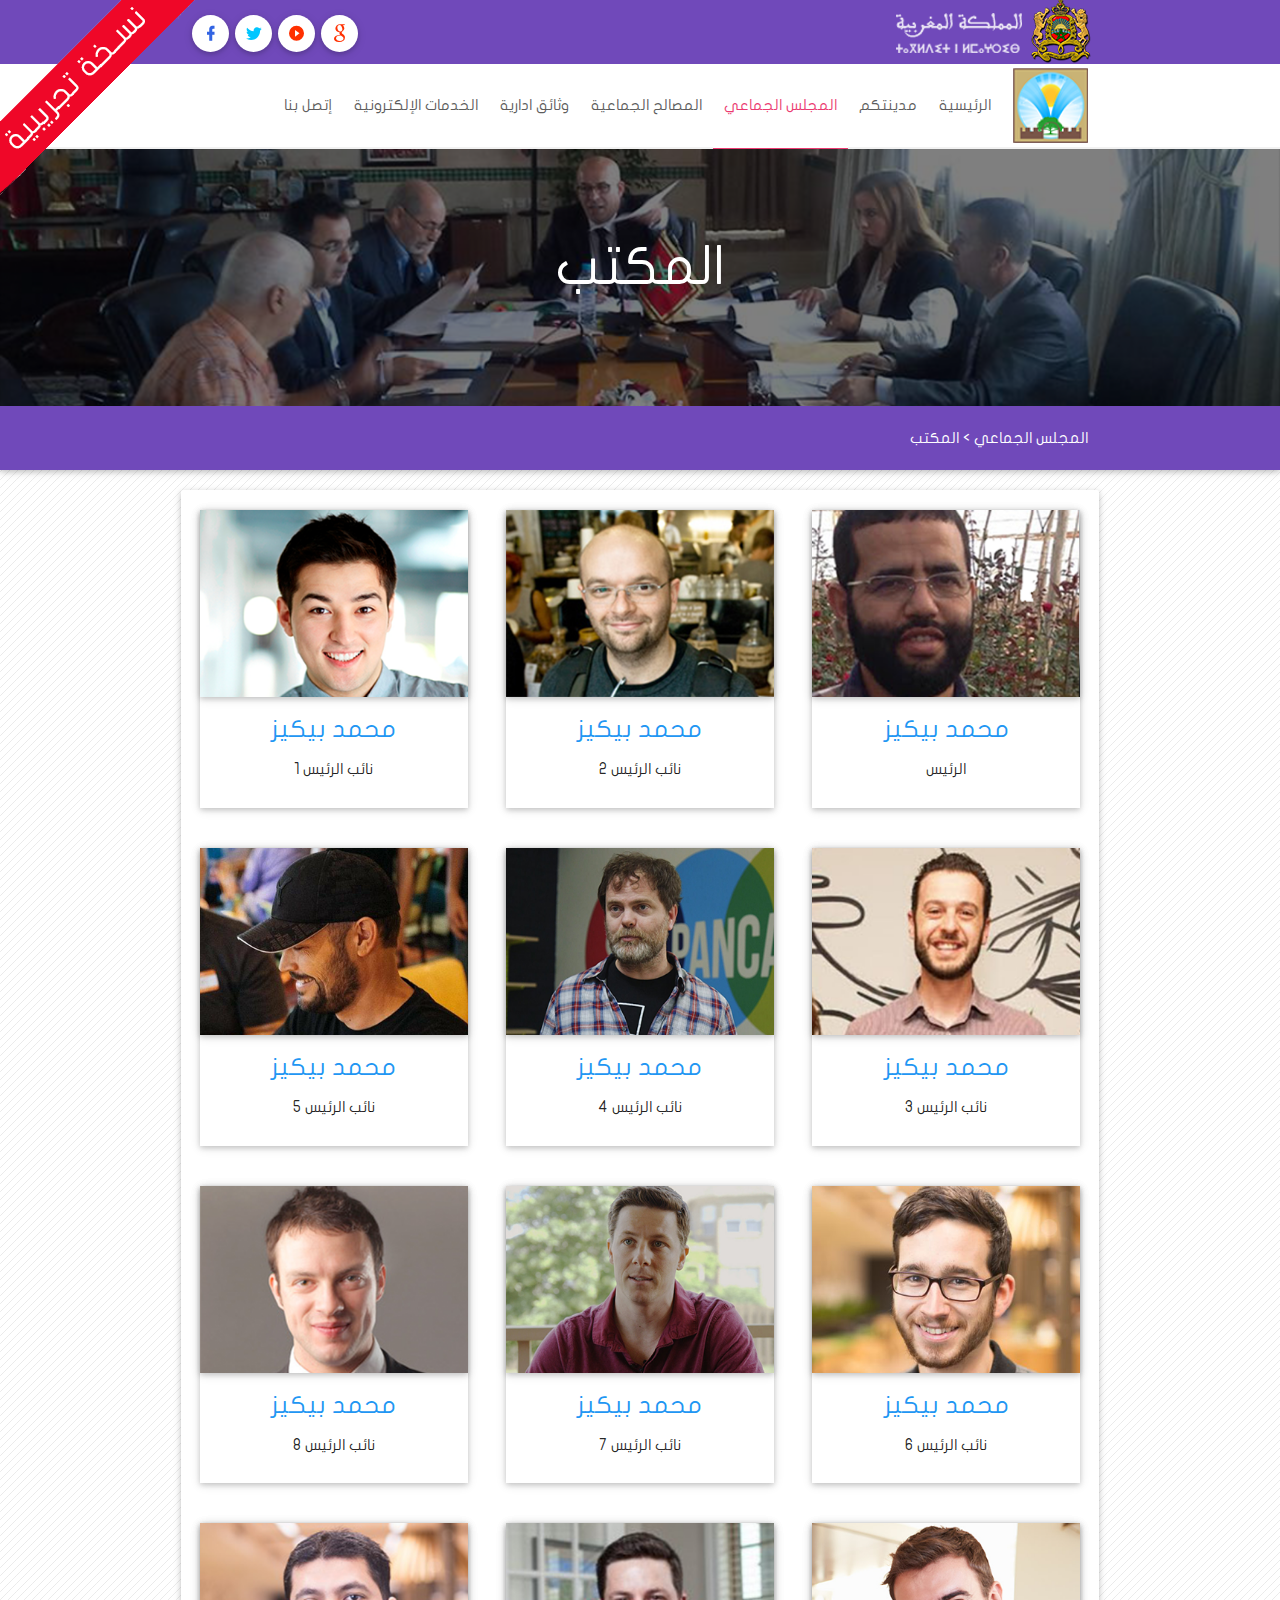
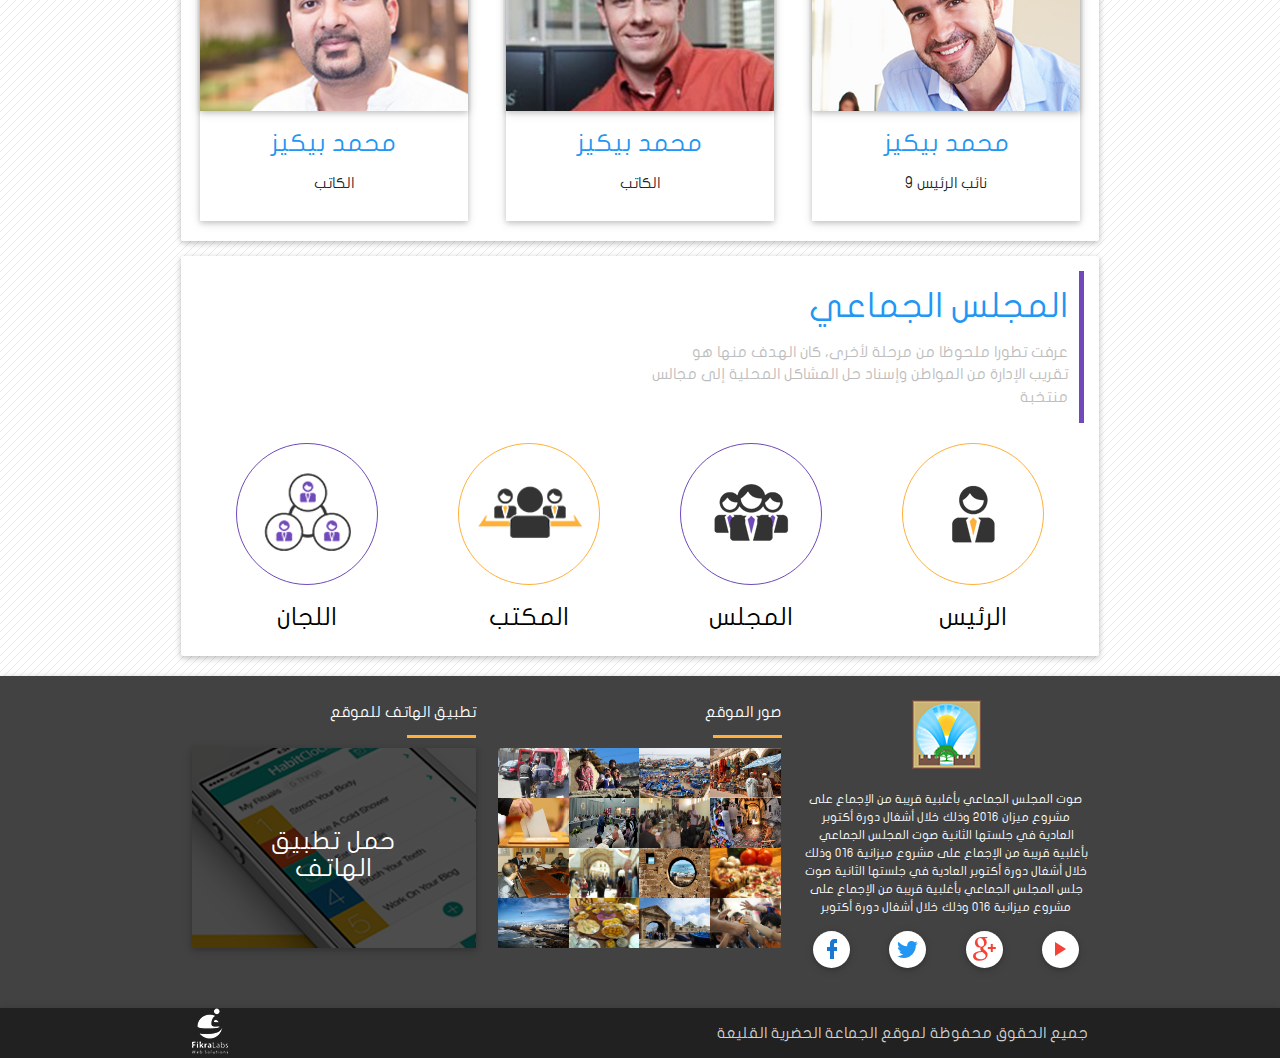
<file: bureau.html>
<!DOCTYPE html>
<html lang="ar">
  <head>
    <meta charset="utf-8">
    <meta http-equiv="X-UA-Compatible" content="IE=edge">
    <meta name="description" content="President"/>
    <meta name="author" content="President"/>
    <title>المكتب</title>
    <!--Import materialize.css-->
    <link type="text/css" rel="stylesheet" href="css/materialize.min.css"  media="screen,projection"/>
    <link type="text/css" rel="stylesheet" href="css/css/material-design-iconic-font.min.css"  media="screen,projection"/>
    <link href="https://fonts.googleapis.com/icon?family=Material+Icons" rel="stylesheet">
    <link rel="stylesheet" type="text/css" href="css/style.css">
    <link rel="stylesheet" type="text/css" href="css/animsition.min.css">
    <!-- Important Owl stylesheet -->
    <link rel="stylesheet" href="css/owl.carousel.css">
    <!-- Default Theme -->
    <link rel="stylesheet" href="css/owl.theme.css">
    <!--Let browser know website is optimized for mobile-->
    <meta name="viewport" content="width=device-width, initial-scale=1.0"/>
    <link rel="stylesheet" href="https://maxcdn.bootstrapcdn.com/font-awesome/4.5.0/css/font-awesome.min.css">
	</head>
	<body>
    <!--navbar-->
    <img src="imgs/beta.png" alt="logo" style="position: fixed;top: 0;left: 0;z-index: 9999;" />
    <nav class="gray_bg">
      <div class="nav-wrapper container">
        <a href="#" data-activates="nav-mobile" class="right button-collapse"><i class="material-icons">menu</i></a>
        <div class="right logo_mr hide-on-med-and-down"><img src="imgs/logo_mr.png" alt="logo" /></div>
        <ul class="left hide-on-med-and-down">
          <li>
            <a class="btn-floating waves-effect waves-light indigo"><i class="zmdi zmdi-facebook"></i></a>
          </li>
          <li>
            <a class="btn-floating waves-effect waves-light indigo"><i class="zmdi zmdi-twitter"></i></a>
          </li>
          <li>
            <a class="btn-floating waves-effect waves-light indigo"><i class="zmdi zmdi-play-circle"></i></a>
          </li>
          <li>
            <a class="btn-floating waves-effect waves-light indigo"><i class="zmdi zmdi-google"></i></a>
          </li>
        </ul>
        <ul id="nav-mobile" class="side-nav right">
          <li><a href="index.html" class="logo"><img src="imgs/logo.png" alt="logo" /></a></li>
          <li class="divider"></li>
          <li><a href="index.html">الرئيسية</a></li>
          <li><a href="votre_ville.html">مدينتكم</a></li>
          <li class="no-padding active">
            <ul class="collapsible collapsible-accordion">
              <li>
                <a class="collapsible-header waves-effect waves-light active" href="#!">المجلس الجماعي</a>
                <div class="collapsible-body">
                  <ul class="right_margin">
                    <li><a href="conseil_municipal.html">المجلس البلدي</a></li>
                    <li><a href="cy_conseil.html">دورات المجلس</a></li>
                    <li><a href="president.html">الرئيس</a></li>
                    <li><a href="bureau.html" class="active">المكتب</a></li>
                    <li><a href="comites.html">اللجان</a></li>
                  </ul>
                </div>
              </li>
            </ul>
          </li>
          <li><a href="interets_co.html">المصالح الجماعية</a></li>
          <li><a href="documents_administratifs.html">وثائق ادارية </a></li>
          <li><a href="les_services_electroniques.html">الخدمات الإلكترونية</a></li>
          <li><a href="contact.html">إتصل بنا</a></li>
          <ul class="r_u">
            <li>
              <a class="btn-floating waves-effect waves-light indigo"><i class="zmdi zmdi-facebook"></i></a>
            </li>
            <li>
              <a class="btn-floating waves-effect waves-light indigo"><i class="zmdi zmdi-twitter"></i></a>
            </li>
            <li>
              <a class="btn-floating waves-effect waves-light indigo"><i class="zmdi zmdi-play-circle"></i></a>
            </li>
            <li>
              <a class="btn-floating waves-effect waves-light indigo"><i class="zmdi zmdi-google"></i></a>
            </li>
          </ul>    
        </ul>
      </div>
    </nav>
    <nav class="second_nav indigo hide-on-med-and-down" style="height: 85px" >
      <div class="nav-wrapper container">
        <ul id="nav-mobile" class="right nav-mobile">
          <li><a href="contact.html">إتصل بنا</a></li>   
          <li><a href="les_services_electroniques.html">الخدمات الإلكترونية</a></li>
          <li><a href="documents_administratifs.html">وثائق ادارية </a></li>
          <li><a href="interets_co.html">المصالح الجماعية</a></li>
          <li class="active"><a href="#!" class="dropdown-button active" data-activates="dropdown2">المجلس الجماعي </a></li>
          <li><a href="votre_ville.html">مدينتكم</a></li>
          <li><a href="index.html">الرئيسية</a></li>
          <li><a href="index.html" class="logo"><img src="imgs/logo.png" alt="logo" width="75px" title="الجماعة الحضرية القليعة" /></a></li>
        </ul>
      </div>
    </nav><!--/navbar-->
    <table id="dropdown1" class="dropdown-content sous_menu gray_bg">
      <tbody>
        <tr>
          <td><a href="conseil_municipal.html">المجلس البلدي</a></td>
          <td><a href="cy_conseil.html">دورات المجلس</a></td>
          <td><a href="president.html">الرئيس</a></td>
          <td><a href="bureau.html" class="active">المكتب</a></td>
          <td><a href="comites.html">اللجان</a></td>
        </tr>
      </tbody>
    </table>
    <table id="dropdown2" class="dropdown-content sous_menu gray_bg">
      <tbody>
        <tr>
          <td><a href="conseil_municipal.html">المجلس البلدي</a></td>
          <td><a href="cy_conseil.html">دورات المجلس</a></td>
          <td><a href="president.html">الرئيس</a></td>
          <td><a href="bureau.html" class="active">المكتب</a></td>
          <td><a href="comites.html">اللجان</a></td>
        </tr>
      </tbody>
    </table>
    <!--navbar fixed-->
    <nav class="second_nav indigo hide-on-med-and-down fix_nav">
      <div class="nav-wrapper container">
        <ul id="nav-mobile" class="right">
          <li><a href="contact.html">إتصل بنا</a></li>          
          <li><a href="les_services_electroniques.html">الخدمات الإلكترونية</a></li>
          <li><a href="documents_administratifs.html">وثائق ادارية </a></li>
          <li><a href="interets_co.html">المصالح الجماعية</a></li>
          <li class="active"><a href="#!" class="dropdown-button active" data-activates="dropdown1">المجلس الجماعي </a></li>
          <li><a href="votre_ville.html">مدينتكم</a></li>
          <li><a href="index.html">الرئيسية</a></li>
          <li><a href="index.html" class="logo"><img src="imgs/logo.png" alt="logo" title="الجماعة الحضرية للناظور" /></a></li>
        </ul>
      </div>
    </nav><!--/navbar fixed-->
    <!-- slide -->
    <div class="header_bg">
      <div class="slider">
        <ul class="slides" id="slides">
          <li>
            <img src="imgs/header_back1.png" alt="slide image"> <!-- random image -->
            <div class="container">
              <div class="caption" >
                <div class="center">
                	<h2>المكتب</h2>
                </div>
              </div>
            </div>
           </li>
        </ul>
      </div>
    </div><!-- / slide -->
    <nav class="blue title_president">
      <div class="nav-wrapper container">
        <ul class="right">
          <li class="no_hover">المكتب</li>
          <li class="no_hover">&nbsp;<&nbsp;</li>
          <li class="no_hover">المجلس الجماعي</li>
        </ul>
      </div>
    </nav>
   	<!--Les membres de bureau-->
    <div class="container">  
      <div class="row z-depth-1 card">
        <div class="col s12 m6 l4 center members right">
          <div class="z-depth-1  member">
            <img src="imgs/member3.png" alt="members" class="z-depth-1">
            <h5 class="blue-text">محمد بيكيز</h5>
            <p>الرئيس</p>
          </div>
        </div>
        <div class="col s12 m6 l4 center members">
          <div class="z-depth-1 member">
            <img src="imgs/member2.png" alt="members" class="z-depth-1">
            <h5 class="blue-text">محمد بيكيز</h5>
            <p>نائب الرئيس 1</p>
          </div>
        </div>
        <div class="col s12 m6 l4 center members">
          <div class="z-depth-1 member">
            <img src="imgs/memberone.png" alt="members" class="z-depth-1">
            <h5 class="blue-text">محمد بيكيز</h5>
            <p>نائب الرئيس 2</p>
          </div>   
        </div>      
        <div class="col s12 m6 l4 center members">
          <div class="z-depth-1  member">
            <img src="imgs/member4.png" alt="members" class="z-depth-1">
            <h5 class="blue-text">محمد بيكيز</h5>
            <p>نائب الرئيس 5</p>
          </div>
        </div>
        <div class="col s12 m6 l4 center members">
          <div class="z-depth-1 member">
            <img src="imgs/member5.png" alt="members" class="z-depth-1">
            <h5 class="blue-text">محمد بيكيز</h5>
            <p>نائب الرئيس 4</p>
          </div>
        </div>
        <div class="col s12 m6 l4 center members">
          <div class="z-depth-1 member">
            <img src="imgs/member6.png" alt="members" class="z-depth-1">
            <h5 class="blue-text">محمد بيكيز</h5>
            <p>نائب الرئيس 3</p>
          </div>   
        </div>      
        <div class="col s12 m6 l4 center members">
          <div class="z-depth-1  member">
            <img src="imgs/member7.png" alt="members" class="z-depth-1">
            <h5 class="blue-text">محمد بيكيز</h5>
            <p>نائب الرئيس 8</p>
          </div>
        </div>
        <div class="col s12 m6 l4 center members">
          <div class="z-depth-1 member">
            <img src="imgs/member8.png" alt="members" class="z-depth-1">
            <h5 class="blue-text">محمد بيكيز</h5>
            <p>نائب الرئيس 7</p>
          </div>
        </div>
        <div class="col s12 m6 l4 center members">
          <div class="z-depth-1 member">
            <img src="imgs/member9.png" alt="members" class="z-depth-1">
            <h5 class="blue-text">محمد بيكيز</h5>
            <p>نائب الرئيس 6</p>
          </div>   
        </div>      
        <div class="col s12 m6 l4 center members">
          <div class="z-depth-1  member">
            <img src="imgs/member10.png" alt="members" class="z-depth-1">
            <h5 class="blue-text">محمد بيكيز</h5>
            <p>الكاتب</p>
          </div>
        </div>
        <div class="col s12 m6 l4 center members">
          <div class="z-depth-1 member">
            <img src="imgs/member11.png" alt="members" class="z-depth-1">
            <h5 class="blue-text">محمد بيكيز</h5>
            <p>الكاتب</p>
          </div>
        </div>
        <div class="col s12 m6 l4 center members">
          <div class="z-depth-1 member">
            <img src="imgs/member12.png" alt="members" class="z-depth-1">
            <h5 class="blue-text">محمد بيكيز</h5>
            <p>نائب الرئيس 9</p>
	        </div>   
        </div>                                                                                       
      </div>
    </div><!--/ Les membres de bureau -->  
    <!--Conseil collective-->
    <div class="container">
      <div class="row z-depth-1 city_hall card">
        <div class="col s12 m12 l6 offset-l6 title_city_hall">
          <h4 class="blue-text">المجلس الجماعي</h4>
          <p class="grey-text text-lighten-1">عرفت تطورا ملحوظا من مرحلة لأخرى، كان الهدف منها هو تقريب الإدارة من المواطن وإسناد حل المشاكل المحلية إلى مجالس منتخبة</p>
        </div>
        <div class="col s12 m6 l3 center blue_border">
          <a href="comites.html" class="black-text darken-4"><img src="imgs/Committees1.png" class="circle responsive-img" alt="photo">
          <h5>اللجان</h5> </a> 
        </div> 
        <div class="col s12 m6 l3  center pink_border">
          <a href="bureau.html" class="black-text darken-4"><img src="imgs/office1.png" class="circle responsive-img" alt="photo">
          <h5>المكتب</h5></a>
        </div>                        
        <div class="col s12 m6 l3 center blue_border">
	        <a href="conseil_municipal.html" class="black-text darken-4"><img src="imgs/Conseil1.png" class="circle responsive-img" alt="photo">
	        <h5>المجلس</h5></a>
        </div>
        <div class="col s12 m6 l3 center pink_border">
          <a href="president.html" class="black-text darken-4"><img src="imgs/president1.png" class="circle responsive-img" alt="photo">
          <h5>الرئيس</h5></a>
        </div>                  
      </div>        
    </div><!--/Conseil collective-->
    <!--FOOTER-->
    <footer class="page-footer grey darken-3 z-depth-1">
      <div class="container">
        <div class="row">
          <!--Application-->
          <div class="col s12 m12 l4">
            <h6 class="white-text titles_at_footer">تطبيق الهاتف للموقع</h6>
            <span class="title_lign pink " ></span>
            <div style="clear: both;"></div>
            <div class="slider" id="app_photo">
              <ul class="slides z-depth-1" id="app_photo">
                <li>
                  <img src="imgs/app-site1.png" alt=""> <!-- random image -->
                  <div class="caption center-align">
                    <a href=""><h5>حمل تطبيق الهاتف</h5></a>
                  </div>
                </li>
              </ul>      
            </div>
          </div><!--/Application-->  
          <!--Gallery-->  
          <div class="col s12 m12 l4 ">
	          <h6 class="white-text titles_at_footer">صور الموقع</h6>
	          <span class="title_lign pink " ></span>
	          <div style="clear: both;"></div>
	          <div class="center galleris">      
	            <div class="gallery">
	              <img class="materialboxed" alt="photo" src="imgs/timthumb.jpg">
	              <img class="materialboxed" alt="photo" src="imgs/TIFL.jpg">
	              <img class="materialboxed" alt="photo" src="imgs/essaouira-harbour.jpg">
	              <img class="materialboxed" alt="photo" src="imgs/souira.jpg">
	              <div class="clear"></div>
	            </div>
	            <div class="gallery">
	              <img class="materialboxed" alt="photo" src="imgs/photo5.jpg">
	              <img class="materialboxed" alt="photo" src="imgs/photo6.jpg">
	              <img class="materialboxed"  alt="photo" src="imgs/photo7.JPG">
	              <img class="materialboxed" alt="photo" src="imgs/photo8.jpg">
	              <div class="clear"></div>
	            </div>      
	            <div class="gallery">
	              <img class="materialboxed" alt="photo" src="imgs/photo9.png">
	              <img class="materialboxed" alt="photo" src="imgs/photo10.jpg">
	              <img class="materialboxed" alt="photo" src="imgs/photo11.jpg">
	              <img class="materialboxed" alt="photo" src="imgs/photo12.jpg">
	              <div class="clear"></div>
	            </div>
	            <div class="gallery">
	              <img class="materialboxed" alt="photo" src="imgs/photo13.jpg">
	              <img class="materialboxed" alt="photo" src="imgs/photo14.jpg">
	              <img class="materialboxed" alt="photo" src="imgs/photo15.jpg">
	              <img class="materialboxed" alt="photo" src="imgs/photo16.jpg">
	              <div class="clear"></div>
	            </div> 
	          </div>                                                                 
          </div><!--/Gallery-->  
          <!--About Municipal-->
          <div class="col s12 m12 l4 about_municipal">
            <div class="center"><a href="index.html" class="logo"><img src="imgs/logo2.png" alt="logo"></a>
            </div>
            <p class="white-text">صوت المجلس الجماعي بأغلبية قريبة من الإجماع على مشروع ميزان 2016 وذلك خلال أشغال دورة أكتوبر العادية  في جلستها الثانية صوت المجلس الجماعي بأغلبية قريبة من الإجماع على مشروع ميزانية 016 وذلك خلال أشغال دورة أكتوبر العادية  في جلستها الثانية صوت جلس المجلس الجماعي بأغلبية قريبة من الإجماع على مشروع ميزانية 016 وذلك خلال أشغال دورة أكتوبر  </p>
            <ul>
              <div class="row center">
                <div class="col s3">
                  <a class="btn-floating waves-effect waves-light white  first"><i class="blue-text text-darken-2 zmdi zmdi-facebook"></i></a>
                </div>
                <div class="col s3">
                  <a class="btn-floating waves-effect waves-light white"><i class="blue-text lighten-2-text zmdi zmdi-twitter"></i></a>
                </div>
                <div class="col s3">
                  <a class="btn-floating waves-effect waves-light white"><i class="red-text zmdi zmdi-google-plus"></i></a>
                </div>
	              <div class="col s3">
	                <a class="btn-floating waves-effect waves-light white"><i class="red-text zmdi zmdi-play"></i></a>
	              </div>
              </div>
            </ul>
          </div>
        </div>
      </div>     
      <div class="footer-copyright grey darken-4 z-depth-1">
        <div class="container">
	        <div class="row">
	          <div class="col l4 m6 s6" id="logofikra">
	            <a href="http://fikralabs.com/" class="left"><img src="imgs/fikralogo.png" alt="fikralogo" title="fikra labs"></a>
	          </div>
	          <div class="col l8 m6 s6 hide-on-med-and-down">
	            جميع الحقوق محفوظة لموقع الجماعة الحضرية القليعة
	          </div>
	        </div>
        </div> 
      </div> 
    </footer><!--/FOOTER-->      
    <!--script-->
    <script type="text/javascript" src="js/jquery.js"></script>
    <script type="text/javascript" src="js/owl.carousel.js"></script>
    <script type="text/javascript" src="js/script.js"></script>
    <script type="text/javascript" src="js/materialize.min.js"></script>
    <script type="text/javascript" src="js/jquery.animsition.min.js"></script>
	</body>
</html>
</file>
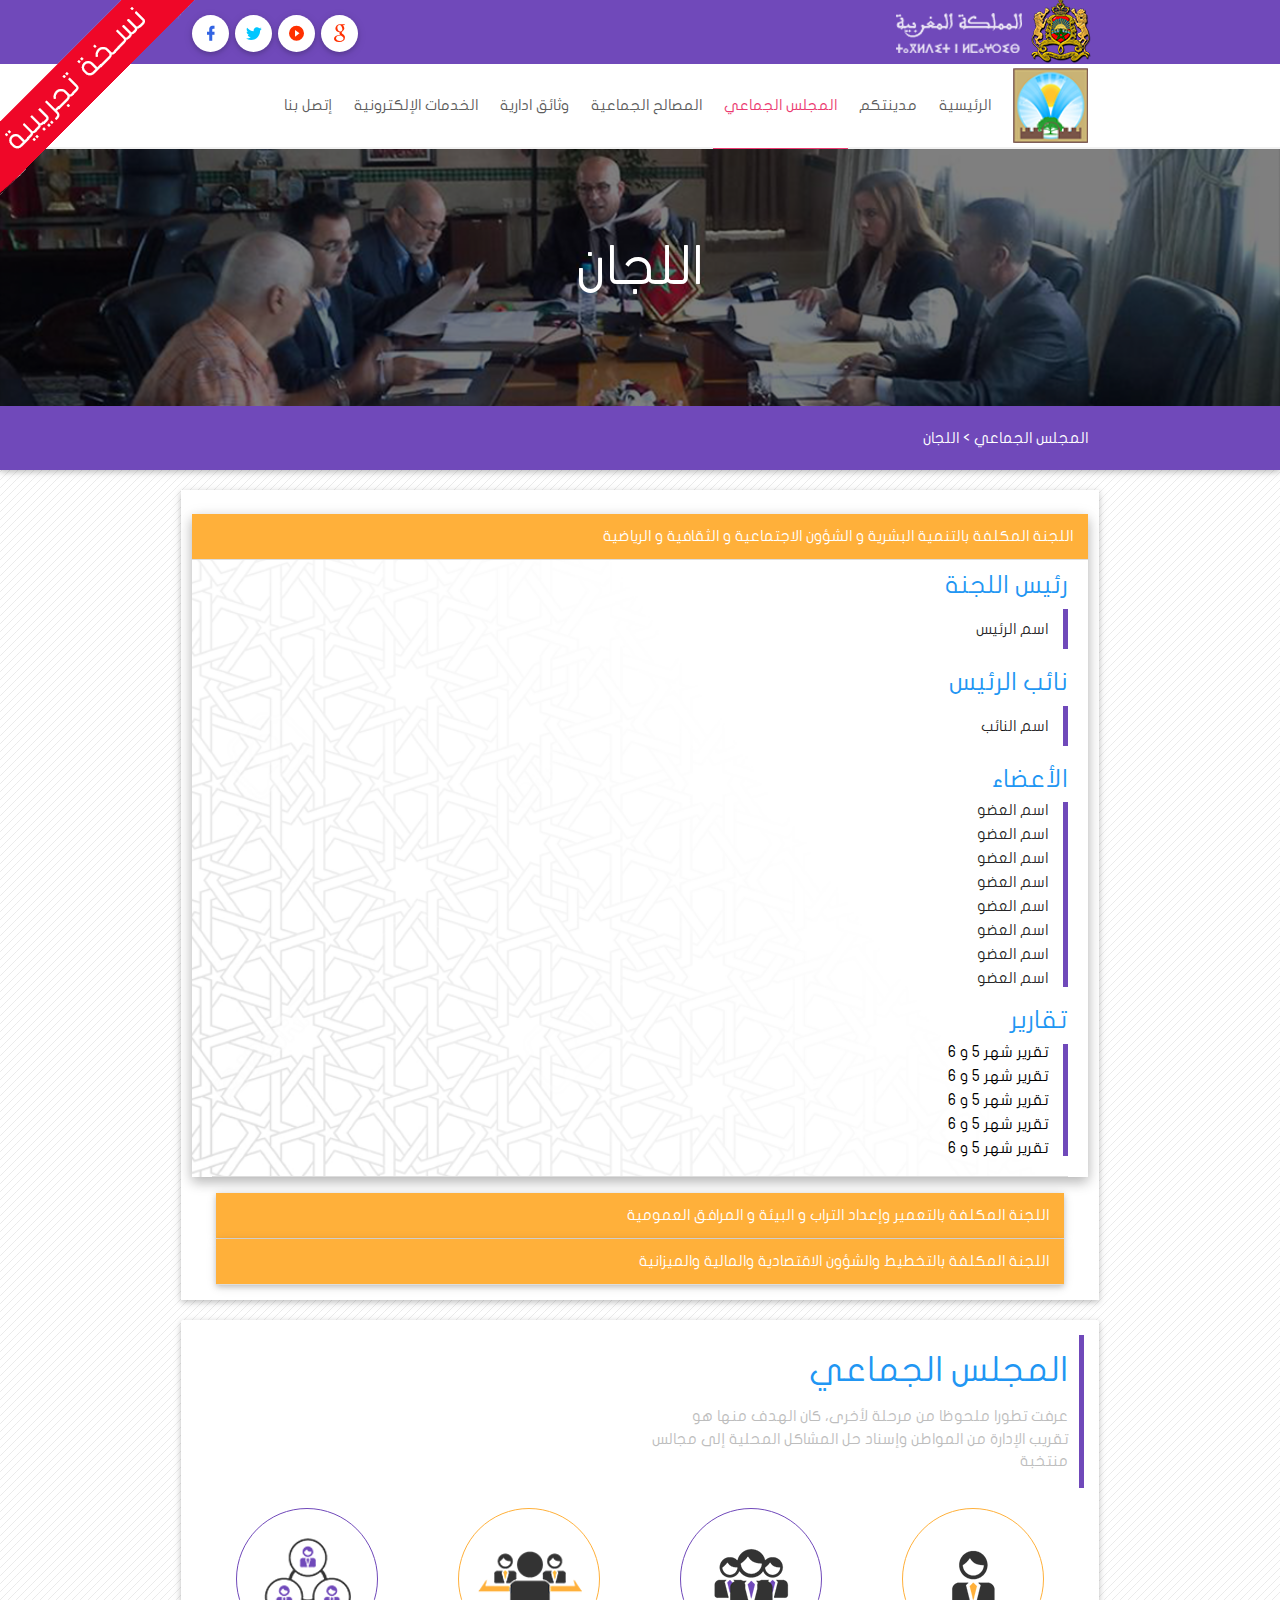
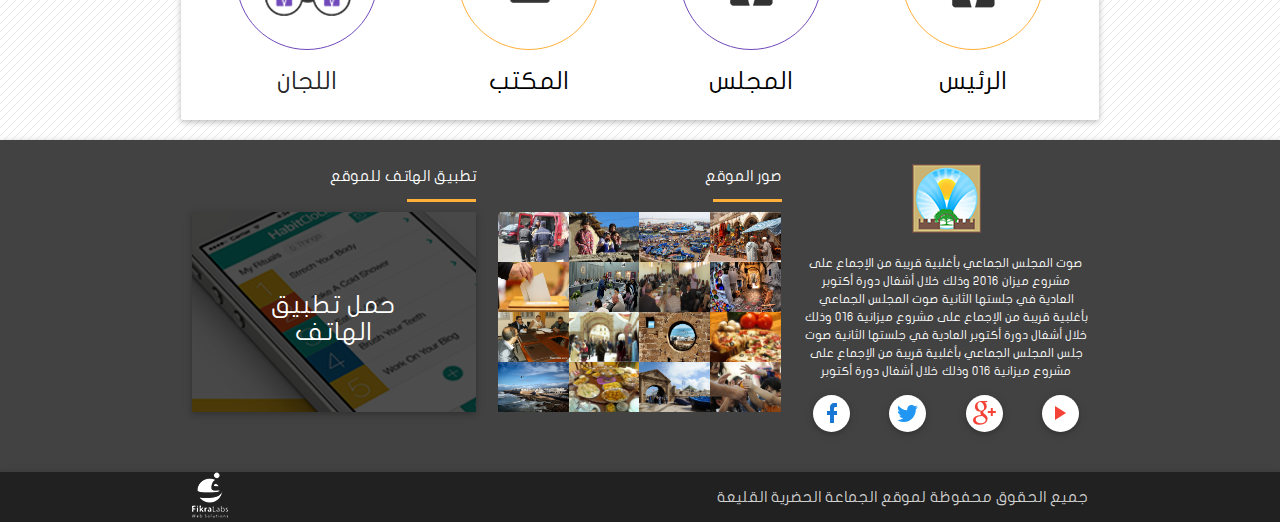
<file: comites.html>
<!DOCTYPE html>
<html lang="ar">
  <head>
    <meta charset="utf-8">
    <meta http-equiv="X-UA-Compatible" content="IE=edge">
    <meta name="description" content="President"/>
    <meta name="author" content="President"/>
    <title>اللجان</title>
    <!--Import materialize.css-->
    <link type="text/css" rel="stylesheet" href="css/materialize.min.css"  media="screen,projection"/>
    <link type="text/css" rel="stylesheet" href="css/css/material-design-iconic-font.min.css"  media="screen,projection"/>
    <link href="https://fonts.googleapis.com/icon?family=Material+Icons" rel="stylesheet">
    <link rel="stylesheet" type="text/css" href="css/style.css">
    <link rel="stylesheet" type="text/css" href="css/animsition.min.css">
    <!-- Important Owl stylesheet -->
    <link rel="stylesheet" href="css/owl.carousel.css">
    <!-- Default Theme -->
    <link rel="stylesheet" href="css/owl.theme.css">
    <!--Let browser know website is optimized for mobile-->
    <meta name="viewport" content="width=device-width, initial-scale=1.0"/>
    <link rel="stylesheet" href="https://maxcdn.bootstrapcdn.com/font-awesome/4.5.0/css/font-awesome.min.css">
  </head>
  <body>
    <!--navbar-->
    <img src="imgs/beta.png" alt="logo" style="position: fixed;top: 0;left: 0;z-index: 9999;" />
    <nav class="gray_bg">
      <div class="nav-wrapper container">
        <a href="#" data-activates="nav-mobile" class="right button-collapse"><i class="material-icons">menu</i></a>
        <div class="right logo_mr hide-on-med-and-down"><img src="imgs/logo_mr.png" alt="logo" /></div>
        <ul class="left hide-on-med-and-down">
          <li>
            <a class="btn-floating waves-effect waves-light indigo"><i class="zmdi zmdi-facebook"></i></a>
          </li>
          <li>
            <a class="btn-floating waves-effect waves-light indigo"><i class="zmdi zmdi-twitter"></i></a>
          </li>
          <li>
            <a class="btn-floating waves-effect waves-light indigo"><i class="zmdi zmdi-play-circle"></i></a>
          </li>
          <li>
            <a class="btn-floating waves-effect waves-light indigo"><i class="zmdi zmdi-google"></i></a>
          </li>
        </ul>
        <ul id="nav-mobile" class="side-nav right">
          <li><a href="index.html" class="logo"><img src="imgs/logo.png" alt="logo" /></a></li>
          <li class="divider"></li>
          <li><a href="index.html">الرئيسية</a></li>
          <li><a href="votre_ville.html">مدينتكم</a></li>
          <li class="no-padding active">
            <ul class="collapsible collapsible-accordion">
              <li>
                <a class="collapsible-header waves-effect waves-light active" href="#!">المجلس الجماعي</a>
                <div class="collapsible-body">
                  <ul class="right_margin">
                    <li><a href="conseil_municipal.html">المجلس البلدي</a></li>
                    <li><a href="cy_conseil.html">دورات المجلس</a></li>
                    <li><a href="president.html">الرئيس</a></li>
                    <li><a href="bureau.html">المكتب</a></li>
                    <li><a href="comites.html" class="active">اللجان</a></li>
                  </ul>
                </div>
              </li>
            </ul>
          </li>
          <li><a href="interets_co.html">المصالح الجماعية</a></li>
          <li><a href="documents_administratifs.html">وثائق ادارية </a></li>
          <li><a href="les_services_electroniques.html">الخدمات الإلكترونية</a></li>
          <li><a href="contact.html">إتصل بنا</a></li>
          <ul class="r_u">
            <li>
              <a class="btn-floating waves-effect waves-light indigo"><i class="zmdi zmdi-facebook"></i></a>
            </li>
            <li>
              <a class="btn-floating waves-effect waves-light indigo"><i class="zmdi zmdi-twitter"></i></a>
            </li>
            <li>
              <a class="btn-floating waves-effect waves-light indigo"><i class="zmdi zmdi-play-circle"></i></a>
            </li>
            <li>
              <a class="btn-floating waves-effect waves-light indigo"><i class="zmdi zmdi-google"></i></a>
            </li>
          </ul>    
        </ul>
      </div>
    </nav>
    <nav class="second_nav indigo hide-on-med-and-down" style="height: 85px" >
      <div class="nav-wrapper container">
        <ul id="nav-mobile" class="right nav-mobile">
          <li><a href="contact.html">إتصل بنا</a></li>   
          <li><a href="les_services_electroniques.html">الخدمات الإلكترونية</a></li>
          <li><a href="documents_administratifs.html">وثائق ادارية </a></li>
          <li><a href="interets_co.html">المصالح الجماعية</a></li>
          <li class="active"><a href="#!" class="dropdown-button active" data-activates="dropdown2">المجلس الجماعي </a></li>
          <li><a href="votre_ville.html">مدينتكم</a></li>
          <li><a href="index.html">الرئيسية</a></li>
          <li><a href="index.html" class="logo"><img src="imgs/logo.png" alt="logo" width="75px" title="الجماعة الحضرية القليعة" /></a></li>
        </ul>
      </div>
    </nav><!--/navbar-->
    <table id="dropdown1" class="dropdown-content sous_menu gray_bg">
      <tbody>
        <tr>
          <td><a href="conseil_municipal.html">المجلس البلدي</a></td>
          <td><a href="cy_conseil.html">دورات المجلس</a></td>
          <td><a href="president.html">الرئيس</a></td>
          <td><a href="bureau.html">المكتب</a></td>
          <td><a href="comites.html" class="active">اللجان</a></td>
        </tr>
      </tbody>
    </table>
    <table id="dropdown2" class="dropdown-content sous_menu gray_bg">
      <tbody>
        <tr>
          <td><a href="conseil_municipal.html">المجلس البلدي</a></td>
          <td><a href="cy_conseil.html">دورات المجلس</a></td>
          <td><a href="president.html" >الرئيس</a></td>
          <td><a href="bureau.html">المكتب</a></td>
          <td><a href="comites.html" class="active">اللجان</a></td>
        </tr>
      </tbody>
    </table>
    <!--navbar fixed-->
    <nav class="second_nav indigo hide-on-med-and-down fix_nav">
      <div class="nav-wrapper container">
        <ul id="nav-mobile" class="right">
          <li><a href="contact.html">إتصل بنا</a></li>          
          <li><a href="les_services_electroniques.html">الخدمات الإلكترونية</a></li>
          <li><a href="documents_administratifs.html">وثائق ادارية </a></li>
          <li><a href="interets_co.html">المصالح الجماعية</a></li>
          <li class="active"><a href="#!" class="dropdown-button active" data-activates="dropdown1">المجلس الجماعي </a></li>
          <li><a href="votre_ville.html">مدينتكم</a></li>
          <li><a href="index.html">الرئيسية</a></li>
          <li><a href="index.html" class="logo"><img src="imgs/logo.png" alt="logo" title="الجماعة الحضرية للناظور" /></a></li>
        </ul>
      </div>
    </nav><!--/navbar fixed-->
    <!-- slide -->
    <div class="header_bg">
      <div class="slider">
        <ul class="slides" id="slides">
          <li>
            <img src="imgs/header_back1.png" alt="slide image"> <!-- random image -->
            <div class="container">
              <div class="caption" >
                <div class="center">
                  <h2>اللجان</h2>
                </div>
              </div>
            </div>
          </li>
        </ul>
      </div>
    </div><!-- / slide -->
    <nav class="blue title_president">
      <div class="nav-wrapper container">
        <ul class="right">
          <li class="no_hover">اللجان</li>
          <li class="no_hover">&nbsp;<&nbsp;</li>
          <li class="no_hover">المجلس الجماعي</li>
        </ul>
      </div>
    </nav>
    <!--  comites-->
    <div class="container">
      <div class="row white z-depth-1">
        <ul class="collapsible popout col s12 m12 l12" id="collapsible" data-collapsible="accordion">
          <li class="bg_elements">
          <div class="collapsible-header pink white-text active">اللجنة المكلفة بالتنمية البشرية و الشؤون الاجتماعية و الثقافية و الرياضية</div>
          <div class="collapsible-body committee">
            <div>
              <h5 class="blue-text">رئيس اللجنة</h5>
              <h6 class="title_city_hall f">اسم الرئيس</h6>
            </div>
            <div>
              <h5 class="blue-text">نائب الرئيس</h5>
              <h6 class="title_city_hall f">اسم النائب</h6>
            </div>
            <div>
            <h5 class="blue-text">الأعضاء</h5>
            <div class="title_city_hall">
              <h6>اسم العضو</h6>
              <h6>اسم العضو</h6>
              <h6>اسم العضو</h6>
              <h6>اسم العضو</h6>
              <h6>اسم العضو</h6>
              <h6>اسم العضو</h6>
              <h6>اسم العضو</h6>
              <h6>اسم العضو</h6>
              </div>
            </div>
            <div>
              <h5 class="blue-text">تقارير</h5>
              <div class="title_city_hall">
                <a href="#" class="black-text darken-4"><h6>تقرير شهر 5 و 6</h6></a>
                <a href="#" class="black-text darken-4"><h6>تقرير شهر 5 و 6</h6></a>
                <a href="#" class="black-text darken-4"><h6>تقرير شهر 5 و 6</h6></a>
                <a href="#" class="black-text darken-4"><h6>تقرير شهر 5 و 6</h6></a>
                <a href="#" class="black-text darken-4"><h6>تقرير شهر 5 و 6</h6></a>
              </div>
            </div>                 
          </div>
          </li>
          <li class="bg_elements">
            <div class="collapsible-header pink white-text">اللجنة المكلفة بالتعمير وإعداد التراب و البيئة و المرافق العمومية</div>
            <div class="collapsible-body committee">
              <div>
                <h5 class="blue-text">رئيس اللجنة</h5>
                <h6 class="title_city_hall f">اسم الرئيس</h6>
              </div>
              <div>
                <h5 class="blue-text">نائب الرئيس</h5>
                <h6 class="title_city_hall f">اسم النائب</h6>
              </div>
              <div>
                <h5 class="blue-text">الأعضاء</h5>
                <div class="title_city_hall">
                  <h6>اسم العضو</h6>
                  <h6>اسم العضو</h6>
                  <h6>اسم العضو</h6>
                  <h6>اسم العضو</h6>
                  <h6>اسم العضو</h6>
                  <h6>اسم العضو</h6>
                  <h6>اسم العضو</h6>
                  <h6>اسم العضو</h6>
                </div>
              </div>
              <div>
                <h5 class="blue-text">تقارير</h5>
                <div class="title_city_hall">
                  <a href="#" class="black-text darken-4"><h6>تقرير شهر 5 و 6</h6></a>
                  <a href="#" class="black-text darken-4"><h6>تقرير شهر 5 و 6</h6></a>
                  <a href="#" class="black-text darken-4"><h6>تقرير شهر 5 و 6</h6></a>
                  <a href="#" class="black-text darken-4"><h6>تقرير شهر 5 و 6</h6></a>
                  <a href="#" class="black-text darken-4"><h6>تقرير شهر 5 و 6</h6></a>
                </div>
              </div>                  
            </div>
          </li>
          <li class="bg_elements">
            <div class="collapsible-header pink white-text">اللجنة المكلفة بالتخطيط والشؤون الاقتصادية والمالية والميزانية</div>
            <div class="collapsible-body committee">
              <div>
                <h5 class="blue-text">رئيس اللجنة</h5>
                <h6 class="title_city_hall f">اسم الرئيس</h6>
              </div>
              <div>
                <h5 class="blue-text">نائب الرئيس</h5>
                <h6 class="title_city_hall f">اسم النائب</h6>
              </div>
              <div>
                <h5 class="blue-text">الأعضاء</h5>
                <div class="title_city_hall">
                  <h6>اسم العضو</h6>
                  <h6>اسم العضو</h6>
                  <h6>اسم العضو</h6>
                  <h6>اسم العضو</h6>
                  <h6>اسم العضو</h6>
                  <h6>اسم العضو</h6>
                  <h6>اسم العضو</h6>
                  <h6>اسم العضو</h6>
                </div>
              </div>
              <div>
                <h5 class="blue-text">تقارير</h5>
                <div class="title_city_hall">
                  <a href="#" class="black-text darken-4"><h6>تقرير شهر 5 و 6</h6></a>
                  <a href="#" class="black-text darken-4"><h6>تقرير شهر 5 و 6</h6></a>
                  <a href="#" class="black-text darken-4"><h6>تقرير شهر 5 و 6</h6></a>
                  <a href="#" class="black-text darken-4"><h6>تقرير شهر 5 و 6</h6></a>
                  <a href="#" class="black-text darken-4"><h6>تقرير شهر 5 و 6</h6></a>
                </div>
              </div>                    
            </div>
          </li>
        </ul>                  
      </div>
    </div><!-- / comites-->
    <!--Conseil collective-->
    <div class="container">
      <div class="row z-depth-1 city_hall card">
        <div class="col s12 m12 l6 offset-l6 title_city_hall">
          <h4 class="blue-text">المجلس الجماعي</h4>
          <p class="grey-text text-lighten-1">عرفت تطورا ملحوظا من مرحلة لأخرى، كان الهدف منها هو تقريب الإدارة من المواطن وإسناد حل المشاكل المحلية إلى مجالس منتخبة</p>
        </div>
        <div class="col s12 m6 l3 center blue_border">
          <a href="comites.html" class="black-text darken-4"><img src="imgs/Committees1.png" class="circle responsive-img" alt="photo"></a>
          <h5>اللجان</h5>  
        </div> 
        <div class="col s12 m6 l3  center pink_border">
          <a href="bureau.html" class="black-text darken-4"><img src="imgs/office1.png" class="circle responsive-img" alt="photo">
          <h5>المكتب</h5>
          </a>
        </div>                        
        <div class="col s12 m6 l3 center blue_border">
          <a href="conseil_municipal.html"  class="black-text darken-4"><img src="imgs/Conseil1.png" class="circle responsive-img" alt="photo">
          <h5>المجلس</h5></a>
        </div>
        <div class="col s12 m6 l3 center pink_border">
          <a href="president.html" class="black-text darken-4"><img src="imgs/president1.png" class="circle responsive-img" alt="photo">
          <h5>الرئيس</h5></a>
        </div>                  
      </div>        
    </div><!--/Conseil collective-->
    <!--FOOTER-->
    <footer class="page-footer grey darken-3 z-depth-1">
      <div class="container">
        <div class="row">
          <!--Application-->
          <div class="col s12 m12 l4">
            <h6 class="white-text titles_at_footer">تطبيق الهاتف للموقع</h6>
            <span class="title_lign pink " ></span>
            <div style="clear: both;"></div>
            <div class="slider" id="app_photo">
              <ul class="slides z-depth-1" id="app_photo">
                <li>
                <img src="imgs/app-site1.png" alt=""> <!-- random image -->
                <div class="caption center-align">
                <a href=""><h5>حمل تطبيق الهاتف</h5></a>
                </div>
                </li>
              </ul>      
            </div>
          </div><!--/Application-->  
          <!--Gallery-->  
          <div class="col s12 m12 l4 ">
            <h6 class="white-text titles_at_footer">صور الموقع</h6>
            <span class="title_lign pink " ></span>
            <div style="clear: both;"></div>
            <div class="center galleris">      
              <div class="gallery">
                <img class="materialboxed" alt="photo" src="imgs/timthumb.jpg">
                <img class="materialboxed" alt="photo" src="imgs/TIFL.jpg">
                <img class="materialboxed" alt="photo" src="imgs/essaouira-harbour.jpg">
                <img class="materialboxed" alt="photo" src="imgs/souira.jpg">
                <div class="clear"></div>
              </div>
              <div class="gallery">
                <img class="materialboxed" alt="photo" src="imgs/photo5.jpg">
                <img class="materialboxed" alt="photo" src="imgs/photo6.jpg">
                <img class="materialboxed"  alt="photo" src="imgs/photo7.JPG">
                <img class="materialboxed" alt="photo" src="imgs/photo8.jpg">
                <div class="clear"></div>
              </div>      
              <div class="gallery">
                <img class="materialboxed" alt="photo" src="imgs/photo9.png">
                <img class="materialboxed" alt="photo" src="imgs/photo10.jpg">
                <img class="materialboxed" alt="photo" src="imgs/photo11.jpg">
                <img class="materialboxed" alt="photo" src="imgs/photo12.jpg">
                <div class="clear"></div>
              </div>
              <div class="gallery">
                <img class="materialboxed" alt="photo" src="imgs/photo13.jpg">
                <img class="materialboxed" alt="photo" src="imgs/photo14.jpg">
                <img class="materialboxed" alt="photo" src="imgs/photo15.jpg">
                <img class="materialboxed" alt="photo" src="imgs/photo16.jpg">
                <div class="clear"></div>
              </div> 
            </div>                                                                 
          </div><!--/Gallery-->  
          <!--About Municipal-->
          <div class="col s12 m12 l4 about_municipal">
            <div class="center"><a href="index.html" class="logo"><img src="imgs/logo2.png" alt="logo"></a>
            </div>
            <p class="white-text">صوت المجلس الجماعي بأغلبية قريبة من الإجماع على مشروع ميزان 2016 وذلك خلال أشغال دورة أكتوبر العادية  في جلستها الثانية صوت المجلس الجماعي بأغلبية قريبة من الإجماع على مشروع ميزانية 016 وذلك خلال أشغال دورة أكتوبر العادية  في جلستها الثانية صوت جلس المجلس الجماعي بأغلبية قريبة من الإجماع على مشروع ميزانية 016 وذلك خلال أشغال دورة أكتوبر  </p>
            <ul>
              <div class="row center">
                <div class="col s3">
                  <a class="btn-floating waves-effect waves-light white  first"><i class="blue-text text-darken-2 zmdi zmdi-facebook"></i></a>
                </div>
                <div class="col s3">
                  <a class="btn-floating waves-effect waves-light white"><i class="blue-text lighten-2-text zmdi zmdi-twitter"></i></a>
                </div>
                <div class="col s3">
                  <a class="btn-floating waves-effect waves-light white"><i class="red-text zmdi zmdi-google-plus"></i></a>
                </div>
                <div class="col s3">
                  <a class="btn-floating waves-effect waves-light white"><i class="red-text zmdi zmdi-play"></i></a>
                </div>
              </div>
            </ul>
          </div>
        </div>
      </div>     
      <div class="footer-copyright grey darken-4 z-depth-1">
        <div class="container">
          <div class="row">
            <div class="col l4 m6 s6" id="logofikra">
              <a href="http://fikralabs.com/" class="left"><img src="imgs/fikralogo.png" alt="fikralogo" title="fikra labs"></a>
            </div>
            <div class="col l8 m6 s6 hide-on-med-and-down">
              جميع الحقوق محفوظة لموقع الجماعة الحضرية القليعة
            </div>
          </div>
        </div> 
      </div> 
    </footer><!--/FOOTER-->         
    <!--script-->
    <script type="text/javascript" src="js/jquery.js"></script>
    <script type="text/javascript" src="js/owl.carousel.js"></script>
    <script type="text/javascript" src="js/script.js"></script>
    <script type="text/javascript" src="js/materialize.min.js"></script>
    <script type="text/javascript" src="js/jquery.animsition.min.js"></script>
  </body>
</html>
</file>
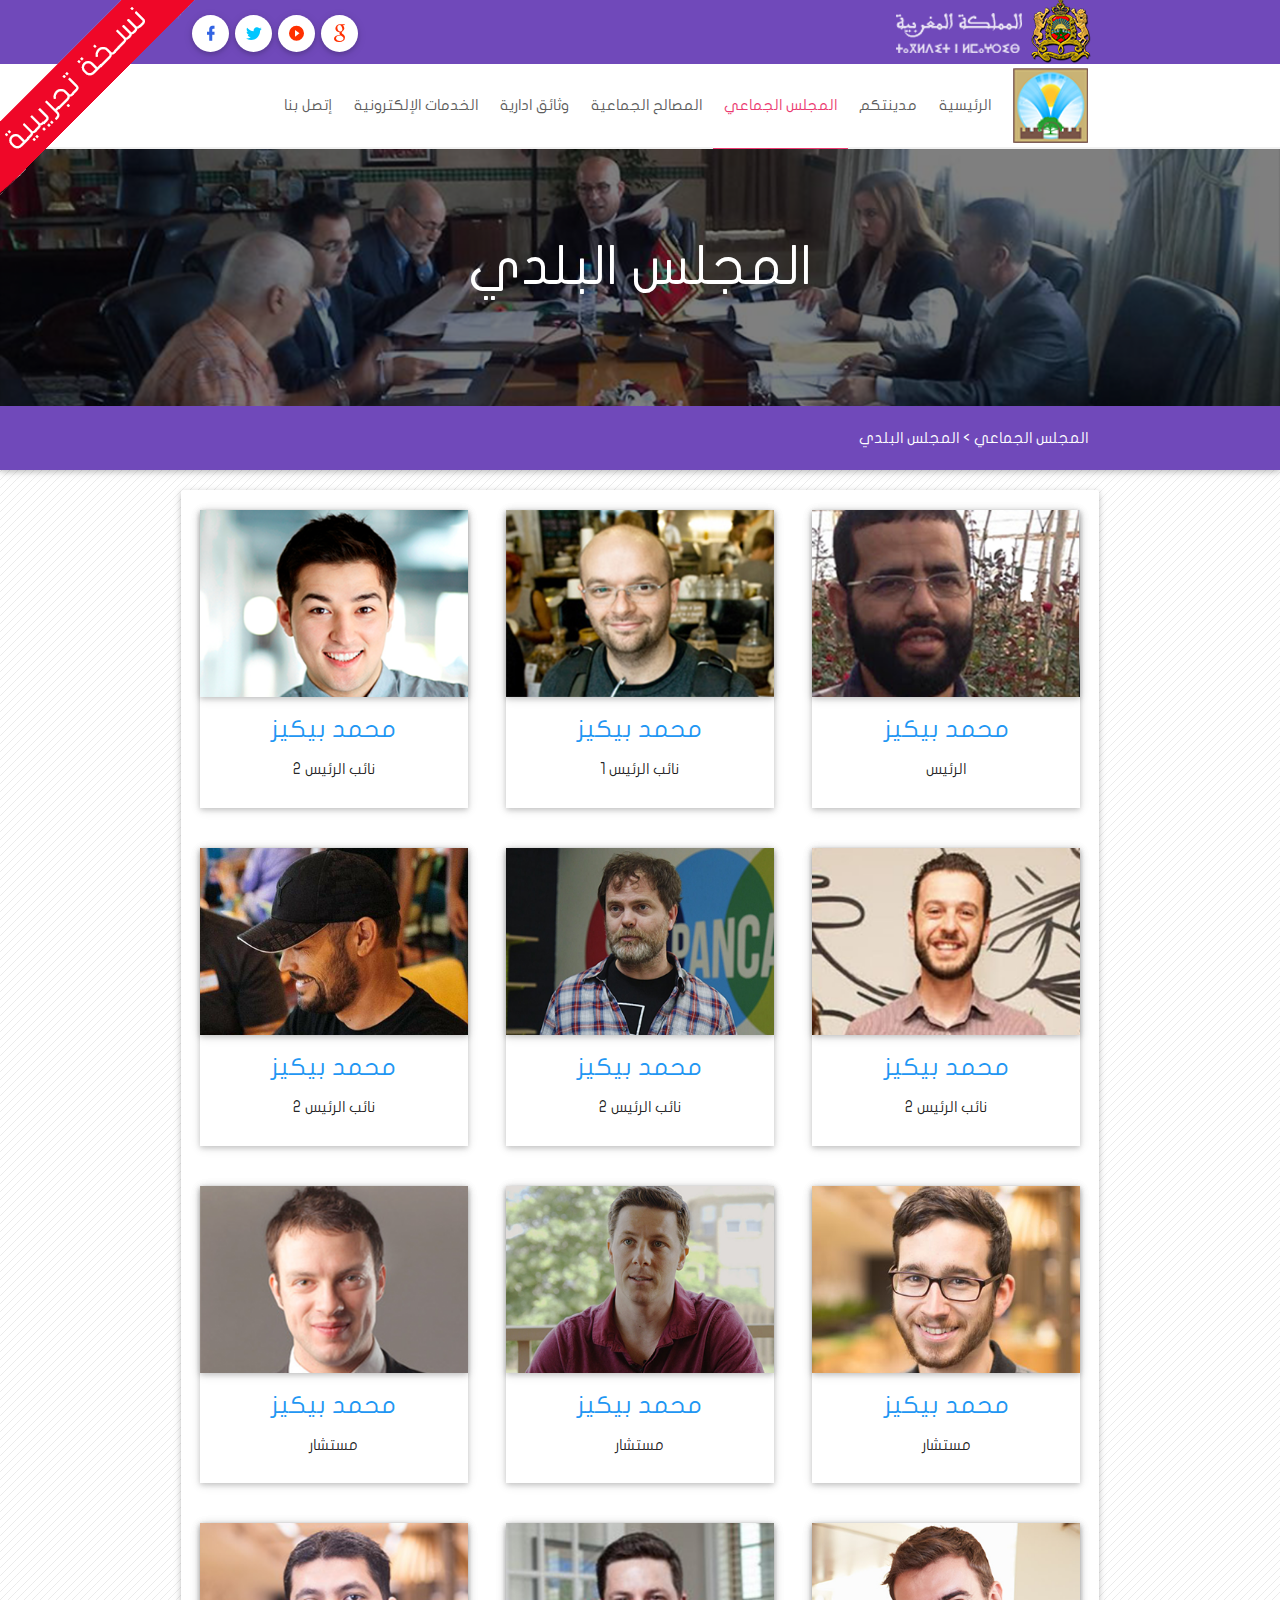
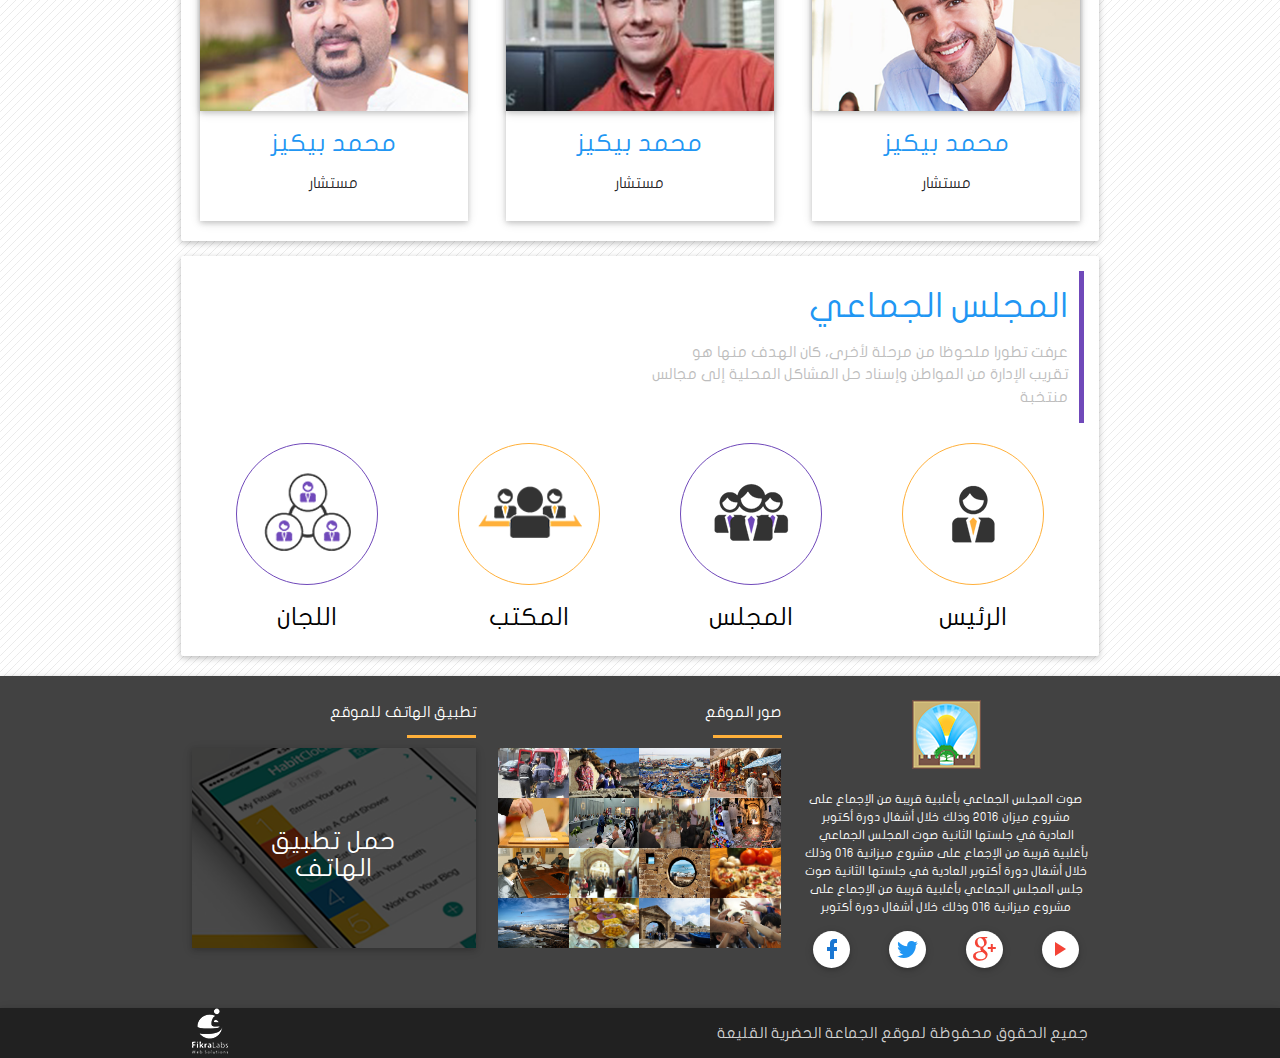
<file: conseil_municipal.html>
<!DOCTYPE html>
<html lang="ar">
  <head>
    <meta charset="utf-8">
    <meta http-equiv="X-UA-Compatible" content="IE=edge">
    <meta name="description" content="President"/>
    <meta name="author" content="President"/>
    <title>المجلس البلدي</title>
    <!--Import materialize.css-->
    <link type="text/css" rel="stylesheet" href="css/materialize.min.css"  media="screen,projection"/>
    <link type="text/css" rel="stylesheet" href="css/css/material-design-iconic-font.min.css"  media="screen,projection"/>
    <link href="https://fonts.googleapis.com/icon?family=Material+Icons" rel="stylesheet">
    <link rel="stylesheet" type="text/css" href="css/style.css">
    <link rel="stylesheet" type="text/css" href="css/animsition.min.css">
    <!-- Important Owl stylesheet -->
    <link rel="stylesheet" href="css/owl.carousel.css">
    <!-- Default Theme -->
    <link rel="stylesheet" href="css/owl.theme.css">
    <!--Let browser know website is optimized for mobile-->
    <meta name="viewport" content="width=device-width, initial-scale=1.0"/>
    <link rel="stylesheet" href="https://maxcdn.bootstrapcdn.com/font-awesome/4.5.0/css/font-awesome.min.css">
	</head>
	<body>
    <!--navbar-->
    <img src="imgs/beta.png" alt="logo" style="position: fixed;top: 0;left: 0;z-index: 9999;" />
    <nav class="gray_bg">
      <div class="nav-wrapper container">
        <a href="#" data-activates="nav-mobile" class="right button-collapse"><i class="material-icons">menu</i></a>
        <div class="right logo_mr hide-on-med-and-down"><img src="imgs/logo_mr.png" alt="logo" /></div>
        <ul class="left hide-on-med-and-down">
          <li>
            <a class="btn-floating waves-effect waves-light indigo"><i class="zmdi zmdi-facebook"></i></a>
          </li>
          <li>
            <a class="btn-floating waves-effect waves-light indigo"><i class="zmdi zmdi-twitter"></i></a>
          </li>
          <li>
            <a class="btn-floating waves-effect waves-light indigo"><i class="zmdi zmdi-play-circle"></i></a>
          </li>
          <li>
            <a class="btn-floating waves-effect waves-light indigo"><i class="zmdi zmdi-google"></i></a>
          </li>
        </ul>
        <ul id="nav-mobile" class="side-nav right">
          <li><a href="index.html" class="logo"><img src="imgs/logo.png" alt="logo" /></a></li>
          <li class="divider"></li>
          <li><a href="index.html">الرئيسية</a></li>
          <li><a href="votre_ville.html">مدينتكم</a></li>
          <li class="no-padding active">
            <ul class="collapsible collapsible-accordion">
              <li>
                <a class="collapsible-header waves-effect waves-light active" href="#!">المجلس الجماعي</a>
                <div class="collapsible-body">
                  <ul class="right_margin">
                    <li><a href="conseil_municipal.html" class="active">المجلس البلدي</a></li>
                    <li><a href="cy_conseil.html">دورات المجلس</a></li>
                    <li><a href="president.html" >الرئيس</a></li>
                    <li><a href="bureau.html">المكتب</a></li>
                    <li><a href="comites.html">اللجان</a></li>
                  </ul>
                </div>
              </li>
            </ul>
          </li>
          <li><a href="interets_co.html">المصالح الجماعية</a></li>
          <li><a href="documents_administratifs.html">وثائق ادارية </a></li>
          <li><a href="les_services_electroniques.html">الخدمات الإلكترونية</a></li>
          <li><a href="contact.html">إتصل بنا</a></li>
          <ul class="r_u">
            <li>
              <a class="btn-floating waves-effect waves-light indigo"><i class="zmdi zmdi-facebook"></i></a>
            </li>
            <li>
              <a class="btn-floating waves-effect waves-light indigo"><i class="zmdi zmdi-twitter"></i></a>
            </li>
            <li>
              <a class="btn-floating waves-effect waves-light indigo"><i class="zmdi zmdi-play-circle"></i></a>
            </li>
            <li>
              <a class="btn-floating waves-effect waves-light indigo"><i class="zmdi zmdi-google"></i></a>
            </li>
          </ul>    
        </ul>
      </div>
    </nav>
    <nav class="second_nav indigo hide-on-med-and-down" style="height: 85px" >
      <div class="nav-wrapper container">
        <ul id="nav-mobile" class="right nav-mobile">
          <li><a href="contact.html">إتصل بنا</a></li>   
          <li><a href="les_services_electroniques.html">الخدمات الإلكترونية</a></li>
          <li><a href="documents_administratifs.html">وثائق ادارية </a></li>
          <li><a href="interets_co.html">المصالح الجماعية</a></li>
          <li class="active"><a href="#!" class="dropdown-button active" data-activates="dropdown2">المجلس الجماعي </a></li>
          <li><a href="votre_ville.html">مدينتكم</a></li>
          <li><a href="index.html">الرئيسية</a></li>
          <li><a href="index.html" class="logo"><img src="imgs/logo.png" alt="logo" width="75px" title="الجماعة الحضرية القليعة" /></a></li>
        </ul>
      </div>
    </nav><!--/navbar-->
    <table id="dropdown1" class="dropdown-content sous_menu gray_bg">
      <tbody>
        <tr>
          <td><a href="conseil_municipal.html" class="active">المجلس البلدي</a></td>
          <td><a href="cy_conseil.html">دورات المجلس</a></td>
          <td><a href="president.html">الرئيس</a></td>
          <td><a href="bureau.html">المكتب</a></td>
          <td><a href="comites.html">اللجان</a></td>
        </tr>
      </tbody>
    </table>
    <table id="dropdown2" class="dropdown-content sous_menu gray_bg">
      <tbody>
        <tr>
          <td><a href="conseil_municipal.html" class="active">المجلس البلدي</a></td>
          <td><a href="cy_conseil.html">دورات المجلس</a></td>
          <td><a href="president.html">الرئيس</a></td>
          <td><a href="bureau.html">المكتب</a></td>
          <td><a href="comites.html">اللجان</a></td>
        </tr>
      </tbody>
    </table>
    <!--navbar fixed-->
    <nav class="second_nav indigo hide-on-med-and-down fix_nav">
      <div class="nav-wrapper container">
        <ul id="nav-mobile" class="right">
          <li><a href="contact.html">إتصل بنا</a></li>          
          <li><a href="les_services_electroniques.html">الخدمات الإلكترونية</a></li>
          <li><a href="documents_administratifs.html">وثائق ادارية </a></li>
          <li><a href="interets_co.html">المصالح الجماعية</a></li>
          <li class="active"><a href="#!" class="dropdown-button active" data-activates="dropdown1">المجلس الجماعي </a></li>
          <li><a href="votre_ville.html">مدينتكم</a></li>
          <li><a href="index.html">الرئيسية</a></li>
          <li><a href="index.html" class="logo"><img src="imgs/logo.png" alt="logo" title="الجماعة الحضرية للناظور" /></a></li>
        </ul>
      </div>
    </nav><!--/navbar fixed-->
	  <!-- slide -->
		<div class="header_bg">
			<div class="slider">
				<ul class="slides" id="slides">
					<li>
						<img src="imgs/header_back1.png" alt="slide image"> <!-- random image -->
						<div class="container">
							<div class="caption" >
								<div class="center">
									<h2>المجلس البلدي</h2>
								</div>
							</div>
						</div>
					</li>
				</ul>
			</div>
		</div><!-- / slide -->
	  <nav class="blue title_president">
	    <div class="nav-wrapper container">
	      <ul class="right">
	        <li class="no_hover">المجلس البلدي</li>
	        <li class="no_hover">&nbsp;<&nbsp;</li>
	        <li class="no_hover">المجلس الجماعي</li>
	      </ul>
	    </div>
	  </nav>
    <!-- conseil municipal -->
    <div class="conseil_municipal">
      <div class="container">  
        <div class="row z-depth-1 card">
          <!--Les membres de mairie-->
          <div class="col s12 m6 l4 center members right">
            <div class="z-depth-1  member">
              <img src="imgs/member3.png" alt="members" class="z-depth-1">
              <p class="parg_hover">العدالة والتنمية</p>
              <h5 class="blue-text">محمد بيكيز</h5>
              <p>الرئيس</p>
            </div>
          </div>
          <div class="col s12 m6 l4 center members">
            <div class="z-depth-1 member">
              <img src="imgs/member2.png" alt="members" class="z-depth-1">
              <p class="parg_hover">العدالة والتنمية</p>
              <h5 class="blue-text">محمد بيكيز</h5>
              <p>نائب الرئيس 2</p>
            </div>
          </div>
          <div class="col s12 m6 l4 center members">
            <div class="z-depth-1 member">
              <img src="imgs/memberone.png" alt="members" class="z-depth-1">
              <p class="parg_hover">العدالة والتنمية</p>
              <h5 class="blue-text">محمد بيكيز</h5>
              <p>نائب الرئيس 1</p>
            </div>   
          </div>      
          <div class="col s12 m6 l4 center members">
            <div class="z-depth-1  member">
              <img src="imgs/member4.png" alt="members" class="z-depth-1">
              <p class="parg_hover">العدالة والتنمية</p>
              <h5 class="blue-text">محمد بيكيز</h5>
              <p>نائب الرئيس 2</p>
            </div>
          </div>
          <div class="col s12 m6 l4 center members">
            <div class="z-depth-1 member">
              <img src="imgs/member5.png" alt="members" class="z-depth-1">
              <p class="parg_hover">العدالة والتنمية</p>
              <h5 class="blue-text">محمد بيكيز</h5>
              <p>نائب الرئيس 2</p>
            </div>
          </div>
          <div class="col s12 m6 l4 center members">
            <div class="z-depth-1 member">
              <img src="imgs/member6.png" alt="members" class="z-depth-1">
              <p class="parg_hover">العدالة والتنمية</p>
              <h5 class="blue-text">محمد بيكيز</h5>
              <p>نائب الرئيس 2</p>
            </div>   
          </div>      
          <div class="col s12 m6 l4 center members">
            <div class="z-depth-1  member">
              <img src="imgs/member7.png" alt="members" class="z-depth-1">
              <p class="parg_hover">العدالة والتنمية</p>
              <h5 class="blue-text">محمد بيكيز</h5>
              <p>مستشار</p>
            </div>
          </div>
          <div class="col s12 m6 l4 center members">
            <div class="z-depth-1 member">
              <img src="imgs/member8.png" alt="members" class="z-depth-1">
              <p class="parg_hover">العدالة والتنمية</p>
              <h5 class="blue-text">محمد بيكيز</h5>
              <p>مستشار</p>
            </div>
          </div>
          <div class="col s12 m6 l4 center members">
            <div class="z-depth-1 member">
              <img src="imgs/member9.png" alt="members" class="z-depth-1">
              <p class="parg_hover">العدالة والتنمية</p>
              <h5 class="blue-text">محمد بيكيز</h5>
              <p>مستشار</p>
            </div>   
          </div>      
          <div class="col s12 m6 l4 center members">
            <div class="z-depth-1  member">
              <img src="imgs/member10.png" alt="members" class="z-depth-1">
              <p class="parg_hover">العدالة والتنمية</p>
              <h5 class="blue-text">محمد بيكيز</h5>
              <p>مستشار</p>
            </div>
          </div>
          <div class="col s12 m6 l4 center members">
            <div class="z-depth-1 member">
              <img src="imgs/member11.png" alt="members" class="z-depth-1">
              <p class="parg_hover">العدالة والتنمية</p>
              <h5 class="blue-text">محمد بيكيز</h5>
              <p>مستشار</p>
            </div>
          </div>
          <div class="col s12 m6 l4 center members">
            <div class="z-depth-1 member">
              <img src="imgs/member12.png" alt="members" class="z-depth-1">
              <p class="parg_hover">العدالة والتنمية</p>
              <h5 class="blue-text">محمد بيكيز</h5>
              <p>مستشار</p>
            </div>   
          </div><!--/Les membres de mairie-->
        </div>
      </div>
    </div><!--/ conseil municipal-->
    <!--Conseil collective-->
    <div class="container">
      <div class="row z-depth-1 city_hall card">
        <div class="col s12 m12 l6 offset-l6 title_city_hall">
          <h4 class="blue-text">المجلس الجماعي</h4>
          <p class="grey-text text-lighten-1">عرفت تطورا ملحوظا من مرحلة لأخرى، كان الهدف منها هو تقريب الإدارة من المواطن وإسناد حل المشاكل المحلية إلى مجالس منتخبة</p>
        </div>
        <div class="col s12 m6 l3 center blue_border">
          <a href="comites.html" class="black-text darken-4">
            <img src="imgs/Committees1.png" class="circle responsive-img" alt="photo">
            <h5>اللجان</h5> 
          </a> 
        </div>
        <div class="col s12 m6 l3  center pink_border">
          <a href="bureau.html" class="black-text darken-4"><img src="imgs/office1.png" class="circle responsive-img" alt="photo">
          <h5>المكتب</h5></a>
        </div>                        
        <div class="col s12 m6 l3 center blue_border">
          <a href="conseil_municipal.html" class="black-text darken-4"><img src="imgs/Conseil1.png" class="circle responsive-img" alt="photo">
          <h5>المجلس</h5></a>
        </div>
        <div class="col s12 m6 l3 center pink_border">
          <a href="president.html" class="black-text darken-4"><img src="imgs/president1.png" class="circle responsive-img" alt="photo">
          <h5>الرئيس</h5></a>
        </div>                  
      </div>        
    </div><!--/Conseil collective-->
    <!--FOOTER-->
    <footer class="page-footer grey darken-3 z-depth-1">
      <div class="container">
        <div class="row">
          <!--Application-->
          <div class="col s12 m12 l4">
            <h6 class="white-text titles_at_footer">تطبيق الهاتف للموقع</h6>
            <span class="title_lign pink " ></span>
            <div style="clear: both;"></div>
            <div class="slider" id="app_photo">
              <ul class="slides z-depth-1" id="app_photo">
                <li>
                  <img src="imgs/app-site1.png" alt=""> <!-- random image -->
                  <div class="caption center-align">
                    <a href=""><h5>حمل تطبيق الهاتف</h5></a>
                  </div>
                </li>
              </ul>      
            </div>
          </div><!--/Application-->  
          <!--Gallery-->  
          <div class="col s12 m12 l4 ">
            <h6 class="white-text titles_at_footer">صور الموقع</h6>
            <span class="title_lign pink " ></span>
            <div style="clear: both;"></div>
            <div class="center galleris">      
              <div class="gallery">
                <img class="materialboxed" alt="photo" src="imgs/timthumb.jpg">
                <img class="materialboxed" alt="photo" src="imgs/TIFL.jpg">
                <img class="materialboxed" alt="photo" src="imgs/essaouira-harbour.jpg">
                <img class="materialboxed" alt="photo" src="imgs/souira.jpg">
                <div class="clear"></div>
              </div>
              <div class="gallery">
                <img class="materialboxed" alt="photo" src="imgs/photo5.jpg">
                <img class="materialboxed" alt="photo" src="imgs/photo6.jpg">
                <img class="materialboxed"  alt="photo" src="imgs/photo7.JPG">
                <img class="materialboxed" alt="photo" src="imgs/photo8.jpg">
                <div class="clear"></div>
              </div>      
              <div class="gallery">
                <img class="materialboxed" alt="photo" src="imgs/photo9.png">
                <img class="materialboxed" alt="photo" src="imgs/photo10.jpg">
                <img class="materialboxed" alt="photo" src="imgs/photo11.jpg">
                <img class="materialboxed" alt="photo" src="imgs/photo12.jpg">
                <div class="clear"></div>
              </div>
              <div class="gallery">
                <img class="materialboxed" alt="photo" src="imgs/photo13.jpg">
                <img class="materialboxed" alt="photo" src="imgs/photo14.jpg">
                <img class="materialboxed" alt="photo" src="imgs/photo15.jpg">
                <img class="materialboxed" alt="photo" src="imgs/photo16.jpg">
                <div class="clear"></div>
              </div> 
            </div>                                                                 
          </div><!--/Gallery-->  
          <!--About Municipal-->
          <div class="col s12 m12 l4 about_municipal">
            <div class="center"><a href="index.html" class="logo"><img src="imgs/logo2.png" alt="logo"></a></div>
            <p class="white-text">صوت المجلس الجماعي بأغلبية قريبة من الإجماع على مشروع ميزان 2016 وذلك خلال أشغال دورة أكتوبر العادية  في جلستها الثانية صوت المجلس الجماعي بأغلبية قريبة من الإجماع على مشروع ميزانية 016 وذلك خلال أشغال دورة أكتوبر العادية  في جلستها الثانية صوت جلس المجلس الجماعي بأغلبية قريبة من الإجماع على مشروع ميزانية 016 وذلك خلال أشغال دورة أكتوبر  </p>
            <ul>
              <div class="row center">
                <div class="col s3">
                  <a class="btn-floating waves-effect waves-light white  first"><i class="blue-text text-darken-2 zmdi zmdi-facebook"></i></a>
                </div>
                <div class="col s3">
                  <a class="btn-floating waves-effect waves-light white"><i class="blue-text lighten-2-text zmdi zmdi-twitter"></i></a>
                </div>
                <div class="col s3">
                  <a class="btn-floating waves-effect waves-light white"><i class="red-text zmdi zmdi-google-plus"></i></a>
                </div>
                <div class="col s3">
                  <a class="btn-floating waves-effect waves-light white"><i class="red-text zmdi zmdi-play"></i></a>
                </div>
              </div>
            </ul>
          </div><!-- / About Municipal-->
        </div>
      </div>     
      <div class="footer-copyright grey darken-4 z-depth-1">
        <div class="container">
          <div class="row">
            <div class="col l4 m6 s6"id="logofikra">
              <a href="http://fikralabs.com/" class="left"><img src="imgs/fikralogo.png" alt="fikralogo" title="fikra labs"></a>
            </div>
            <div class="col l8 m6 s6 hide-on-med-and-down">
              جميع الحقوق محفوظة لموقع الجماعة الحضرية القليعة
            </div>
          </div>
        </div> 
      </div> 
    </footer><!--/FOOTER-->        
    <!--script-->
    <script type="text/javascript" src="js/jquery.js"></script>
    <script type="text/javascript" src="js/owl.carousel.js"></script>
    <script type="text/javascript" src="js/script.js"></script>
    <script type="text/javascript" src="js/materialize.min.js"></script>
    <script type="text/javascript" src="js/jquery.animsition.min.js"></script>
	</body>
</html>
</file>
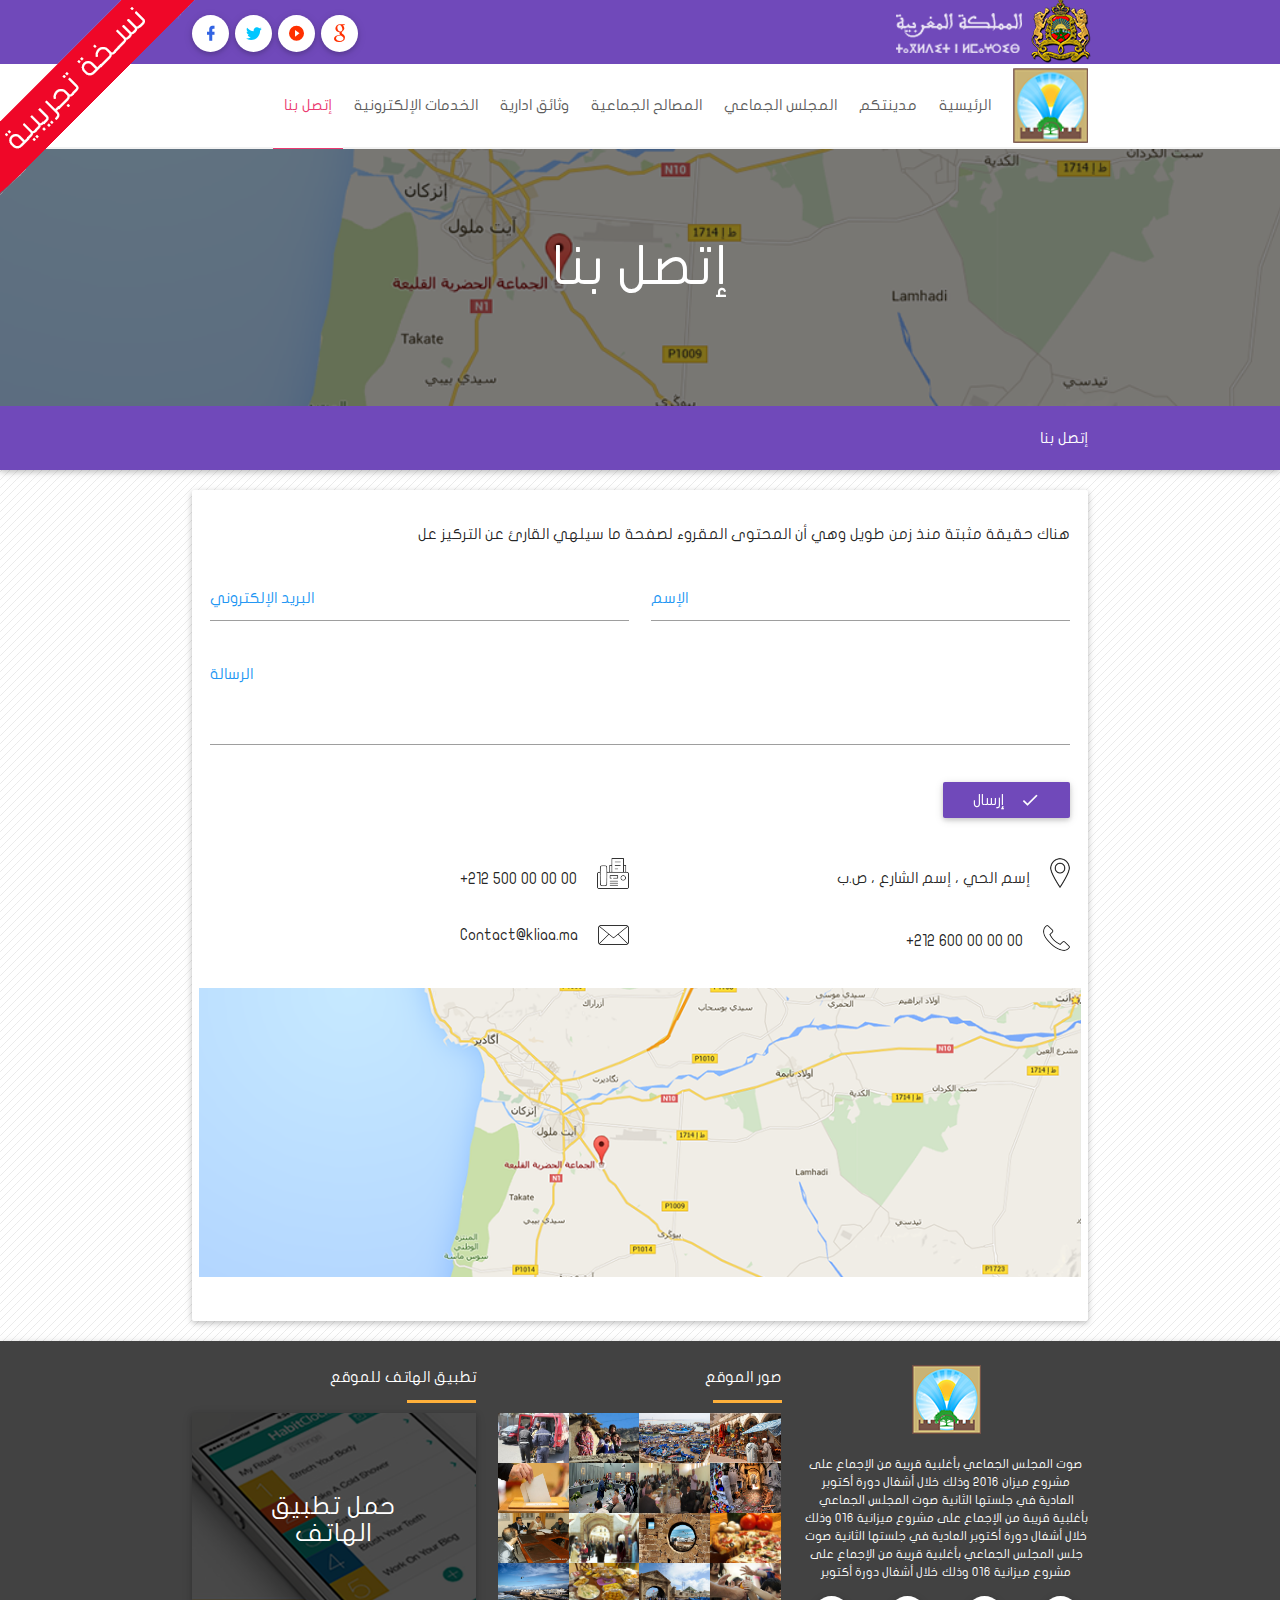
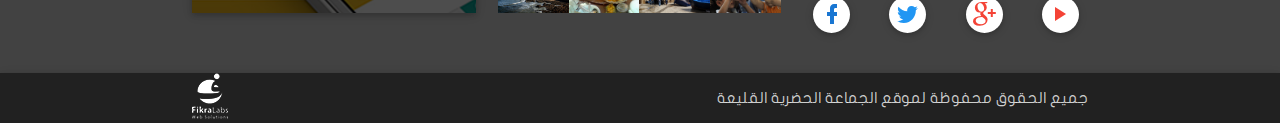
<file: contact.html>
<!DOCTYPE html>
<html lang="ar">
  <head>
    <meta charset="utf-8">
    <meta http-equiv="X-UA-Compatible" content="IE=edge">
    <meta name="description" content="إتصل بنا"/>
    <meta name="author" content="إتصل بنا"/>
    <title>إتصل بنا</title>
    <!--Import materialize.css-->
    <link type="text/css" rel="stylesheet" href="css/materialize.min.css"  media="screen,projection"/>
    <link type="text/css" rel="stylesheet" href="css/css/material-design-iconic-font.min.css"  media="screen,projection"/>
    <link href="https://fonts.googleapis.com/icon?family=Material+Icons" rel="stylesheet">
    <link rel="stylesheet" type="text/css" href="css/style.css">
    <link rel="stylesheet" type="text/css" href="css/animsition.min.css">
    <!-- Important Owl stylesheet -->
    <link rel="stylesheet" href="css/owl.carousel.css">
    <!-- Default Theme -->
    <link rel="stylesheet" href="css/owl.theme.css">
    <!--Let browser know website is optimized for mobile-->
    <meta name="viewport" content="width=device-width, initial-scale=1.0"/>
  </head>
  <body>
    <!--navbar-->
    <img src="imgs/beta.png" alt="logo" style="position: fixed;top: 0;left: 0;z-index: 9999;" />
    <nav class="gray_bg">
      <div class="nav-wrapper container">
        <a href="#" data-activates="nav-mobile" class="right button-collapse"><i class="material-icons">menu</i></a>
        <div class="right logo_mr hide-on-med-and-down"><img src="imgs/logo_mr.png" alt="logo" /></div>
        <ul class="left hide-on-med-and-down">
          <li>
            <a class="btn-floating waves-effect waves-light indigo"><i class="zmdi zmdi-facebook"></i></a>
          </li>
          <li>
            <a class="btn-floating waves-effect waves-light indigo"><i class="zmdi zmdi-twitter"></i></a>
          </li>
          <li>
            <a class="btn-floating waves-effect waves-light indigo"><i class="zmdi zmdi-play-circle"></i></a>
          </li>
          <li>
            <a class="btn-floating waves-effect waves-light indigo"><i class="zmdi zmdi-google"></i></a>
          </li>
        </ul>
        <ul id="nav-mobile" class="side-nav right">
          <li><a href="index.html" class="logo"><img src="imgs/logo.png" alt="logo" /></a></li>
          <li class="divider"></li>
          <li><a href="index.html">الرئيسية</a></li>
          <li><a href="votre_ville.html">مدينتكم</a></li>
          <li class="no-padding">
            <ul class="collapsible collapsible-accordion">
              <li>
                <a class="collapsible-header waves-effect waves-light" href="#!">المجلس الجماعي</a>
                <div class="collapsible-body">
                  <ul class="right_margin">
                    <li><a href="conseil_municipal.html">المجلس البلدي</a></li>
                    <li><a href="cy_conseil.html">دورات المجلس</a></li>
                    <li><a href="president.html">الرئيس</a></li>
                    <li><a href="bureau.html">المكتب</a></li>
                    <li><a href="comites.html">اللجان</a></li>
                  </ul>
                </div>
              </li>
            </ul>
          </li>
          <li><a href="interets_co.html">المصالح الجماعية</a></li>
          <li><a href="documents_administratifs.html">وثائق ادارية </a></li>
          <li><a href="les_services_electroniques.html">الخدمات الإلكترونية</a></li>
          <li class="active"><a href="contact.html" class="active">إتصل بنا</a></li>
          <ul class="r_u">
            <li>
              <a class="btn-floating waves-effect waves-light indigo"><i class="zmdi zmdi-facebook"></i></a>
            </li>
            <li>
              <a class="btn-floating waves-effect waves-light indigo"><i class="zmdi zmdi-twitter"></i></a>
            </li>
            <li>
              <a class="btn-floating waves-effect waves-light indigo"><i class="zmdi zmdi-play-circle"></i></a>
            </li>
            <li>
              <a class="btn-floating waves-effect waves-light indigo"><i class="zmdi zmdi-google"></i></a>
            </li>
          </ul>    
        </ul>
      </div>
    </nav>
    <nav class="second_nav indigo hide-on-med-and-down" style="height: 85px" >
      <div class="nav-wrapper container">
        <ul id="nav-mobile" class="right nav-mobile">
          <li class="active"><a href="contact.html" class="active">إتصل بنا</a></li>   
          <li><a href="les_services_electroniques.html">الخدمات الإلكترونية</a></li>
          <li><a href="documents_administratifs.html">وثائق ادارية </a></li>
          <li><a href="interets_co.html">المصالح الجماعية</a></li>
          <li><a href="#!" class="dropdown-button" data-activates="dropdown2">المجلس الجماعي </a></li>
          <li><a href="votre_ville.html">مدينتكم</a></li>
          <li><a href="index.html">الرئيسية</a></li>
          <li><a href="index.html" class="logo"><img src="imgs/logo.png" alt="logo" width="75px" title="الجماعة الحضرية القليعة" /></a></li>
        </ul>
      </div>
    </nav><!--/navbar-->
    <table id="dropdown1" class="dropdown-content sous_menu gray_bg">
      <tbody>
        <tr>
          <td><a href="conseil_municipal.html">المجلس البلدي</a></td>
          <td><a href="cy_conseil.html">دورات المجلس</a></td>
          <td><a href="president.html">الرئيس</a></td>
          <td><a href="bureau.html">المكتب</a></td>
          <td><a href="comites.html">اللجان</a></td>
        </tr>
      </tbody>
    </table>
    <table id="dropdown2" class="dropdown-content sous_menu gray_bg">
      <tbody>
        <tr>
          <td><a href="conseil_municipal.html">المجلس البلدي</a></td>
          <td><a href="cy_conseil.html">دورات المجلس</a></td>
          <td><a href="president.html">الرئيس</a></td>
          <td><a href="bureau.html">المكتب</a></td>
          <td><a href="comites.html">اللجان</a></td>
        </tr>
      </tbody>
    </table>
    <!--navbar fixed-->
    <nav class="second_nav indigo hide-on-med-and-down fix_nav">
      <div class="nav-wrapper container">
        <ul id="nav-mobile" class="right">
          <li class="active"><a href="contact.html" class="active">إتصل بنا</a></li>          
          <li><a href="les_services_electroniques.html">الخدمات الإلكترونية</a></li>
          <li><a href="documents_administratifs.html">وثائق ادارية </a></li>
          <li><a href="interets_co.html">المصالح الجماعية</a></li>
          <li><a href="#!" class="dropdown-button" data-activates="dropdown1">المجلس الجماعي </a></li>
          <li><a href="votre_ville.html">مدينتكم</a></li>
          <li><a href="index.html">الرئيسية</a></li>
          <li><a href="index.html" class="logo"><img src="imgs/logo.png" alt="logo" title="الجماعة الحضرية للناظور" /></a></li>
        </ul>
      </div>
    </nav><!--/navbar fixed-->
    <!-- slide -->
    <div class="header_bg">
      <div class="slider">
        <ul class="slides" id="slides">
          <li>
            <img src="imgs/contact_back.png" alt="slide image"> <!-- random image -->
            <div class="container">
              <div class="caption" >
                <div class="center">
                  <h2>إتصل بنا</h2>
                </div>
              </div>
            </div>
          </li>
        </ul>
      </div>
    </div><!-- / slide -->
    <nav class="blue title_president">
      <div class="nav-wrapper container">
        <ul class="right">
          <li class="no_hover">إتصل بنا</li>
        </ul>
      </div>
    </nav>    
    <!--contact-->
    <section>
      <div class="container">
        <div class="card z-depth-1">
          <div class="contact">
            <div class="row" >
              <div class="col s12 m12 l12">                                      
                <p>هناك حقيقة مثبتة منذ زمن طويل وهي أن المحتوى المقروء لصفحة ما سيلهي القارئ عن التركيز عل</p>
              </div>
              <!--Personal informations-->
              <div class="input-field col s12 m6 l6">
                <input id="cont_name1" type="email" class="validate blue-text">
                <label for="cont_name1" class="blue-text">البريد الإلكتروني</label>
              </div>
              <div class="input-field col s12 m6 l6">
                <input id="cont_name2" type="text" class="validate blue-text">
                <label for="cont_name2" class="blue-text">الإسم</label>
              </div>  
              <div class="input-field col s12 m12 l12 ">
                <textarea id="textarea1" class="materialize-textarea blue-text"></textarea>
                <label for="textarea1 " class=" blue-text">الرسالة</label>
              </div>  
              <div class="input-field col s12 m4 offset-m8 l4 offset-l8">
                <button class="btn blue waves-effect waves-light" type="submit" name="action">إرسال 
                  <i class="small material-icons right">done</i>
                </button>
              </div>
            </div>
            <div class="row" id="contact_row">
              <div class="col s12 m6 l6">
                <p>+212 500 00 00 00<img src="imgs/contact_icon2.png" alt="contact_icon1"></p>
              </div>
              <div class="col s12 m6 l6">
                <p>إسم الحي ، إسم الشارع ، ص.ب<img src="imgs/contact_icon1.png" alt="contact_icon1"></p>
              </div>
            </div>
            <div class="row">
              <div class="col s12 m6 l6">
                <p>Contact@kliaa.ma<img src="imgs/contact_icon4.png" alt="contact_icon1"></p>
              </div>
              <div class="col s12 m6 l6">
                <p>+212 600 00 00 00<img src="imgs/contact_icon3.png" alt="contact_icon1"></p>
              </div>
            </div>
            <div class="row">
              <img src="imgs/map.png" alt="map" class="map" title="الجماعة الحضارية القليعة">
            </div>
          </div>
        </div>
      </div>
    </section><!--/contact-->
    <!-- FOOTER -->
    <footer class="page-footer grey darken-3 z-depth-1">
      <div class="container">
        <div class="row">
          <!--Application-->
          <div class="col s12 m12 l4">
            <h6 class="white-text titles_at_footer">تطبيق الهاتف للموقع</h6>
            <span class="title_lign pink " ></span>
            <div style="clear: both;"></div>
            <div class="slider" id="app_photo">
              <ul class="slides z-depth-1" id="app_photo">
                <li>
                <img src="imgs/app-site1.png" alt=""> <!-- random image -->
                <div class="caption center-align">
                <a href=""><h5>حمل تطبيق الهاتف</h5></a>
                </div>
                </li>
              </ul>      
            </div>
          </div><!--/Application-->  
          <!--Gallery-->  
          <div class="col s12 m12 l4 ">
            <h6 class="white-text titles_at_footer">صور الموقع</h6>
              <span class="title_lign pink " ></span>
              <div style="clear: both;"></div>
              <div class="center galleris">      
                <div class="gallery">
                  <img class="materialboxed" alt="photo" src="imgs/timthumb.jpg">
                  <img class="materialboxed" alt="photo" src="imgs/TIFL.jpg">
                  <img class="materialboxed" alt="photo" src="imgs/essaouira-harbour.jpg">
                  <img class="materialboxed" alt="photo" src="imgs/souira.jpg">
                  <div class="clear"></div>
                </div>
                <div class="gallery">
                  <img class="materialboxed" alt="photo" src="imgs/photo5.jpg">
                  <img class="materialboxed" alt="photo" src="imgs/photo6.jpg">
                  <img class="materialboxed"  alt="photo" src="imgs/photo7.JPG">
                  <img class="materialboxed" alt="photo" src="imgs/photo8.jpg">
                  <div class="clear"></div>
                </div>      
                <div class="gallery">
                  <img class="materialboxed" alt="photo" src="imgs/photo9.png">
                  <img class="materialboxed" alt="photo" src="imgs/photo10.jpg">
                  <img class="materialboxed" alt="photo" src="imgs/photo11.jpg">
                  <img class="materialboxed" alt="photo" src="imgs/photo12.jpg">
                  <div class="clear"></div>
                </div>
                <div class="gallery">
                  <img class="materialboxed" alt="photo" src="imgs/photo13.jpg">
                  <img class="materialboxed" alt="photo" src="imgs/photo14.jpg">
                  <img class="materialboxed" alt="photo" src="imgs/photo15.jpg">
                  <img class="materialboxed" alt="photo" src="imgs/photo16.jpg">
                  <div class="clear"></div>
                </div> 
          </div>                                                                 
          </div>  <!--/Gallery-->  
            <!--About Municipal-->
            <div class="col s12 m12 l4 about_municipal">
              <div class="center"><a href="index.html" class="logo"><img src="imgs/logo2.png" alt="logo"></a>
              </div>
              <p class="white-text">صوت المجلس الجماعي بأغلبية قريبة من الإجماع على مشروع ميزان 2016 وذلك خلال أشغال دورة أكتوبر العادية  في جلستها الثانية صوت المجلس الجماعي بأغلبية قريبة من الإجماع على مشروع ميزانية 016 وذلك خلال أشغال دورة أكتوبر العادية  في جلستها الثانية صوت جلس المجلس الجماعي بأغلبية قريبة من الإجماع على مشروع ميزانية 016 وذلك خلال أشغال دورة أكتوبر  </p>
              <ul>
                <div class="row center">
                  <div class="col s3">
                    <a class="btn-floating waves-effect waves-light white  first"><i class="blue-text text-darken-2 zmdi zmdi-facebook"></i></a>
                  </div>
                  <div class="col s3">
                    <a class="btn-floating waves-effect waves-light white"><i class="blue-text lighten-2-text zmdi zmdi-twitter"></i></a>
                  </div>
                  <div class="col s3">
                    <a class="btn-floating waves-effect waves-light white"><i class="red-text zmdi zmdi-google-plus"></i></a>
                  </div>
                  <div class="col s3">
                    <a class="btn-floating waves-effect waves-light white"><i class="red-text zmdi zmdi-play"></i></a>
                  </div>
                </div>
              </ul>
            </div>
        </div>
      </div>     
      <div class="footer-copyright grey darken-4 z-depth-1">
        <div class="container">
          <div class="row">
            <div class="col l4 m6 s6" id="logofikra">
              <a href="http://fikralabs.com/" class="left"><img src="imgs/fikralogo.png" alt="fikralogo" title="fikra labs"></a>
            </div>
            <div class="col l8 m6 s6 hide-on-med-and-down">
             جميع الحقوق محفوظة لموقع الجماعة الحضرية القليعة
            </div>
          </div>
        </div> 
      </div> 
    </footer><!--/FOOTER-->   
    <!--script-->
    <script type="text/javascript" src="js/jquery.js"></script>
    <script type="text/javascript" src="js/owl.carousel.js"></script>
    <script type="text/javascript" src="js/script.js"></script>
    <script type="text/javascript" src="js/materialize.min.js"></script>
    <script type="text/javascript" src="js/jquery.animsition.min.js"></script>
  </body>
</html>
</file>
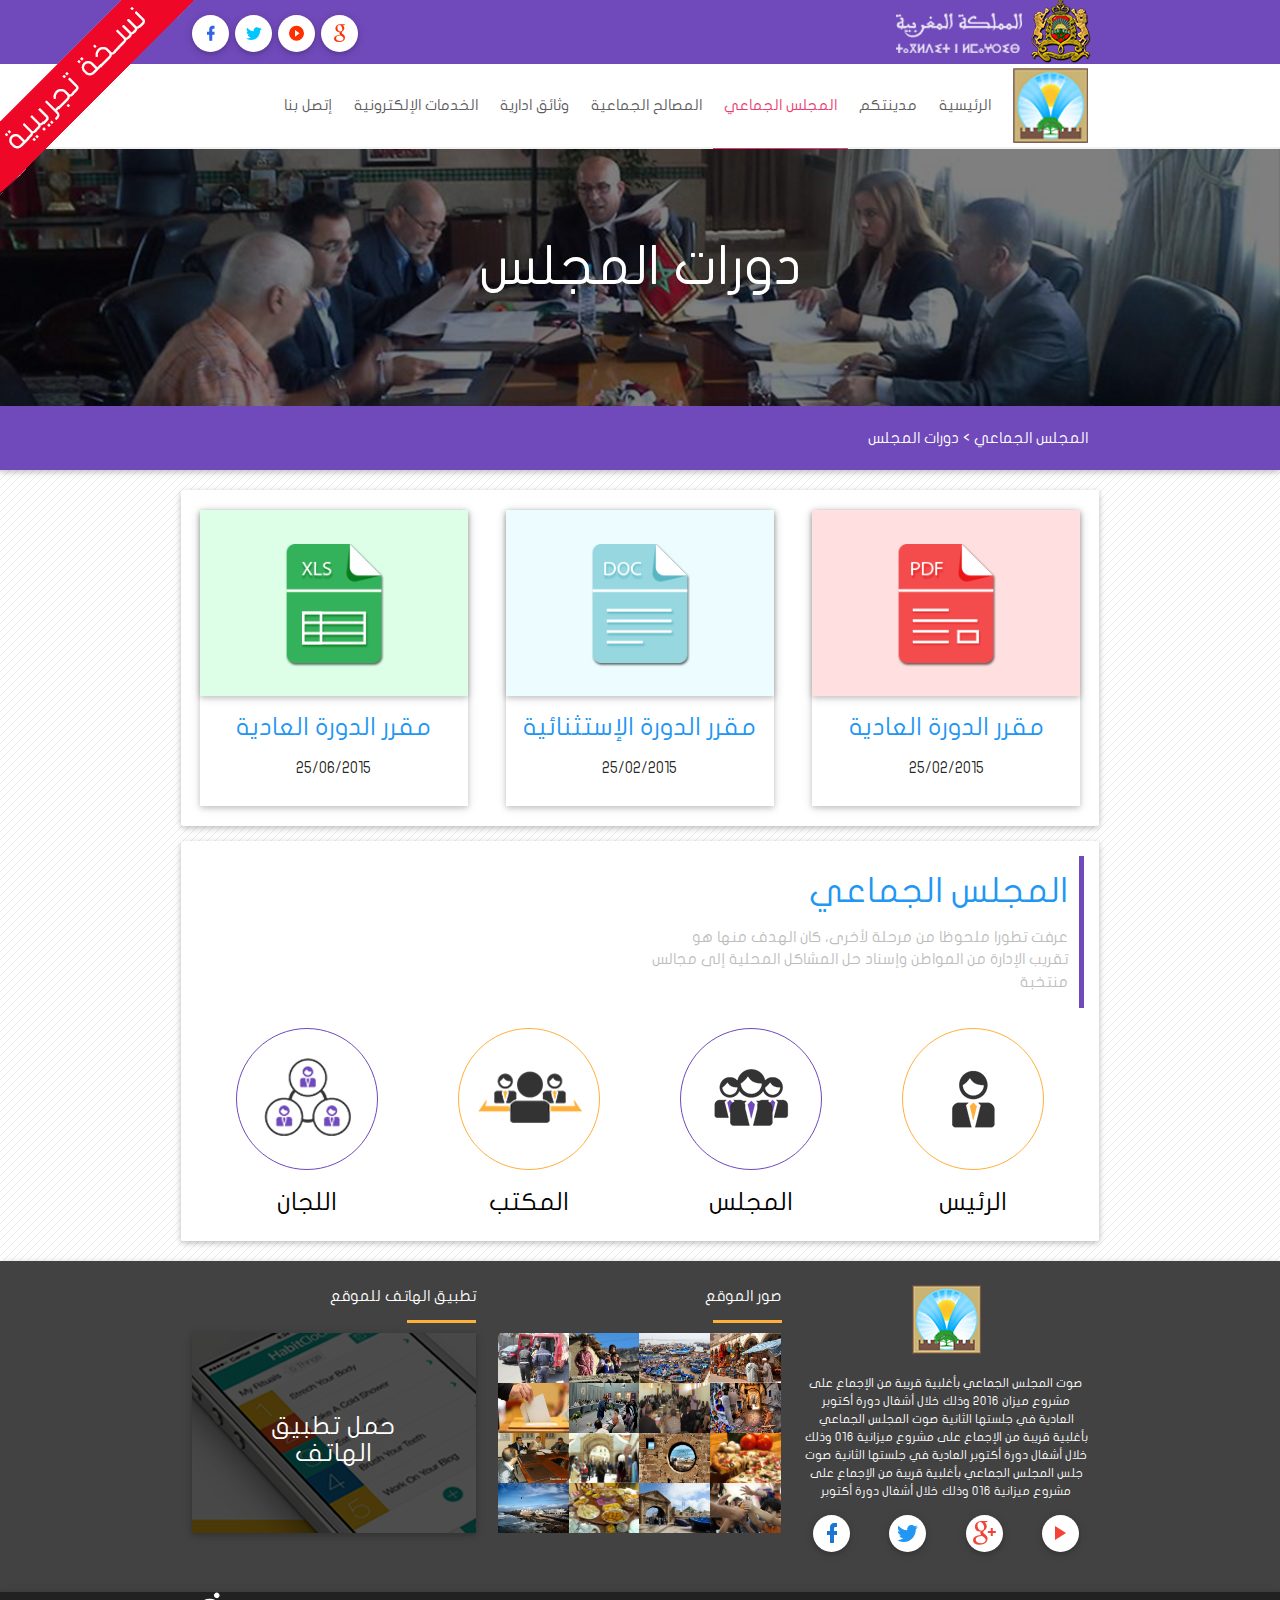
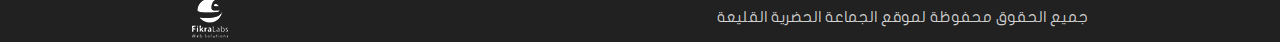
<file: cy_conseil.html>
<!DOCTYPE html>
<html lang="ar">
  <head>
    <meta charset="utf-8">
    <meta http-equiv="X-UA-Compatible" content="IE=edge">
    <meta name="description" content="دورات المجلس"/>
    <meta name="author" content="دورات المجلس "/>
    <title>دورات المجلس</title>
    <!--Import materialize.css-->
    <link type="text/css" rel="stylesheet" href="css/materialize.min.css"  media="screen,projection"/>
    <link type="text/css" rel="stylesheet" href="css/css/material-design-iconic-font.min.css"  media="screen,projection"/>
    <link href="https://fonts.googleapis.com/icon?family=Material+Icons" rel="stylesheet">
    <link rel="stylesheet" type="text/css" href="css/style.css">
    <link rel="stylesheet" type="text/css" href="css/animsition.min.css">
    <!-- Important Owl stylesheet -->
    <link rel="stylesheet" href="css/owl.carousel.css">
    <!-- Default Theme -->
    <link rel="stylesheet" href="css/owl.theme.css">
    <!--Let browser know website is optimized for mobile-->
    <meta name="viewport" content="width=device-width, initial-scale=1.0"/>
    <link rel="stylesheet" href="https://maxcdn.bootstrapcdn.com/font-awesome/4.5.0/css/font-awesome.min.css">
  </head>
  <body>
<!--navbar-->
    <img src="imgs/beta.png" alt="logo" style="position: fixed;top: 0;left: 0;z-index: 9999;" />
    <nav class="gray_bg">
      <div class="nav-wrapper container">
        <a href="#" data-activates="nav-mobile" class="right button-collapse"><i class="material-icons">menu</i></a>
        <div class="right logo_mr hide-on-med-and-down"><img src="imgs/logo_mr.png" alt="logo" /></div>
        <ul class="left hide-on-med-and-down">
          <li>
            <a class="btn-floating waves-effect waves-light indigo"><i class="zmdi zmdi-facebook"></i></a>
          </li>
          <li>
            <a class="btn-floating waves-effect waves-light indigo"><i class="zmdi zmdi-twitter"></i></a>
          </li>
          <li>
            <a class="btn-floating waves-effect waves-light indigo"><i class="zmdi zmdi-play-circle"></i></a>
          </li>
          <li>
            <a class="btn-floating waves-effect waves-light indigo"><i class="zmdi zmdi-google"></i></a>
          </li>
        </ul>
        <ul id="nav-mobile" class="side-nav right">
          <li><a href="index.html" class="logo"><img src="imgs/logo.png" alt="logo" /></a></li>
          <li class="divider"></li>
          <li><a href="index.html">الرئيسية</a></li>
          <li><a href="votre_ville.html">مدينتكم</a></li>
          <li class="no-padding active">
            <ul class="collapsible collapsible-accordion">
              <li>
                <a class="collapsible-header waves-effect waves-light active" href="#!">المجلس الجماعي</a>
                <div class="collapsible-body">
                  <ul class="right_margin">
                    <li><a href="conseil_municipal.html">المجلس البلدي</a></li>
                    <li><a href="cy_conseil.html" class="active">دورات المجلس</a></li>
                    <li><a href="president.html" >الرئيس</a></li>
                    <li><a href="bureau.html">المكتب</a></li>
                    <li><a href="comites.html">اللجان</a></li>
                  </ul>
                </div>
              </li>
            </ul>
          </li>
          <li><a href="interets_co.html">المصالح الجماعية</a></li>
          <li><a href="documents_administratifs.html">وثائق ادارية </a></li>
          <li><a href="les_services_electroniques.html">الخدمات الإلكترونية</a></li>
          <li><a href="contact.html">إتصل بنا</a></li>
          <ul class="r_u">
            <li>
              <a class="btn-floating waves-effect waves-light indigo"><i class="zmdi zmdi-facebook"></i></a>
            </li>
            <li>
              <a class="btn-floating waves-effect waves-light indigo"><i class="zmdi zmdi-twitter"></i></a>
            </li>
            <li>
              <a class="btn-floating waves-effect waves-light indigo"><i class="zmdi zmdi-play-circle"></i></a>
            </li>
            <li>
              <a class="btn-floating waves-effect waves-light indigo"><i class="zmdi zmdi-google"></i></a>
            </li>
          </ul>    
        </ul>
      </div>
    </nav>
    <nav class="second_nav indigo hide-on-med-and-down" style="height: 85px" >
      <div class="nav-wrapper container">
        <ul id="nav-mobile" class="right nav-mobile">
          <li><a href="contact.html">إتصل بنا</a></li>   
          <li><a href="les_services_electroniques.html">الخدمات الإلكترونية</a></li>
          <li><a href="documents_administratifs.html">وثائق ادارية </a></li>
          <li><a href="interets_co.html">المصالح الجماعية</a></li>
          <li class="active"><a href="#!" class="dropdown-button active" data-activates="dropdown2">المجلس الجماعي </a></li>
          <li><a href="votre_ville.html">مدينتكم</a></li>
          <li><a href="index.html">الرئيسية</a></li>
          <li><a href="index.html" class="logo"><img src="imgs/logo.png" alt="logo" width="75px" title="الجماعة الحضرية القليعة" /></a></li>
        </ul>
      </div>
    </nav><!--/navbar-->
    <table id="dropdown1" class="dropdown-content sous_menu gray_bg">
      <tbody>
        <tr>
          <td><a href="conseil_municipal.html">المجلس البلدي</a></td>
          <td><a href="cy_conseil.html" class="active">دورات المجلس</a></td>
          <td><a href="president.html">الرئيس</a></td>
          <td><a href="bureau.html">المكتب</a></td>
          <td><a href="comites.html">اللجان</a></td>
        </tr>
      </tbody>
    </table>
    <table id="dropdown2" class="dropdown-content sous_menu gray_bg">
      <tbody>
        <tr>
          <td><a href="conseil_municipal.html">المجلس البلدي</a></td>
          <td><a href="cy_conseil.html" class="active">دورات المجلس</a></td>
          <td><a href="president.html">الرئيس</a></td>
          <td><a href="bureau.html">المكتب</a></td>
          <td><a href="comites.html">اللجان</a></td>
        </tr>
      </tbody>
    </table>
    <!--navbar fixed-->
    <nav class="second_nav indigo hide-on-med-and-down fix_nav">
      <div class="nav-wrapper container">
        <ul id="nav-mobile" class="right">
          <li><a href="contact.html">إتصل بنا</a></li>          
          <li><a href="les_services_electroniques.html">الخدمات الإلكترونية</a></li>
          <li><a href="documents_administratifs.html">وثائق ادارية </a></li>
          <li><a href="interets_co.html">المصالح الجماعية</a></li>
          <li><a href="#!" class="dropdown-button" data-activates="dropdown1">المجلس الجماعي </a></li>
          <li><a href="votre_ville.html">مدينتكم</a></li>
          <li class="active"><a href="index.html" class="active">الرئيسية</a></li>
          <li><a href="index.html" class="logo"><img src="imgs/logo.png" alt="logo" title="الجماعة الحضرية للناظور" /></a></li>
        </ul>
      </div>
    </nav><!--/navbar fixed-->
    <!-- slide -->
    <div class="header_bg">
      <div class="slider">
        <ul class="slides" id="slides">
          <li>
            <img src="imgs/header_back1.png" alt="slide image"> <!-- random image -->
            <div class="container">
              <div class="caption" >
                <div class="center">
                  <h2>دورات المجلس</h2>
                </div>
              </div>
            </div>
          </li>
        </ul>
      </div>
    </div>
    <!-- / slide -->
    <nav class="blue title_president">
      <div class="nav-wrapper container">
        <ul class="right">
          <li class="no_hover">دورات المجلس</li>
          <li class="no_hover">&nbsp;<&nbsp;</li>
          <li class="no_hover">المجلس الجماعي</li>
        </ul>
      </div>
    </nav>
    <!-- cy conseil -->
    <div class="container">  
      <div class="row z-depth-1 card">
        <!--Les membres de mairie-->
        <div class="col s12 m6 l4 center members">
          <div class="z-depth-1 member">
            <img src="imgs/xls.png" alt="members" class="z-depth-1 members_">
            <a href="#">
              <img src="imgs/xls_hover.png" alt="members" class="z-depth-1 members_hover" >
            </a>
            <h5 class="blue-text">مقرر الدورة العادية</h5>
            <p>25/06/2015</p>
          </div>
        </div>
        <div class="col s12 m6 l4 center members">
          <div class="z-depth-1 member">
            <img src="imgs/doc.png" alt="members" class="z-depth-1 members_">
            <a href="#">
              <img src="imgs/doc_hover.png" alt="members" class="z-depth-1 members_hover" >
            </a>
            <h5 class="blue-text">مقرر الدورة الإستثنائية</h5>
            <p>25/02/2015</p>
          </div>   
        </div>
        <div class="col s12 m6 l4 center members">
          <div class="z-depth-1 member">
            <img src="imgs/PDF.png" alt="members" class="z-depth-1 members_">
            <a href="#">
              <img src="imgs/PDF_hover.png" alt="members" class="z-depth-1 members_hover" >
            </a>
            <h5 class="blue-text">مقرر الدورة العادية</h5>
            <p>25/02/2015</p>
          </div>   
        </div>      
      </div>
    </div><!-- cy conseil -->           
    <!--Conseil collective-->
    <div class="container">
          <div class="row z-depth-1 city_hall card">
                <div class="col s12 m12 l6 offset-l6 title_city_hall">
                      <h4 class="blue-text">المجلس الجماعي</h4>
                      <p class="grey-text text-lighten-1">عرفت تطورا ملحوظا من مرحلة لأخرى، كان الهدف منها هو تقريب الإدارة من المواطن وإسناد حل المشاكل المحلية إلى مجالس منتخبة</p>
                </div>
                <div class="col s12 m6 l3 center blue_border">
                      <a href="comites.html" class="black-text darken-4"><img src="imgs/Committees1.png" class="circle responsive-img" alt="photo">
                      <h5>اللجان</h5></a>
                </div> 
                
                <div class="col s12 m6 l3  center pink_border">
                      <a href="bureau.html" class="black-text darken-4"><img src="imgs/office1.png" class="circle responsive-img" alt="photo">
                      <h5>المكتب</h5></a>
                </div>                        
                
                <div class="col s12 m6 l3 center blue_border">
                      <a href="conseil_municipal.html" class="black-text darken-4"><img src="imgs/Conseil1.png" class="circle responsive-img" alt="photo">
                      <h5>المجلس</h5></a>
                </div>
                
                <div class="col s12 m6 l3 center pink_border">
                      <a href="president.html" class="black-text darken-4"><img src="imgs/president1.png" class="circle responsive-img" alt="photo">
                      <h5>الرئيس</h5></a>
                </div>                  
          </div>        
    </div><!--/Conseil collective-->
    <!--FOOTER-->
    <footer class="page-footer grey darken-3 z-depth-1">
      <div class="container">
        <div class="row">
          <!--Application-->
          <div class="col s12 m12 l4">
            <h6 class="white-text titles_at_footer">تطبيق الهاتف للموقع</h6>
            <span class="title_lign pink " ></span>
            <div style="clear: both;"></div>
            <div class="slider" id="app_photo">
              <ul class="slides z-depth-1" id="app_photo">
                <li>
                  <img src="imgs/app-site1.png" alt=""> <!-- random image -->
                  <div class="caption center-align">
                    <a href=""><h5>حمل تطبيق الهاتف</h5></a>
                  </div>
                </li>
              </ul>      
            </div>
          </div><!--/Application-->  
          <!--Gallery-->  
          <div class="col s12 m12 l4 ">
            <h6 class="white-text titles_at_footer">صور الموقع</h6>
            <span class="title_lign pink " ></span>
            <div style="clear: both;"></div>
            <div class="center galleris">      
              <div class="gallery">
                <img class="materialboxed" alt="photo" src="imgs/timthumb.jpg">
                <img class="materialboxed" alt="photo" src="imgs/TIFL.jpg">
                <img class="materialboxed" alt="photo" src="imgs/essaouira-harbour.jpg">
                <img class="materialboxed" alt="photo" src="imgs/souira.jpg">
                <div class="clear"></div>
              </div>
              <div class="gallery">
                <img class="materialboxed" alt="photo" src="imgs/photo5.jpg">
                <img class="materialboxed" alt="photo" src="imgs/photo6.jpg">
                <img class="materialboxed"  alt="photo" src="imgs/photo7.JPG">
                <img class="materialboxed" alt="photo" src="imgs/photo8.jpg">
                <div class="clear"></div>
              </div>      
              <div class="gallery">
                <img class="materialboxed" alt="photo" src="imgs/photo9.png">
                <img class="materialboxed" alt="photo" src="imgs/photo10.jpg">
                <img class="materialboxed" alt="photo" src="imgs/photo11.jpg">
                <img class="materialboxed" alt="photo" src="imgs/photo12.jpg">
                <div class="clear"></div>
              </div>
              <div class="gallery">
                <img class="materialboxed" alt="photo" src="imgs/photo13.jpg">
                <img class="materialboxed" alt="photo" src="imgs/photo14.jpg">
                <img class="materialboxed" alt="photo" src="imgs/photo15.jpg">
                <img class="materialboxed" alt="photo" src="imgs/photo16.jpg">
                <div class="clear"></div>
              </div> 
            </div>                                                                 
          </div><!--/Gallery-->  
          <!--About Municipal-->
          <div class="col s12 m12 l4 about_municipal">
            <div class="center"><a href="index.html" class="logo"><img src="imgs/logo2.png" alt="logo"></a>
            </div>
            <p class="white-text">صوت المجلس الجماعي بأغلبية قريبة من الإجماع على مشروع ميزان 2016 وذلك خلال أشغال دورة أكتوبر العادية  في جلستها الثانية صوت المجلس الجماعي بأغلبية قريبة من الإجماع على مشروع ميزانية 016 وذلك خلال أشغال دورة أكتوبر العادية  في جلستها الثانية صوت جلس المجلس الجماعي بأغلبية قريبة من الإجماع على مشروع ميزانية 016 وذلك خلال أشغال دورة أكتوبر  </p>
            <ul>
              <div class="row center">
                <div class="col s3">
                  <a class="btn-floating waves-effect waves-light white  first"><i class="blue-text text-darken-2 zmdi zmdi-facebook"></i></a>
                </div>
                <div class="col s3">
                  <a class="btn-floating waves-effect waves-light white"><i class="blue-text lighten-2-text zmdi zmdi-twitter"></i></a>
                </div>
                <div class="col s3">
                  <a class="btn-floating waves-effect waves-light white"><i class="red-text zmdi zmdi-google-plus"></i></a>
                </div>
                <div class="col s3">
                  <a class="btn-floating waves-effect waves-light white"><i class="red-text zmdi zmdi-play"></i></a>
                </div>
              </div>
            </ul>
          </div>
        </div>
      </div>     
      <div class="footer-copyright grey darken-4 z-depth-1">
        <div class="container">
          <div class="row">
            <div class="col l4 m6 s6" id="logofikra">
              <a href="http://fikralabs.com/" class="left"><img src="imgs/fikralogo.png" alt="fikralogo" title="fikra labs"></a>
            </div>
            <div class="col l8 m6 s6 hide-on-med-and-down">
              جميع الحقوق محفوظة لموقع الجماعة الحضرية القليعة
            </div>
          </div>
        </div> 
      </div> 
    </footer><!--/FOOTER-->       
    <!--script-->
    <script type="text/javascript" src="js/jquery.js"></script>
    <script type="text/javascript" src="js/owl.carousel.js"></script>
    <script type="text/javascript" src="js/script.js"></script>
    <script type="text/javascript" src="js/materialize.min.js"></script>
    <script type="text/javascript" src="js/jquery.animsition.min.js"></script>
  </body>
</html>
</file>
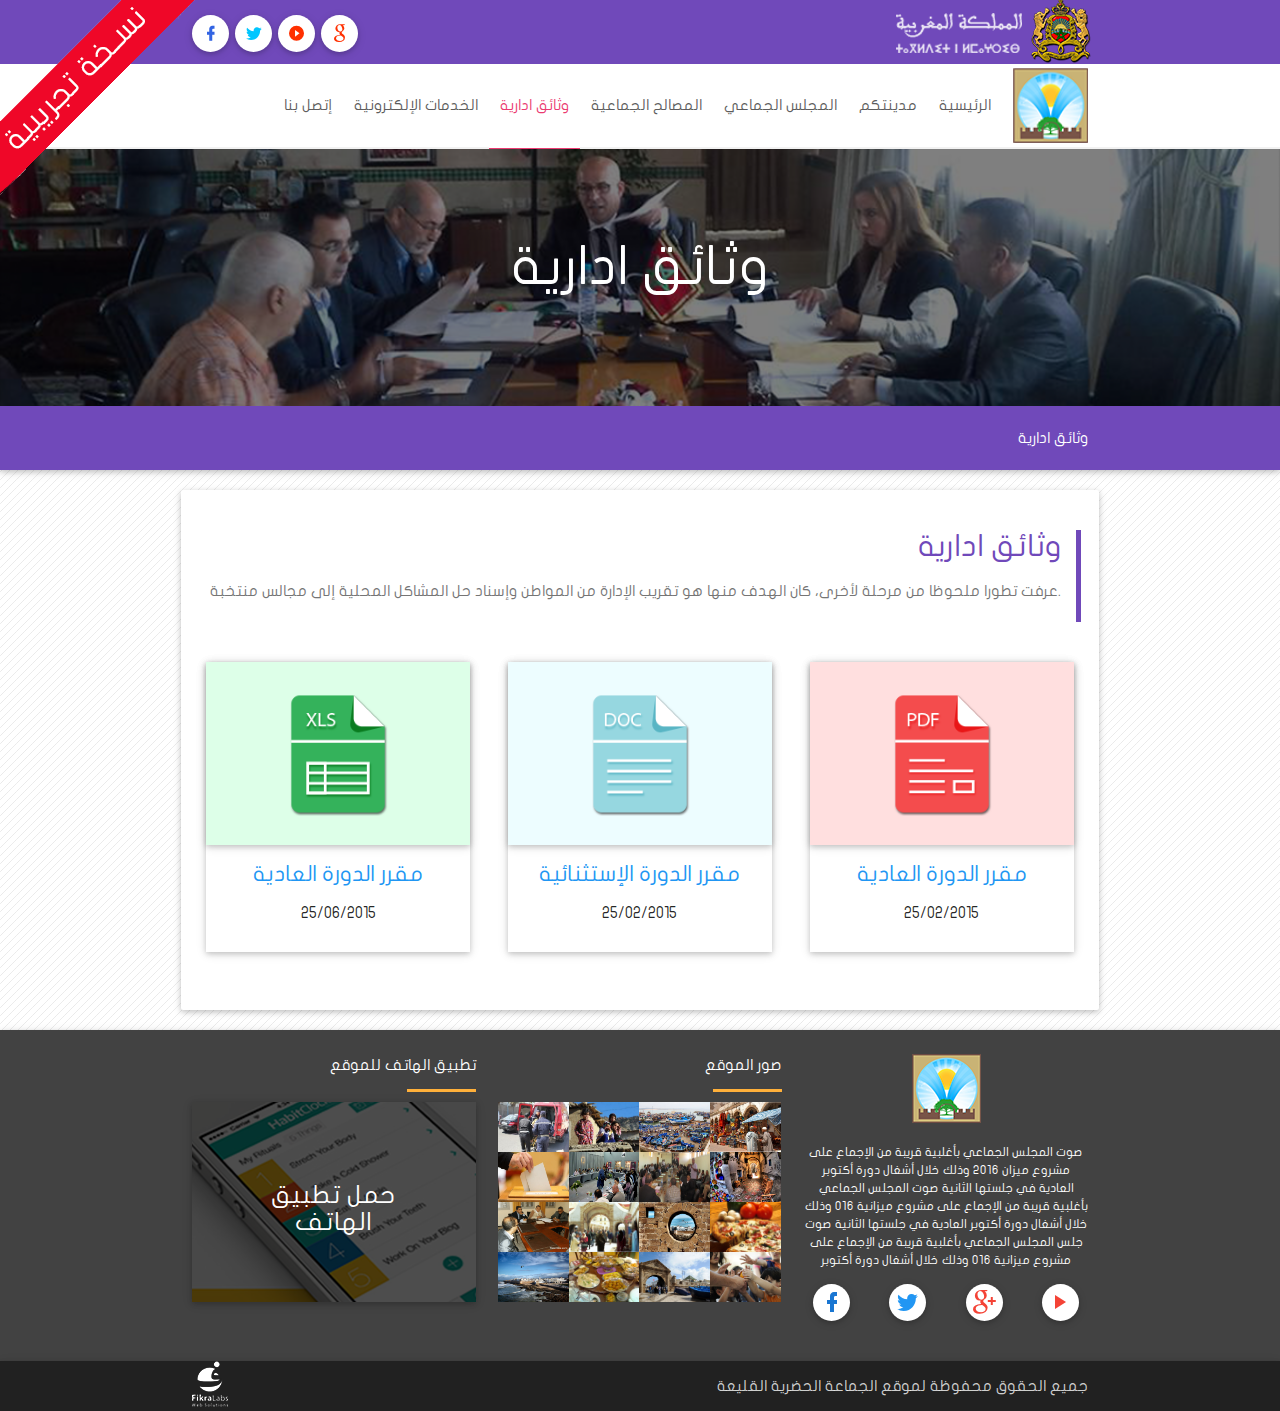
<file: documents_administratifs.html>
<!DOCTYPE html>
<html lang="ar">
  <head>
    <meta charset="utf-8">
    <meta http-equiv="X-UA-Compatible" content="IE=edge">
    <meta name="description" content="وثائق ادارية"/>
    <meta name="author" content="وثائق ادارية"/>
    <title>وثائق ادارية</title>
    <!--Import materialize.css-->
    <link type="text/css" rel="stylesheet" href="css/materialize.min.css"  media="screen,projection"/>
    <link type="text/css" rel="stylesheet" href="css/css/material-design-iconic-font.min.css"  media="screen,projection"/>
    <link href="https://fonts.googleapis.com/icon?family=Material+Icons" rel="stylesheet">
    <link rel="stylesheet" type="text/css" href="css/style.css">
    <link rel="stylesheet" type="text/css" href="css/animsition.min.css">
    <!-- Important Owl stylesheet -->
    <link rel="stylesheet" href="css/owl.carousel.css">
    <!-- Default Theme -->
    <link rel="stylesheet" href="css/owl.theme.css">
    <!--Let browser know website is optimized for mobile-->
    <meta name="viewport" content="width=device-width, initial-scale=1.0"/>
    <link rel="stylesheet" href="https://maxcdn.bootstrapcdn.com/font-awesome/4.5.0/css/font-awesome.min.css">
  </head>
  <body>
    <!--navbar-->
    <img src="imgs/beta.png" alt="logo" style="position: fixed;top: 0;left: 0;z-index: 9999;" />
    <nav class="gray_bg">
      <div class="nav-wrapper container">
        <a href="#" data-activates="nav-mobile" class="right button-collapse"><i class="material-icons">menu</i></a>
        <div class="right logo_mr hide-on-med-and-down"><img src="imgs/logo_mr.png" alt="logo" /></div>
        <ul class="left hide-on-med-and-down">
          <li>
            <a class="btn-floating waves-effect waves-light indigo"><i class="zmdi zmdi-facebook"></i></a>
          </li>
          <li>
            <a class="btn-floating waves-effect waves-light indigo"><i class="zmdi zmdi-twitter"></i></a>
          </li>
          <li>
            <a class="btn-floating waves-effect waves-light indigo"><i class="zmdi zmdi-play-circle"></i></a>
          </li>
          <li>
            <a class="btn-floating waves-effect waves-light indigo"><i class="zmdi zmdi-google"></i></a>
          </li>
        </ul>
        <ul id="nav-mobile" class="side-nav right">
          <li><a href="index.html" class="logo"><img src="imgs/logo.png" alt="logo" /></a></li>
          <li class="divider"></li>
          <li><a href="index.html">الرئيسية</a></li>
          <li><a href="votre_ville.html">مدينتكم</a></li>
          <li class="no-padding">
            <ul class="collapsible collapsible-accordion">
              <li>
                <a class="collapsible-header waves-effect waves-light" href="#!">المجلس الجماعي</a>
                <div class="collapsible-body">
                  <ul class="right_margin">
                    <li><a href="conseil_municipal.html">المجلس البلدي</a></li>
                    <li><a href="cy_conseil.html">دورات المجلس</a></li>
                    <li><a href="president.html">الرئيس</a></li>
                    <li><a href="bureau.html">المكتب</a></li>
                    <li><a href="comites.html">اللجان</a></li>
                  </ul>
                </div>
              </li>
            </ul>
          </li>
          <li><a href="interets_co.html">المصالح الجماعية</a></li>
          <li  class="active"><a href="documents_administratifs.html"  class="active">وثائق ادارية </a></li>
          <li><a href="les_services_electroniques.html">الخدمات الإلكترونية</a></li>
          <li><a href="contact.html">إتصل بنا</a></li>
          <ul class="r_u">
            <li>
              <a class="btn-floating waves-effect waves-light indigo"><i class="zmdi zmdi-facebook"></i></a>
            </li>
            <li>
              <a class="btn-floating waves-effect waves-light indigo"><i class="zmdi zmdi-twitter"></i></a>
            </li>
            <li>
              <a class="btn-floating waves-effect waves-light indigo"><i class="zmdi zmdi-play-circle"></i></a>
            </li>
            <li>
              <a class="btn-floating waves-effect waves-light indigo"><i class="zmdi zmdi-google"></i></a>
            </li>
          </ul>    
        </ul>
      </div>
    </nav>
    <nav class="second_nav indigo hide-on-med-and-down" style="height: 85px" >
      <div class="nav-wrapper container">
        <ul id="nav-mobile" class="right nav-mobile">
          <li><a href="contact.html">إتصل بنا</a></li>   
          <li><a href="les_services_electroniques.html">الخدمات الإلكترونية</a></li>
          <li class="active"><a href="documents_administratifs.html" class="active">وثائق ادارية </a></li>
          <li><a href="interets_co.html">المصالح الجماعية</a></li>
          <li><a href="#!" class="dropdown-button" data-activates="dropdown2">المجلس الجماعي </a></li>
          <li><a href="votre_ville.html">مدينتكم</a></li>
          <li><a href="index.html">الرئيسية</a></li>
          <li><a href="index.html" class="logo"><img src="imgs/logo.png" alt="logo" width="75px" title="الجماعة الحضرية القليعة" /></a></li>
        </ul>
      </div>
    </nav><!--/navbar-->
    <table id="dropdown1" class="dropdown-content sous_menu gray_bg">
      <tbody>
        <tr>
          <td><a href="conseil_municipal.html">المجلس البلدي</a></td>
          <td><a href="cy_conseil.html">دورات المجلس</a></td>
          <td><a href="president.html">الرئيس</a></td>
          <td><a href="bureau.html">المكتب</a></td>
          <td><a href="comites.html">اللجان</a></td>
        </tr>
      </tbody>
    </table>
    <table id="dropdown2" class="dropdown-content sous_menu gray_bg">
      <tbody>
        <tr>
          <td><a href="conseil_municipal.html">المجلس البلدي</a></td>
          <td><a href="cy_conseil.html">دورات المجلس</a></td>
          <td><a href="president.html">الرئيس</a></td>
          <td><a href="bureau.html">المكتب</a></td>
          <td><a href="comites.html">اللجان</a></td>
        </tr>
      </tbody>
    </table>
    <!--navbar fixed-->
    <nav class="second_nav indigo hide-on-med-and-down fix_nav">
      <div class="nav-wrapper container">
        <ul id="nav-mobile" class="right">
          <li><a href="contact.html">إتصل بنا</a></li>          
          <li><a href="les_services_electroniques.html">الخدمات الإلكترونية</a></li>
          <li class="active"><a href="documents_administratifs.html" class="active">وثائق ادارية </a></li>
          <li><a href="interets_co.html">المصالح الجماعية</a></li>
          <li><a href="#!" class="dropdown-button" data-activates="dropdown1">المجلس الجماعي </a></li>
          <li><a href="votre_ville.html">مدينتكم</a></li>
          <li><a href="index.html">الرئيسية</a></li>
          <li><a href="index.html" class="logo"><img src="imgs/logo.png" alt="logo" title="الجماعة الحضرية للناظور" /></a></li>
        </ul>
      </div>
    </nav><!--/navbar fixed-->
    <!-- slide -->
    <div class="header_bg">
      <div class="slider">
        <ul class="slides" id="slides">
          <li>
            <img src="imgs/header_back1.png" alt="slide image"> <!-- random image -->
            <div class="container">
              <div class="caption" >
                <div class="center">
                  <h2>وثائق ادارية</h2>
                </div>
              </div>
            </div>
           </li>
        </ul>
      </div>
    </div>
    <!-- / slide -->
    <nav class="blue title_president">
      <div class="nav-wrapper container">
        <ul class="right">
          <li class="no_hover">وثائق ادارية</li>
        </ul>
      </div>
    </nav>
    <!-- Les servicess -->
    <div class="container">
      <div class="services row card">
        <div class="title">
          <h3>وثائق ادارية</h3>
          <p  class="grey-text text-darken-1">عرفت تطورا ملحوظا من مرحلة لأخرى، كان الهدف منها هو تقريب الإدارة من المواطن وإسناد حل المشاكل المحلية إلى مجالس منتخبة.</p>
        </div>
        <div class="row">
          <!--Les membres de mairie-->
          <div class="col s12 m6 l4 center members">
            <div class="z-depth-1 member">
              <img src="imgs/xls.png" alt="members" class="z-depth-1 members_">
              <a href="#">
                <img src="imgs/xls_hover.png" alt="members" class="z-depth-1 members_hover" >
              </a>
              <h5 class="blue-text">مقرر الدورة العادية</h5>
              <p>25/06/2015</p>
            </div>
          </div>
          <div class="col s12 m6 l4 center members">
            <div class="z-depth-1 member">
              <img src="imgs/doc.png" alt="members" class="z-depth-1 members_">
              <a href="#">
                <img src="imgs/doc_hover.png" alt="members" class="z-depth-1 members_hover" >
              </a>
              <h5 class="blue-text">مقرر الدورة الإستثنائية</h5>
              <p>25/02/2015</p>
            </div>   
          </div>
          <div class="col s12 m6 l4 center members right">
            <div class="z-depth-1 member">
              <img src="imgs/PDF.png" alt="members" class="z-depth-1 members_">
              <a href="#">
                <img src="imgs/PDF_hover.png" alt="members" class="z-depth-1 members_hover" >
              </a>
              <h5 class="blue-text">مقرر الدورة العادية</h5>
              <p>25/02/2015</p>
            </div>   
          </div>      
        </div>
      </div>  
    </div><!-- / Les services-->          
    <!--FOOTER-->
    <footer class="page-footer grey darken-3 z-depth-1">
      <div class="container">
        <div class="row">
          <!--Application-->
          <div class="col s12 m12 l4">
            <h6 class="white-text titles_at_footer">تطبيق الهاتف للموقع</h6>
            <span class="title_lign pink " ></span>
            <div style="clear: both;"></div>
            <div class="slider" id="app_photo">
              <ul class="slides z-depth-1" id="app_photo">
                <li>
                  <img src="imgs/app-site1.png" alt=""> <!-- random image -->
                  <div class="caption center-align">
                    <a href=""><h5>حمل تطبيق الهاتف</h5></a>
                  </div>
                </li>
              </ul>      
            </div>
          </div><!--/Application-->  
          <!--Gallery-->  
          <div class="col s12 m12 l4 ">
            <h6 class="white-text titles_at_footer">صور الموقع</h6>
            <span class="title_lign pink " ></span>
            <div style="clear: both;"></div>
            <div class="center galleris">      
              <div class="gallery">
                <img class="materialboxed" alt="photo" src="imgs/timthumb.jpg">
                <img class="materialboxed" alt="photo" src="imgs/TIFL.jpg">
                <img class="materialboxed" alt="photo" src="imgs/essaouira-harbour.jpg">
                <img class="materialboxed" alt="photo" src="imgs/souira.jpg">
                <div class="clear"></div>
              </div>
              <div class="gallery">
                <img class="materialboxed" alt="photo" src="imgs/photo5.jpg">
                <img class="materialboxed" alt="photo" src="imgs/photo6.jpg">
                <img class="materialboxed"  alt="photo" src="imgs/photo7.JPG">
                <img class="materialboxed" alt="photo" src="imgs/photo8.jpg">
                <div class="clear"></div>
              </div>      
              <div class="gallery">
                <img class="materialboxed" alt="photo" src="imgs/photo9.png">
                <img class="materialboxed" alt="photo" src="imgs/photo10.jpg">
                <img class="materialboxed" alt="photo" src="imgs/photo11.jpg">
                <img class="materialboxed" alt="photo" src="imgs/photo12.jpg">
                <div class="clear"></div>
              </div>
              <div class="gallery">
                <img class="materialboxed" alt="photo" src="imgs/photo13.jpg">
                <img class="materialboxed" alt="photo" src="imgs/photo14.jpg">
                <img class="materialboxed" alt="photo" src="imgs/photo15.jpg">
                <img class="materialboxed" alt="photo" src="imgs/photo16.jpg">
                <div class="clear"></div>
              </div> 
            </div>                                                                 
          </div><!--/Gallery-->  
          <!--About Municipal-->
          <div class="col s12 m12 l4 about_municipal">
            <div class="center"><img src="imgs/logo2.png" alt="logo"></div>
            <p class="white-text">صوت المجلس الجماعي بأغلبية قريبة من الإجماع على مشروع ميزان 2016 وذلك خلال أشغال دورة أكتوبر العادية  في جلستها الثانية صوت المجلس الجماعي بأغلبية قريبة من الإجماع على مشروع ميزانية 016 وذلك خلال أشغال دورة أكتوبر العادية  في جلستها الثانية صوت جلس المجلس الجماعي بأغلبية قريبة من الإجماع على مشروع ميزانية 016 وذلك خلال أشغال دورة أكتوبر  </p>
            <ul>
              <div class="row center">
                <div class="col s3">
                  <a class="btn-floating waves-effect waves-light white  first"><i class="blue-text text-darken-2 zmdi zmdi-facebook"></i></a>
                </div>
                <div class="col s3">
                  <a class="btn-floating waves-effect waves-light white"><i class="blue-text lighten-2-text zmdi zmdi-twitter"></i></a>
                </div>
                <div class="col s3">
                  <a class="btn-floating waves-effect waves-light white"><i class="red-text zmdi zmdi-google-plus"></i></a>
                </div>
                <div class="col s3">
                  <a class="btn-floating waves-effect waves-light white"><i class="red-text zmdi zmdi-play"></i></a>
                </div>
              </div>
            </ul>
          </div>
        </div>
      </div>     
      <div class="footer-copyright grey darken-4 z-depth-1">
        <div class="container">
          <div class="row">
            <div class="col l4 m6 s6" id="logofikra">
              <a href="http://fikralabs.com/" class="left"><img src="imgs/fikralogo.png" alt="fikralogo" title="fikra labs"></a>
            </div>
            <div class="col l8 m6 s6 hide-on-med-and-down">
              جميع الحقوق محفوظة لموقع الجماعة الحضرية القليعة
            </div>
          </div>
        </div> 
      </div> 
    </footer><!--/FOOTER-->      
    <!--script-->
    <script type="text/javascript" src="js/jquery.js"></script>
    <script type="text/javascript" src="js/owl.carousel.js"></script>
    <script type="text/javascript" src="js/script.js"></script>
    <script type="text/javascript" src="js/materialize.min.js"></script>
    <script type="text/javascript" src="js/jquery.animsition.min.js"></script>
  </body>
</html>
</file>
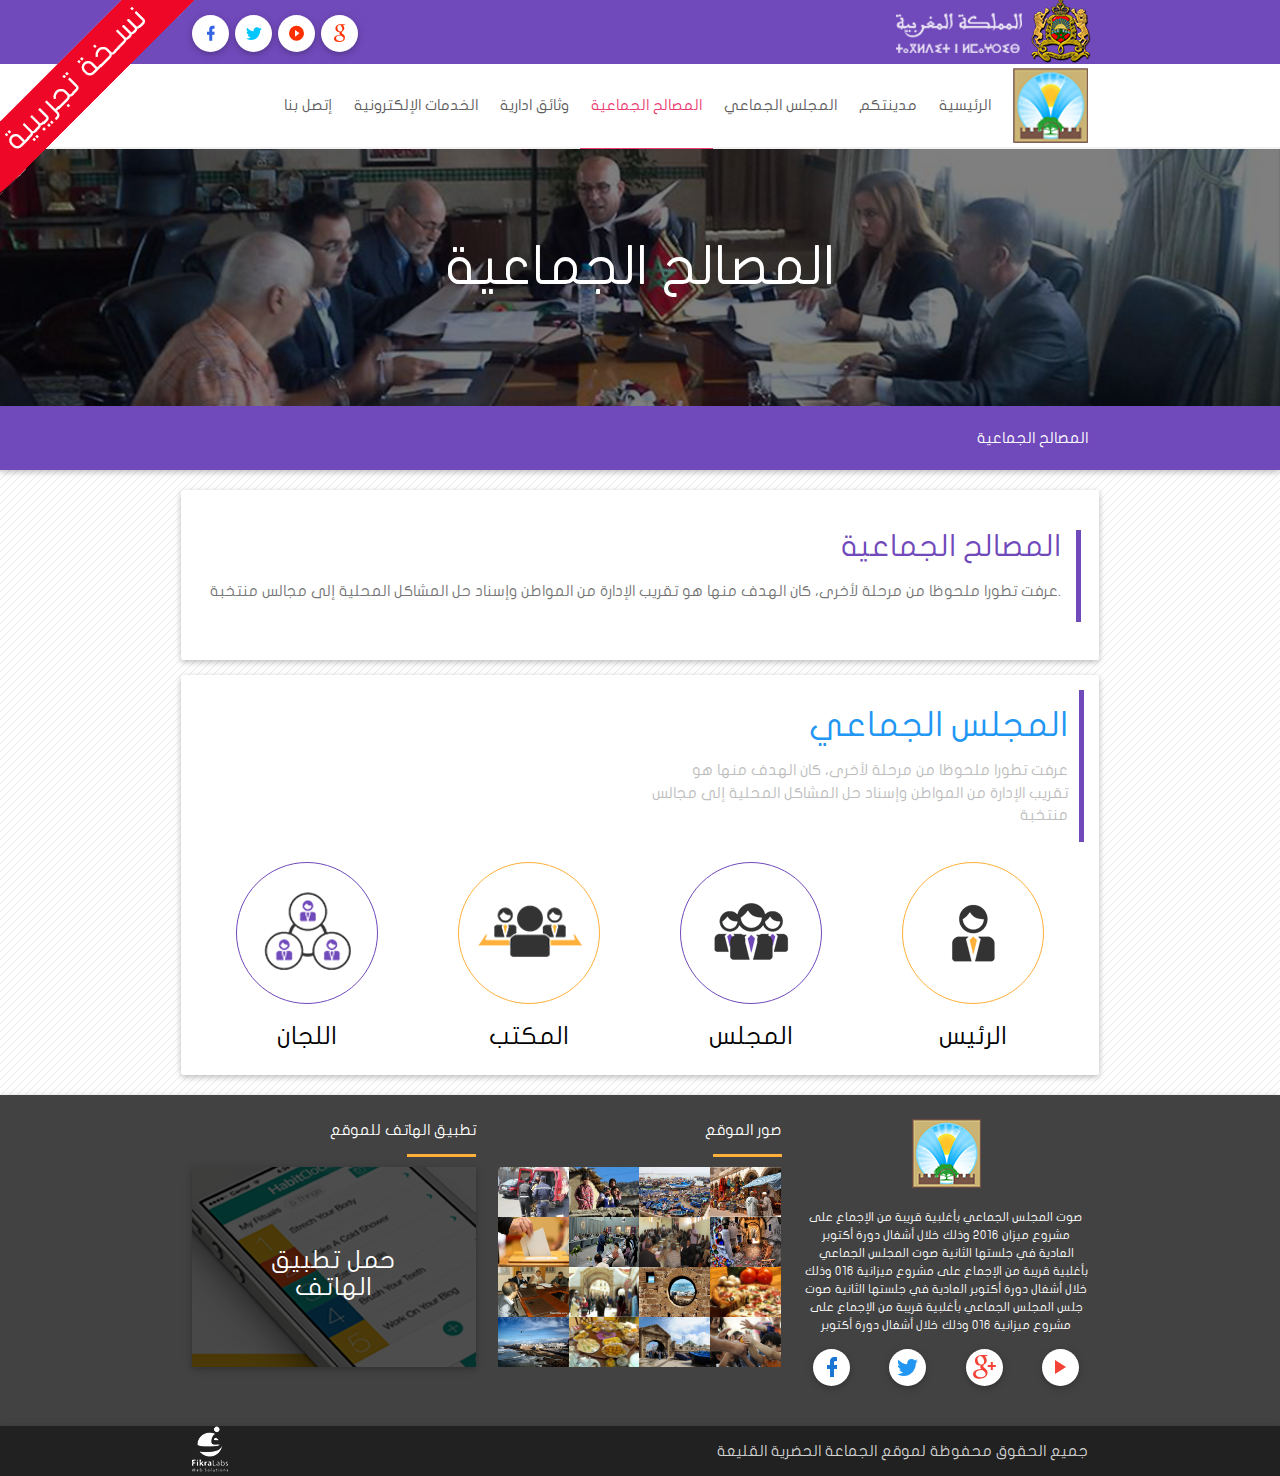
<file: interets_co.html>
<!DOCTYPE html>
<html lang="ar">
  <head>
    <meta charset="utf-8">
    <meta http-equiv="X-UA-Compatible" content="IE=edge">
    <meta name="description" content="المصالح الجماعية"/>
    <meta name="author" content="المصالح الجماعية"/>
    <title>المصالح الجماعية</title>
    <!--Import materialize.css-->
    <link type="text/css" rel="stylesheet" href="css/materialize.min.css"  media="screen,projection"/>
    <link type="text/css" rel="stylesheet" href="css/css/material-design-iconic-font.min.css"  media="screen,projection"/>
    <link href="https://fonts.googleapis.com/icon?family=Material+Icons" rel="stylesheet">
    <link rel="stylesheet" type="text/css" href="css/style.css">
    <link rel="stylesheet" type="text/css" href="css/animsition.min.css">
    <!-- Important Owl stylesheet -->
    <link rel="stylesheet" href="css/owl.carousel.css">
    <!-- Default Theme -->
    <link rel="stylesheet" href="css/owl.theme.css">
    <!--Let browser know website is optimized for mobile-->
    <meta name="viewport" content="width=device-width, initial-scale=1.0"/>
    <link rel="stylesheet" href="https://maxcdn.bootstrapcdn.com/font-awesome/4.5.0/css/font-awesome.min.css">
  </head>
  <body>
    <!--navbar-->
    <img src="imgs/beta.png" alt="logo" style="position: fixed;top: 0;left: 0;z-index: 9999;" />
    <nav class="gray_bg">
      <div class="nav-wrapper container">
        <a href="#" data-activates="nav-mobile" class="right button-collapse"><i class="material-icons">menu</i></a>
        <div class="right logo_mr hide-on-med-and-down"><img src="imgs/logo_mr.png" alt="logo" /></div>
        <ul class="left hide-on-med-and-down">
          <li>
            <a class="btn-floating waves-effect waves-light indigo"><i class="zmdi zmdi-facebook"></i></a>
          </li>
          <li>
            <a class="btn-floating waves-effect waves-light indigo"><i class="zmdi zmdi-twitter"></i></a>
          </li>
          <li>
            <a class="btn-floating waves-effect waves-light indigo"><i class="zmdi zmdi-play-circle"></i></a>
          </li>
          <li>
            <a class="btn-floating waves-effect waves-light indigo"><i class="zmdi zmdi-google"></i></a>
          </li>
        </ul>
        <ul id="nav-mobile" class="side-nav right">
          <li><a href="index.html" class="logo"><img src="imgs/logo.png" alt="logo" /></a></li>
          <li class="divider"></li>
          <li><a href="index.html">الرئيسية</a></li>
          <li><a href="votre_ville.html">مدينتكم</a></li>
          <li class="no-padding">
            <ul class="collapsible collapsible-accordion">
              <li>
                <a class="collapsible-header waves-effect waves-light" href="#!">المجلس الجماعي</a>
                <div class="collapsible-body">
                  <ul class="right_margin">
                    <li><a href="conseil_municipal.html">المجلس البلدي</a></li>
                    <li><a href="cy_conseil.html">دورات المجلس</a></li>
                    <li><a href="president.html">الرئيس</a></li>
                    <li><a href="bureau.html">المكتب</a></li>
                    <li><a href="comites.html">اللجان</a></li>
                  </ul>
                </div>
              </li>
            </ul>
          </li>
          <li  class="active"><a href="interets_co.html"  class="active">المصالح الجماعية</a></li>
          <li><a href="documents_administratifs.html">وثائق ادارية </a></li>
          <li><a href="les_services_electroniques.html">الخدمات الإلكترونية</a></li>
          <li><a href="contact.html">إتصل بنا</a></li>
          <ul class="r_u">
            <li>
              <a class="btn-floating waves-effect waves-light indigo"><i class="zmdi zmdi-facebook"></i></a>
            </li>
            <li>
              <a class="btn-floating waves-effect waves-light indigo"><i class="zmdi zmdi-twitter"></i></a>
            </li>
            <li>
              <a class="btn-floating waves-effect waves-light indigo"><i class="zmdi zmdi-play-circle"></i></a>
            </li>
            <li>
              <a class="btn-floating waves-effect waves-light indigo"><i class="zmdi zmdi-google"></i></a>
            </li>
          </ul>    
        </ul>
      </div>
    </nav>
    <nav class="second_nav indigo hide-on-med-and-down" style="height: 85px" >
      <div class="nav-wrapper container">
        <ul id="nav-mobile" class="right nav-mobile">
          <li><a href="contact.html">إتصل بنا</a></li>   
          <li><a href="les_services_electroniques.html">الخدمات الإلكترونية</a></li>
          <li><a href="documents_administratifs.html">وثائق ادارية </a></li>
          <li  class="active"><a href="interets_co.html"  class="active">المصالح الجماعية</a></li>
          <li><a href="#!" class="dropdown-button" data-activates="dropdown2">المجلس الجماعي </a></li>
          <li><a href="votre_ville.html">مدينتكم</a></li>
          <li><a href="index.html">الرئيسية</a></li>
          <li><a href="index.html" class="logo"><img src="imgs/logo.png" alt="logo" width="75px" title="الجماعة الحضرية القليعة" /></a></li>
        </ul>
      </div>
    </nav><!--/navbar-->
    <table id="dropdown1" class="dropdown-content sous_menu gray_bg">
      <tbody>
        <tr>
          <td><a href="conseil_municipal.html">المجلس البلدي</a></td>
          <td><a href="cy_conseil.html">دورات المجلس</a></td>
          <td><a href="president.html">الرئيس</a></td>
          <td><a href="bureau.html">المكتب</a></td>
          <td><a href="comites.html">اللجان</a></td>
        </tr>
      </tbody>
    </table>
    <table id="dropdown2" class="dropdown-content sous_menu gray_bg">
      <tbody>
        <tr>
          <td><a href="conseil_municipal.html">المجلس البلدي</a></td>
          <td><a href="cy_conseil.html">دورات المجلس</a></td>
          <td><a href="president.html">الرئيس</a></td>
          <td><a href="bureau.html">المكتب</a></td>
          <td><a href="comites.html">اللجان</a></td>
        </tr>
      </tbody>
    </table>
    <!--navbar fixed-->
    <nav class="second_nav indigo hide-on-med-and-down fix_nav">
      <div class="nav-wrapper container">
        <ul id="nav-mobile" class="right">
          <li><a href="contact.html">إتصل بنا</a></li>          
          <li><a href="les_services_electroniques.html">الخدمات الإلكترونية</a></li>
          <li><a href="documents_administratifs.html">وثائق ادارية </a></li>
          <li  class="active"><a href="interets_co.html"  class="active">المصالح الجماعية</a></li>
          <li><a href="#!" class="dropdown-button" data-activates="dropdown1">المجلس الجماعي </a></li>
          <li><a href="votre_ville.html">مدينتكم</a></li>
          <li><a href="index.html">الرئيسية</a></li>
          <li><a href="index.html" class="logo"><img src="imgs/logo.png" alt="logo" title="الجماعة الحضرية للناظور" /></a></li>
        </ul>
      </div>
    </nav><!--/navbar fixed-->
    <!-- slide -->
    <div class="header_bg">
      <div class="slider">
        <ul class="slides" id="slides">
          <li>
            <img src="imgs/header_back1.png" alt="slide image"> <!-- random image -->
            <div class="container">
              <div class="caption" >
                <div class="center">
                  <h2>المصالح الجماعية</h2>
                </div>
              </div>
            </div>
          </li>
        </ul>
      </div>
    </div><!-- / slide -->
    <nav class="blue title_president">
      <div class="nav-wrapper container">
        <ul class="right">
          <li class="no_hover">المصالح الجماعية</li>
        </ul>
      </div>
    </nav>
  	<!-- Les servicess -->
    <div class="container">
      <div class="services row card">
        <div class="title">
          <h3>المصالح الجماعية</h3>
          <p  class="grey-text text-darken-1">عرفت تطورا ملحوظا من مرحلة لأخرى، كان الهدف منها هو تقريب الإدارة من المواطن وإسناد حل المشاكل المحلية إلى مجالس منتخبة.</p>
        </div>
      </div>  
    </div><!-- / Les services-->          
    <!--Conseil collective-->
    <div class="container">
      <div class="row z-depth-1 city_hall card">
        <div class="col s12 m12 l6 offset-l6 title_city_hall">
          <h4 class="blue-text">المجلس الجماعي</h4>
          <p class="grey-text text-lighten-1">عرفت تطورا ملحوظا من مرحلة لأخرى، كان الهدف منها هو تقريب الإدارة من المواطن وإسناد حل المشاكل المحلية إلى مجالس منتخبة</p>
        </div>
        <div class="col s12 m6 l3 center blue_border">
          <a href="comites.html" class="black-text darken-4"><img src="imgs/Committees1.png" class="circle responsive-img" alt="photo">
          <h5>اللجان</h5></a>
        </div> 
        <div class="col s12 m6 l3  center pink_border">
          <a href="bureau.html" class="black-text darken-4"><img src="imgs/office1.png" class="circle responsive-img" alt="photo">
          <h5>المكتب</h5></a>
        </div>                        
        <div class="col s12 m6 l3 center blue_border">
          <a href="conseil_municipal.html" class="black-text darken-4"><img src="imgs/Conseil1.png" class="circle responsive-img" alt="photo">
          <h5>المجلس</h5></a>
        </div>
        <div class="col s12 m6 l3 center pink_border">
          <a href="president.html" class="black-text darken-4"><img src="imgs/president1.png" class="circle responsive-img" alt="photo">
          <h5>الرئيس</h5></a>
        </div>                  
      </div>        
    </div><!--/Conseil collective-->
    <!--FOOTER-->
    <footer class="page-footer grey darken-3 z-depth-1">
      <div class="container">
        <div class="row">
          <!--Application-->
          <div class="col s12 m12 l4">
            <h6 class="white-text titles_at_footer">تطبيق الهاتف للموقع</h6>
            <span class="title_lign pink " ></span>
            <div style="clear: both;"></div>
            <div class="slider" id="app_photo">
              <ul class="slides z-depth-1" id="app_photo">
                <li>
                  <img src="imgs/app-site1.png" alt=""> <!-- random image -->
                  <div class="caption center-align">
                    <a href=""><h5>حمل تطبيق الهاتف</h5></a>
                  </div>
                </li>
              </ul>      
            </div>
          </div><!--/Application-->  
          <!--Gallery-->  
          <div class="col s12 m12 l4 ">
            <h6 class="white-text titles_at_footer">صور الموقع</h6>
            <span class="title_lign pink " ></span>
            <div style="clear: both;"></div>
            <div class="center galleris">      
              <div class="gallery">
                <img class="materialboxed" alt="photo" src="imgs/timthumb.jpg">
                <img class="materialboxed" alt="photo" src="imgs/TIFL.jpg">
                <img class="materialboxed" alt="photo" src="imgs/essaouira-harbour.jpg">
                <img class="materialboxed" alt="photo" src="imgs/souira.jpg">
                <div class="clear"></div>
              </div>
              <div class="gallery">
                <img class="materialboxed" alt="photo" src="imgs/photo5.jpg">
                <img class="materialboxed" alt="photo" src="imgs/photo6.jpg">
                <img class="materialboxed"  alt="photo" src="imgs/photo7.JPG">
                <img class="materialboxed" alt="photo" src="imgs/photo8.jpg">
                <div class="clear"></div>
              </div>      
              <div class="gallery">
                <img class="materialboxed" alt="photo" src="imgs/photo9.png">
                <img class="materialboxed" alt="photo" src="imgs/photo10.jpg">
                <img class="materialboxed" alt="photo" src="imgs/photo11.jpg">
                <img class="materialboxed" alt="photo" src="imgs/photo12.jpg">
                <div class="clear"></div>
              </div>
              <div class="gallery">
                <img class="materialboxed" alt="photo" src="imgs/photo13.jpg">
                <img class="materialboxed" alt="photo" src="imgs/photo14.jpg">
                <img class="materialboxed" alt="photo" src="imgs/photo15.jpg">
                <img class="materialboxed" alt="photo" src="imgs/photo16.jpg">
                <div class="clear"></div>
              </div> 
            </div>                                                                 
          </div><!--/Gallery-->  
          <!--About Municipal-->
          <div class="col s12 m12 l4 about_municipal">
            <div class="center"><a href="index.html" class="logo"><img src="imgs/logo2.png" alt="logo"></a>
            </div>
            <p class="white-text">صوت المجلس الجماعي بأغلبية قريبة من الإجماع على مشروع ميزان 2016 وذلك خلال أشغال دورة أكتوبر العادية  في جلستها الثانية صوت المجلس الجماعي بأغلبية قريبة من الإجماع على مشروع ميزانية 016 وذلك خلال أشغال دورة أكتوبر العادية  في جلستها الثانية صوت جلس المجلس الجماعي بأغلبية قريبة من الإجماع على مشروع ميزانية 016 وذلك خلال أشغال دورة أكتوبر  </p>
            <ul>
              <div class="row center">
                  <div class="col s3">
                    <a class="btn-floating waves-effect waves-light white  first"><i class="blue-text text-darken-2 zmdi zmdi-facebook"></i></a>
                  </div>
                  <div class="col s3">
                    <a class="btn-floating waves-effect waves-light white"><i class="blue-text lighten-2-text zmdi zmdi-twitter"></i></a>
                  </div>
                  <div class="col s3">
                    <a class="btn-floating waves-effect waves-light white"><i class="red-text zmdi zmdi-google-plus"></i></a>
                  </div>
                  <div class="col s3">
                    <a class="btn-floating waves-effect waves-light white"><i class="red-text zmdi zmdi-play"></i></a>
                  </div>
              </div>
            </ul>
          </div>
        </div>
      </div>     
      <div class="footer-copyright grey darken-4 z-depth-1">
        <div class="container">
          <div class="row">
            <div class="col l4 m6 s6" id="logofikra">
              <a href="http://fikralabs.com/" class="left"><img src="imgs/fikralogo.png" alt="fikralogo" title="fikra labs"></a>
            </div>
            <div class="col l8 m6 s6 hide-on-med-and-down">
             جميع الحقوق محفوظة لموقع الجماعة الحضرية القليعة
            </div>
          </div>
        </div> 
      </div> 
    </footer><!--/FOOTER-->      
    <!--script-->
    <script type="text/javascript" src="js/jquery.js"></script>
    <script type="text/javascript" src="js/owl.carousel.js"></script>
    <script type="text/javascript" src="js/script.js"></script>
    <script type="text/javascript" src="js/materialize.min.js"></script>
    <script type="text/javascript" src="js/jquery.animsition.min.js"></script>
  </body>
</html>
</file>
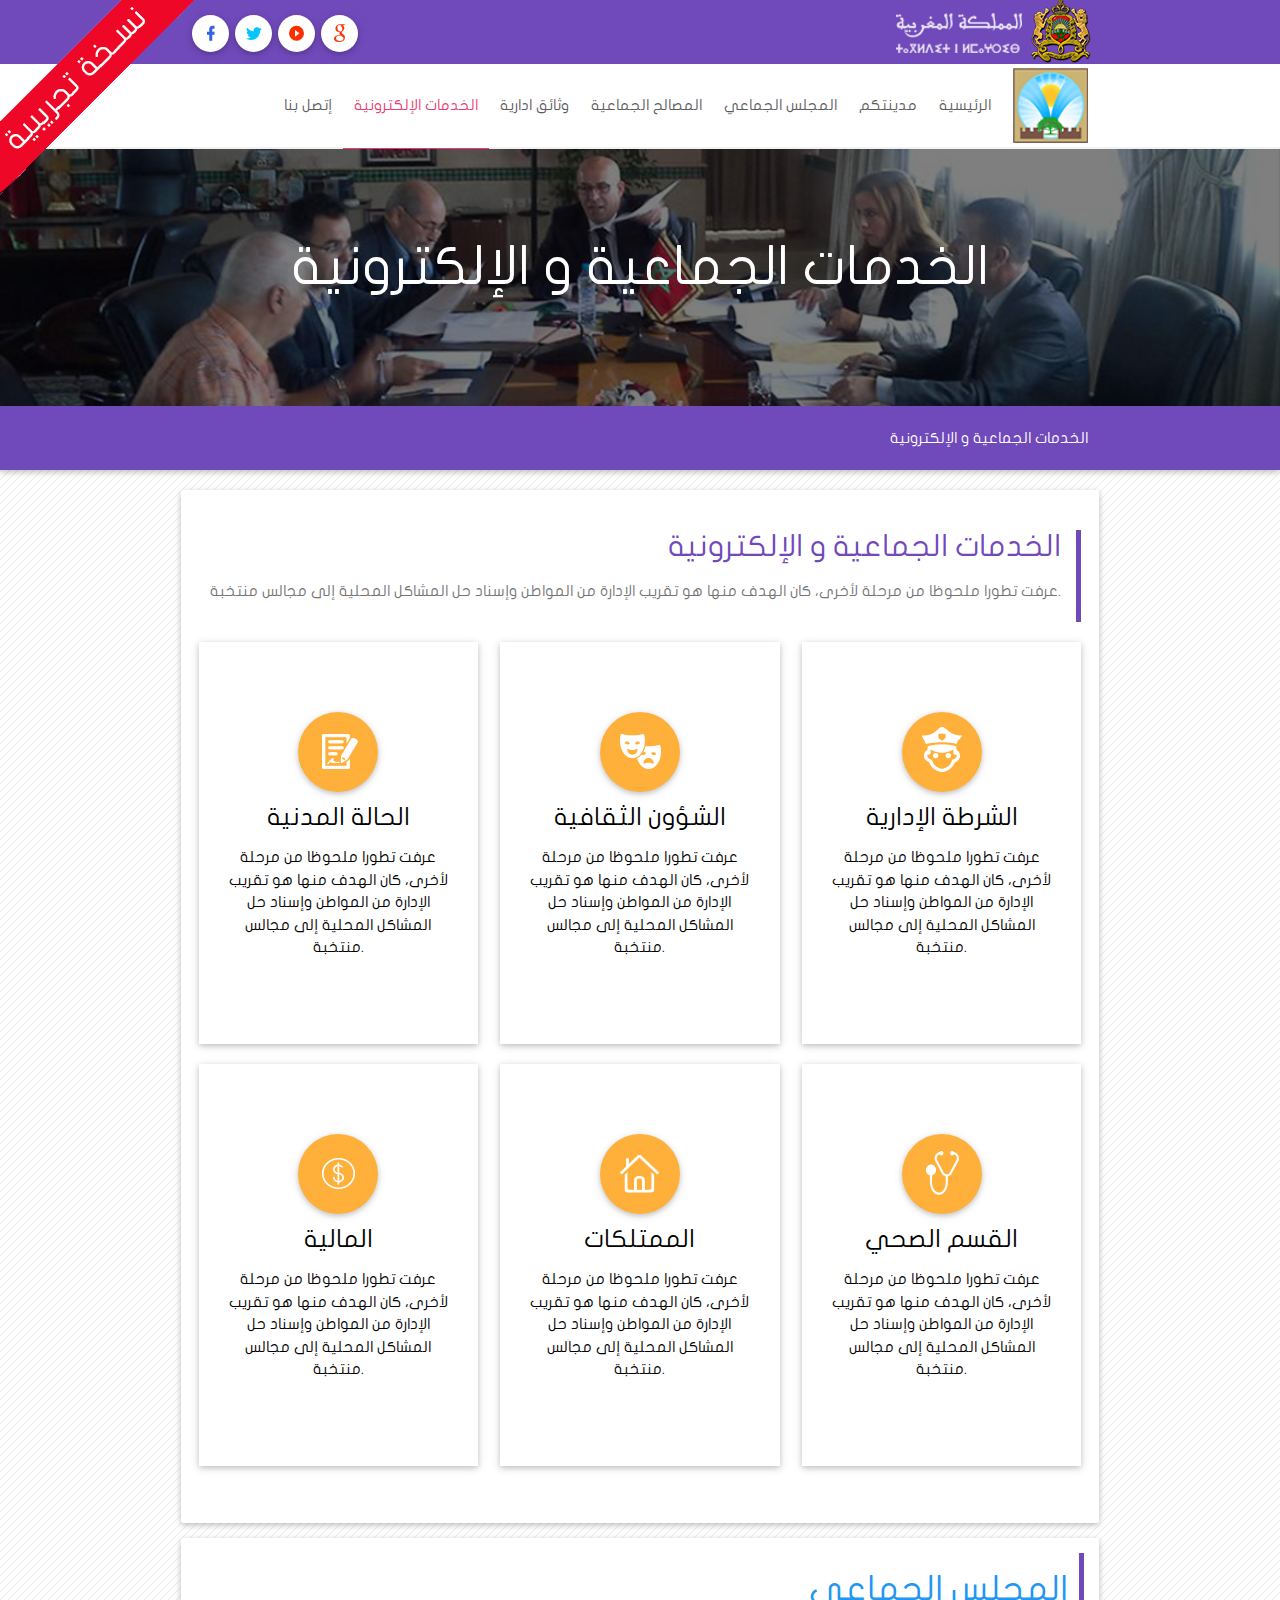
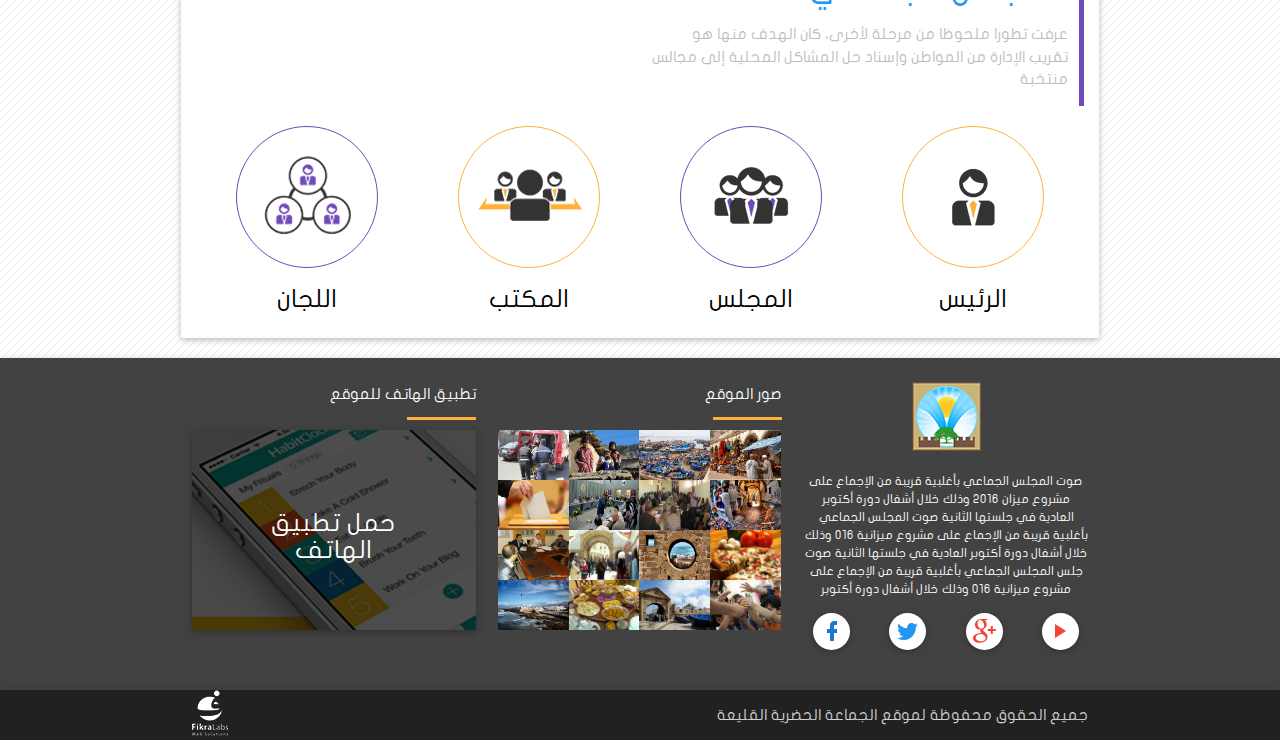
<file: les_services_electroniques.html>
<!DOCTYPE html>
<html lang="ar">
  <head>
    <meta charset="utf-8">
    <meta http-equiv="X-UA-Compatible" content="IE=edge">
    <meta name="description" content="الخدمات الجماعية و الإلكترونية"/>
    <meta name="author" content="الخدمات الجماعية و الإلكترونية"/>
    <title>الخدمات الجماعية و الإلكترونية</title>
    <!--Import materialize.css-->
    <link type="text/css" rel="stylesheet" href="css/materialize.min.css"  media="screen,projection"/>
    <link type="text/css" rel="stylesheet" href="css/css/material-design-iconic-font.min.css"  media="screen,projection"/>
    <link href="https://fonts.googleapis.com/icon?family=Material+Icons" rel="stylesheet">
    <link rel="stylesheet" type="text/css" href="css/style.css">
    <link rel="stylesheet" type="text/css" href="css/animsition.min.css">
    <!-- Important Owl stylesheet -->
    <link rel="stylesheet" href="css/owl.carousel.css">
    <!-- Default Theme -->
    <link rel="stylesheet" href="css/owl.theme.css">
    <!--Let browser know website is optimized for mobile-->
    <meta name="viewport" content="width=device-width, initial-scale=1.0"/>
    <link rel="stylesheet" href="https://maxcdn.bootstrapcdn.com/font-awesome/4.5.0/css/font-awesome.min.css">
</head>
  <body>
    <!--navbar-->
    <img src="imgs/beta.png" alt="logo" style="position: fixed;top: 0;left: 0;z-index: 9999;" />
    <nav class="gray_bg">
      <div class="nav-wrapper container">
        <a href="#" data-activates="nav-mobile" class="right button-collapse"><i class="material-icons">menu</i></a>
        <div class="right logo_mr hide-on-med-and-down"><img src="imgs/logo_mr.png" alt="logo" /></div>
        <ul class="left hide-on-med-and-down">
          <li>
            <a class="btn-floating waves-effect waves-light indigo"><i class="zmdi zmdi-facebook"></i></a>
          </li>
          <li>
            <a class="btn-floating waves-effect waves-light indigo"><i class="zmdi zmdi-twitter"></i></a>
          </li>
          <li>
            <a class="btn-floating waves-effect waves-light indigo"><i class="zmdi zmdi-play-circle"></i></a>
          </li>
          <li>
            <a class="btn-floating waves-effect waves-light indigo"><i class="zmdi zmdi-google"></i></a>
          </li>
        </ul>
        <ul id="nav-mobile" class="side-nav right">
          <li><a href="index.html" class="logo"><img src="imgs/logo.png" alt="logo" /></a></li>
          <li class="divider"></li>
          <li><a href="index.html">الرئيسية</a></li>
          <li><a href="votre_ville.html">مدينتكم</a></li>
          <li class="no-padding">
            <ul class="collapsible collapsible-accordion">
              <li>
                <a class="collapsible-header waves-effect waves-light" href="#!">المجلس الجماعي</a>
                <div class="collapsible-body">
                  <ul class="right_margin">
                    <li><a href="conseil_municipal.html">المجلس البلدي</a></li>
                    <li><a href="cy_conseil.html">دورات المجلس</a></li>
                    <li><a href="president.html">الرئيس</a></li>
                    <li><a href="bureau.html">المكتب</a></li>
                    <li><a href="comites.html">اللجان</a></li>
                  </ul>
                </div>
              </li>
            </ul>
          </li>
          <li><a href="interets_co.html">المصالح الجماعية</a></li>
          <li><a href="documents_administratifs.html">وثائق ادارية </a></li>
          <li class="active"><a href="les_services_electroniques.html" class="active">الخدمات الإلكترونية</a></li>
          <li><a href="contact.html">إتصل بنا</a></li>
          <ul class="r_u">
            <li>
              <a class="btn-floating waves-effect waves-light indigo"><i class="zmdi zmdi-facebook"></i></a>
            </li>
            <li>
              <a class="btn-floating waves-effect waves-light indigo"><i class="zmdi zmdi-twitter"></i></a>
            </li>
            <li>
              <a class="btn-floating waves-effect waves-light indigo"><i class="zmdi zmdi-play-circle"></i></a>
            </li>
            <li>
              <a class="btn-floating waves-effect waves-light indigo"><i class="zmdi zmdi-google"></i></a>
            </li>
          </ul>    
        </ul>
      </div>
    </nav>
    <nav class="second_nav indigo hide-on-med-and-down" style="height: 85px" >
      <div class="nav-wrapper container">
        <ul id="nav-mobile" class="right nav-mobile">
          <li><a href="contact.html">إتصل بنا</a></li>   
          <li class="active"><a href="les_services_electroniques.html" class="active">الخدمات الإلكترونية</a></li>
          <li><a href="documents_administratifs.html">وثائق ادارية </a></li>
          <li><a href="interets_co.html">المصالح الجماعية</a></li>
          <li><a href="#!" class="dropdown-button" data-activates="dropdown2">المجلس الجماعي </a></li>
          <li><a href="votre_ville.html">مدينتكم</a></li>
          <li><a href="index.html">الرئيسية</a></li>
          <li><a href="index.html" class="logo"><img src="imgs/logo.png" alt="logo" width="75px" title="الجماعة الحضرية القليعة" /></a></li>
        </ul>
      </div>
    </nav><!--/navbar-->
    <table id="dropdown1" class="dropdown-content sous_menu gray_bg">
      <tbody>
        <tr>
          <td><a href="conseil_municipal.html">المجلس البلدي</a></td>
          <td><a href="cy_conseil.html">دورات المجلس</a></td>
          <td><a href="president.html">الرئيس</a></td>
          <td><a href="bureau.html">المكتب</a></td>
          <td><a href="comites.html">اللجان</a></td>
        </tr>
      </tbody>
    </table>
    <table id="dropdown2" class="dropdown-content sous_menu gray_bg">
      <tbody>
        <tr>
          <td><a href="conseil_municipal.html">المجلس البلدي</a></td>
          <td><a href="cy_conseil.html">دورات المجلس</a></td>
          <td><a href="president.html">الرئيس</a></td>
          <td><a href="bureau.html">المكتب</a></td>
          <td><a href="comites.html">اللجان</a></td>
        </tr>
      </tbody>
    </table>
    <!--navbar fixed-->
    <nav class="second_nav indigo hide-on-med-and-down fix_nav">
      <div class="nav-wrapper container">
        <ul id="nav-mobile" class="right">
          <li><a href="contact.html">إتصل بنا</a></li>          
          <li class="active"><a href="les_services_electroniques.html" class="active">الخدمات الإلكترونية</a></li>
          <li><a href="documents_administratifs.html">وثائق ادارية </a></li>
          <li><a href="interets_co.html">المصالح الجماعية</a></li>
          <li><a href="#!" class="dropdown-button" data-activates="dropdown1">المجلس الجماعي </a></li>
          <li><a href="votre_ville.html">مدينتكم</a></li>
          <li><a href="index.html" >الرئيسية</a></li>
          <li><a href="index.html" class="logo"><img src="imgs/logo.png" alt="logo" title="الجماعة الحضرية للناظور" /></a></li>
        </ul>
      </div>
    </nav><!--/navbar fixed-->
     <!-- slide -->
	  <div class="header_bg">
	    <div class="slider">
	      <ul class="slides" id="slides">
	        <li>
	          <img src="imgs/header_back1.png" alt="slide image"> <!-- random image -->
	            <div class="container">
                <div class="caption" >
                  <div class="center">
                    <h2>الخدمات الجماعية و الإلكترونية</h2>
                  </div>
                </div>
	            </div>
	         </li>
	      </ul>
	    </div>
	  </div><!-- / slide -->
    <nav class="blue title_president">
      <div class="nav-wrapper container">
        <ul class="right">
          <li class="no_hover">الخدمات الجماعية و الإلكترونية</li>
        </ul>
      </div>
    </nav>
  	<!-- Les servicess -->
    <div class="container">
      <div class="services row card">
        <div class="title">
          <h3>الخدمات الجماعية و الإلكترونية</h3>
          <p  class="grey-text text-darken-1">عرفت تطورا ملحوظا من مرحلة لأخرى، كان الهدف منها هو تقريب الإدارة من المواطن وإسناد حل المشاكل المحلية إلى مجالس منتخبة.</p>
        </div>
        <div class="row ">
          <a href="letat_civil.html">
	          <div class="col s12 m6 l4 center">
	            <div class="one  z-depth-1 service black-text">
	              <span class="btn-floating waves-effect waves-light pink icon">
	                <img src="imgs/service1.png" alt="services" class="service-">
	                <img src="imgs/service1-hover.png" alt="services" class="service-hover">
	              </span>
	              <h5 class="ttt">الحالة المدنية</h5>
	              <p class="ttt">عرفت تطورا ملحوظا من مرحلة لأخرى، كان الهدف منها هو تقريب الإدارة من
	                  المواطن وإسناد حل المشاكل المحلية إلى مجالس منتخبة.</p>
	            </div>
	          </div> 
          </a>
          <a href="#">
	          <div class="col s12 m6 l4 center">
              <div class="one  z-depth-1 service black-text">
                <span class="btn-floating waves-effect waves-light pink icon">
                  <img src="imgs/service2.png" alt="services" class="service-">
                  <img src="imgs/service2-hover.png" alt="services" class="service-hover">
                </span>
                <h5 class="ttt">الشؤون الثقافية</h5>
                <p class="ttt">عرفت تطورا ملحوظا من مرحلة لأخرى، كان الهدف منها هو تقريب الإدارة من
                    المواطن وإسناد حل المشاكل المحلية إلى مجالس منتخبة.</p>
        			</div>
	          </div>   
          </a>
          <a href="#">
            <div class="col s12 m6 l4 center">
              <div class="one z-depth-1 service black-text">
                <span class="btn-floating waves-effect waves-light pink icon">
                  <img src="imgs/service3.png" alt="services" class="service-">
                  <img src="imgs/service3-hover.png" alt="services" class="service-hover">
                </span>
                <h5 class="ttt">الشرطة الإدارية</h5>
                <p class="ttt">عرفت تطورا ملحوظا من مرحلة لأخرى، كان الهدف منها هو تقريب الإدارة من المواطن وإسناد حل المشاكل المحلية إلى مجالس منتخبة.</p>
              </div>    
            </div>  
          </a>
          <a href="#">
            <div class="col s12 m6 l4 center">
              <div class="one  z-depth-1 service black-text">
                <span class="btn-floating waves-effect waves-light pink icon">
                  <img src="imgs/service4.png" alt="services" class="service-">
                  <img src="imgs/service4-hover.png" alt="services" class="service-hover">
                </span>
              	<h5 class="ttt">المالية</h5>
                <p class="ttt">عرفت تطورا ملحوظا من مرحلة لأخرى، كان الهدف منها هو تقريب الإدارة من
                 المواطن وإسناد حل المشاكل المحلية إلى مجالس منتخبة.</p>
              </div>
            </div>  
          </a>
          <a href="#">
            <div class="col s12 m6 l4 center">
              <div class="one  z-depth-1 service black-text">
                <span class="btn-floating waves-effect waves-light pink icon">
                <img src="imgs/service5.png" alt="services" class="service-">
                <img src="imgs/service5-hover.png" alt="services" class="service-hover">
                </span>
                <h5 class="ttt" >الممتلكات</h5>
                <p class="ttt">عرفت تطورا ملحوظا من مرحلة لأخرى، كان الهدف منها هو تقريب الإدارة من
                    المواطن وإسناد حل المشاكل المحلية إلى مجالس منتخبة.</p>
              </div>
            </div>    
          </a>
          <a href="#">
	          <div class="col s12 m6 l4 center">
              <div class="one z-depth-1 service black-text">
                <span class="btn-floating waves-effect waves-light pink icon">
                  <img src="imgs/service6.png" alt="services"  class="service-">
                  <img src="imgs/service6-hover.png" alt="services" class="service-hover">
                </span>
                <h5 class="ttt">القسم الصحي</h5>
                <p class="ttt">عرفت تطورا ملحوظا من مرحلة لأخرى، كان الهدف منها هو تقريب الإدارة من
              المواطن وإسناد حل المشاكل المحلية إلى مجالس منتخبة.</p>
              </div>    
	          </div>
          </a>                                                  
        </div>      
      </div>    
    </div><!-- / Les services-->          
    <!--Conseil collective-->
    <div class="container">
      <div class="row z-depth-1 city_hall card">
        <div class="col s12 m12 l6 offset-l6 title_city_hall">
          <h4 class="blue-text">المجلس الجماعي</h4>
          <p class="grey-text text-lighten-1">عرفت تطورا ملحوظا من مرحلة لأخرى، كان الهدف منها هو تقريب الإدارة من المواطن وإسناد حل المشاكل المحلية إلى مجالس منتخبة</p>
        </div>
        <div class="col s12 m6 l3 center blue_border">
          <a href="comites.html" class="black-text darken-4"><img src="imgs/Committees1.png" class="circle responsive-img" alt="photo">
          <h5>اللجان</h5></a>
        </div> 
        <div class="col s12 m6 l3  center pink_border">
          <a href="bureau.html" class="black-text darken-4"><img src="imgs/office1.png" class="circle responsive-img" alt="photo">
          <h5>المكتب</h5></a>
        </div>                        
        <div class="col s12 m6 l3 center blue_border">
          <a href="conseil_municipal.html" class="black-text darken-4"><img src="imgs/Conseil1.png" class="circle responsive-img" alt="photo">
          <h5>المجلس</h5></a>
        </div>
        <div class="col s12 m6 l3 center pink_border">
          <a href="president.html" class="black-text darken-4"><img src="imgs/president1.png" class="circle responsive-img" alt="photo">
          <h5>الرئيس</h5></a>
        </div>                  
      </div>        
    </div><!--/Conseil collective-->
    <!--FOOTER-->
    <footer class="page-footer grey darken-3 z-depth-1">
      <div class="container">
        <div class="row">
          <!--Application-->
          <div class="col s12 m12 l4">
            <h6 class="white-text titles_at_footer">تطبيق الهاتف للموقع</h6>
            <span class="title_lign pink " ></span>
            <div style="clear: both;"></div>
            <div class="slider" id="app_photo">
              <ul class="slides z-depth-1" id="app_photo">
                <li>
                <img src="imgs/app-site1.png" alt=""> <!-- random image -->
                <div class="caption center-align">
                <a href=""><h5>حمل تطبيق الهاتف</h5></a>
                </div>
                </li>
              </ul>      
            </div>
          </div><!--/Application-->  
          <!--Gallery-->  
          <div class="col s12 m12 l4 ">
            <h6 class="white-text titles_at_footer">صور الموقع</h6>
              <span class="title_lign pink " ></span>
              <div style="clear: both;"></div>
              <div class="center galleris">      
                <div class="gallery">
                  <img class="materialboxed" alt="photo" src="imgs/timthumb.jpg">
                  <img class="materialboxed" alt="photo" src="imgs/TIFL.jpg">
                  <img class="materialboxed" alt="photo" src="imgs/essaouira-harbour.jpg">
                  <img class="materialboxed" alt="photo" src="imgs/souira.jpg">
                  <div class="clear"></div>
                </div>
                <div class="gallery">
                  <img class="materialboxed" alt="photo" src="imgs/photo5.jpg">
                  <img class="materialboxed" alt="photo" src="imgs/photo6.jpg">
                  <img class="materialboxed"  alt="photo" src="imgs/photo7.JPG">
                  <img class="materialboxed" alt="photo" src="imgs/photo8.jpg">
                  <div class="clear"></div>
                </div>      
                <div class="gallery">
                  <img class="materialboxed" alt="photo" src="imgs/photo9.png">
                  <img class="materialboxed" alt="photo" src="imgs/photo10.jpg">
                  <img class="materialboxed" alt="photo" src="imgs/photo11.jpg">
                  <img class="materialboxed" alt="photo" src="imgs/photo12.jpg">
                  <div class="clear"></div>
                </div>
                <div class="gallery">
                  <img class="materialboxed" alt="photo" src="imgs/photo13.jpg">
                  <img class="materialboxed" alt="photo" src="imgs/photo14.jpg">
                  <img class="materialboxed" alt="photo" src="imgs/photo15.jpg">
                  <img class="materialboxed" alt="photo" src="imgs/photo16.jpg">
                  <div class="clear"></div>
                </div> 
          </div>                                                                 
          </div>  <!--/Gallery-->  
            <!--About Municipal-->
            <div class="col s12 m12 l4 about_municipal">
              <div class="center"><a href="index.html" class="logo"><img src="imgs/logo2.png" alt="logo"></a>
              </div>
              <p class="white-text">صوت المجلس الجماعي بأغلبية قريبة من الإجماع على مشروع ميزان 2016 وذلك خلال أشغال دورة أكتوبر العادية  في جلستها الثانية صوت المجلس الجماعي بأغلبية قريبة من الإجماع على مشروع ميزانية 016 وذلك خلال أشغال دورة أكتوبر العادية  في جلستها الثانية صوت جلس المجلس الجماعي بأغلبية قريبة من الإجماع على مشروع ميزانية 016 وذلك خلال أشغال دورة أكتوبر  </p>
              <ul>
                <div class="row center">
                  <div class="col s3">
                    <a class="btn-floating waves-effect waves-light white  first"><i class="blue-text text-darken-2 zmdi zmdi-facebook"></i></a>
                  </div>
                  <div class="col s3">
                    <a class="btn-floating waves-effect waves-light white"><i class="blue-text lighten-2-text zmdi zmdi-twitter"></i></a>
                  </div>
                  <div class="col s3">
                    <a class="btn-floating waves-effect waves-light white"><i class="red-text zmdi zmdi-google-plus"></i></a>
                  </div>
                  <div class="col s3">
                    <a class="btn-floating waves-effect waves-light white"><i class="red-text zmdi zmdi-play"></i></a>
                  </div>
                </div>
              </ul>
            </div>
        </div>
      </div>     
      <div class="footer-copyright grey darken-4 z-depth-1">
        <div class="container">
          <div class="row">
            <div class="col l4 m6 s6" id="logofikra">
              <a href="http://fikralabs.com/" class="left"><img src="imgs/fikralogo.png" alt="fikralogo" title="fikra labs"></a>
            </div>
            <div class="col l8 m6 s6 hide-on-med-and-down">
             جميع الحقوق محفوظة لموقع الجماعة الحضرية القليعة
            </div>
          </div>
        </div> 
      </div> 
    </footer><!--/FOOTER--> 
    <!--script-->
    <script type="text/javascript" src="js/jquery.js"></script>
    <script type="text/javascript" src="js/owl.carousel.js"></script>
    <script type="text/javascript" src="js/script.js"></script>
    <script type="text/javascript" src="js/materialize.min.js"></script>
    <script type="text/javascript" src="js/jquery.animsition.min.js"></script>
</body>
</html>
</file>
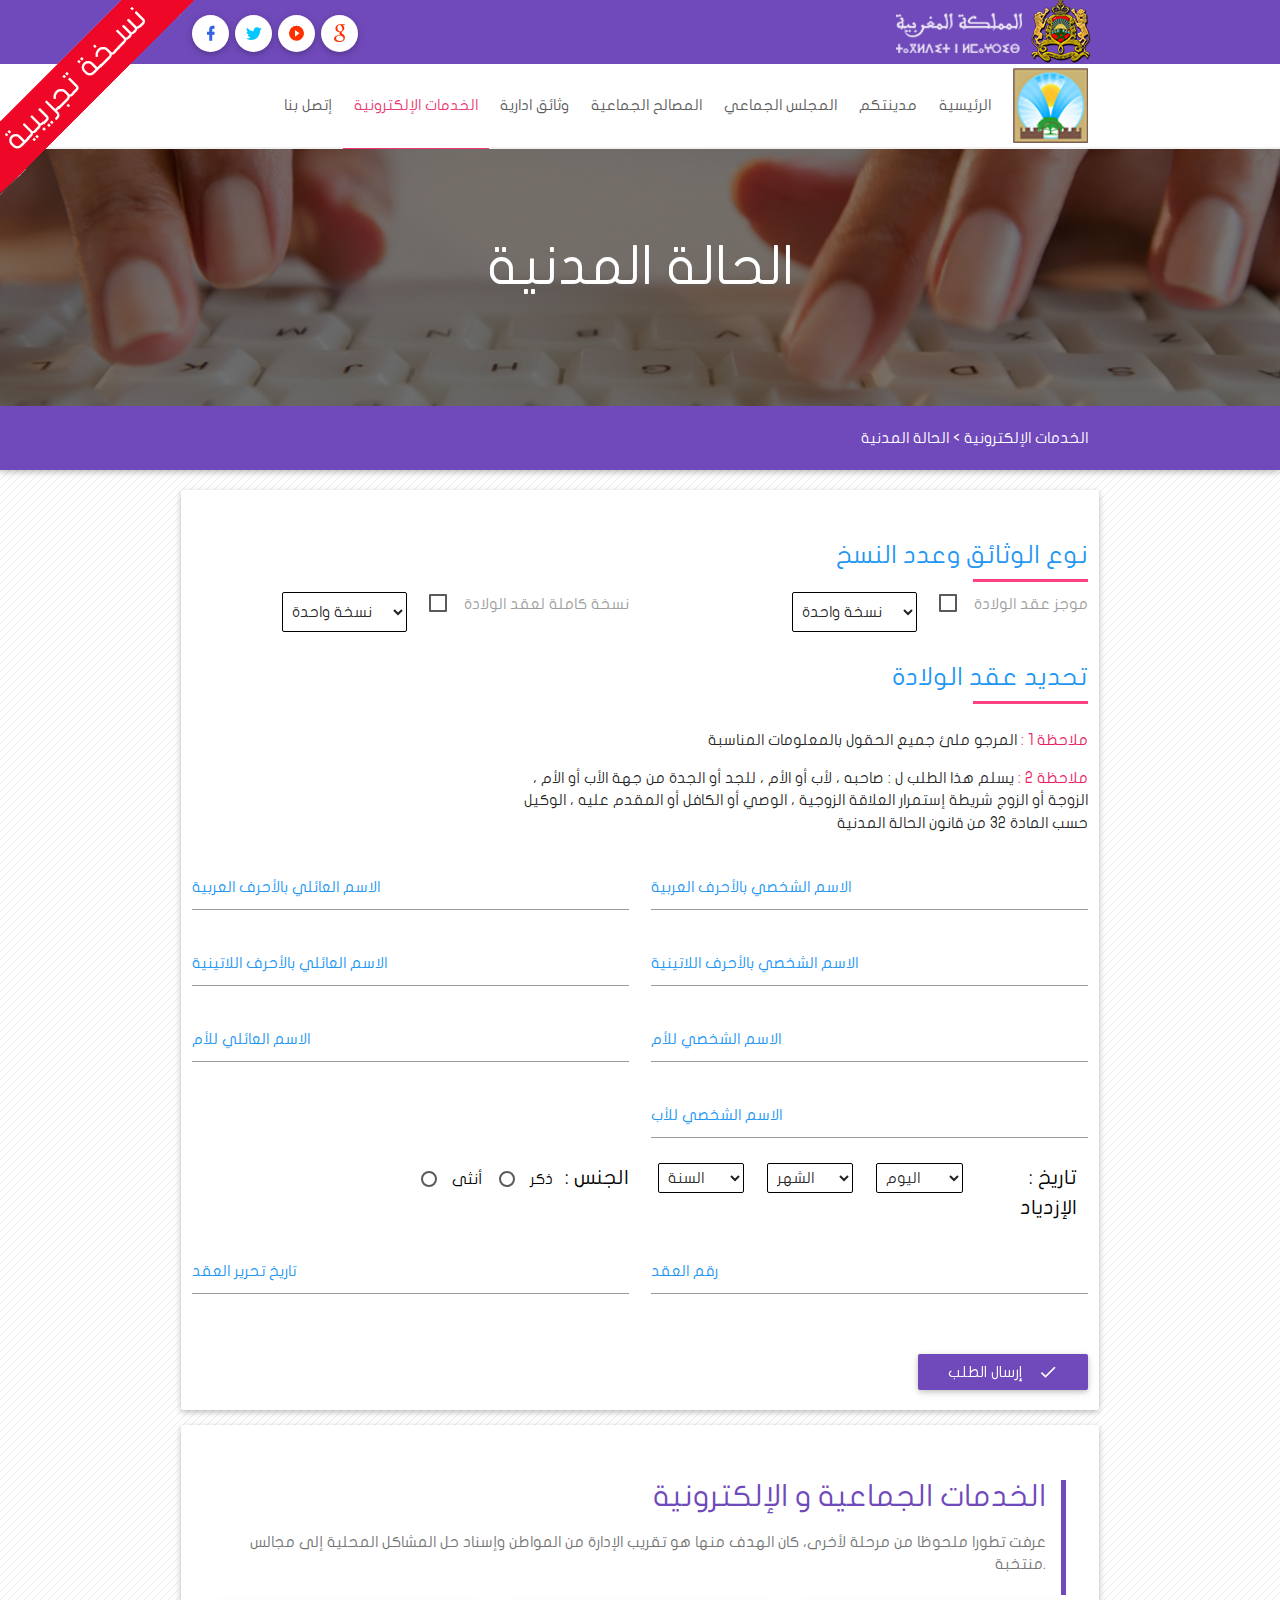
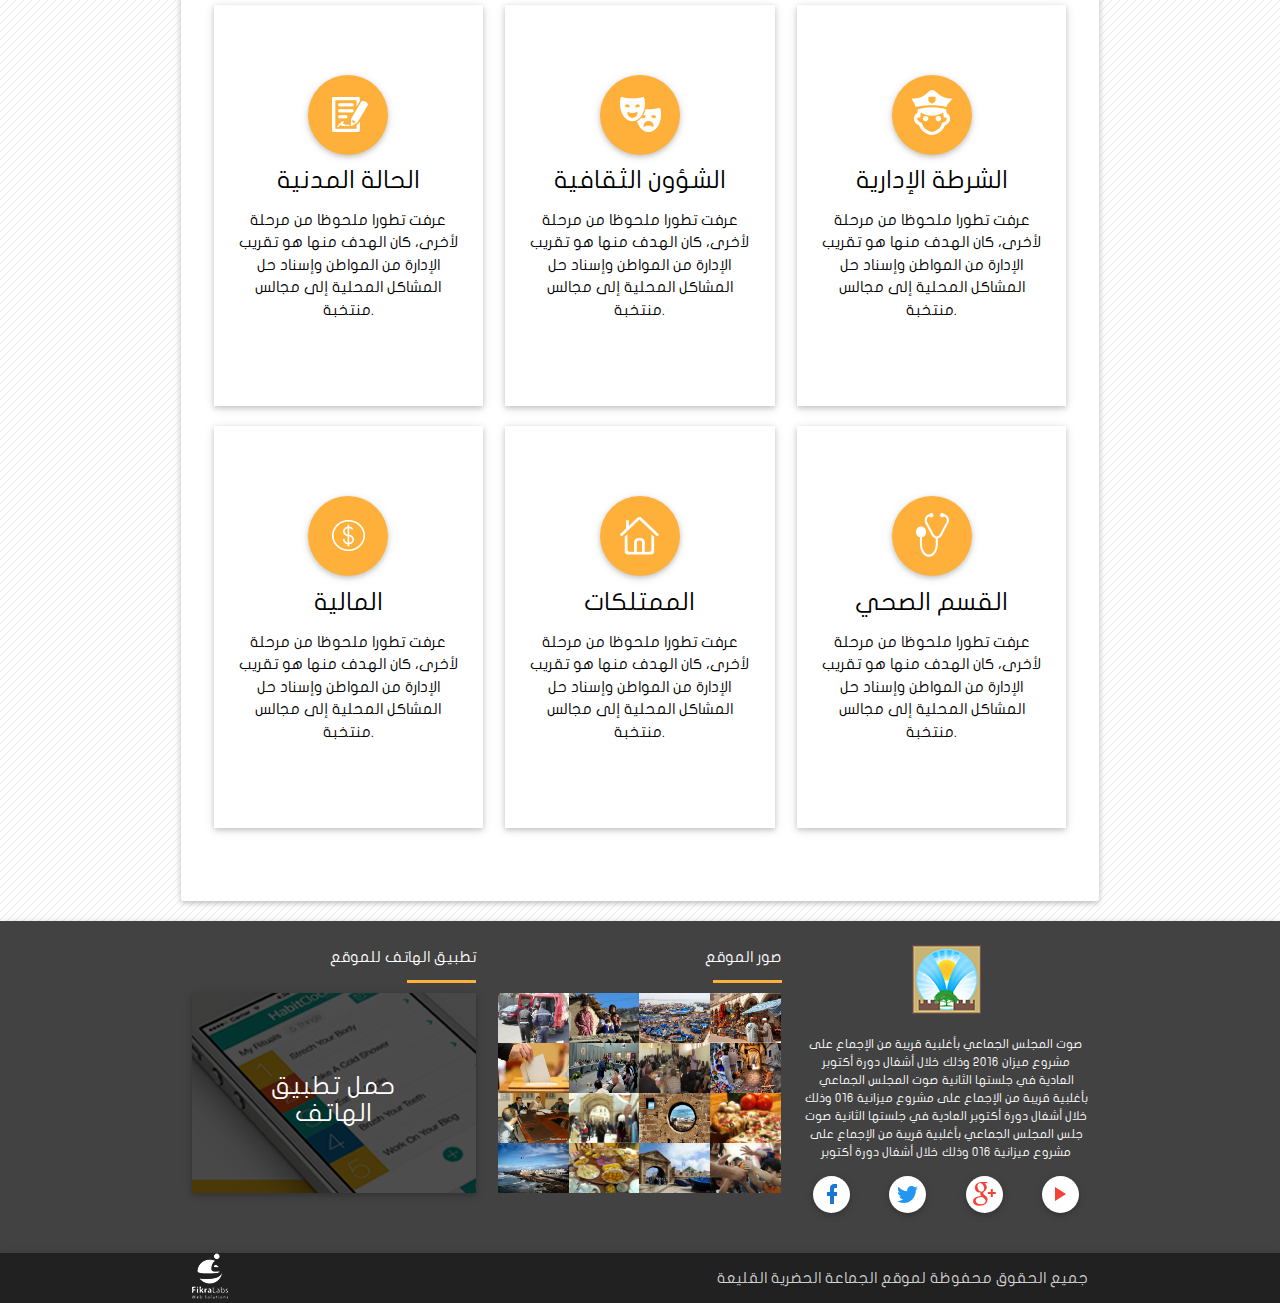
<file: letat_civil.html>
<!DOCTYPE html>
<html lang="ar">
  <head>
    <meta charset="utf-8">
    <meta http-equiv="X-UA-Compatible" content="IE=edge">
    <meta name="description" content="الحالة المدنية"/>
    <meta name="author" content="الحالة المدنية"/>

    <title>الحالة المدنية</title>
    <!--Import materialize.css-->
    <link type="text/css" rel="stylesheet" href="css/materialize.min.css"  media="screen,projection"/>
    <link type="text/css" rel="stylesheet" href="css/css/material-design-iconic-font.min.css"  media="screen,projection"/>
    <link href="https://fonts.googleapis.com/icon?family=Material+Icons" rel="stylesheet">
    <link rel="stylesheet" type="text/css" href="css/style.css">
    <link rel="stylesheet" type="text/css" href="css/animsition.min.css">
    <!-- Important Owl stylesheet -->
    <link rel="stylesheet" href="css/owl.carousel.css">
    <!-- Default Theme -->
    <link rel="stylesheet" href="css/owl.theme.css">
    <!--Let browser know website is optimized for mobile-->
    <meta name="viewport" content="width=device-width, initial-scale=1.0"/>
</head>
<body>
	  <!--navbar-->
	  <img src="imgs/beta.png" alt="logo" style="position: fixed;top: 0;left: 0;z-index: 9999;" />
	  <nav class="gray_bg">
	    <div class="nav-wrapper container">
	      <a href="#" data-activates="nav-mobile" class="right button-collapse"><i class="material-icons">menu</i></a>
	      <div class="right logo_mr hide-on-med-and-down"><img src="imgs/logo_mr.png" alt="logo" /></div>
	      <ul class="left hide-on-med-and-down">
	        <li>
	          <a class="btn-floating waves-effect waves-light indigo"><i class="zmdi zmdi-facebook"></i></a>
	        </li>
	        <li>
	          <a class="btn-floating waves-effect waves-light indigo"><i class="zmdi zmdi-twitter"></i></a>
	        </li>
	        <li>
	          <a class="btn-floating waves-effect waves-light indigo"><i class="zmdi zmdi-play-circle"></i></a>
	        </li>
	        <li>
	          <a class="btn-floating waves-effect waves-light indigo"><i class="zmdi zmdi-google"></i></a>
	        </li>
	      </ul>
	      <ul id="nav-mobile" class="side-nav right">
	        <li><a href="index.html" class="logo"><img src="imgs/logo.png" alt="logo" /></a></li>
	        <li class="divider"></li>
	        <li><a href="index.html">الرئيسية</a></li>
	        <li><a href="votre_ville.html">مدينتكم</a></li>
	        <li class="no-padding">
	          <ul class="collapsible collapsible-accordion">
	            <li>
	              <a class="collapsible-header waves-effect waves-light" href="#!">المجلس الجماعي</a>
	              <div class="collapsible-body">
	                <ul class="right_margin">
	                  <li><a href="conseil_municipal.html">المجلس البلدي</a></li>
	                  <li><a href="cy_conseil.html">دورات المجلس</a></li>
	                  <li><a href="president.html">الرئيس</a></li>
	                  <li><a href="bureau.html">المكتب</a></li>
	                  <li><a href="comites.html">اللجان</a></li>
	                </ul>
	              </div>
	            </li>
	          </ul>
	        </li>
	        <li><a href="interets_co.html">المصالح الجماعية</a></li>
	        <li><a href="documents_administratifs.html">وثائق ادارية </a></li>
	        <li class="active"><a href="les_services_electroniques.html" class="active">الخدمات الإلكترونية</a></li>
	        <li><a href="contact.html">إتصل بنا</a></li>
	        <ul class="r_u">
	          <li>
	            <a class="btn-floating waves-effect waves-light indigo"><i class="zmdi zmdi-facebook"></i></a>
	          </li>
	          <li>
	            <a class="btn-floating waves-effect waves-light indigo"><i class="zmdi zmdi-twitter"></i></a>
	          </li>
	          <li>
	            <a class="btn-floating waves-effect waves-light indigo"><i class="zmdi zmdi-play-circle"></i></a>
	          </li>
	          <li>
	            <a class="btn-floating waves-effect waves-light indigo"><i class="zmdi zmdi-google"></i></a>
	          </li>
	        </ul>    
	      </ul>
	    </div>
	  </nav>
	  <nav class="second_nav indigo hide-on-med-and-down" style="height: 85px" >
	    <div class="nav-wrapper container">
	      <ul id="nav-mobile" class="right nav-mobile">
	        <li><a href="contact.html">إتصل بنا</a></li>   
	        <li class="active"><a href="les_services_electroniques.html" class="active">الخدمات الإلكترونية</a></li>
	        <li><a href="documents_administratifs.html">وثائق ادارية </a></li>
	        <li><a href="interets_co.html">المصالح الجماعية</a></li>
	        <li><a href="#!" class="dropdown-button" data-activates="dropdown2">المجلس الجماعي </a></li>
	        <li><a href="votre_ville.html">مدينتكم</a></li>
	        <li><a href="index.html">الرئيسية</a></li>
	        <li><a href="index.html" class="logo"><img src="imgs/logo.png" alt="logo" width="75px" title="الجماعة الحضرية القليعة" /></a></li>
	      </ul>
	    </div>
	  </nav><!--/navbar-->
	  <table id="dropdown1" class="dropdown-content sous_menu gray_bg">
	    <tbody>
	      <tr>
	        <td><a href="conseil_municipal.html">المجلس البلدي</a></td>
	        <td><a href="cy_conseil.html">دورات المجلس</a></td>
	        <td><a href="president.html">الرئيس</a></td>
	        <td><a href="bureau.html">المكتب</a></td>
	        <td><a href="comites.html">اللجان</a></td>
	      </tr>
	    </tbody>
	  </table>
	  <table id="dropdown2" class="dropdown-content sous_menu gray_bg">
	    <tbody>
	      <tr>
	        <td><a href="conseil_municipal.html">المجلس البلدي</a></td>
	        <td><a href="cy_conseil.html">دورات المجلس</a></td>
	        <td><a href="president.html">الرئيس</a></td>
	        <td><a href="bureau.html">المكتب</a></td>
	        <td><a href="comites.html">اللجان</a></td>
	      </tr>
	    </tbody>
	  </table>
	  <!--navbar fixed-->
	  <nav class="second_nav indigo hide-on-med-and-down fix_nav">
	    <div class="nav-wrapper container">
	      <ul id="nav-mobile" class="right">
	        <li><a href="contact.html">إتصل بنا</a></li>          
	        <li class="active"><a href="les_services_electroniques.html" class="active">الخدمات الإلكترونية</a></li>
	        <li><a href="documents_administratifs.html">وثائق ادارية </a></li>
	        <li><a href="interets_co.html">المصالح الجماعية</a></li>
	        <li><a href="#!" class="dropdown-button" data-activates="dropdown1">المجلس الجماعي </a></li>
	        <li><a href="votre_ville.html">مدينتكم</a></li>
	        <li><a href="index.html" >الرئيسية</a></li>
	        <li><a href="index.html" class="logo"><img src="imgs/logo.png" alt="logo" title="الجماعة الحضرية للناظور" /></a></li>
	      </ul>
	    </div>
	  </nav><!--/navbar fixed-->
	  <!-- slide -->
	  <div class="header_bg">
	    <div class="slider">
	      <ul class="slides" id="slides">
	        <li>
	          <img src="imgs/header_back2.png" alt="slide image"> <!-- random image -->
	          <div class="container">
	            <div class="caption" >
	              <div class="center">
	                <h2>الحالة المدنية</h2>
	              </div>
	            </div>
	          </div>
	        </li>
	      </ul>
	    </div>
	  </div><!-- / slide -->
	  <nav class="blue title_president">
	    <div class="nav-wrapper container">
	      <ul class="right">
	        <li class="no_hover">الحالة المدنية</li>
	        <li class="no_hover">&nbsp;<&nbsp;</li>
	        <li class="no_hover">الخدمات الإلكترونية</li>
	      </ul>
	    </div>
	  </nav>
  	<!--letat civil--> 
	  <div class="letat_civil">
	    <section>
	  		<!--Informations of documents-->
	      <div class="container">
	        <div class="row z-depth-1 form_info card">
	          <!--le type de document et le nombre des copies-->
	          <div class="col s12 m12 l4 offset-l8 title">
	            <h5 class="blue-text">نوع الوثائق وعدد النسخ</h5>
	            <span class="title_lign pink accent-2 right" id="line"></span>
	          </div>
	          <div class="col s12 m12 l6">                                      
	            <input type="checkbox" id="test6" name="one" class="blue-text"/>
	            <label for="test6" class="right">نسخة كاملة لعقد الولادة</label>   
	            <select class="browser-default copies_number right">
	              <option value="" disabled selected>نسخة واحدة</option>
	              <option value="1">نسختين</option>
	              <option value="1">ثلاثة نسخ</option>
	            </select>                                 
	          </div>
	          <div class="col s12 m12 l6 part_two">    
	            <input type="checkbox" id="mo" name="two" class="blue-text"/>
	            <label for="mo" class="right">موجز عقد الولادة</label>
	            <select class="browser-default copies_number right">
	              <option value="" disabled selected>نسخة واحدة</option>
	              <option value="1">نسختين</option>
	              <option value="1">ثلاثة نسخ</option>
	            </select>
	          </div><!--/le type de document et le nombre des copies-->
	          <!--identification extrait de naissance-->
	          <div class="col s12 m12 l4 offset-l8 title">
	            <h5 class="blue-text">تحديد عقد الولادة</h5>
	            <span class="title_lign pink accent-2 right" id="line"></span>
	          </div>  
	          <div class="col s12 m12 l8 offset-l4">
	            <p><span class="pink-text">ملاحظة 1 : </span>المرجو ملئ جميع الحقول بالمعلومات المناسبة</p>
	            <p><span class="pink-text">ملاحظة 2 : </span>يسلم هذا الطلب ل : صاحبه ، لأب أو الأم ، للجد أو الجدة من جهة الأب أو الأم ، الزوجة أو الزوج
	              شريطة إستمرار العلاقة الزوجية ، الوصي أو الكافل أو المقدم عليه ، الوكيل حسب المادة 32 من قانون الحالة المدنية
	              </p>
	          </div><!--/identification extrait de naissance-->
	          <!--Personal informations-->
	          <div class="input-field col s12 m6 l6">
	            <input id="cont_name1" type="text" class="validate blue-text">
	            <label for="cont_name1" class="blue-text">الاسم العائلي بالأحرف العربية</label>
	          </div>
	          <div class="input-field col s12 m6 l6">
	            <input id="cont_name2" type="text" class="validate blue-text">
	            <label for="cont_name2" class="blue-text">الاسم الشخصي بالأحرف العربية</label>
	          </div>  
	          <div class="input-field col s12 m6 l6">
	            <input id="cont_name3" type="text" class="validate blue-text">
	            <label for="cont_name3" class="blue-text">الاسم العائلي بالأحرف اللاتينية</label>
	          </div>
	          <div class="input-field col s12 m6 l6">
	            <input id="cont_name4" type="text" class="validate blue-text">
	            <label for="cont_name4" class="blue-text">الاسم الشخصي بالأحرف اللاتينية</label>
	          </div>  
	          <div class="input-field col s12 m6 l6">
	            <input id="cont_name5" type="text" class="validate blue-text">
	            <label for="cont_name5" class="blue-text">الاسم العائلي للأم</label>
	          </div>
	          <div class="input-field col s12 m6 l6">
	            <input id="cont_name7" type="text" class="validate blue-text">
	            <label for="cont_name7" class="blue-text">الاسم الشخصي للأم</label>
	          </div>  
	          <div class="input-field col s12 m12 l6 offset-l6">
	            <input id="cont_name6" type="text" class="validate blue-text">
	            <label for="cont_name6" class="blue-text">الاسم الشخصي للأب</label>
	          </div>  
	          <div class="col s12 m12 l6 inputs">
	            <input class="with-gap" name="group3" type="radio" id="men"/>
	            <label for="men" class="black-text text">أنثى</label>
	            <input class="with-gap" name="group3" type="radio" id="women"/>
	            <label for="women" class="black-text text">ذكر</label> 
	            <label class="black-text text">: الجنس</label>                   
	          </div>  
	          <div class="col s12 m12 l6 inputs">
	            <div class="text-right">
	              <div class="col s12 m3 l3">
	                <select class="browser-default select_birth right">
	                  <option value="" disabled selected>السنة</option>
	                  <option value="1">1990</option>
	                  <option value="1">1991</option>
	                  <option value="2">1992</option>
	                  <option value="3">1993</option>
	                </select>
	              </div>
	              <div class="col s12 m3 l3">
	                <select class="browser-default select_birth right">
	                  <option value="" disabled selected>الشهر</option>
	                  <option value="1">يناير</option>
	                  <option value="2">فبراير</option>
	                  <option value="3">مارس  </option>
	                  <option value="1">أبريل</option>
	                  <option value="2">مايو</option>
	                  <option value="3">يونيو</option>
	                  <option value="1">يوليوز</option>
	                  <option value="2">غشت</option>
	                  <option value="3">شتمبر</option>
	                  <option value="1">أكتوبر</option>
	                  <option value="2">نونبر</option>
	                  <option value="3">دجمبر</option>
	                </select>
	              </div>
	              <div class="col s12 m3 l3">
	                <select class="browser-default select_birth right">
	                  <option value="" disabled selected>اليوم</option>
	                  <option value="1">01</option>
	                  <option value="2">02</option>
	                  <option value="3">03</option>
	                  <option value="1">04</option>
	                  <option value="2">05</option>
	                  <option value="3">06</option>
	                  <option value="1">07</option>
	                  <option value="2">08</option>
	                  <option value="3">09</option>
	                  <option value="1">10</option>
	                  <option value="2">11</option>
	                  <option value="3">12</option>       
	                  <option value="3">13</option>
	                  <option value="1">14</option>
	                  <option value="2">15</option>
	                  <option value="3">16</option>
	                  <option value="1">17</option>
	                  <option value="2">18</option>
	                  <option value="3">19</option>    
	                  <option value="3">20</option>   
	                  <option value="3">21</option>   
	                  <option value="2">21</option>
	                  <option value="3">23</option>
	                  <option value="1">24</option>
	                  <option value="2">25</option>
	                  <option value="3">26</option>
	                  <option value="1">27</option>
	                  <option value="2">28</option>
	                  <option value="3">29</option>         
	                  <option value="3">30</option>
	                  <option value="3">31</option>    
	                </select>
	              </div>
	              <div class="col s12 m3 l3 ">
	                <label class="black-text text right"> : تاريخ الإزدياد</label>
	              </div>
	            </div>
	          </div>
	          <div class="input-field col s12 m6 l6 ">
	            <input id="cont_name8" type="text" class="validate blue-text">
	            <label for="cont_name8" class="blue-text">تاريخ تحرير العقد</label>
	          </div>  
	          <div class="input-field col s12 m6 l6">
	            <input id="cont_name9" type="text" class="validate blue-text">
	            <label for="cont_name9" class="blue-text">رقم العقد</label>
	          </div>  
	          <i class="small material-icons right">don</i>       
	          <div class="input-field col s12 m4 offset-m8 l4 offset-l8">
	            <button class="btn blue waves-effect waves-light" type="submit" name="action">إرسال الطلب
	              <i class="small material-icons right">done</i>
	            </button>
	          </div><!--/Personal informations-->                                                           
	        </div>
	      </div><!--/Informations of documents-->
	      <!--collectif services & electronic-->
	      <div class="container">
	          <div class="row z-depth-1 city_hall card">
	            <!-- Les servicess -->
	              <div class="services">
	                <div class="title">
	                  <h3>الخدمات الجماعية و الإلكترونية</h3>
	                  <p  class="grey-text text-darken-1">عرفت تطورا ملحوظا من مرحلة لأخرى، كان الهدف منها هو تقريب الإدارة من المواطن وإسناد حل المشاكل المحلية إلى مجالس منتخبة.</p>
	                </div>
	                <div class="row ">
	                  <a href="letat_civil.html">
	                    <div class="col s12 m6 l4 center">
	                      <div class="one  z-depth-1 service black-text">
	                        <span class="btn-floating waves-effect waves-light pink icon">
	                          <img src="imgs/service1.png" alt="services" class="service-">
	                          <img src="imgs/service1-hover.png" alt="services" class="service-hover">
	                        </span>
	                        <h5 class="ttt">الحالة المدنية</h5>
	                        <p class="ttt">عرفت تطورا ملحوظا من مرحلة لأخرى، كان الهدف منها هو تقريب الإدارة من
	                        المواطن وإسناد حل المشاكل المحلية إلى مجالس منتخبة.</p>
	                      </div>
	                    </div> 
	                  </a>
	                  <a href="#">
	                    <div class="col s12 m6 l4 center">
	                      <div class="one  z-depth-1 service black-text">
	                        <span class="btn-floating waves-effect waves-light pink icon">
	                          <img src="imgs/service2.png" alt="services" class="service-">
	                          <img src="imgs/service2-hover.png" alt="services" class="service-hover">
	                        </span>
	                        <h5 class="ttt">الشؤون الثقافية</h5>
	                        <p class="ttt">عرفت تطورا ملحوظا من مرحلة لأخرى، كان الهدف منها هو تقريب الإدارة من
	                        المواطن وإسناد حل المشاكل المحلية إلى مجالس منتخبة.</p>
	                      </div>
	                    </div>   
	                  </a>
	                  <a href="#">
	                    <div class="col s12 m6 l4 center">
	                      <div class="one z-depth-1 service black-text">
	                        <span class="btn-floating waves-effect waves-light pink icon">
	                          <img src="imgs/service3.png" alt="services" class="service-">
	                          <img src="imgs/service3-hover.png" alt="services" class="service-hover">
	                        </span>
	                        <h5 class="ttt">الشرطة الإدارية</h5>
	                        <p class="ttt">عرفت تطورا ملحوظا من مرحلة لأخرى، كان الهدف منها هو تقريب الإدارة من المواطن وإسناد حل المشاكل المحلية إلى مجالس منتخبة.</p>
	                      </div>    
	                    </div>  
	                  </a>
	                  <a href="#">
	                    <div class="col s12 m6 l4 center">
	                      <div class="one  z-depth-1 service black-text">
	                        <span class="btn-floating waves-effect waves-light pink icon">
	                          <img src="imgs/service4.png" alt="services" class="service-">
	                          <img src="imgs/service4-hover.png" alt="services" class="service-hover">
	                        </span>
	                        <h5 class="ttt">المالية</h5>
	                        <p class="ttt">عرفت تطورا ملحوظا من مرحلة لأخرى، كان الهدف منها هو تقريب الإدارة من
	                      المواطن وإسناد حل المشاكل المحلية إلى مجالس منتخبة.</p>
	                      </div>
	                    </div>  
	                  </a>
	                  <a href="#">
	                    <div class="col s12 m6 l4 center">
	                      <div class="one  z-depth-1 service black-text">
	                        <span class="btn-floating waves-effect waves-light pink icon">
	                          <img src="imgs/service5.png" alt="services" class="service-">
	                          <img src="imgs/service5-hover.png" alt="services" class="service-hover">
	                        </span>
	                        <h5 class="ttt" >الممتلكات</h5>
	                        <p class="ttt">عرفت تطورا ملحوظا من مرحلة لأخرى، كان الهدف منها هو تقريب الإدارة من
	                      المواطن وإسناد حل المشاكل المحلية إلى مجالس منتخبة.</p>
	                      </div>
	                    </div>    
	                  </a>
	                  <a href="#">
	                    <div class="col s12 m6 l4 center">
	                      <div class="one z-depth-1 service black-text">
	                        <span class="btn-floating waves-effect waves-light pink icon">
	                          <img src="imgs/service6.png" alt="services"  class="service-">
	                          <img src="imgs/service6-hover.png" alt="services" class="service-hover">
	                        </span>
	                        <h5 class="ttt">القسم الصحي</h5>
	                        <p class="ttt">عرفت تطورا ملحوظا من مرحلة لأخرى، كان الهدف منها هو تقريب الإدارة من
	                      المواطن وإسناد حل المشاكل المحلية إلى مجالس منتخبة.</p>
	                      </div>    
	                    </div>
	                  </a>                                                  
	                </div>      
	              </div><!-- / Les services-->                                              
	          </div>      
	      </div><!--/collectif services & electronic-->
	    </section>
	  </div><!-- / letat civil-->
	  <!--FOOTER-->
    <footer class="page-footer grey darken-3 z-depth-1">
      <div class="container">
        <div class="row">
          <!--Application-->
          <div class="col s12 m12 l4">
            <h6 class="white-text titles_at_footer">تطبيق الهاتف للموقع</h6>
            <span class="title_lign pink " ></span>
            <div style="clear: both;"></div>
            <div class="slider" id="app_photo">
              <ul class="slides z-depth-1" id="app_photo">
                <li>
                <img src="imgs/app-site1.png" alt=""> <!-- random image -->
                <div class="caption center-align">
                <a href=""><h5>حمل تطبيق الهاتف</h5></a>
                </div>
                </li>
              </ul>      
            </div>
          </div><!--/Application-->  
          <!--Gallery-->  
          <div class="col s12 m12 l4 ">
            <h6 class="white-text titles_at_footer">صور الموقع</h6>
              <span class="title_lign pink " ></span>
              <div style="clear: both;"></div>
              <div class="center galleris">      
                <div class="gallery">
                  <img class="materialboxed" alt="photo" src="imgs/timthumb.jpg">
                  <img class="materialboxed" alt="photo" src="imgs/TIFL.jpg">
                  <img class="materialboxed" alt="photo" src="imgs/essaouira-harbour.jpg">
                  <img class="materialboxed" alt="photo" src="imgs/souira.jpg">
                  <div class="clear"></div>
                </div>
                <div class="gallery">
                  <img class="materialboxed" alt="photo" src="imgs/photo5.jpg">
                  <img class="materialboxed" alt="photo" src="imgs/photo6.jpg">
                  <img class="materialboxed"  alt="photo" src="imgs/photo7.JPG">
                  <img class="materialboxed" alt="photo" src="imgs/photo8.jpg">
                  <div class="clear"></div>
                </div>      
                <div class="gallery">
                  <img class="materialboxed" alt="photo" src="imgs/photo9.png">
                  <img class="materialboxed" alt="photo" src="imgs/photo10.jpg">
                  <img class="materialboxed" alt="photo" src="imgs/photo11.jpg">
                  <img class="materialboxed" alt="photo" src="imgs/photo12.jpg">
                  <div class="clear"></div>
                </div>
                <div class="gallery">
                  <img class="materialboxed" alt="photo" src="imgs/photo13.jpg">
                  <img class="materialboxed" alt="photo" src="imgs/photo14.jpg">
                  <img class="materialboxed" alt="photo" src="imgs/photo15.jpg">
                  <img class="materialboxed" alt="photo" src="imgs/photo16.jpg">
                  <div class="clear"></div>
                </div> 
          </div>                                                                 
          </div>  <!--/Gallery-->  
            <!--About Municipal-->
            <div class="col s12 m12 l4 about_municipal">
              <div class="center"><a href="index.html" class="logo"><img src="imgs/logo2.png" alt="logo"></a>
              </div>
              <p class="white-text">صوت المجلس الجماعي بأغلبية قريبة من الإجماع على مشروع ميزان 2016 وذلك خلال أشغال دورة أكتوبر العادية  في جلستها الثانية صوت المجلس الجماعي بأغلبية قريبة من الإجماع على مشروع ميزانية 016 وذلك خلال أشغال دورة أكتوبر العادية  في جلستها الثانية صوت جلس المجلس الجماعي بأغلبية قريبة من الإجماع على مشروع ميزانية 016 وذلك خلال أشغال دورة أكتوبر  </p>
              <ul>
                <div class="row center">
                  <div class="col s3">
                    <a class="btn-floating waves-effect waves-light white  first"><i class="blue-text text-darken-2 zmdi zmdi-facebook"></i></a>
                  </div>
                  <div class="col s3">
                    <a class="btn-floating waves-effect waves-light white"><i class="blue-text lighten-2-text zmdi zmdi-twitter"></i></a>
                  </div>
                  <div class="col s3">
                    <a class="btn-floating waves-effect waves-light white"><i class="red-text zmdi zmdi-google-plus"></i></a>
                  </div>
                  <div class="col s3">
                    <a class="btn-floating waves-effect waves-light white"><i class="red-text zmdi zmdi-play"></i></a>
                  </div>
                </div>
              </ul>
            </div>
        </div>
      </div>     
      <div class="footer-copyright grey darken-4 z-depth-1">
        <div class="container">
          <div class="row">
            <div class="col l4 m6 s6" id="logofikra">
              <a href="http://fikralabs.com/" class="left"><img src="imgs/fikralogo.png" alt="fikralogo" title="fikra labs"></a>
            </div>
            <div class="col l8 m6 s6 hide-on-med-and-down">
             جميع الحقوق محفوظة لموقع الجماعة الحضرية القليعة
            </div>
          </div>
        </div> 
      </div> 
    </footer><!--/FOOTER-->   
    <!--script-->
    <script type="text/javascript" src="js/jquery.js"></script>
    <script type="text/javascript" src="js/owl.carousel.js"></script>
    <script type="text/javascript" src="js/script.js"></script>
    <script type="text/javascript" src="js/materialize.min.js"></script>
    <script type="text/javascript" src="js/jquery.animsition.min.js"></script>
</body>
</html>
</file>
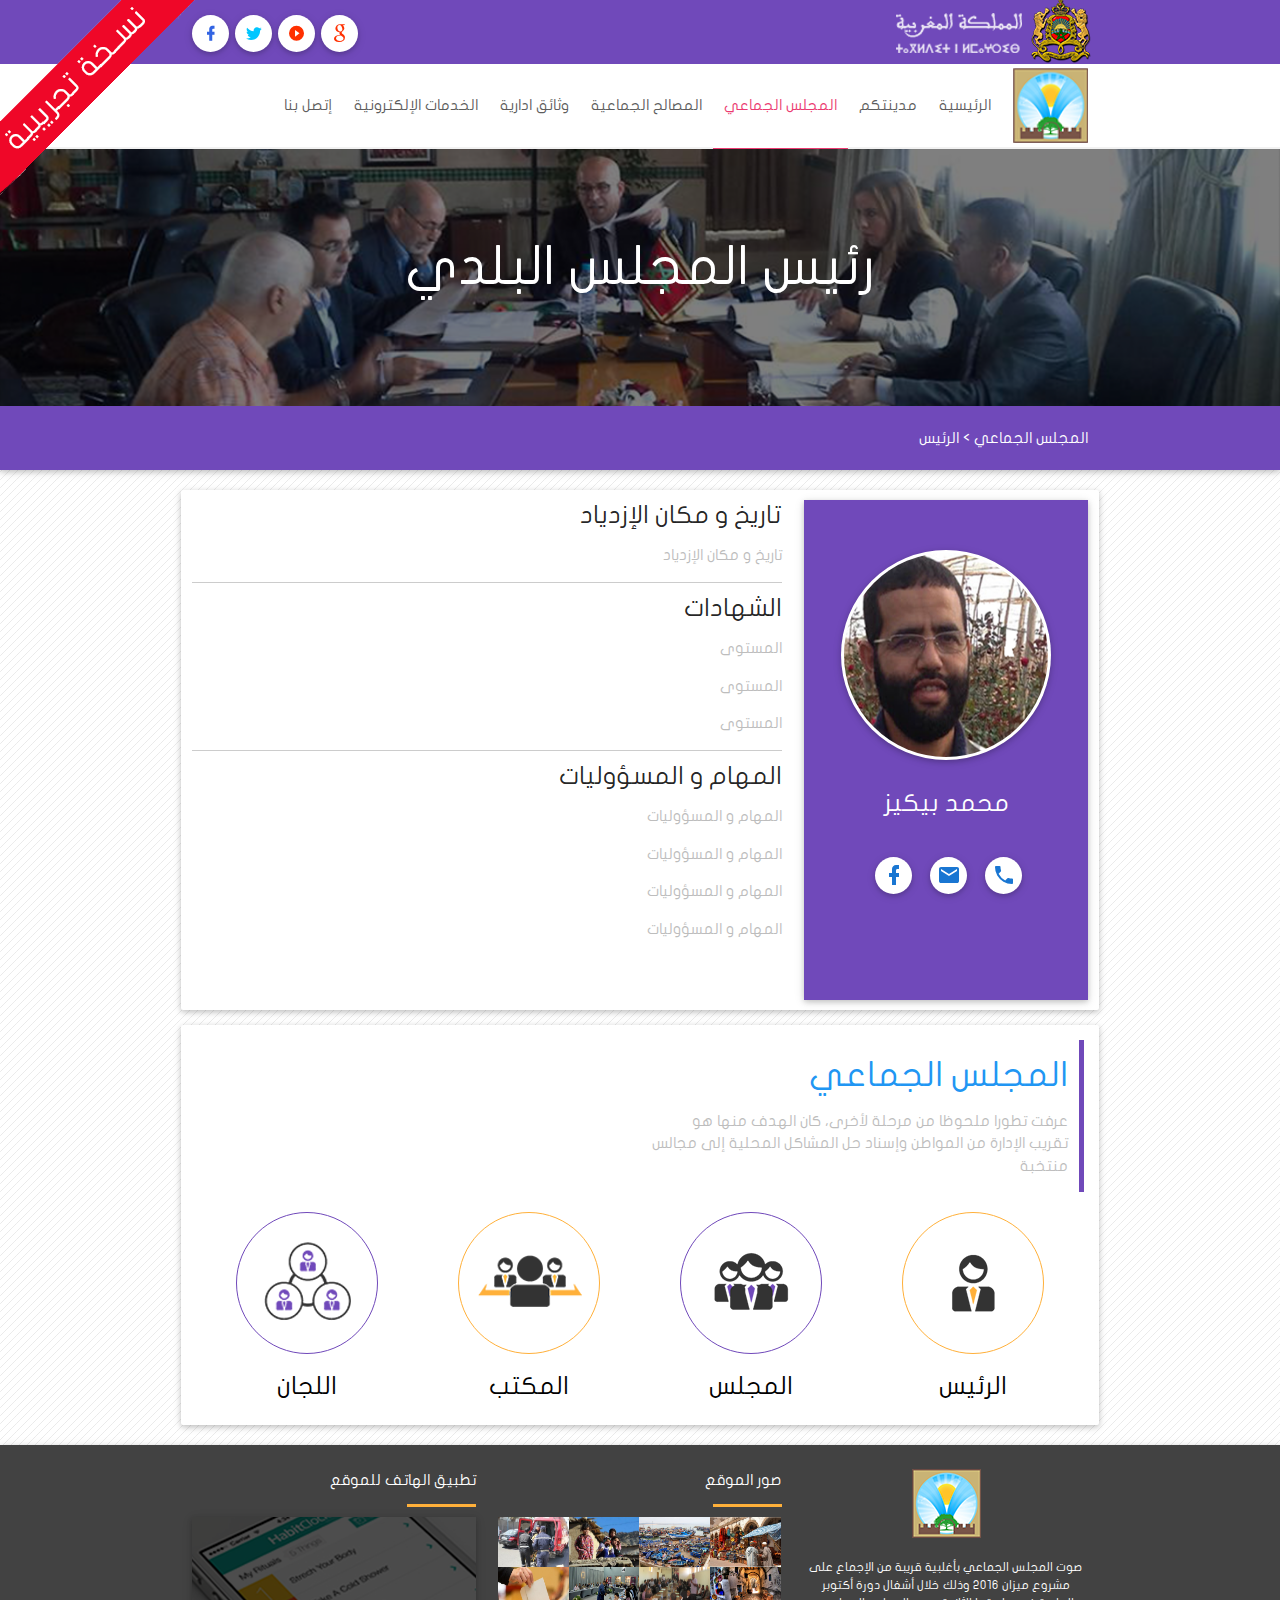
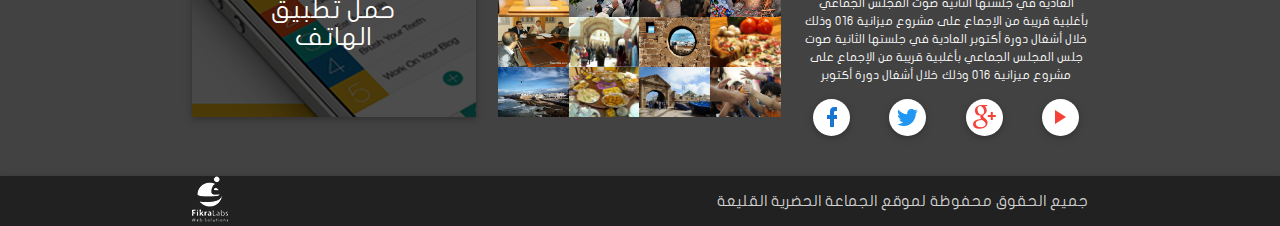
<file: president.html>
<!DOCTYPE html>
<html lang="ar">
  <head>
      <meta charset="utf-8">
      <meta http-equiv="X-UA-Compatible" content="IE=edge">
      <meta name="description" content="رئيس المجلس البلدي"/>
      <meta name="author" content="رئيس المجلس البلدي"/>
      <title>رئيس المجلس البلدي</title>
      <!--Import materialize.css-->
      <link type="text/css" rel="stylesheet" href="css/materialize.min.css"  media="screen,projection"/>
      <link type="text/css" rel="stylesheet" href="css/css/material-design-iconic-font.min.css"  media="screen,projection"/>
      <link href="https://fonts.googleapis.com/icon?family=Material+Icons" rel="stylesheet">
      <link rel="stylesheet" type="text/css" href="css/style.css">
      <link rel="stylesheet" type="text/css" href="css/animsition.min.css">
      <!-- Important Owl stylesheet -->
      <link rel="stylesheet" href="css/owl.carousel.css">
      <!-- Default Theme -->
      <link rel="stylesheet" href="css/owl.theme.css">
      <!--Let browser know website is optimized for mobile-->
      <meta name="viewport" content="width=device-width, initial-scale=1.0"/>
      <link rel="stylesheet" href="https://maxcdn.bootstrapcdn.com/font-awesome/4.5.0/css/font-awesome.min.css">
</head>
<body>
    <!--navbar-->
    <img src="imgs/beta.png" alt="logo" style="position: fixed;top: 0;left: 0;z-index: 9999;" />
    <nav class="gray_bg">
      <div class="nav-wrapper container">
        <a href="#" data-activates="nav-mobile" class="right button-collapse"><i class="material-icons">menu</i></a>
        <div class="right logo_mr hide-on-med-and-down"><img src="imgs/logo_mr.png" alt="logo" /></div>
        <ul class="left hide-on-med-and-down">
          <li>
            <a class="btn-floating waves-effect waves-light indigo"><i class="zmdi zmdi-facebook"></i></a>
          </li>
          <li>
            <a class="btn-floating waves-effect waves-light indigo"><i class="zmdi zmdi-twitter"></i></a>
          </li>
          <li>
            <a class="btn-floating waves-effect waves-light indigo"><i class="zmdi zmdi-play-circle"></i></a>
          </li>
          <li>
            <a class="btn-floating waves-effect waves-light indigo"><i class="zmdi zmdi-google"></i></a>
          </li>
        </ul>
        <ul id="nav-mobile" class="side-nav right">
          <li><a href="index.html" class="logo"><img src="imgs/logo.png" alt="logo" /></a></li>
          <li class="divider"></li>
          <li><a href="index.html">الرئيسية</a></li>
          <li><a href="votre_ville.html">مدينتكم</a></li>
          <li class="no-padding active">
            <ul class="collapsible collapsible-accordion">
              <li>
                <a class="collapsible-header waves-effect waves-light active" href="#!">المجلس الجماعي</a>
                <div class="collapsible-body">
                  <ul class="right_margin">
                    <li><a href="conseil_municipal.html">المجلس البلدي</a></li>
                    <li><a href="cy_conseil.html">دورات المجلس</a></li>
                    <li><a href="president.html"  class="active">الرئيس</a></li>
                    <li><a href="bureau.html">المكتب</a></li>
                    <li><a href="comites.html">اللجان</a></li>
                  </ul>
                </div>
              </li>
            </ul>
          </li>
          <li><a href="interets_co.html">المصالح الجماعية</a></li>
          <li><a href="documents_administratifs.html">وثائق ادارية </a></li>
          <li><a href="les_services_electroniques.html">الخدمات الإلكترونية</a></li>
          <li><a href="contact.html">إتصل بنا</a></li>
          <ul class="r_u">
            <li>
              <a class="btn-floating waves-effect waves-light indigo"><i class="zmdi zmdi-facebook"></i></a>
            </li>
            <li>
              <a class="btn-floating waves-effect waves-light indigo"><i class="zmdi zmdi-twitter"></i></a>
            </li>
            <li>
              <a class="btn-floating waves-effect waves-light indigo"><i class="zmdi zmdi-play-circle"></i></a>
            </li>
            <li>
              <a class="btn-floating waves-effect waves-light indigo"><i class="zmdi zmdi-google"></i></a>
            </li>
          </ul>    
        </ul>
      </div>
    </nav>
    <nav class="second_nav indigo hide-on-med-and-down" style="height: 85px" >
      <div class="nav-wrapper container">
        <ul id="nav-mobile" class="right nav-mobile">
          <li><a href="contact.html">إتصل بنا</a></li>   
          <li><a href="les_services_electroniques.html">الخدمات الإلكترونية</a></li>
          <li><a href="documents_administratifs.html">وثائق ادارية </a></li>
          <li><a href="interets_co.html">المصالح الجماعية</a></li>
          <li class="active"><a href="#!" class="dropdown-button active" data-activates="dropdown2">المجلس الجماعي </a></li>
          <li><a href="votre_ville.html">مدينتكم</a></li>
          <li><a href="index.html">الرئيسية</a></li>
          <li><a href="index.html" class="logo"><img src="imgs/logo.png" alt="logo" width="75px" title="الجماعة الحضرية القليعة" /></a></li>
        </ul>
      </div>
    </nav><!--/navbar-->
    <table id="dropdown1" class="dropdown-content sous_menu gray_bg">
      <tbody>
        <tr>
          <td><a href="conseil_municipal.html">المجلس البلدي</a></td>
          <td><a href="cy_conseil.html">دورات المجلس</a></td>
          <td><a href="president.html" class="active">الرئيس</a></td>
          <td><a href="bureau.html">المكتب</a></td>
          <td><a href="comites.html">اللجان</a></td>
        </tr>
      </tbody>
    </table>
    <table id="dropdown2" class="dropdown-content sous_menu gray_bg">
      <tbody>
        <tr>
          <td><a href="conseil_municipal.html">المجلس البلدي</a></td>
          <td><a href="cy_conseil.html">دورات المجلس</a></td>
          <td><a href="president.html" class="active">الرئيس</a></td>
          <td><a href="bureau.html">المكتب</a></td>
          <td><a href="comites.html">اللجان</a></td>
        </tr>
      </tbody>
    </table>
    <!--navbar fixed-->
    <nav class="second_nav indigo hide-on-med-and-down fix_nav">
      <div class="nav-wrapper container">
        <ul id="nav-mobile" class="right">
          <li><a href="contact.html">إتصل بنا</a></li>          
          <li><a href="les_services_electroniques.html">الخدمات الإلكترونية</a></li>
          <li><a href="documents_administratifs.html">وثائق ادارية </a></li>
          <li><a href="interets_co.html">المصالح الجماعية</a></li>
          <li class="active"><a href="#!" class="dropdown-button active" data-activates="dropdown1">المجلس الجماعي </a></li>
          <li><a href="votre_ville.html">مدينتكم</a></li>
          <li><a href="index.html">الرئيسية</a></li>
          <li><a href="index.html" class="logo"><img src="imgs/logo.png" alt="logo" title="الجماعة الحضرية للناظور" /></a></li>
        </ul>
      </div>
    </nav><!--/navbar fixed-->
    <!-- slide -->
    <div class="header_bg">
      <div class="slider">
        <ul class="slides" id="slides">
          <li>
            <img src="imgs/header_back1.png" alt="slide image"> <!-- random image -->
            <div class="container">
              <div class="caption" >
                <div class="center">
                  <h2>رئيس المجلس البلدي</h2>
                </div>
              </div>
            </div>
           </li>
        </ul>
      </div>
    </div><!-- / slide -->
    <nav class="blue title_president">
      <div class="nav-wrapper container">
        <ul class="right">
          <li class="no_hover">الرئيس</li>
          <li class="no_hover">&nbsp;<&nbsp;</li>
          <li class="no_hover">المجلس الجماعي</li>
        </ul>
      </div>
    </nav>
    <!--President-->  
    <div class="container">  
      <div class="row z-depth-1 card">
        <!--Photo of president-->
        <aside class="col s12 m12 l4 offset-8 right">    
          <center class="president blue z-depth-1">
            <img src="imgs/photo-of-president.png"  class="z-depth-1 circle responsive-img" id="photo_of_president" alt="president's_photo" />
            <h5 class="center white-text">محمد بيكيز</h5>
            <ul>
              <div class="row center">
                <div class="col s4">
                  <a class="btn-floating waves-effect waves-light white  first"><i class="blue-text text-darken-2 zmdi zmdi-facebook"></i></a>
                </div>
                <div class="col s4">
                  <a class="btn-floating waves-effect waves-light white"><i class="blue-text text-darken-2 zmdi zmdi-email"></i></a>
                </div>
                <div class="col s4">
                  <a class="btn-floating waves-effect waves-light white"><i class="blue-text text-darken-2 zmdi zmdi-phone"></i></a>
                </div>
              </div>                                    
            </ul>
          </center>
        </aside><!--/Photo of president-->                 
        <div class="col s12 m12 l8">
        <!--lieu et date de naissance-->
        <div class="about_president">
          <h5>تاريخ و مكان الإزدياد</h5>
          <p class="grey-text text-lighten-1">تاريخ و مكان الإزدياد</p>
        </div><!--/lieu et date de naissance-->
        <!--certificats-->
        <div class="for_borders about_president">
          <h5>الشهادات</h5>
          <p class="grey-text text-lighten-1">المستوى</p>
          <p class="grey-text text-lighten-1">المستوى</p>
          <p class="grey-text text-lighten-1">المستوى</p>
        </div><!--/certificats-->
        <!--Tâches et responsabilités-->
        <div class="about_president">
          <h5>المهام و المسؤوليات</h5>
          <p class="grey-text text-lighten-1">المهام و المسؤوليات</p>
          <p class="grey-text text-lighten-1">المهام و المسؤوليات</p>
          <p class="grey-text text-lighten-1">المهام و المسؤوليات</p>    
          <p class="grey-text text-lighten-1">المهام و المسؤوليات</p>
        </div>
        <!--/Tâches et responsabilités-->
        </div>  
      </div>
    </div><!--/President-->  
    <!--Conseil collective-->
    <div class="container">
      <div class="row z-depth-1 city_hall card">
        <div class="col s12 m12 l6 offset-l6 title_city_hall">
          <h4 class="blue-text">المجلس الجماعي</h4>
          <p class="grey-text text-lighten-1">عرفت تطورا ملحوظا من مرحلة لأخرى، كان الهدف منها هو تقريب الإدارة من المواطن وإسناد حل المشاكل المحلية إلى مجالس منتخبة</p>
        </div>
        <div class="col s12 m6 l3 center blue_border">
          <a href="comites.html" class="black-text darken-4"><img src="imgs/Committees1.png" class="circle responsive-img" alt="photo">
          <h5>اللجان</h5>  </a>
        </div> 
        <div class="col s12 m6 l3  center pink_border">
          <a href="bureau.html" class="black-text darken-4"><img src="imgs/office1.png" class="circle responsive-img" alt="photo">
          <h5>المكتب</h5></a>
        </div>                        
        <div class="col s12 m6 l3 center blue_border">
          <a href="conseil_municipal.html" class="black-text darken-4"><img src="imgs/Conseil1.png" class="circle responsive-img" alt="photo">
          <h5>المجلس</h5></a>
        </div>
        <div class="col s12 m6 l3 center pink_border">
          <a href="president.html" class="black-text darken-4"><img src="imgs/president1.png" class="circle responsive-img" alt="photo">
          <h5>الرئيس</h5></a>
        </div>                  
      </div>        
    </div><!--/Conseil collective-->
    <!--FOOTER-->
    <footer class="page-footer grey darken-3 z-depth-1">
      <div class="container">
        <div class="row">
          <!--Application-->
          <div class="col s12 m12 l4">
            <h6 class="white-text titles_at_footer">تطبيق الهاتف للموقع</h6>
            <span class="title_lign pink " ></span>
            <div style="clear: both;"></div>
            <div class="slider" id="app_photo">
              <ul class="slides z-depth-1" id="app_photo">
                <li>
                <img src="imgs/app-site1.png" alt=""> <!-- random image -->
                <div class="caption center-align">
                <a href=""><h5>حمل تطبيق الهاتف</h5></a>
                </div>
                </li>
              </ul>      
            </div>
          </div><!--/Application-->  
          <!--Gallery-->  
          <div class="col s12 m12 l4 ">
            <h6 class="white-text titles_at_footer">صور الموقع</h6>
              <span class="title_lign pink " ></span>
              <div style="clear: both;"></div>
              <div class="center galleris">      
                <div class="gallery">
                  <img class="materialboxed" alt="photo" src="imgs/timthumb.jpg">
                  <img class="materialboxed" alt="photo" src="imgs/TIFL.jpg">
                  <img class="materialboxed" alt="photo" src="imgs/essaouira-harbour.jpg">
                  <img class="materialboxed" alt="photo" src="imgs/souira.jpg">
                  <div class="clear"></div>
                </div>
                <div class="gallery">
                  <img class="materialboxed" alt="photo" src="imgs/photo5.jpg">
                  <img class="materialboxed" alt="photo" src="imgs/photo6.jpg">
                  <img class="materialboxed"  alt="photo" src="imgs/photo7.JPG">
                  <img class="materialboxed" alt="photo" src="imgs/photo8.jpg">
                  <div class="clear"></div>
                </div>      
                <div class="gallery">
                  <img class="materialboxed" alt="photo" src="imgs/photo9.png">
                  <img class="materialboxed" alt="photo" src="imgs/photo10.jpg">
                  <img class="materialboxed" alt="photo" src="imgs/photo11.jpg">
                  <img class="materialboxed" alt="photo" src="imgs/photo12.jpg">
                  <div class="clear"></div>
                </div>
                <div class="gallery">
                  <img class="materialboxed" alt="photo" src="imgs/photo13.jpg">
                  <img class="materialboxed" alt="photo" src="imgs/photo14.jpg">
                  <img class="materialboxed" alt="photo" src="imgs/photo15.jpg">
                  <img class="materialboxed" alt="photo" src="imgs/photo16.jpg">
                  <div class="clear"></div>
                </div> 
          </div>                                                                 
          </div>  <!--/Gallery-->  
            <!--About Municipal-->
            <div class="col s12 m12 l4 about_municipal">
              <div class="center"><a href="index.html" class="logo"><img src="imgs/logo2.png" alt="logo"></a>
              </div>
              <p class="white-text">صوت المجلس الجماعي بأغلبية قريبة من الإجماع على مشروع ميزان 2016 وذلك خلال أشغال دورة أكتوبر العادية  في جلستها الثانية صوت المجلس الجماعي بأغلبية قريبة من الإجماع على مشروع ميزانية 016 وذلك خلال أشغال دورة أكتوبر العادية  في جلستها الثانية صوت جلس المجلس الجماعي بأغلبية قريبة من الإجماع على مشروع ميزانية 016 وذلك خلال أشغال دورة أكتوبر  </p>
              <ul>
                <div class="row center">
                  <div class="col s3">
                    <a class="btn-floating waves-effect waves-light white  first"><i class="blue-text text-darken-2 zmdi zmdi-facebook"></i></a>
                  </div>
                  <div class="col s3">
                    <a class="btn-floating waves-effect waves-light white"><i class="blue-text lighten-2-text zmdi zmdi-twitter"></i></a>
                  </div>
                  <div class="col s3">
                    <a class="btn-floating waves-effect waves-light white"><i class="red-text zmdi zmdi-google-plus"></i></a>
                  </div>
                  <div class="col s3">
                    <a class="btn-floating waves-effect waves-light white"><i class="red-text zmdi zmdi-play"></i></a>
                  </div>
                </div>
              </ul>
            </div>
        </div>
      </div>     
      <div class="footer-copyright grey darken-4 z-depth-1">
        <div class="container">
          <div class="row">
            <div class="col l4 m6 s6" id="logofikra">
              <a href="http://fikralabs.com/" class="left"><img src="imgs/fikralogo.png" alt="fikralogo" title="fikra labs"></a>
            </div>
            <div class="col l8 m6 s6 hide-on-med-and-down">
             جميع الحقوق محفوظة لموقع الجماعة الحضرية القليعة
            </div>
          </div>
        </div> 
      </div> 
    </footer><!--/FOOTER-->     
    <!--script-->
    <script type="text/javascript" src="js/jquery.js"></script>
    <script type="text/javascript" src="js/owl.carousel.js"></script>
    <script type="text/javascript" src="js/script.js"></script>
    <script type="text/javascript" src="js/materialize.min.js"></script>
    <script type="text/javascript" src="js/jquery.animsition.min.js"></script>
</body>
</html>
</file>
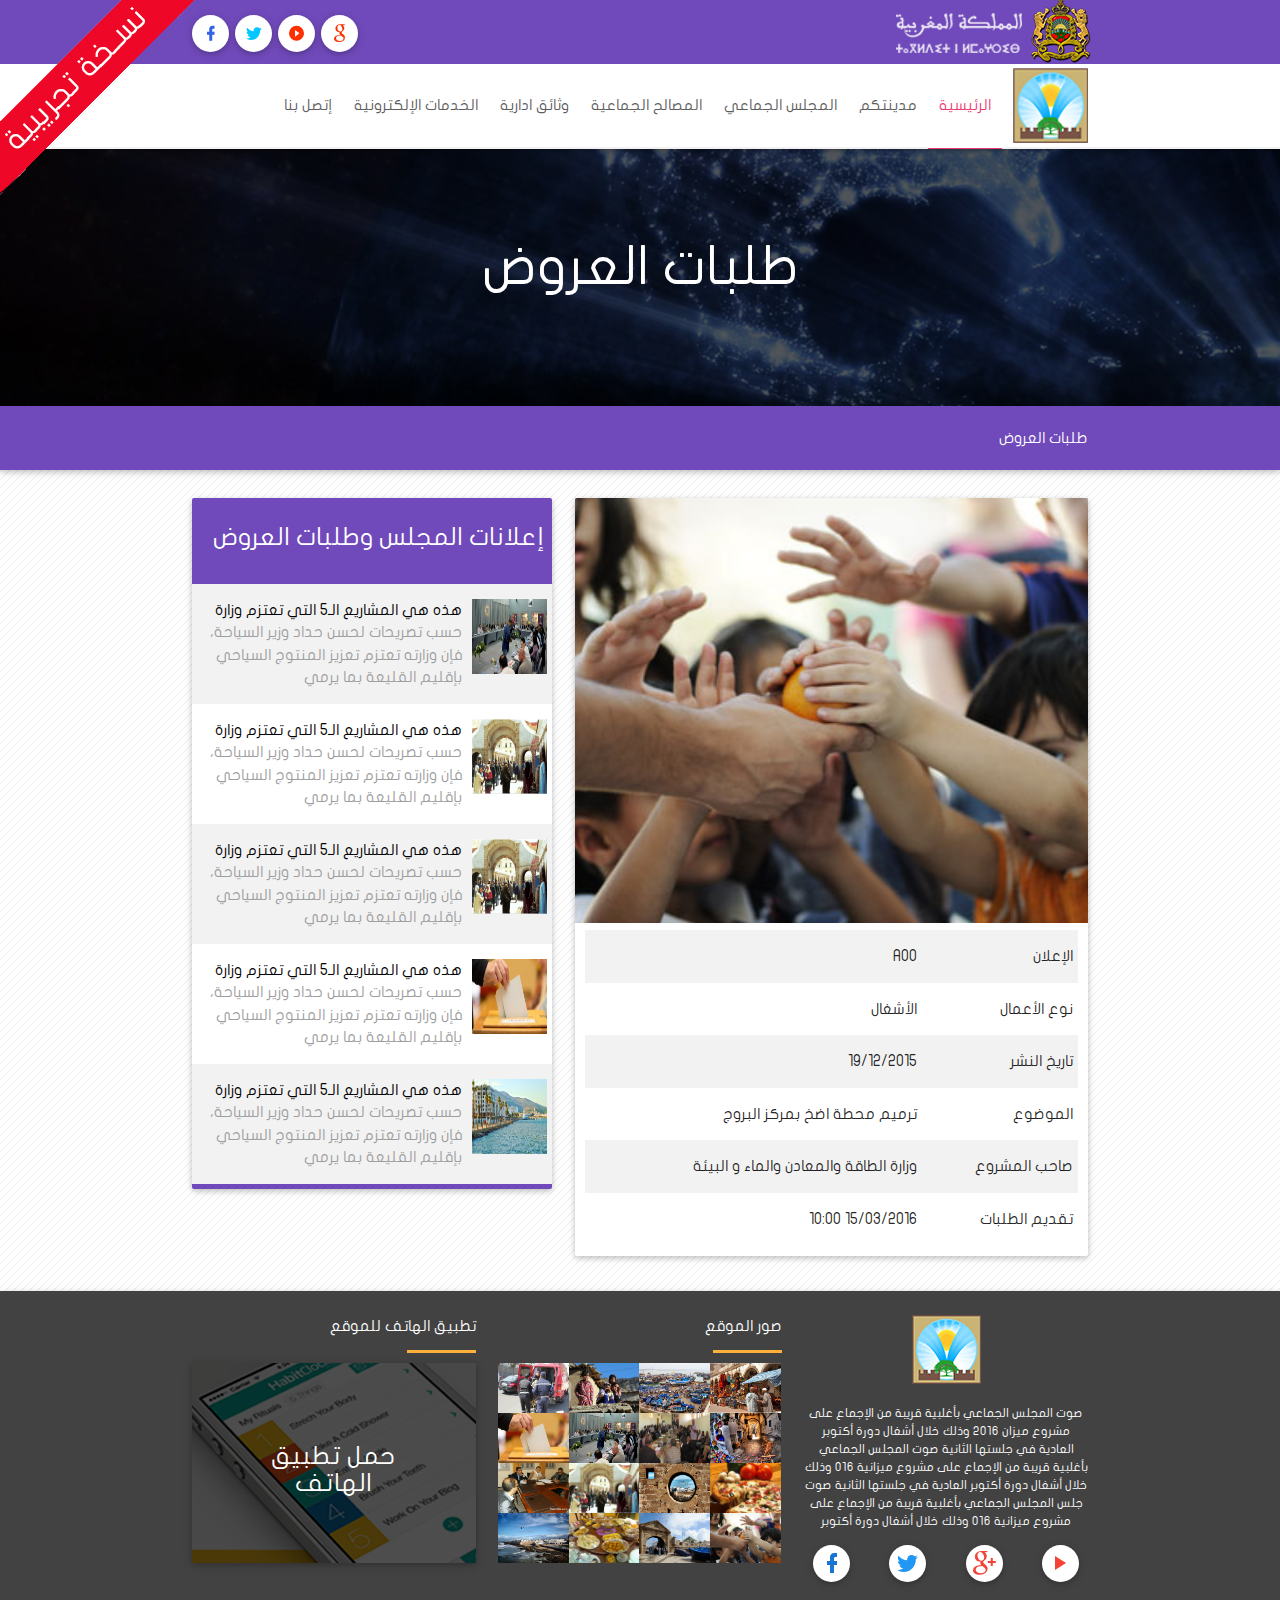
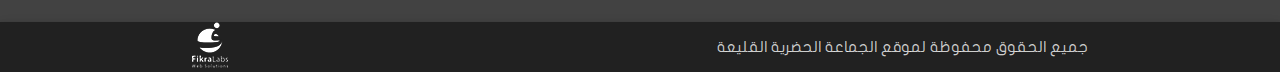
<file: rfp.html>
<!DOCTYPE html>
<html lang="ar">
  <head>
    <meta charset="utf-8">
    <meta http-equiv="X-UA-Compatible" content="IE=edge">
    <meta name="description" content="طلبات العروض"/>
    <meta name="author" content="طلبات العروض"/>
    <title>طلبات العروض</title>
    <!--Import materialize.css-->
    <link type="text/css" rel="stylesheet" href="css/materialize.min.css"  media="screen,projection"/>
    <link type="text/css" rel="stylesheet" href="css/css/material-design-iconic-font.min.css"  media="screen,projection"/>
    <link href="https://fonts.googleapis.com/icon?family=Material+Icons" rel="stylesheet">
    <link rel="stylesheet" type="text/css" href="css/style.css">
    <link rel="stylesheet" type="text/css" href="css/animsition.min.css">
    <!-- Important Owl stylesheet -->
    <link rel="stylesheet" href="css/owl.carousel.css">
    <!-- Default Theme -->
    <link rel="stylesheet" href="css/owl.theme.css">
    <!--Let browser know website is optimized for mobile-->
    <meta name="viewport" content="width=device-width, initial-scale=1.0"/>
    <div id="fb-root"></div>
</head>
<body>
    <!--navbar-->
        <!--navbar-->
    <img src="imgs/beta.png" alt="logo" style="position: fixed;top: 0;left: 0;z-index: 9999;" />
    <nav class="gray_bg">
      <div class="nav-wrapper container">
        <a href="#" data-activates="nav-mobile" class="right button-collapse"><i class="material-icons">menu</i></a>
        <div class="right logo_mr hide-on-med-and-down"><img src="imgs/logo_mr.png" alt="logo" /></div>
        <ul class="left hide-on-med-and-down">
          <li>
            <a class="btn-floating waves-effect waves-light indigo"><i class="zmdi zmdi-facebook"></i></a>
          </li>
          <li>
            <a class="btn-floating waves-effect waves-light indigo"><i class="zmdi zmdi-twitter"></i></a>
          </li>
          <li>
            <a class="btn-floating waves-effect waves-light indigo"><i class="zmdi zmdi-play-circle"></i></a>
          </li>
          <li>
            <a class="btn-floating waves-effect waves-light indigo"><i class="zmdi zmdi-google"></i></a>
          </li>
        </ul>
        <ul id="nav-mobile" class="side-nav right">
          <li><a href="index.html" class="logo"><img src="imgs/logo.png" alt="logo" /></a></li>
          <li class="divider"></li>
          <li class="active"><a href="index.html" class="active">الرئيسية</a></li>
          <li><a href="votre_ville.html">مدينتكم</a></li>
          <li class="no-padding">
            <ul class="collapsible collapsible-accordion">
              <li>
                <a class="collapsible-header waves-effect waves-light" href="#!">المجلس الجماعي</a>
                <div class="collapsible-body">
                  <ul class="right_margin">
                    <li><a href="conseil_municipal.html">المجلس البلدي</a></li>
                    <li><a href="cy_conseil.html">دورات المجلس</a></li>
                    <li><a href="president.html">الرئيس</a></li>
                    <li><a href="bureau.html">المكتب</a></li>
                    <li><a href="comites.html">اللجان</a></li>
                  </ul>
                </div>
              </li>
            </ul>
          </li>
          <li><a href="interets_co.html">المصالح الجماعية</a></li>
          <li><a href="documents_administratifs.html">وثائق ادارية </a></li>
          <li><a href="les_services_electroniques.html">الخدمات الإلكترونية</a></li>
          <li><a href="contact.html">إتصل بنا</a></li>
          <ul class="r_u">
            <li>
              <a class="btn-floating waves-effect waves-light indigo"><i class="zmdi zmdi-facebook"></i></a>
            </li>
            <li>
              <a class="btn-floating waves-effect waves-light indigo"><i class="zmdi zmdi-twitter"></i></a>
            </li>
            <li>
              <a class="btn-floating waves-effect waves-light indigo"><i class="zmdi zmdi-play-circle"></i></a>
            </li>
            <li>
              <a class="btn-floating waves-effect waves-light indigo"><i class="zmdi zmdi-google"></i></a>
            </li>
          </ul>    
        </ul>
      </div>
    </nav>
    <nav class="second_nav indigo hide-on-med-and-down" style="height: 85px" >
      <div class="nav-wrapper container">
        <ul id="nav-mobile" class="right nav-mobile">
          <li><a href="contact.html">إتصل بنا</a></li>   
          <li><a href="les_services_electroniques.html">الخدمات الإلكترونية</a></li>
          <li><a href="documents_administratifs.html">وثائق ادارية </a></li>
          <li><a href="interets_co.html">المصالح الجماعية</a></li>
          <li><a href="#!" class="dropdown-button" data-activates="dropdown2">المجلس الجماعي </a></li>
          <li><a href="votre_ville.html">مدينتكم</a></li>
          <li class="active"><a href="index.html" class="active">الرئيسية</a></li>
          <li><a href="index.html" class="logo"><img src="imgs/logo.png" alt="logo" width="75px" title="الجماعة الحضرية القليعة" /></a></li>
        </ul>
      </div>
    </nav><!--/navbar-->
    <table id="dropdown1" class="dropdown-content sous_menu gray_bg">
      <tbody>
        <tr>
          <td><a href="conseil_municipal.html">المجلس البلدي</a></td>
          <td><a href="cy_conseil.html">دورات المجلس</a></td>
          <td><a href="president.html">الرئيس</a></td>
          <td><a href="bureau.html">المكتب</a></td>
          <td><a href="comites.html">اللجان</a></td>
        </tr>
      </tbody>
    </table>
    <table id="dropdown2" class="dropdown-content sous_menu gray_bg">
      <tbody>
        <tr>
          <td><a href="conseil_municipal.html">المجلس البلدي</a></td>
          <td><a href="cy_conseil.html">دورات المجلس</a></td>
          <td><a href="president.html">الرئيس</a></td>
          <td><a href="bureau.html">المكتب</a></td>
          <td><a href="comites.html">اللجان</a></td>
        </tr>
      </tbody>
    </table>
    <!--navbar fixed-->
    <nav class="second_nav indigo hide-on-med-and-down fix_nav">
      <div class="nav-wrapper container">
        <ul id="nav-mobile" class="right">
          <li><a href="contact.html">إتصل بنا</a></li>          
          <li><a href="les_services_electroniques.html">الخدمات الإلكترونية</a></li>
          <li><a href="documents_administratifs.html">وثائق ادارية </a></li>
          <li><a href="interets_co.html">المصالح الجماعية</a></li>
          <li><a href="#!" class="dropdown-button" data-activates="dropdown1">المجلس الجماعي </a></li>
          <li><a href="votre_ville.html">مدينتكم</a></li>
          <li class="active"><a href="index.html" class="active">الرئيسية</a></li>
          <li><a href="index.html" class="logo"><img src="imgs/logo.png" alt="logo" title="الجماعة الحضرية للناظور" /></a></li>
        </ul>
      </div>
    </nav><!--/navbar fixed-->
    <!-- slide -->
    <div class="header_bg">
        <div class="slider">
            <ul class="slides" id="slides">
                <li>
                    <img src="imgs/header_back3.png" alt="slide image"> <!-- random image -->
                    <div class="container">
                        <div class="caption" >
                            <div class="center">
                                <h2>طلبات العروض</h2>
                            </div>
                        </div>
                    </div>
                </li>
            </ul>
        </div>
    </div><!-- / slide -->
    <nav class="blue title_president">
        <div class="nav-wrapper container">
            <ul class="right">
                <li class="no_hover">طلبات العروض</li>
            </ul>
        </div>
    </nav>
     <!--article news-->
    <div class="article_news">
		  <!--content-->
      <div class="container ">
        <div class="row">
          <div class="col s12 m12 l7 right">
            <!-- content article -->
              <div class=" card">
                <div class="slider">
                  <ul class="slides">
                    <li>
                      <a href="#!">
                        <img src="imgs/photo16.jpg" alt="slide image"> <!-- random image -->
                      </a>
                    </li>
                  </ul>
                </div><br>
                <div class="parag">
                 <table class="striped">
                    <tr>
                      <td data-field="id">A00</td>
                      <td data-field="name">الإعلان</td>
                    </tr>
                    <tr>
                      <td>الأشغال</td>
                      <td>نوع الأعمال </td>
                    </tr>
                    <tr>
                      <td>19/12/2015</td>
                      <td>تاريخ النشر</td>
                    </tr>
                    <tr>
                      <td>ترميم محطة اضخ بمركز البروج</td>
                      <td>الموضوع</td>
                    </tr>
                    <tr>
                      <td>وزارة الطاقة والمعادن والماء و البيئة</td>
                      <td>صاحب المشروع</td>
                    </tr>
                    <tr>
                      <td>10:00 15/03/2016</td>
                      <td>تقديم الطلبات</td>
                    </tr>
                  </table>
                </div>
              </div>
          </div>
          <!-- rfp -->
          <div class="col s12 m12 l5">
            <!-- news declarations -->
            <div class="news-declarations">
              <div class="row">
                <div class="col s12">
                  <div class="card">
                    <div class="courback blue">
                      <h5>إعلانات المجلس وطلبات العروض</h5>
                    </div>
                    <table class="striped">
                      <tbody>
                        <tr>
                          <td>
                            <a href="rfp.html" class="black-text darken-4">
                              <div class="square right">
                                <img src="imgs/photo6.jpg" alt="apres bac" class="z-depth-1">
                              </div>
                              <div class="news_t_p">
                                <span class="title">هذه هي المشاريع الـ5 التي تعتزم وزارة</span>
                                <p class="grey-text text-darken-5">حسب تصريحات لحسن حداد وزير السياحة، فإن وزارته
                                  تعتزم تعزيز المنتوج السياحي بإقليم القليعة بما يرمي
                                </p>
                              </div>
                            </a>
                          </td>
                        </tr>
                        <tr>
                          <td>
                            <a href="rfp.html" class="black-text darken-4">
                              <div class="square right">
                                <img src="imgs/photo10.jpg" alt="apres bac" class="z-depth-1">
                              </div>
                              <div class="news_t_p">
                                <span class="title">هذه هي المشاريع الـ5 التي تعتزم وزارة</span>
                                <p class="grey-text text-darken-5">حسب تصريحات لحسن حداد وزير السياحة، فإن وزارته
                                  تعتزم تعزيز المنتوج السياحي بإقليم القليعة بما يرمي
                                </p>
                              </div>
                            </a>
                          </td>
                        </tr>
                        <tr>
                          <td>
                            <a href="rfp.html" class="black-text darken-4">
                              <div class="square right">
                                <img src="imgs/photo10.jpg" alt="apres bac" class="z-depth-1">
                              </div>
                              <div class="news_t_p">
                                <span class="title">هذه هي المشاريع الـ5 التي تعتزم وزارة</span>
                                <p class="grey-text text-darken-5">حسب تصريحات لحسن حداد وزير السياحة، فإن وزارته
                                  تعتزم تعزيز المنتوج السياحي بإقليم القليعة بما يرمي
                                </p>
                              </div>
                            </a>
                          </td>
                        </tr>
                        <tr>
                          <td>
                            <a href="rfp.html" class="black-text darken-4">
                              <div class="square right">
                                <img src="imgs/photo5.jpg" alt="apres bac" class="z-depth-1">
                              </div>
                              <div class="news_t_p">
                                <span class="title">هذه هي المشاريع الـ5 التي تعتزم وزارة</span>
                                <p class="grey-text text-darken-5">حسب تصريحات لحسن حداد وزير السياحة، فإن وزارته
                                  تعتزم تعزيز المنتوج السياحي بإقليم القليعة بما يرمي
                                </p>
                              </div>
                            </a>
                          </td>
                        </tr>
                        <tr>
                          <td>
                            <a href="rfp.html" class="black-text darken-4">
                              <div class="square right">
                                <img src="imgs/img1_news.jpg" alt="apres bac" class="z-depth-1">
                              </div>
                              <div class="news_t_p">
                                <span class="title">هذه هي المشاريع الـ5 التي تعتزم وزارة</span>
                                <p class="grey-text text-darken-5">حسب تصريحات لحسن حداد وزير السياحة، فإن وزارته
                                  تعتزم تعزيز المنتوج السياحي بإقليم القليعة بما يرمي
                                </p>
                              </div>
                            </a>
                          </td>
                        </tr>
                      </tbody>
                    </table>
                  </div>
                </div>
              </div>
            </div><!-- news declarations -->
          </div><!-- / rfp -->
        </div>
      </div><!--/content-->
    </div> <!--/article news-->
    <!--FOOTER-->
    <footer class="page-footer grey darken-3 z-depth-1">
      <div class="container">
        <div class="row">
          <!--Application-->
          <div class="col s12 m12 l4">
            <h6 class="white-text titles_at_footer">تطبيق الهاتف للموقع</h6>
            <span class="title_lign pink " ></span>
            <div style="clear: both;"></div>
            <div class="slider" id="app_photo">
              <ul class="slides z-depth-1" id="app_photo">
                <li>
                <img src="imgs/app-site1.png" alt=""> <!-- random image -->
                <div class="caption center-align">
                <a href=""><h5>حمل تطبيق الهاتف</h5></a>
                </div>
                </li>
              </ul>      
            </div>
          </div><!--/Application-->  
          <!--Gallery-->  
          <div class="col s12 m12 l4 ">
            <h6 class="white-text titles_at_footer">صور الموقع</h6>
              <span class="title_lign pink " ></span>
              <div style="clear: both;"></div>
              <div class="center galleris">      
                <div class="gallery">
                  <img class="materialboxed" alt="photo" src="imgs/timthumb.jpg">
                  <img class="materialboxed" alt="photo" src="imgs/TIFL.jpg">
                  <img class="materialboxed" alt="photo" src="imgs/essaouira-harbour.jpg">
                  <img class="materialboxed" alt="photo" src="imgs/souira.jpg">
                  <div class="clear"></div>
                </div>
                <div class="gallery">
                  <img class="materialboxed" alt="photo" src="imgs/photo5.jpg">
                  <img class="materialboxed" alt="photo" src="imgs/photo6.jpg">
                  <img class="materialboxed"  alt="photo" src="imgs/photo7.JPG">
                  <img class="materialboxed" alt="photo" src="imgs/photo8.jpg">
                  <div class="clear"></div>
                </div>      
                <div class="gallery">
                  <img class="materialboxed" alt="photo" src="imgs/photo9.png">
                  <img class="materialboxed" alt="photo" src="imgs/photo10.jpg">
                  <img class="materialboxed" alt="photo" src="imgs/photo11.jpg">
                  <img class="materialboxed" alt="photo" src="imgs/photo12.jpg">
                  <div class="clear"></div>
                </div>
                <div class="gallery">
                  <img class="materialboxed" alt="photo" src="imgs/photo13.jpg">
                  <img class="materialboxed" alt="photo" src="imgs/photo14.jpg">
                  <img class="materialboxed" alt="photo" src="imgs/photo15.jpg">
                  <img class="materialboxed" alt="photo" src="imgs/photo16.jpg">
                  <div class="clear"></div>
                </div> 
          </div>                                                                 
          </div>  <!--/Gallery-->  
            <!--About Municipal-->
            <div class="col s12 m12 l4 about_municipal">
              <div class="center"><a href="index.html" class="logo"><img src="imgs/logo2.png" alt="logo"></a>
              </div>
              <p class="white-text">صوت المجلس الجماعي بأغلبية قريبة من الإجماع على مشروع ميزان 2016 وذلك خلال أشغال دورة أكتوبر العادية  في جلستها الثانية صوت المجلس الجماعي بأغلبية قريبة من الإجماع على مشروع ميزانية 016 وذلك خلال أشغال دورة أكتوبر العادية  في جلستها الثانية صوت جلس المجلس الجماعي بأغلبية قريبة من الإجماع على مشروع ميزانية 016 وذلك خلال أشغال دورة أكتوبر  </p>
              <ul>
                <div class="row center">
                  <div class="col s3">
                    <a class="btn-floating waves-effect waves-light white  first"><i class="blue-text text-darken-2 zmdi zmdi-facebook"></i></a>
                  </div>
                  <div class="col s3">
                    <a class="btn-floating waves-effect waves-light white"><i class="blue-text lighten-2-text zmdi zmdi-twitter"></i></a>
                  </div>
                  <div class="col s3">
                    <a class="btn-floating waves-effect waves-light white"><i class="red-text zmdi zmdi-google-plus"></i></a>
                  </div>
                  <div class="col s3">
                    <a class="btn-floating waves-effect waves-light white"><i class="red-text zmdi zmdi-play"></i></a>
                  </div>
                </div>
              </ul>
            </div>
        </div>
      </div>     
      <div class="footer-copyright grey darken-4 z-depth-1">
        <div class="container">
          <div class="row">
            <div class="col l4 m6 s6" id="logofikra">
              <a href="http://fikralabs.com/" class="left"><img src="imgs/fikralogo.png" alt="fikralogo" title="fikra labs"></a>
            </div>
            <div class="col l8 m6 s6 hide-on-med-and-down">
              جميع الحقوق محفوظة لموقع الجماعة الحضرية القليعة
            </div>
          </div>
        </div> 
      </div> 
    </footer><!--/FOOTER-->     
    <!--script-->
    <script type="text/javascript" src="js/jquery.js"></script>
    <script type="text/javascript" src="js/owl.carousel.js"></script>
    <script type="text/javascript" src="js/script.js"></script>
    <script type="text/javascript" src="js/materialize.min.js"></script>
    <script type="text/javascript" src="js/jquery.animsition.min.js"></script>
  </body>
</html>
</file>
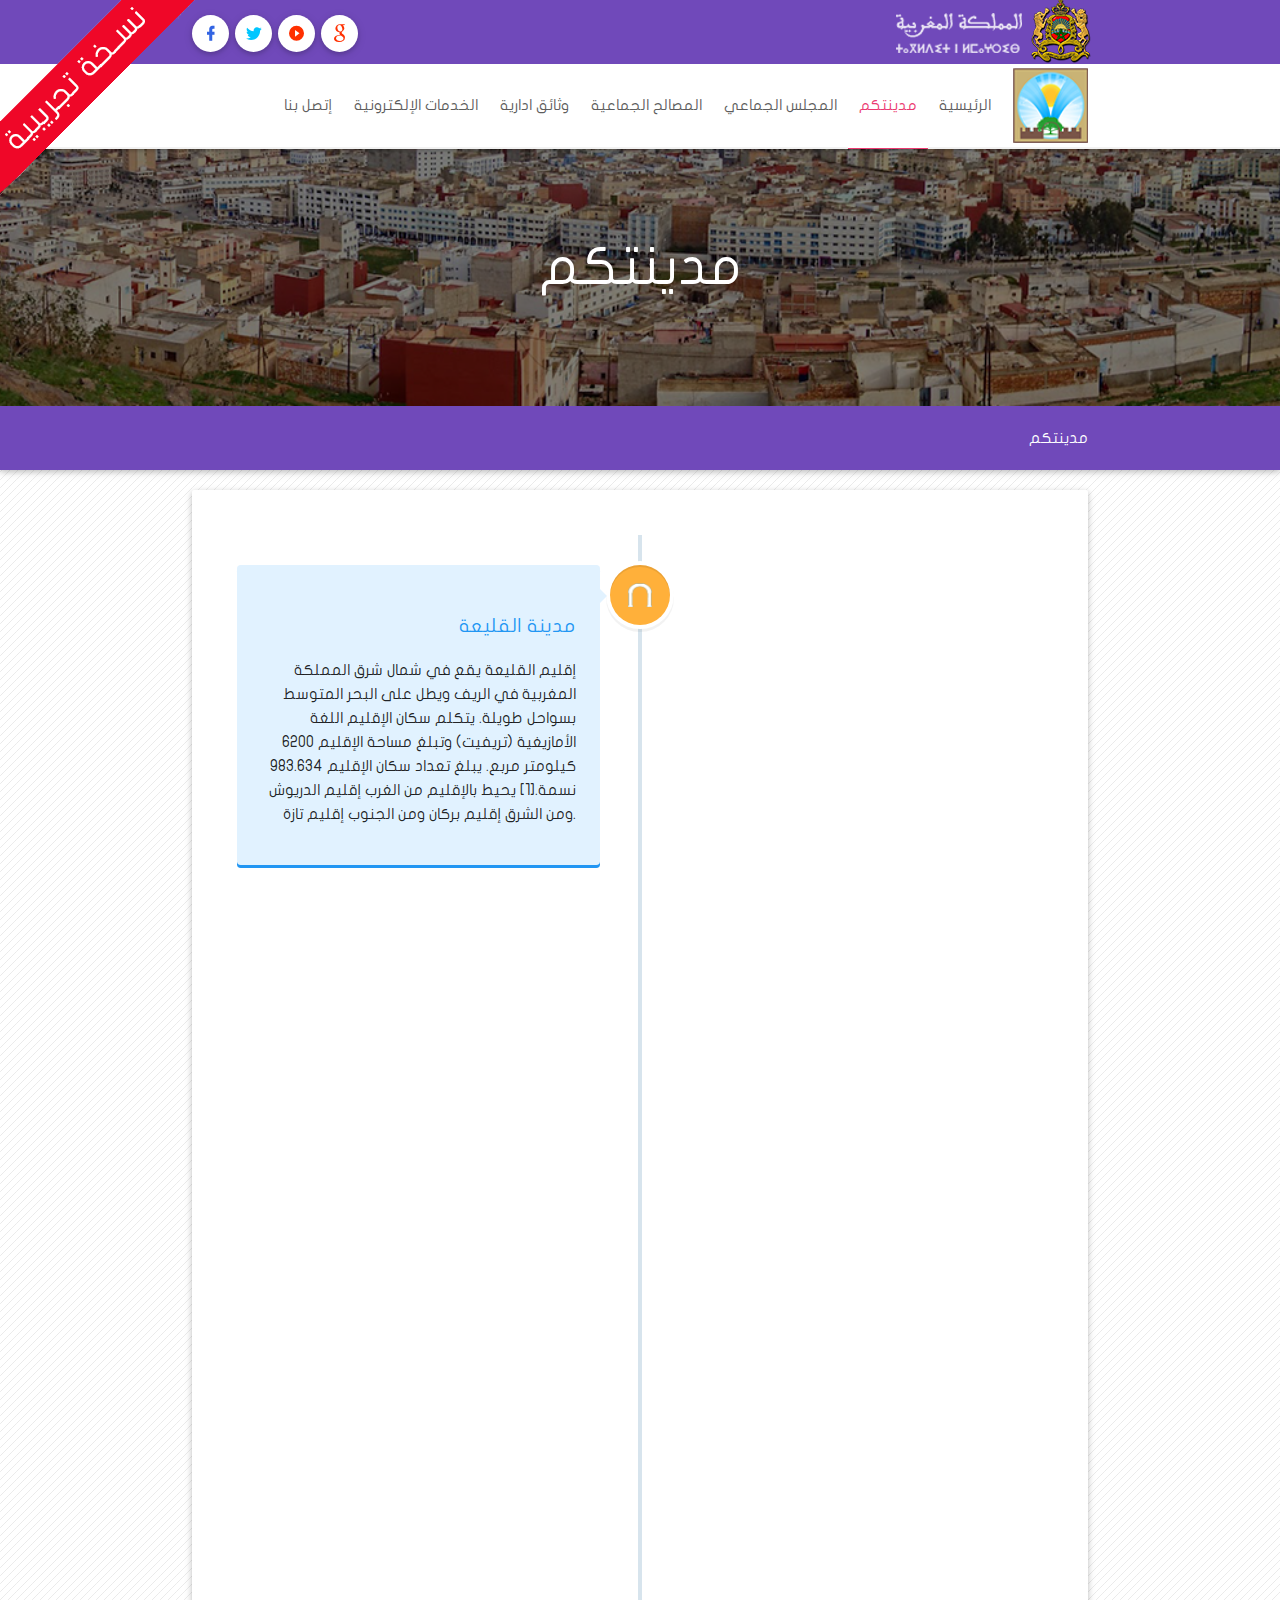
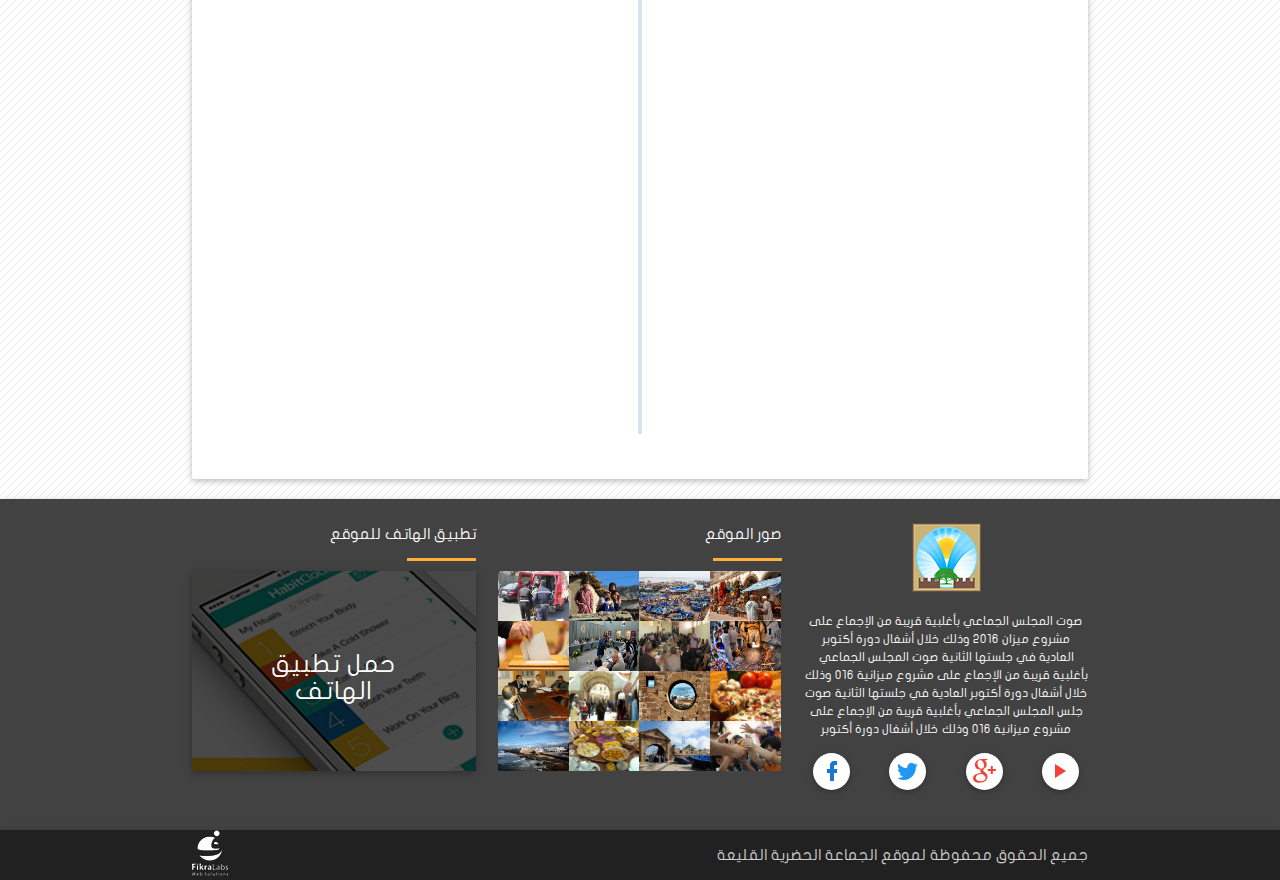
<file: votre_ville.html>
<!DOCTYPE html>
<html lang="ar">
  <head>
    <meta charset="utf-8">
    <meta http-equiv="X-UA-Compatible" content="IE=edge">
    <meta name="description" content="مدينتكم"/>
    <meta name="author" content="مدينتكم"/>
    <title>مدينتكم</title>
    <!--Import materialize.css-->
    <link type="text/css" rel="stylesheet" href="css/materialize.min.css"  media="screen,projection"/>
    <link type="text/css" rel="stylesheet" href="css/css/material-design-iconic-font.min.css"  media="screen,projection"/>
    <link href="https://fonts.googleapis.com/icon?family=Material+Icons" rel="stylesheet">
    <link rel="stylesheet" type="text/css" href="css/style.css">
    <link rel="stylesheet" type="text/css" href="css/animsition.min.css">
    <!-- Important Owl stylesheet -->
    <link rel="stylesheet" href="css/owl.carousel.css">
    <!-- Default Theme -->
    <script src="http://ajax.googleapis.com/ajax/libs/jquery/1.11.0/jquery.min.js"></script>
    <link rel="stylesheet" href="css/owl.theme.css">
    <!--Let browser know website is optimized for mobile-->
    <meta name="viewport" content="width=device-width, initial-scale=1.0"/>
    <link rel="stylesheet" href="https://maxcdn.bootstrapcdn.com/font-awesome/4.5.0/css/font-awesome.min.css">
  </head>
<body>
  <!--navbar-->
      <!--navbar-->
    <img src="imgs/beta.png" alt="logo" style="position: fixed;top: 0;left: 0;z-index: 9999;" />
    <nav class="gray_bg">
      <div class="nav-wrapper container">
        <a href="#" data-activates="nav-mobile" class="right button-collapse"><i class="material-icons">menu</i></a>
        <div class="right logo_mr hide-on-med-and-down"><img src="imgs/logo_mr.png" alt="logo" /></div>
        <ul class="left hide-on-med-and-down">
          <li>
            <a class="btn-floating waves-effect waves-light indigo"><i class="zmdi zmdi-facebook"></i></a>
          </li>
          <li>
            <a class="btn-floating waves-effect waves-light indigo"><i class="zmdi zmdi-twitter"></i></a>
          </li>
          <li>
            <a class="btn-floating waves-effect waves-light indigo"><i class="zmdi zmdi-play-circle"></i></a>
          </li>
          <li>
            <a class="btn-floating waves-effect waves-light indigo"><i class="zmdi zmdi-google"></i></a>
          </li>
        </ul>
        <ul id="nav-mobile" class="side-nav right">
          <li><a href="index.html" class="logo"><img src="imgs/logo.png" alt="logo" /></a></li>
          <li class="divider"></li>
          <li><a href="index.html" >الرئيسية</a></li>
          <li class="active"><a href="votre_ville.html" class="active">مدينتكم</a></li>
          <li class="no-padding">
            <ul class="collapsible collapsible-accordion">
              <li>
                <a class="collapsible-header waves-effect waves-light" href="#!">المجلس الجماعي</a>
                <div class="collapsible-body">
                  <ul class="right_margin">
                    <li><a href="conseil_municipal.html">المجلس البلدي</a></li>
                    <li><a href="cy_conseil.html">دورات المجلس</a></li>
                    <li><a href="president.html">الرئيس</a></li>
                    <li><a href="bureau.html">المكتب</a></li>
                    <li><a href="comites.html">اللجان</a></li>
                  </ul>
                </div>
              </li>
            </ul>
          </li>
          <li><a href="interets_co.html">المصالح الجماعية</a></li>
          <li><a href="documents_administratifs.html">وثائق ادارية </a></li>
          <li><a href="les_services_electroniques.html">الخدمات الإلكترونية</a></li>
          <li><a href="contact.html">إتصل بنا</a></li>
          <ul class="r_u">
            <li>
              <a class="btn-floating waves-effect waves-light indigo"><i class="zmdi zmdi-facebook"></i></a>
            </li>
            <li>
              <a class="btn-floating waves-effect waves-light indigo"><i class="zmdi zmdi-twitter"></i></a>
            </li>
            <li>
              <a class="btn-floating waves-effect waves-light indigo"><i class="zmdi zmdi-play-circle"></i></a>
            </li>
            <li>
              <a class="btn-floating waves-effect waves-light indigo"><i class="zmdi zmdi-google"></i></a>
            </li>
          </ul>    
        </ul>
      </div>
    </nav>
    <nav class="second_nav indigo hide-on-med-and-down" style="height: 85px" >
      <div class="nav-wrapper container">
        <ul id="nav-mobile" class="right nav-mobile">
          <li><a href="contact.html">إتصل بنا</a></li>   
          <li><a href="les_services_electroniques.html">الخدمات الإلكترونية</a></li>
          <li><a href="documents_administratifs.html">وثائق ادارية </a></li>
          <li><a href="interets_co.html">المصالح الجماعية</a></li>
          <li><a href="#!" class="dropdown-button" data-activates="dropdown2">المجلس الجماعي </a></li>
          <li class="active"><a href="votre_ville.html" class="active">مدينتكم</a></li>
          <li><a href="index.html">الرئيسية</a></li>
          <li><a href="index.html" class="logo"><img src="imgs/logo.png" alt="logo" width="75px" title="الجماعة الحضرية القليعة" /></a></li>
        </ul>
      </div>
    </nav><!--/navbar-->
    <table id="dropdown1" class="dropdown-content sous_menu gray_bg">
      <tbody>
        <tr>
          <td><a href="conseil_municipal.html">المجلس البلدي</a></td>
          <td><a href="cy_conseil.html">دورات المجلس</a></td>
          <td><a href="president.html">الرئيس</a></td>
          <td><a href="bureau.html">المكتب</a></td>
          <td><a href="comites.html">اللجان</a></td>
        </tr>
      </tbody>
    </table>
    <table id="dropdown2" class="dropdown-content sous_menu gray_bg">
      <tbody>
        <tr>
          <td><a href="conseil_municipal.html">المجلس البلدي</a></td>
          <td><a href="cy_conseil.html">دورات المجلس</a></td>
          <td><a href="president.html">الرئيس</a></td>
          <td><a href="bureau.html">المكتب</a></td>
          <td><a href="comites.html">اللجان</a></td>
        </tr>
      </tbody>
    </table>
    <!--navbar fixed-->
    <nav class="second_nav indigo hide-on-med-and-down fix_nav">
      <div class="nav-wrapper container">
        <ul id="nav-mobile" class="right">
          <li><a href="contact.html">إتصل بنا</a></li>          
          <li><a href="les_services_electroniques.html">الخدمات الإلكترونية</a></li>
          <li><a href="documents_administratifs.html">وثائق ادارية </a></li>
          <li><a href="interets_co.html">المصالح الجماعية</a></li>
          <li><a href="#!" class="dropdown-button" data-activates="dropdown1">المجلس الجماعي </a></li>
          <li  class="active"><a href="votre_ville.html" class="active">مدينتكم</a></li>
          <li><a href="index.html">الرئيسية</a></li>
          <li><a href="index.html" class="logo"><img src="imgs/logo.png" alt="logo" title="الجماعة الحضرية للناظور" /></a></li>
        </ul>
      </div>
    </nav><!--/navbar fixed-->
  <!-- slide -->
  <div class="header_bg">
    <div class="slider">
      <ul class="slides" id="slides">
        <li>
          <img src="imgs/votre_ville_back.png" alt="slide image"> <!-- random image -->
          <div class="container">
            <div class="caption" >
              <div class="center">
                <h2>مدينتكم</h2>
              </div>
            </div>
          </div>
        </li>
      </ul>
    </div>
  </div><!-- / slide -->
  <nav class="blue title_president">
    <div class="nav-wrapper container">
      <ul class="right">
      <li class="no_hover">مدينتكم</li>
    </ul>
    </div>
  </nav>
  <!-- Votre villes -->
  <div class="votre_ville">
    <div class="container">  
      <div class="card">
        <div id="cd-timeline" class="cd-container">
          <div class="cd-timeline-block">
            <div class="cd-timeline-img cd-picture pink">
              <img src="imgs/votre_ville_icon.png" alt="Picture">
            </div> <!-- cd-timeline-img -->
            <div class="cd-timeline-content " id="content1">
              <h2 class="blue-text">مدينة القليعة</h2>
              <p>إقليم القليعة يقع في شمال شرق المملكة المغربية في الريف ويطل على البحر المتوسط بسواحل طويلة. يتكلم سكان الإقليم اللغة الأمازيغية (تريفيت) وتبلغ مساحة الإقليم 6200 كيلومتر مربع. يبلغ تعداد سكان الإقليم 983.634 نسمة.[1] يحيط بالإقليم من الغرب إقليم الدريوش ومن الشرق إقليم بركان ومن الجنوب إقليم تازة. </p>
            </div>
          </div> 
          <div class="cd-timeline-block">
            <div class="cd-timeline-img cd-movie blue">
              <img src="imgs/votre_ville_icon.png" alt="Movie">
            </div>
            <div class="cd-timeline-content" id="content2">
              <h2 class="pink-text">سبب التسمية</h2>
              <p>يعتقد بأن أصل تسمية القليعة يرجع إلى اسم قبيلة أيث القليعة الأمازيغية التي سكنت المنطقة قبل قرون كما يعتقد أن استعمال المنطقة أثناء حرب ريف 1921-1926 كقاعدة متقدمة لمراقبة المحتل الإسباني كانت وراء التسمية أيضا فيما اطلق عليها محمد الخامس أول ملوك المغرب بعد الاستقلال مدينة النور. وأهم مدينة بالإقليم هي مدينة القليعة (أو القليعة) التي يبلغ عدد سكانها 180.000 وهي عاصمة الإقليم.</p>
            </div> 
          </div>
          <div class="cd-timeline-block">
            <div class="cd-timeline-img cd-picture pink">
              <img src="imgs/votre_ville_icon.png" alt="Picture">
            </div> <!-- cd-timeline-img -->

            <div class="cd-timeline-content " id="content1">
              <h2 class="blue-text">مدينة القليعة</h2>
              <p>إقليم القليعة يقع في شمال شرق المملكة المغربية في الريف ويطل على البحر المتوسط بسواحل طويلة. يتكلم سكان الإقليم اللغة الأمازيغية (تريفيت) وتبلغ مساحة الإقليم 6200 كيلومتر مربع. يبلغ تعداد سكان الإقليم 983.634 نسمة.[1] يحيط بالإقليم من الغرب إقليم الدريوش ومن الشرق إقليم بركان ومن الجنوب إقليم تازة. </p>
            </div>
          </div> 
          <div class="cd-timeline-block">
            <div class="cd-timeline-img cd-movie blue">
              <img src="imgs/votre_ville_icon.png" alt="Movie">
            </div>
            <div class="cd-timeline-content" id="content2">
              <h2 class="pink-text">سبب التسمية</h2>
              <p>يعتقد بأن أصل تسمية القليعة يرجع إلى اسم قبيلة أيث القليعة الأمازيغية التي سكنت المنطقة قبل قرون كما يعتقد أن استعمال المنطقة أثناء حرب ريف 1921-1926 كقاعدة متقدمة لمراقبة المحتل الإسباني كانت وراء التسمية أيضا فيما اطلق عليها محمد الخامس أول ملوك المغرب بعد الاستقلال مدينة النور. وأهم مدينة بالإقليم هي مدينة القليعة (أو القليعة) التي يبلغ عدد سكانها 180.000 وهي عاصمة الإقليم.</p>
            </div> 
          </div>
        </div>
      </div>
    </div>
  </div><!-- / Votre villes -->
  <!--FOOTER-->
  <footer class="page-footer grey darken-3 z-depth-1">
    <div class="container">
      <div class="row">
        <!--Application-->
        <div class="col s12 m12 l4">
          <h6 class="white-text titles_at_footer">تطبيق الهاتف للموقع</h6>
          <span class="title_lign pink " ></span>
          <div style="clear: both;"></div>
          <div class="slider" id="app_photo">
            <ul class="slides z-depth-1" id="app_photo">
              <li>
              <img src="imgs/app-site1.png" alt=""> <!-- random image -->
              <div class="caption center-align">
              <a href=""><h5>حمل تطبيق الهاتف</h5></a>
              </div>
              </li>
            </ul>      
          </div>
        </div><!--/Application-->  
        <!--Gallery-->  
        <div class="col s12 m12 l4 ">
          <h6 class="white-text titles_at_footer">صور الموقع</h6>
            <span class="title_lign pink " ></span>
            <div style="clear: both;"></div>
            <div class="center galleris">      
              <div class="gallery">
                <img class="materialboxed" alt="photo" src="imgs/timthumb.jpg">
                <img class="materialboxed" alt="photo" src="imgs/TIFL.jpg">
                <img class="materialboxed" alt="photo" src="imgs/essaouira-harbour.jpg">
                <img class="materialboxed" alt="photo" src="imgs/souira.jpg">
                <div class="clear"></div>
              </div>
              <div class="gallery">
                <img class="materialboxed" alt="photo" src="imgs/photo5.jpg">
                <img class="materialboxed" alt="photo" src="imgs/photo6.jpg">
                <img class="materialboxed"  alt="photo" src="imgs/photo7.JPG">
                <img class="materialboxed" alt="photo" src="imgs/photo8.jpg">
                <div class="clear"></div>
              </div>      
              <div class="gallery">
                <img class="materialboxed" alt="photo" src="imgs/photo9.png">
                <img class="materialboxed" alt="photo" src="imgs/photo10.jpg">
                <img class="materialboxed" alt="photo" src="imgs/photo11.jpg">
                <img class="materialboxed" alt="photo" src="imgs/photo12.jpg">
                <div class="clear"></div>
              </div>
              <div class="gallery">
                <img class="materialboxed" alt="photo" src="imgs/photo13.jpg">
                <img class="materialboxed" alt="photo" src="imgs/photo14.jpg">
                <img class="materialboxed" alt="photo" src="imgs/photo15.jpg">
                <img class="materialboxed" alt="photo" src="imgs/photo16.jpg">
                <div class="clear"></div>
              </div> 
        </div>                                                                 
        </div>  <!--/Gallery-->  
          <!--About Municipal-->
          <div class="col s12 m12 l4 about_municipal">
            <div class="center"><a href="index.html" class="logo"><img src="imgs/logo2.png" alt="logo"></a>
            </div>
            <p class="white-text">صوت المجلس الجماعي بأغلبية قريبة من الإجماع على مشروع ميزان 2016 وذلك خلال أشغال دورة أكتوبر العادية  في جلستها الثانية صوت المجلس الجماعي بأغلبية قريبة من الإجماع على مشروع ميزانية 016 وذلك خلال أشغال دورة أكتوبر العادية  في جلستها الثانية صوت جلس المجلس الجماعي بأغلبية قريبة من الإجماع على مشروع ميزانية 016 وذلك خلال أشغال دورة أكتوبر  </p>
            <ul>
              <div class="row center">
                <div class="col s3">
                  <a class="btn-floating waves-effect waves-light white  first"><i class="blue-text text-darken-2 zmdi zmdi-facebook"></i></a>
                </div>
                <div class="col s3">
                  <a class="btn-floating waves-effect waves-light white"><i class="blue-text lighten-2-text zmdi zmdi-twitter"></i></a>
                </div>
                <div class="col s3">
                  <a class="btn-floating waves-effect waves-light white"><i class="red-text zmdi zmdi-google-plus"></i></a>
                </div>
                <div class="col s3">
                  <a class="btn-floating waves-effect waves-light white"><i class="red-text zmdi zmdi-play"></i></a>
                </div>
              </div>
            </ul>
          </div>
      </div>
    </div>     
    <div class="footer-copyright grey darken-4 z-depth-1">
      <div class="container">
        <div class="row">
          <div class="col l4 m6 s6" id="logofikra">
            <a href="http://fikralabs.com/" class="left"><img src="imgs/fikralogo.png" alt="fikralogo" title="fikra labs"></a>
          </div>
          <div class="col l8 m6 s6 hide-on-med-and-down">
            جميع الحقوق محفوظة لموقع الجماعة الحضرية القليعة
          </div>
        </div>
      </div> 
    </div> 
  </footer><!--/FOOTER-->
  <script type="text/javascript" src="js/jquery.js"></script>
  <script type="text/javascript" src="js/owl.carousel.js"></script>
  <script type="text/javascript" src="js/script.js"></script>
  <script type="text/javascript" src="js/materialize.min.js"></script>
  <script type="text/javascript" src="js/jquery.animsition.min.js"></script>
  <script type="text/javascript" src="js/modernizr.js"></script>
</body>
</html>
</file>
<file: css/style.css>
@font-face {font-family: 'JF Flat';src: url('../fonts/JF_Flat_regular.ttf');}
body{font-family:'JF Flat';text-align:right;background-image: url("../imgs/back.png") ;background-color: #fff;}
input,textarea,td,th{text-align:right;}
/* div navbar */
.gray_bg,.gray_bg ul li:hover,.gray_bg ul li.active{background:#7049ba !important;}
.gray_bg #nav-mobile ul li:hover,.gray_bg #nav-mobile li:first-child:hover{background:none !important;}
.gray_bg ul li{padding-right: 6px;}
.gray_bg a i{font-size: 18px;color: #fff;line-height: 37px;}
.gray_bg div a i{font-size: 40px;color: #fff;line-height: 62px;}
.gray_bg a .zmdi-facebook{font-size: 18px;color: #3264e3;line-height: 37px;}
.gray_bg a .zmdi-twitter{font-size: 18px;color: #00c6ff;line-height: 37px;}
.gray_bg a .zmdi-play-circle{font-size: 18px;color: #ff3000;line-height: 37px;}
.gray_bg a .zmdi-google{font-size: 18px;color: #ff3000;line-height: 37px;}
.indigo,.slider .slides a{color:#ffffff !important;}
.pink_color{color:#ff4081 !important;}
.blue {background-color: #7049ba !important;}
.pink {background-color: #ffb03a !important;}
.sidbar_content .con_collective h3, .programmes_init .title h3, .news-ville_article .title h3, .services .title h3, .commenter .title h3, .programmes_initiatives .title h3, .programmes_initiatives .title2 {color: #7049ba !important;}
.slider .indicators .indicator-item {z-index: 0;}
/*navbar*/
a.logo{height: 78px;padding-top: 2px;padding-right: 0;}
.right-aligned a.logo{text-align:center;line-height:85px;height: 78px;padding-top: 2px;width: 90px;margin: 0 auto;display: block;}
a.logo:hover{background: none;box-shadow: none;}
nav ul a {font-size: 1.3rem;color: #5d5d5d;display: block;padding: 10px 12px;}
.second_nav{border-bottom: 2px solid #f2f2f2;}
.material-placeholder{    z-index: 9999 !important;}
.second_nav ul li.no_hover:hover,
.second_nav ul li.no_hover.active {border-bottom-color:#3F51B5 !important;}
.gray_bg a.active,.gray_bg a:hover,.side-nav .no-padding.active ul li .collapsible-header{color: #ffffff;}
.gray_bg .logo_mr{position: relative;left: 7px;bottom: 5px;height: 50px;}
.second_nav ul li a:hover,.second_nav ul li a.active,.second_nav ul li a.bifor{color:#eb3a71;background: #fff;border-bottom: 2px solid #eb3a71;}
.second_nav ul li .logo:hover,
.second_nav ul li .logo.active {color:#eb3a71;background: #fff;border: 0;}
#dropdown1 tbody tr td a:hover,#dropdown1 tbody tr td a.active,#dropdown2 tbody tr td a:hover,#dropdown2 tbody tr td a.active {color:#ffb03a;background: none;border-bottom: 0px solid red;}
.sous_menu{top: 84px !important;left: 0 !important;width: 95% !important;}
.right_margin{margin-right:10px;}
.sous_menu tbody tr td a{text-align: center;margin-bottom: -15px;margin-top: -15px;color: #ffffff;}
.side-nav .r_u{display: inline-flex;}
.side-nav ul a {font-size: 0;height: 37px;line-height: 0px;padding: 0 0px;display: block;}
.side-nav .no-padding ul li a{display: block;font-size: 1rem;height: 64px;line-height: 64px;padding: 0 7px;}
.side-nav .no-padding ul li div ul li a:first-child.active,.side-nav .no-padding ul li div ul li a:first-child:hover{color: #ffb03a;}
.side-nav ul li:hover {background: none;box-shadow: none;}
.ins_reg{height: 100%;}
/*fexed navbar*/
.fix_nav{position:fixed;top: 0;z-index:1005;height: 85px;}
/* slider */
.ins_reg .slider ,.sidbar_content .slider{height: 425px;}
.ins_reg .slider .slides li ,.sidbar_content .slider .slides li{background: #000;}
.ins_reg .slider .slides li img {opacity: 0.99;background-position: right;}    
.sidbar_content .slider .slides li img,.header_bg .slider .slides li img {opacity: 0.5;}
.ins_reg .slider .slides h1{text-align: left;color: #fff;font-size: 2rem;background: rgba(112, 73, 186,0.7);padding: 26px 40px 26px 40px;}
.ins_reg .slider .slides h2 {color: #fff;width: 78%;font-size: 1.92rem;background: rgba(255, 176, 58,0.7);padding: 22px 14px 26px 35px;text-align: left;}
/* Derniers nouvelles index */
.dernier_nouvelle{margin-bottom: 0.6%;height: 50px;overflow: hidden;background: #e9f5ff;-webkit-box-shadow: 0px 2px 7px 0px rgba(0,0,0,0.75);-moz-box-shadow: 0px 2px 7px 0px rgba(0,0,0,0.75);box-shadow: 0px 2px 7px 0px rgba(0,0,0,0.75);background: #e9f5ff;}
.dernier_nouvelle h3{margin: 0;font-size: 20px;background-color: #7049ba;height: 50px;color: #fff;text-align: center;line-height: 50px;}
.dernier_nouvelle .row .col.s10{padding: 0;}
#dernier_nouvelle .owl-pagination,.hide_nav,.sidebar_slide .owl-pagination,.sidebar_slide .owl-buttons,#slide_news_article .owl-pagination{display:none;}
/* section index sidbar et content */
.sidbar_content .news-ville .card,.article_news .news-ville .card{border-bottom: 5px solid #673ab7;}
.sidbar_content .news-declarations .card,.article_news .news-declarations .card{border-bottom: 5px solid #7049ba;}
.sidbar_content .courback,.article_news .courback{height: 99px;width: 100%;margin-top: -13px;padding: 27px 8px 0px 0px;color: #fff;}
.sidbar_content .m_circle,.article_news .m_circle{position:absolute;left:6px;width: 50px;height: 50px;overflow: hidden;display: inline-block;vertical-align: middle;border-radius:50%;}
.sidbar_content .m_circle i,.article_news .m_circle i{font-size: 2em;position:relative;top: 5px;}
.sidbar_content .cour_back h5,.article_news .cour_back h5{text-shadow: 0px 5px 8px rgba(0, 0, 0, 0.8);position: absolute;color: #FFF;width: 100%;font-size: 23px;height: 86px;margin: 0;background: rgba(0,0,0,0.4);top: 0;left: 0;line-height: 71px;padding-right: 18px;}
.sidbar_content .news_t_p,.article_news .news_t_p{margin-right:85px;}
.sidbar_content .news_t_p p,.programmes_init article h4,.article_news .news_t_p p{margin:0;}
.sidbar_content .square,.article_news .square{width:75px;height: 75px;overflow: hidden;display: inline-block;vertical-align: middle; }
.sidbar_content .square img,.programmes_init article .card-image img,.article_news .square img{width:100%;height: 100%;transition:.6s;-o-transition:.6s;-moz-transition:.6s;-webkit-transition:.6s;}
.article_news tr td a:hover img,.sidbar_content tr td a:hover img{transform:scale(1.6);-o-transform:scale(1.6);-moz-transform:scale(1.6);-webkit-transform:scale(1.6);transition:.6s;-o-transition:.6s;-moz-transition:.6s;-webkit-transition:.6s;}
/* slider news */
.sidbar_content .slider{margin: 0.5rem 0px 1rem;}
.sidbar_content .slider .slides h3{font-size:20px;}
.sidbar_content .slider .slides h5{font-size:17px;}
/* Conseil collective */
.sidbar_content .con_collective h3,.programmes_init .title h3,.news-ville_article .title h3,.services .title h3,.commenter .title h3,.programmes_initiatives .title h3,.programmes_initiatives .title2{color: #2196F3;font-size: 2em;}
.sidbar_content .con_collective .card .title,.programmes_init .title,.news-ville_article .title,.services .title,.commenter .title,.programmes_initiatives .title{border-right: 5px solid #7049ba;padding-bottom: 4px;padding-right: 15px; margin-bottom: 20px;}
.sidbar_content .slider .indicators {position: absolute;text-align: center;left: 0;right: 0;bottom: 0;margin: 0;color: #fff;background: #fff;z-index: 1000;top: 438px;}
/* Les services */
.services .member h5{font-size: 1.44rem;}
/* Programmes et initiatives */
.programmes_init,.news-ville_article,.services,.article_news .parag,.commenter,.programmes_initiatives .z-depth-2,.contact{padding: 2%;}
.programmes_init .card{border: none;}
.programmes_init .header_bg .slider #slides,.programmes_init .header_bg,.programmes_init .header_bg .slider{height:171px;}
.programmes_init .slider .slides h3 {font-size:32px;margin: 0;}
.programmes_init .slider .slides p{font-size: 26px;}
.programmes_init article p{font-size: 13px;}
.programmes_init article .card-image {height: 180px;width: 100%;}
.programmes_init article .col{margin-bottom: 20px;}
#contact_row{margin-bottom: 0;}
/* sidebar slider images */
#sidebar_slide{overflow: hidden;}
#sidebar_slide img{height: 250px;width: 100%;}
/* news ville article */
.news-ville_article .square{margin-left: 14px;width:217px;height: 141px;overflow: hidden;display: inline-block;vertical-align: middle; }
.news-ville_article .square p{margin-top: 2px;}
.news-ville_article .l12{margin-bottom:4px;}
.news-ville_article .l6 a{margin-top: 27px;}
.news-ville_article .owl-buttons div {color: #FFF;display: inline-block;zoom: 1;margin: 10px;font-size: none;-webkit-border-radius: 0px;-moz-border-radius: 30px;border-radius: 0px;background: #869791;filter: Alpha(Opacity=50);opacity: 10;}
/*** Page President  ***/
/* slider */
.header_bg .slider, #slides{height: 257px;}
.header_bg .slider .slides h2{margin-top: 50px;}
.header_bg .slider .slides li {background: #000;}
/*President*/
.title_president{margin-bottom: 20px;}
.title_president ul li.no_hover:hover,
.title_president ul li.no_hover.active {background: none;}
.president{height: 500px;margin-top: 10px;margin-bottom: 10px;padding-top: 50px;}
.president #photo_of_president{width: 210px; height: 210px;margin: 0px auto;display: block;padding: 3px;background-color: #fff;}
.president h5{margin-top: 30px;margin-bottom: 40px;}
.president ul {width: 50%;}
/*About President*/
.for_borders {border-bottom: 1px solid #cccccc;border-top: 1px solid #cccccc;}
/*Conseil collective*/
.city_hall{padding: 15px;}
.blue_border img{border: 1px solid #7049ba;transition:.6s;-o-transition:.6s;-moz-transition:.6s;-webkit-transition:.6s;}
.blue_border a:hover img{transform:scale(1.16);-o-transform:scale(1.16);-moz-transform:scale(1.16);-webkit-transform:scale(1.16);transition:.6s;-o-transition:.6s;-moz-transition:.6s;-webkit-transition:.6s;}
.pink_border img{border: 1px solid #ffb03a;transition:.6s;-o-transition:.6s;-moz-transition:.6s;-webkit-transition:.6s;}
.pink_border a:hover img{transform:scale(1.16);-o-transform:scale(1.16);-moz-transform:scale(1.16);-webkit-transform:scale(1.16);transition:.6s;-o-transition:.6s;-moz-transition:.6s;-webkit-transition:.6s;}
.title_city_hall{border-right: 5px solid #7049ba;padding-right: 15px; margin-bottom: 20px;}
/*** PAGE letat civilt  ***/
.letat_civil .inputs{margin-top: 20px;}
.letat_civil .title{margin-bottom: 10px; margin-top: 20px;}
.letat_civil #line{width: 115px;height: 3px;display: block;margin: 0 auto;}
.letat_civil .text{font-size: 20px;margin-left: 30px;}
.letat_civil .form_info{padding: 20px 0px;}
.letat_civil .one:hover h5,.letat_civil .one:hover p,.services .one:hover p,.services .one:hover h5{color: #fff;}
.letat_civil .one:hover .icon, .services .one:hover .icon{background: #fff !important;transition:.9s;-o-transition:.9s;-moz-transition:.9s;-webkit-transition:.9s;}
.letat_civil .one,.services .one{width: 100%;}
.letat_civil .one .service-hover,.services .one .service-hover{display: none;}
.letat_civil .one:hover .service-hover,.services .one:hover .service-hover{display: block;}
.letat_civil .one:hover .service-,.services .one:hover .service-,.programmes_init .slider .indicator-item{display: none;}
{display: none;}
.letat_civil .one:hover,.services .one:hover{background-color: #7049ba;transition:.9s;-o-transition:.9s;-moz-transition:.9s;-webkit-transition:.9s;}
.letat_civil .service,.services .service{padding: 70px 22px; margin-bottom: 20px;}
.letat_civil .icon,.services .icon{width: 80px; height: 80px;}
.select_birth{width: 100%;margin-right: 5px;border: 1px solid #000;height: 100%;}
.right_select{float: right;}
.copies_number{width: 125px;border: 1px solid #000;margin-right: 5%;height: 40px;}
.letat_civil .inputs{margin-top: 10px;margin-bottom: 10px;}
.letat_civil .title{margin-bottom: 10px; margin-top: 20px;}
.letat_civil #line{width: 115px;height: 3px;display: block;margin: 0 auto;}
.letat_civil .text{font-size: 20px;margin-left: 9px;}
.letat_civil .form_info{padding: 20px 0px;}
[type="checkbox"]:checked+label:before{border-right: 2px solid #2196F3;border-bottom: 2px solid #2F9DF3;}
input[type=text]:focus:not([readyonly]){border-bottom: 1px solid #2296F3; box-shadow: 0 1px 0 0 #2296F3;}
[type="radio"].with-gap:checked+label:after{border: 2px solid #2296F3;background-color: #2296F3;}
[type="radio"].with-gap:checked+label:before{border: 2px solid #2296F3;}
select:focus{outline: 1px solid #000;}
input[type=text].valid{border-bottom: 1px solid #2F9DF3;box-shadow: 0 1px 0 0 #2799F3;}



/*collectif services & electronic*/
.letat_civil .one,.services .one{width: 100%;}
.letat_civil .one:hover,.services .one:hover{background-color: #7049ba;}
.letat_civil .service,.services .service{padding: 70px 22px; margin-bottom: 20px;}
.letat_civil .icon,.services .icon{width: 80px; height: 80px;}
/** PAGE article news **/
.article_news .parag h2{font-size: 1.5em;}
/** PAGE Programmes et initiatives **/
.programmes_initiatives .images_initiative div{width: 299px;height: 219px;margin-bottom: 20px;}
.programmes_initiatives .images_initiative div img{width: 100%;height: 100%;}
/***PAGE conseil_municipal***/
.members{width: 100%;}
.member{width: 94.4%;margin-left: auto;margin-right: auto;display: block;margin-top: 20px;padding-bottom: 12px;margin-bottom: 20px;}
.member img{width: 100%;height: 100%;}
.member img.members_hover{display: none;margin-bottom: 18.5px;}
.member:hover .members_{display: none;}
.member:hover .members_hover{display: block;}
.conseil_municipal .members .member .parg_hover{background: rgba(0, 0, 0, 0.5);display: none;color: #ffffff;position: absolute;padding: 1%;top: 5px;}
.conseil_municipal .members .member:hover .parg_hover{display: block;}
/*** page Comites**/
.committee{margin: 0px 20px; }
.f{line-height: 40px;}
.bg_elements{background-image: url("../imgs/bg-comites.png"); height: 100%;background-repeat: no-repeat;background-size: cover;}
.bg_elements .collapsible-header {display: block;cursor: pointer;height: 100%;line-height: 3rem;padding: 0 1rem;background-color: #fff;border-bottom: 1px solid #ddd;}
/***PAGE Contact**/
.contact p img{margin-left: 20px;position: relative;top: 5px;}
.contact .map{width: 100%;}
/*FOOTER*/
footer{background-color: #333333;}
footer #app_photo{height: 200px;}
footer #app_photo h5{margin-top: 50px;}
footer .titles_at_footer{margin-bottom: 15px;}
footer .gallery img{float: left; width:24.9% ; height:50px ;}
footer .gallery .clear{clear: both;}
footer .about_municipal p{font-size: 12px;text-align:center;}
footer .slider .slides img{opacity: 0.3;}
footer .slider .slides li{background: #000;}
footer .title_lign {width: 69px;height: 3px;display: block;margin: 0 auto 10px;float: right;}
/** PAGE Votre villes  **/
*, *:after, *:before {-webkit-box-sizing: border-box;-moz-box-sizing: border-box;box-sizing: border-box;}
.cd-container {width: 90%;max-width: 1170px;margin: 0 auto;}
.cd-container::after {content: '';display: table;clear: both;}
#cd-timeline {position: relative;padding: 2em 0;margin-top: 2em;margin-bottom: 2em;}
#cd-timeline::before {content: '';position: absolute;top: 0;left: 18px;height: 100%;width: 4px;background: #d7e4ed;}
@media only screen and (min-width: 1170px) {#cd-timeline {margin-top: 3em;margin-bottom: 3em;}#cd-timeline::before {left: 50%;margin-left: -2px;}}.cd-timeline-block {position: relative;margin: 2em 0;}.cd-timeline-block:after {content: "";display: table;clear: both;}.cd-timeline-block:first-child {margin-top: 0;}.cd-timeline-block:last-child {margin-bottom: 0;}
@media only screen and (min-width: 1170px) {.cd-timeline-block {margin: 4em 0;}.cd-timeline-block:first-child {margin-top: 0;}.cd-timeline-block:last-child {margin-bottom: 0;}}.cd-timeline-img {position: absolute;top: 0;left: 0;width: 40px;height: 40px;border-radius: 50%;box-shadow: 0 0 0 4px white, inset 0 2px 0 rgba(0, 0, 0, 0.08), 0 3px 0 4px rgba(0, 0, 0, 0.05);}.cd-timeline-img img {display: block;width: 24px;height: 24px;position: relative;left: 50%;top: 50%;margin-left: -12px;margin-top: -12px;}.cd-timeline-img.cd-picture {background: #75ce66;}.cd-timeline-img.cd-movie {background: #c03b44;}.cd-timeline-img.cd-location {background: #f0ca45;}
@media only screen and (min-width: 1170px) {.cd-timeline-img {width: 60px;height: 60px;left: 50%;margin-left: -30px;-webkit-transform: translateZ(0);-webkit-backface-visibility: hidden;}.cssanimations .cd-timeline-img.is-hidden {visibility: hidden;}.cssanimations .cd-timeline-img.bounce-in {visibility: visible;-webkit-animation: cd-bounce-1 0.6s;-moz-animation: cd-bounce-1 0.6s;animation: cd-bounce-1 0.6s;}}@-webkit-keyframes cd-bounce-1 {0% {opacity: 0;-webkit-transform: scale(0.5);}60% {opacity: 1;-webkit-transform: scale(1.2);}100% {-webkit-transform: scale(1);}}@-moz-keyframes cd-bounce-1 {0% {opacity: 0;-moz-transform: scale(0.5);}60% {opacity: 1;-moz-transform: scale(1.2);}100% {-moz-transform: scale(1);}}@keyframes cd-bounce-1 {0% {opacity: 0;-webkit-transform: scale(0.5);-moz-transform: scale(0.5);-ms-transform: scale(0.5);-o-transform: scale(0.5);transform: scale(0.5);}60% {opacity: 1;-webkit-transform: scale(1.2);-moz-transform: scale(1.2);-ms-transform: scale(1.2);-o-transform: scale(1.2);transform: scale(1.2);}100% {-webkit-transform: scale(1);-moz-transform: scale(1);-ms-transform: scale(1);-o-transform: scale(1);transform: scale(1);}}.cd-timeline-content{position: relative;margin-left: 60px;background: #e1f2ff;border-radius: 0.25em;padding: 1em;box-shadow: 0 3px 0 #2196f3;}#content2{position: relative;margin-left: 60px;background: #fff0f5;border-radius: 0.25em;padding: 1em;box-shadow: 0 3px 0 #7049ba;}.cd-timeline-content:after {content: "";display: table;clear: both;}.cd-timeline-content h2 {color: #303e49;}.cd-timeline-content p, .cd-timeline-content .cd-read-more, .cd-timeline-content .cd-date {font-size: 13px;font-size: 0.8125rem;}.cd-timeline-content .cd-read-more, .cd-timeline-content .cd-date {display: inline-block;}.cd-timeline-content p {margin: 1em 0;line-height: 1.6;}.cd-timeline-content .cd-read-more {float: right;padding: .8em 1em;background: #acb7c0;color: white;border-radius: 0.25em;}.no-touch .cd-timeline-content .cd-read-more:hover {background-color: #bac4cb;}.cd-timeline-content .cd-date {float: left;padding: .8em 0;opacity: .7;}#content1::before {content: '';position: absolute;top: 16px;right: 100%;height: 0;width: 0;border: 7px solid transparent;border-right: 7px solid #e1f2ff;}#content2::before {content: '';position: absolute;top: 16px;right: 100%;height: 0;width: 0;border: 7px solid transparent;border-right: 7px solid #fff0f5;}
@media only screen and (min-width: 768px) {.cd-timeline-content h2 {font-size: 20px;font-size: 1.25rem;}.cd-timeline-content p {font-size: 16px;font-size: 1rem;}.cd-timeline-content .cd-read-more, .cd-timeline-content .cd-date {font-size: 14px;font-size: 0.875rem;}}
@media only screen and (min-width: 1170px) {.cd-timeline-content {margin-left: 0;padding: 1.6em;width: 45%;}#content1::before {top: 24px;left: 100%;border-color: transparent;border-left-color: #e1f2ff;}.cd-timeline-content .cd-read-more {float: left;}.cd-timeline-content .cd-date {position: absolute;width: 100%;left: 122%;top: 6px;font-size: 16px;font-size: 1rem;}.cd-timeline-block:nth-child(even) .cd-timeline-content {float: right;}.cd-timeline-block:nth-child(even) #content2::before {top: 24px;left: auto;right: 100%;border-color: transparent;border-right-color:  #fff0f5;}.cd-timeline-block:nth-child(even) .cd-timeline-content .cd-read-more {float: right;}.cd-timeline-block:nth-child(even) .cd-timeline-content .cd-date {left: auto;right: 122%;text-align: right;}.cssanimations .cd-timeline-content.is-hidden {visibility: hidden;}.cssanimations .cd-timeline-content.bounce-in {visibility: visible;-webkit-animation: cd-bounce-2 0.6s;-moz-animation: cd-bounce-2 0.6s;animation: cd-bounce-2 0.6s;}}
@media only screen and (min-width: 1170px) {.cssanimations .cd-timeline-block:nth-child(even) .cd-timeline-content.bounce-in {-webkit-animation: cd-bounce-2-inverse 0.6s;-moz-animation: cd-bounce-2-inverse 0.6s;animation: cd-bounce-2-inverse 0.6s;}}@-webkit-keyframes cd-bounce-2 {0% {opacity: 0;-webkit-transform: translateX(-100px);}60% {opacity: 1;-webkit-transform: translateX(20px);}100% {-webkit-transform: translateX(0);}}@-moz-keyframes cd-bounce-2 {0% {opacity: 0;-moz-transform: translateX(-100px);}60% {opacity: 1;-moz-transform: translateX(20px);}100% {-moz-transform: translateX(0);}}@keyframes cd-bounce-2 {0% {opacity: 0;-webkit-transform: translateX(-100px);-moz-transform: translateX(-100px);-ms-transform: translateX(-100px);-o-transform: translateX(-100px);transform: translateX(-100px);}60% {opacity: 1;-webkit-transform: translateX(20px);-moz-transform: translateX(20px);-ms-transform: translateX(20px);-o-transform: translateX(20px);transform: translateX(20px);}100% {-webkit-transform: translateX(0);-moz-transform: translateX(0);-ms-transform: translateX(0);-o-transform: translateX(0);transform: translateX(0);}}@-webkit-keyframes cd-bounce-2-inverse {0% {opacity: 0;-webkit-transform: translateX(100px);}60% {opacity: 1;-webkit-transform: translateX(-20px);}100% {-webkit-transform: translateX(0);}}@-moz-keyframes cd-bounce-2-inverse {0% {opacity: 0;-moz-transform: translateX(100px);}60% {opacity: 1;-moz-transform: translateX(-20px);}100% {-moz-transform: translateX(0);}}@keyframes cd-bounce-2-inverse {0% {opacity: 0;-webkit-transform: translateX(100px);-moz-transform: translateX(100px);-ms-transform: translateX(100px);-o-transform: translateX(100px);transform: translateX(100px);}60% {opacity: 1;-webkit-transform: translateX(-20px);-moz-transform: translateX(-20px);-ms-transform: translateX(-20px);-o-transform: translateX(-20px);transform: translateX(-20px);}100% {-webkit-transform: translateX(0);-moz-transform: translateX(0);-ms-transform: translateX(0);-o-transform: translateX(0);transform: translateX(0);}}
@media only screen  and (max-width: 1175px) {nav ul a {font-size: 13.5px;padding: 10px 6px;}}
@media (min-width: 1175px) and (max-width: 1470px){nav ul a {font-size: 14.9px;color: #5d5d5d;display: block;padding: 10px 11px;}}
@media only screen  and (max-width:766px) {.cd-timeline-content p{font-size: 1em;}.cd-timeline-content h2 {font-size: 2em;}}
@media only screen and (max-width : 992px){
    /* slider */
    .slider .slides h1{font-size:1.5rem;}
    .slider .slides h3 {font-size: 1rem;}
     /*Title header background*/ 
    .header_bg .slider h2 {margin-top: 50px;font-size: 3.5em;}   
    /*FOOTER*/
    #app_photo h5{margin-top: 80px;}
    .gallery img{height:90px;}
    .galleris{margin-bottom: 20px;}
    #app_photo {height: 290px; margin-bottom: 20px;}
	/* slider */
	.header_bg .slider h2 {margin-top: 50px;font-size: 3.5em;}   
	.slider .slides h1{font-size:1.5rem;}
	.slider .slides h3 {font-size: 1rem;}
	 /*Title header background*/ 
	/*=PAGE L'état civil=*/
	.copies_number{width: 107px;}
	.part_two{margin-top: 14px;}
	/*FOOTER*/
	footer .slider #app_photo h5{margin-top: 85px;}
	footer .galleris .gallery img{height:90px;}
	footer .galleris{margin-bottom: 20px;}
	footer #app_photo { margin-bottom: 118px;}
	footer .slider #app_photo {height: 290px;}
	footer .grey.darken-4{background: red;}
	footer #logofikra{position: relative;left: 44%;}
.inputs .text-right .col.s12{width: 25%;}
}
</file>
<file: css/css/material-design-iconic-font.min.css>
@font-face{font-family:Material-Design-Iconic-Font;src:url(../fonts/Material-Design-Iconic-Font.woff?v=2.1.0) format('woff'),url(../fonts/Material-Design-Iconic-Font.ttf?v=2.1.0) format('truetype')}.zmdi{display:inline-block;font:normal normal normal 14px/1 'Material-Design-Iconic-Font';font-size:inherit;text-rendering:auto;-webkit-font-smoothing:antialiased;-moz-osx-font-smoothing:grayscale}.zmdi-hc-lg{font-size:1.33333333em;line-height:.75em;vertical-align:-15%}.zmdi-hc-2x{font-size:2em}.zmdi-hc-3x{font-size:3em}.zmdi-hc-4x{font-size:4em}.zmdi-hc-5x{font-size:5em}.zmdi-hc-fw{width:1.28571429em;text-align:center}.zmdi-hc-ul{padding-left:0;margin-left:2.14285714em;list-style-type:none}.zmdi-hc-ul>li{position:relative}.zmdi-hc-li{position:absolute;left:-2.14285714em;width:2.14285714em;top:.14285714em;text-align:center}.zmdi-hc-li.zmdi-hc-lg{left:-1.85714286em}.zmdi-hc-border{padding:.1em .25em;border:solid .1em #9e9e9e;border-radius:2px}.zmdi-hc-border-circle{padding:.1em .25em;border:solid .1em #9e9e9e;border-radius:50%}.zmdi.pull-left{float:left;margin-right:.15em}.zmdi.pull-right{float:right;margin-left:.15em}.zmdi-hc-spin{-webkit-animation:zmdi-spin 1.5s infinite linear;animation:zmdi-spin 1.5s infinite linear}.zmdi-hc-spin-reverse{-webkit-animation:zmdi-spin-reverse 1.5s infinite linear;animation:zmdi-spin-reverse 1.5s infinite linear}@-webkit-keyframes zmdi-spin{0%{-webkit-transform:rotate(0deg);transform:rotate(0deg)}100%{-webkit-transform:rotate(359deg);transform:rotate(359deg)}}@keyframes zmdi-spin{0%{-webkit-transform:rotate(0deg);transform:rotate(0deg)}100%{-webkit-transform:rotate(359deg);transform:rotate(359deg)}}@-webkit-keyframes zmdi-spin-reverse{0%{-webkit-transform:rotate(0deg);transform:rotate(0deg)}100%{-webkit-transform:rotate(-359deg);transform:rotate(-359deg)}}@keyframes zmdi-spin-reverse{0%{-webkit-transform:rotate(0deg);transform:rotate(0deg)}100%{-webkit-transform:rotate(-359deg);transform:rotate(-359deg)}}.zmdi-hc-rotate-90{-webkit-transform:rotate(90deg);-ms-transform:rotate(90deg);transform:rotate(90deg)}.zmdi-hc-rotate-180{-webkit-transform:rotate(180deg);-ms-transform:rotate(180deg);transform:rotate(180deg)}.zmdi-hc-rotate-270{-webkit-transform:rotate(270deg);-ms-transform:rotate(270deg);transform:rotate(270deg)}.zmdi-hc-flip-horizontal{-webkit-transform:scale(-1,1);-ms-transform:scale(-1,1);transform:scale(-1,1)}.zmdi-hc-flip-vertical{-webkit-transform:scale(1,-1);-ms-transform:scale(1,-1);transform:scale(1,-1)}.zmdi-hc-stack{position:relative;display:inline-block;width:2em;height:2em;line-height:2em;vertical-align:middle}.zmdi-hc-stack-1x,.zmdi-hc-stack-2x{position:absolute;left:0;width:100%;text-align:center}.zmdi-hc-stack-1x{line-height:inherit}.zmdi-hc-stack-2x{font-size:2em}.zmdi-hc-inverse{color:#fff}.zmdi-3d-rotation:before{content:'\f101'}.zmdi-airplane-off:before{content:'\f102'}.zmdi-airplane:before{content:'\f103'}.zmdi-album:before{content:'\f104'}.zmdi-archive:before{content:'\f105'}.zmdi-assignment-account:before{content:'\f106'}.zmdi-assignment-alert:before{content:'\f107'}.zmdi-assignment-check:before{content:'\f108'}.zmdi-assignment-o:before{content:'\f109'}.zmdi-assignment-return:before{content:'\f10a'}.zmdi-assignment-returned:before{content:'\f10b'}.zmdi-assignment:before{content:'\f10c'}.zmdi-attachment-alt:before{content:'\f10d'}.zmdi-attachment:before{content:'\f10e'}.zmdi-audio:before{content:'\f10f'}.zmdi-badge-check:before{content:'\f110'}.zmdi-balance-wallet:before{content:'\f111'}.zmdi-balance:before{content:'\f112'}.zmdi-battery-alert:before{content:'\f113'}.zmdi-battery-flash:before{content:'\f114'}.zmdi-battery-unknown:before{content:'\f115'}.zmdi-battery:before{content:'\f116'}.zmdi-bike:before{content:'\f117'}.zmdi-block-alt:before{content:'\f118'}.zmdi-block:before{content:'\f119'}.zmdi-boat:before{content:'\f11a'}.zmdi-book-image:before{content:'\f11b'}.zmdi-book:before{content:'\f11c'}.zmdi-bookmark-outline:before{content:'\f11d'}.zmdi-bookmark:before{content:'\f11e'}.zmdi-brush:before{content:'\f11f'}.zmdi-bug:before{content:'\f120'}.zmdi-bus:before{content:'\f121'}.zmdi-cake:before{content:'\f122'}.zmdi-car-taxi:before{content:'\f123'}.zmdi-car-wash:before{content:'\f124'}.zmdi-car:before{content:'\f125'}.zmdi-card-giftcard:before{content:'\f126'}.zmdi-card-membership:before{content:'\f127'}.zmdi-card-travel:before{content:'\f128'}.zmdi-card:before{content:'\f129'}.zmdi-case-check:before{content:'\f12a'}.zmdi-case-download:before{content:'\f12b'}.zmdi-case-play:before{content:'\f12c'}.zmdi-case:before{content:'\f12d'}.zmdi-cast-connected:before{content:'\f12e'}.zmdi-cast:before{content:'\f12f'}.zmdi-chart-donut:before{content:'\f130'}.zmdi-chart:before{content:'\f131'}.zmdi-city-alt:before{content:'\f132'}.zmdi-city:before{content:'\f133'}.zmdi-close-circle-o:before{content:'\f134'}.zmdi-close-circle:before{content:'\f135'}.zmdi-close:before{content:'\f136'}.zmdi-cocktail:before{content:'\f137'}.zmdi-code-setting:before{content:'\f138'}.zmdi-code-smartphone:before{content:'\f139'}.zmdi-code:before{content:'\f13a'}.zmdi-coffee:before{content:'\f13b'}.zmdi-collection-bookmark:before{content:'\f13c'}.zmdi-collection-case-play:before{content:'\f13d'}.zmdi-collection-folder-image:before{content:'\f13e'}.zmdi-collection-image-o:before{content:'\f13f'}.zmdi-collection-image:before{content:'\f140'}.zmdi-collection-item-1:before{content:'\f141'}.zmdi-collection-item-2:before{content:'\f142'}.zmdi-collection-item-3:before{content:'\f143'}.zmdi-collection-item-4:before{content:'\f144'}.zmdi-collection-item-5:before{content:'\f145'}.zmdi-collection-item-6:before{content:'\f146'}.zmdi-collection-item-7:before{content:'\f147'}.zmdi-collection-item-8:before{content:'\f148'}.zmdi-collection-item-9-plus:before{content:'\f149'}.zmdi-collection-item-9:before{content:'\f14a'}.zmdi-collection-item:before{content:'\f14b'}.zmdi-collection-music:before{content:'\f14c'}.zmdi-collection-pdf:before{content:'\f14d'}.zmdi-collection-plus:before{content:'\f14e'}.zmdi-collection-speaker:before{content:'\f14f'}.zmdi-collection-text:before{content:'\f150'}.zmdi-collection-video:before{content:'\f151'}.zmdi-compass:before{content:'\f152'}.zmdi-cutlery:before{content:'\f153'}.zmdi-delete:before{content:'\f154'}.zmdi-dialpad:before{content:'\f155'}.zmdi-dns:before{content:'\f156'}.zmdi-drink:before{content:'\f157'}.zmdi-edit:before{content:'\f158'}.zmdi-email-open:before{content:'\f159'}.zmdi-email:before{content:'\f15a'}.zmdi-eye-off:before{content:'\f15b'}.zmdi-eye:before{content:'\f15c'}.zmdi-eyedropper:before{content:'\f15d'}.zmdi-favorite-outline:before{content:'\f15e'}.zmdi-favorite:before{content:'\f15f'}.zmdi-filter-list:before{content:'\f160'}.zmdi-fire:before{content:'\f161'}.zmdi-flag:before{content:'\f162'}.zmdi-flare:before{content:'\f163'}.zmdi-flash-auto:before{content:'\f164'}.zmdi-flash-off:before{content:'\f165'}.zmdi-flash:before{content:'\f166'}.zmdi-flip:before{content:'\f167'}.zmdi-flower-alt:before{content:'\f168'}.zmdi-flower:before{content:'\f169'}.zmdi-font:before{content:'\f16a'}.zmdi-fullscreen-alt:before{content:'\f16b'}.zmdi-fullscreen-exit:before{content:'\f16c'}.zmdi-fullscreen:before{content:'\f16d'}.zmdi-functions:before{content:'\f16e'}.zmdi-gas-station:before{content:'\f16f'}.zmdi-gesture:before{content:'\f170'}.zmdi-globe-alt:before{content:'\f171'}.zmdi-globe-lock:before{content:'\f172'}.zmdi-globe:before{content:'\f173'}.zmdi-graduation-cap:before{content:'\f174'}.zmdi-home:before{content:'\f175'}.zmdi-hospital-alt:before{content:'\f176'}.zmdi-hospital:before{content:'\f177'}.zmdi-hotel:before{content:'\f178'}.zmdi-hourglass-alt:before{content:'\f179'}.zmdi-hourglass-outline:before{content:'\f17a'}.zmdi-hourglass:before{content:'\f17b'}.zmdi-http:before{content:'\f17c'}.zmdi-image-alt:before{content:'\f17d'}.zmdi-image-o:before{content:'\f17e'}.zmdi-image:before{content:'\f17f'}.zmdi-inbox:before{content:'\f180'}.zmdi-invert-colors-off:before{content:'\f181'}.zmdi-invert-colors:before{content:'\f182'}.zmdi-key:before{content:'\f183'}.zmdi-label-alt-outline:before{content:'\f184'}.zmdi-label-alt:before{content:'\f185'}.zmdi-label-heart:before{content:'\f186'}.zmdi-label:before{content:'\f187'}.zmdi-labels:before{content:'\f188'}.zmdi-lamp:before{content:'\f189'}.zmdi-landscape:before{content:'\f18a'}.zmdi-layers-off:before{content:'\f18b'}.zmdi-layers:before{content:'\f18c'}.zmdi-library:before{content:'\f18d'}.zmdi-link:before{content:'\f18e'}.zmdi-lock-open:before{content:'\f18f'}.zmdi-lock-outline:before{content:'\f190'}.zmdi-lock:before{content:'\f191'}.zmdi-mail-reply-all:before{content:'\f192'}.zmdi-mail-reply:before{content:'\f193'}.zmdi-mail-send:before{content:'\f194'}.zmdi-mall:before{content:'\f195'}.zmdi-map:before{content:'\f196'}.zmdi-menu:before{content:'\f197'}.zmdi-money-box:before{content:'\f198'}.zmdi-money-off:before{content:'\f199'}.zmdi-money:before{content:'\f19a'}.zmdi-more-vert:before{content:'\f19b'}.zmdi-more:before{content:'\f19c'}.zmdi-movie-alt:before{content:'\f19d'}.zmdi-movie:before{content:'\f19e'}.zmdi-nature-people:before{content:'\f19f'}.zmdi-nature:before{content:'\f1a0'}.zmdi-navigation:before{content:'\f1a1'}.zmdi-open-in-browser:before{content:'\f1a2'}.zmdi-open-in-new:before{content:'\f1a3'}.zmdi-palette:before{content:'\f1a4'}.zmdi-parking:before{content:'\f1a5'}.zmdi-pin-account:before{content:'\f1a6'}.zmdi-pin-assistant:before{content:'\f1a7'}.zmdi-pin-drop:before{content:'\f1a8'}.zmdi-pin-help:before{content:'\f1a9'}.zmdi-pin-off:before{content:'\f1aa'}.zmdi-pin:before{content:'\f1ab'}.zmdi-pizza:before{content:'\f1ac'}.zmdi-plaster:before{content:'\f1ad'}.zmdi-power-setting:before{content:'\f1ae'}.zmdi-power:before{content:'\f1af'}.zmdi-print:before{content:'\f1b0'}.zmdi-puzzle-piece:before{content:'\f1b1'}.zmdi-quote:before{content:'\f1b2'}.zmdi-railway:before{content:'\f1b3'}.zmdi-receipt:before{content:'\f1b4'}.zmdi-refresh-alt:before{content:'\f1b5'}.zmdi-refresh-sync-alert:before{content:'\f1b6'}.zmdi-refresh-sync-off:before{content:'\f1b7'}.zmdi-refresh-sync:before{content:'\f1b8'}.zmdi-refresh:before{content:'\f1b9'}.zmdi-roller:before{content:'\f1ba'}.zmdi-ruler:before{content:'\f1bb'}.zmdi-scissors:before{content:'\f1bc'}.zmdi-screen-rotation-lock:before{content:'\f1bd'}.zmdi-screen-rotation:before{content:'\f1be'}.zmdi-search-for:before{content:'\f1bf'}.zmdi-search-in-file:before{content:'\f1c0'}.zmdi-search-in-page:before{content:'\f1c1'}.zmdi-search-replace:before{content:'\f1c2'}.zmdi-search:before{content:'\f1c3'}.zmdi-seat:before{content:'\f1c4'}.zmdi-settings-square:before{content:'\f1c5'}.zmdi-settings:before{content:'\f1c6'}.zmdi-shield-check:before{content:'\f1c7'}.zmdi-shield-security:before{content:'\f1c8'}.zmdi-shopping-basket:before{content:'\f1c9'}.zmdi-shopping-cart-plus:before{content:'\f1ca'}.zmdi-shopping-cart:before{content:'\f1cb'}.zmdi-sign-in:before{content:'\f1cc'}.zmdi-sort-amount-asc:before{content:'\f1cd'}.zmdi-sort-amount-desc:before{content:'\f1ce'}.zmdi-sort-asc:before{content:'\f1cf'}.zmdi-sort-desc:before{content:'\f1d0'}.zmdi-spellcheck:before{content:'\f1d1'}.zmdi-storage:before{content:'\f1d2'}.zmdi-store-24:before{content:'\f1d3'}.zmdi-store:before{content:'\f1d4'}.zmdi-subway:before{content:'\f1d5'}.zmdi-sun:before{content:'\f1d6'}.zmdi-tab-unselected:before{content:'\f1d7'}.zmdi-tab:before{content:'\f1d8'}.zmdi-tag-close:before{content:'\f1d9'}.zmdi-tag-more:before{content:'\f1da'}.zmdi-tag:before{content:'\f1db'}.zmdi-thumb-down:before{content:'\f1dc'}.zmdi-thumb-up-down:before{content:'\f1dd'}.zmdi-thumb-up:before{content:'\f1de'}.zmdi-ticket-star:before{content:'\f1df'}.zmdi-toll:before{content:'\f1e0'}.zmdi-toys:before{content:'\f1e1'}.zmdi-traffic:before{content:'\f1e2'}.zmdi-translate:before{content:'\f1e3'}.zmdi-triangle-down:before{content:'\f1e4'}.zmdi-triangle-up:before{content:'\f1e5'}.zmdi-truck:before{content:'\f1e6'}.zmdi-turning-sign:before{content:'\f1e7'}.zmdi-wallpaper:before{content:'\f1e8'}.zmdi-washing-machine:before{content:'\f1e9'}.zmdi-window-maximize:before{content:'\f1ea'}.zmdi-window-minimize:before{content:'\f1eb'}.zmdi-window-restore:before{content:'\f1ec'}.zmdi-wrench:before{content:'\f1ed'}.zmdi-zoom-in:before{content:'\f1ee'}.zmdi-zoom-out:before{content:'\f1ef'}.zmdi-alert-circle-o:before{content:'\f1f0'}.zmdi-alert-circle:before{content:'\f1f1'}.zmdi-alert-octagon:before{content:'\f1f2'}.zmdi-alert-polygon:before{content:'\f1f3'}.zmdi-alert-triangle:before{content:'\f1f4'}.zmdi-help-outline:before{content:'\f1f5'}.zmdi-help:before{content:'\f1f6'}.zmdi-info-outline:before{content:'\f1f7'}.zmdi-info:before{content:'\f1f8'}.zmdi-notifications-active:before{content:'\f1f9'}.zmdi-notifications-add:before{content:'\f1fa'}.zmdi-notifications-none:before{content:'\f1fb'}.zmdi-notifications-off:before{content:'\f1fc'}.zmdi-notifications-paused:before{content:'\f1fd'}.zmdi-notifications:before{content:'\f1fe'}.zmdi-account-add:before{content:'\f1ff'}.zmdi-account-box-mail:before{content:'\f200'}.zmdi-account-box-o:before{content:'\f201'}.zmdi-account-box-phone:before{content:'\f202'}.zmdi-account-box:before{content:'\f203'}.zmdi-account-calendar:before{content:'\f204'}.zmdi-account-circle:before{content:'\f205'}.zmdi-account-o:before{content:'\f206'}.zmdi-account:before{content:'\f207'}.zmdi-accounts-add:before{content:'\f208'}.zmdi-accounts-alt:before{content:'\f209'}.zmdi-accounts-list-alt:before{content:'\f20a'}.zmdi-accounts-list:before{content:'\f20b'}.zmdi-accounts-outline:before{content:'\f20c'}.zmdi-accounts:before{content:'\f20d'}.zmdi-face:before{content:'\f20e'}.zmdi-female:before{content:'\f20f'}.zmdi-male-alt:before{content:'\f210'}.zmdi-male-female:before{content:'\f211'}.zmdi-male:before{content:'\f212'}.zmdi-mood-bad:before{content:'\f213'}.zmdi-mood:before{content:'\f214'}.zmdi-run:before{content:'\f215'}.zmdi-walk:before{content:'\f216'}.zmdi-cloud-box:before{content:'\f217'}.zmdi-cloud-circle:before{content:'\f218'}.zmdi-cloud-done:before{content:'\f219'}.zmdi-cloud-download:before{content:'\f21a'}.zmdi-cloud-off:before{content:'\f21b'}.zmdi-cloud-outline-alt:before{content:'\f21c'}.zmdi-cloud-outline:before{content:'\f21d'}.zmdi-cloud-upload:before{content:'\f21e'}.zmdi-cloud:before{content:'\f21f'}.zmdi-download:before{content:'\f220'}.zmdi-file-plus:before{content:'\f221'}.zmdi-file-text:before{content:'\f222'}.zmdi-file:before{content:'\f223'}.zmdi-folder-outline:before{content:'\f224'}.zmdi-folder-person:before{content:'\f225'}.zmdi-folder-star-alt:before{content:'\f226'}.zmdi-folder-star:before{content:'\f227'}.zmdi-folder:before{content:'\f228'}.zmdi-gif:before{content:'\f229'}.zmdi-upload:before{content:'\f22a'}.zmdi-border-all:before{content:'\f22b'}.zmdi-border-bottom:before{content:'\f22c'}.zmdi-border-clear:before{content:'\f22d'}.zmdi-border-color:before{content:'\f22e'}.zmdi-border-horizontal:before{content:'\f22f'}.zmdi-border-inner:before{content:'\f230'}.zmdi-border-left:before{content:'\f231'}.zmdi-border-outer:before{content:'\f232'}.zmdi-border-right:before{content:'\f233'}.zmdi-border-style:before{content:'\f234'}.zmdi-border-top:before{content:'\f235'}.zmdi-border-vertical:before{content:'\f236'}.zmdi-copy:before{content:'\f237'}.zmdi-crop:before{content:'\f238'}.zmdi-format-align-center:before{content:'\f239'}.zmdi-format-align-justify:before{content:'\f23a'}.zmdi-format-align-left:before{content:'\f23b'}.zmdi-format-align-right:before{content:'\f23c'}.zmdi-format-bold:before{content:'\f23d'}.zmdi-format-clear-all:before{content:'\f23e'}.zmdi-format-clear:before{content:'\f23f'}.zmdi-format-color-fill:before{content:'\f240'}.zmdi-format-color-reset:before{content:'\f241'}.zmdi-format-color-text:before{content:'\f242'}.zmdi-format-indent-decrease:before{content:'\f243'}.zmdi-format-indent-increase:before{content:'\f244'}.zmdi-format-italic:before{content:'\f245'}.zmdi-format-line-spacing:before{content:'\f246'}.zmdi-format-list-bulleted:before{content:'\f247'}.zmdi-format-list-numbered:before{content:'\f248'}.zmdi-format-ltr:before{content:'\f249'}.zmdi-format-rtl:before{content:'\f24a'}.zmdi-format-size:before{content:'\f24b'}.zmdi-format-strikethrough-s:before{content:'\f24c'}.zmdi-format-strikethrough:before{content:'\f24d'}.zmdi-format-subject:before{content:'\f24e'}.zmdi-format-underlined:before{content:'\f24f'}.zmdi-format-valign-bottom:before{content:'\f250'}.zmdi-format-valign-center:before{content:'\f251'}.zmdi-format-valign-top:before{content:'\f252'}.zmdi-redo:before{content:'\f253'}.zmdi-select-all:before{content:'\f254'}.zmdi-space-bar:before{content:'\f255'}.zmdi-text-format:before{content:'\f256'}.zmdi-transform:before{content:'\f257'}.zmdi-undo:before{content:'\f258'}.zmdi-wrap-text:before{content:'\f259'}.zmdi-comment-alert:before{content:'\f25a'}.zmdi-comment-alt-text:before{content:'\f25b'}.zmdi-comment-alt:before{content:'\f25c'}.zmdi-comment-edit:before{content:'\f25d'}.zmdi-comment-image:before{content:'\f25e'}.zmdi-comment-list:before{content:'\f25f'}.zmdi-comment-more:before{content:'\f260'}.zmdi-comment-outline:before{content:'\f261'}.zmdi-comment-text-alt:before{content:'\f262'}.zmdi-comment-text:before{content:'\f263'}.zmdi-comment-video:before{content:'\f264'}.zmdi-comment:before{content:'\f265'}.zmdi-comments:before{content:'\f266'}.zmdi-check-all:before{content:'\f267'}.zmdi-check-circle-u:before{content:'\f268'}.zmdi-check-circle:before{content:'\f269'}.zmdi-check-square:before{content:'\f26a'}.zmdi-check:before{content:'\f26b'}.zmdi-circle-o:before{content:'\f26c'}.zmdi-circle:before{content:'\f26d'}.zmdi-dot-circle-alt:before{content:'\f26e'}.zmdi-dot-circle:before{content:'\f26f'}.zmdi-minus-circle-outline:before{content:'\f270'}.zmdi-minus-circle:before{content:'\f271'}.zmdi-minus-square:before{content:'\f272'}.zmdi-minus:before{content:'\f273'}.zmdi-plus-circle-o-duplicate:before{content:'\f274'}.zmdi-plus-circle-o:before{content:'\f275'}.zmdi-plus-circle:before{content:'\f276'}.zmdi-plus-square:before{content:'\f277'}.zmdi-plus:before{content:'\f278'}.zmdi-square-o:before{content:'\f279'}.zmdi-star-circle:before{content:'\f27a'}.zmdi-star-half:before{content:'\f27b'}.zmdi-star-outline:before{content:'\f27c'}.zmdi-star:before{content:'\f27d'}.zmdi-bluetooth-connected:before{content:'\f27e'}.zmdi-bluetooth-off:before{content:'\f27f'}.zmdi-bluetooth-search:before{content:'\f280'}.zmdi-bluetooth-setting:before{content:'\f281'}.zmdi-bluetooth:before{content:'\f282'}.zmdi-camera-add:before{content:'\f283'}.zmdi-camera-alt:before{content:'\f284'}.zmdi-camera-bw:before{content:'\f285'}.zmdi-camera-front:before{content:'\f286'}.zmdi-camera-mic:before{content:'\f287'}.zmdi-camera-party-mode:before{content:'\f288'}.zmdi-camera-rear:before{content:'\f289'}.zmdi-camera-roll:before{content:'\f28a'}.zmdi-camera-switch:before{content:'\f28b'}.zmdi-camera:before{content:'\f28c'}.zmdi-card-alert:before{content:'\f28d'}.zmdi-card-off:before{content:'\f28e'}.zmdi-card-sd:before{content:'\f28f'}.zmdi-card-sim:before{content:'\f290'}.zmdi-desktop-mac:before{content:'\f291'}.zmdi-desktop-windows:before{content:'\f292'}.zmdi-device-hub:before{content:'\f293'}.zmdi-devices-off:before{content:'\f294'}.zmdi-devices:before{content:'\f295'}.zmdi-dock:before{content:'\f296'}.zmdi-floppy:before{content:'\f297'}.zmdi-gamepad:before{content:'\f298'}.zmdi-gps-dot:before{content:'\f299'}.zmdi-gps-off:before{content:'\f29a'}.zmdi-gps:before{content:'\f29b'}.zmdi-headset-mic:before{content:'\f29c'}.zmdi-headset:before{content:'\f29d'}.zmdi-input-antenna:before{content:'\f29e'}.zmdi-input-composite:before{content:'\f29f'}.zmdi-input-hdmi:before{content:'\f2a0'}.zmdi-input-power:before{content:'\f2a1'}.zmdi-input-svideo:before{content:'\f2a2'}.zmdi-keyboard-hide:before{content:'\f2a3'}.zmdi-keyboard:before{content:'\f2a4'}.zmdi-laptop-chromebook:before{content:'\f2a5'}.zmdi-laptop-mac:before{content:'\f2a6'}.zmdi-laptop:before{content:'\f2a7'}.zmdi-mic-off:before{content:'\f2a8'}.zmdi-mic-outline:before{content:'\f2a9'}.zmdi-mic-setting:before{content:'\f2aa'}.zmdi-mic:before{content:'\f2ab'}.zmdi-mouse:before{content:'\f2ac'}.zmdi-network-alert:before{content:'\f2ad'}.zmdi-network-locked:before{content:'\f2ae'}.zmdi-network-off:before{content:'\f2af'}.zmdi-network-outline:before{content:'\f2b0'}.zmdi-network-setting:before{content:'\f2b1'}.zmdi-network:before{content:'\f2b2'}.zmdi-phone-bluetooth:before{content:'\f2b3'}.zmdi-phone-end:before{content:'\f2b4'}.zmdi-phone-forwarded:before{content:'\f2b5'}.zmdi-phone-in-talk:before{content:'\f2b6'}.zmdi-phone-locked:before{content:'\f2b7'}.zmdi-phone-missed:before{content:'\f2b8'}.zmdi-phone-msg:before{content:'\f2b9'}.zmdi-phone-paused:before{content:'\f2ba'}.zmdi-phone-ring:before{content:'\f2bb'}.zmdi-phone-setting:before{content:'\f2bc'}.zmdi-phone-sip:before{content:'\f2bd'}.zmdi-phone:before{content:'\f2be'}.zmdi-portable-wifi-changes:before{content:'\f2bf'}.zmdi-portable-wifi-off:before{content:'\f2c0'}.zmdi-portable-wifi:before{content:'\f2c1'}.zmdi-radio:before{content:'\f2c2'}.zmdi-reader:before{content:'\f2c3'}.zmdi-remote-control-alt:before{content:'\f2c4'}.zmdi-remote-control:before{content:'\f2c5'}.zmdi-router:before{content:'\f2c6'}.zmdi-scanner:before{content:'\f2c7'}.zmdi-smartphone-android:before{content:'\f2c8'}.zmdi-smartphone-download:before{content:'\f2c9'}.zmdi-smartphone-erase:before{content:'\f2ca'}.zmdi-smartphone-info:before{content:'\f2cb'}.zmdi-smartphone-iphone:before{content:'\f2cc'}.zmdi-smartphone-landscape-lock:before{content:'\f2cd'}.zmdi-smartphone-landscape:before{content:'\f2ce'}.zmdi-smartphone-lock:before{content:'\f2cf'}.zmdi-smartphone-portrait-lock:before{content:'\f2d0'}.zmdi-smartphone-ring:before{content:'\f2d1'}.zmdi-smartphone-setting:before{content:'\f2d2'}.zmdi-smartphone-setup:before{content:'\f2d3'}.zmdi-smartphone:before{content:'\f2d4'}.zmdi-speaker:before{content:'\f2d5'}.zmdi-tablet-android:before{content:'\f2d6'}.zmdi-tablet-mac:before{content:'\f2d7'}.zmdi-tablet:before{content:'\f2d8'}.zmdi-tv-alt-play:before{content:'\f2d9'}.zmdi-tv-list:before{content:'\f2da'}.zmdi-tv-play:before{content:'\f2db'}.zmdi-tv:before{content:'\f2dc'}.zmdi-usb:before{content:'\f2dd'}.zmdi-videocam-off:before{content:'\f2de'}.zmdi-videocam-switch:before{content:'\f2df'}.zmdi-videocam:before{content:'\f2e0'}.zmdi-watch:before{content:'\f2e1'}.zmdi-wifi-alt-2:before{content:'\f2e2'}.zmdi-wifi-alt:before{content:'\f2e3'}.zmdi-wifi-info:before{content:'\f2e4'}.zmdi-wifi-lock:before{content:'\f2e5'}.zmdi-wifi-off:before{content:'\f2e6'}.zmdi-wifi-outline:before{content:'\f2e7'}.zmdi-wifi:before{content:'\f2e8'}.zmdi-arrow-left-bottom:before{content:'\f2e9'}.zmdi-arrow-left:before{content:'\f2ea'}.zmdi-arrow-merge:before{content:'\f2eb'}.zmdi-arrow-missed:before{content:'\f2ec'}.zmdi-arrow-right-top:before{content:'\f2ed'}.zmdi-arrow-right:before{content:'\f2ee'}.zmdi-arrow-split:before{content:'\f2ef'}.zmdi-arrows:before{content:'\f2f0'}.zmdi-caret-down-circle:before{content:'\f2f1'}.zmdi-caret-down:before{content:'\f2f2'}.zmdi-caret-left-circle:before{content:'\f2f3'}.zmdi-caret-left:before{content:'\f2f4'}.zmdi-caret-right-circle:before{content:'\f2f5'}.zmdi-caret-right:before{content:'\f2f6'}.zmdi-caret-up-circle:before{content:'\f2f7'}.zmdi-caret-up:before{content:'\f2f8'}.zmdi-chevron-down:before{content:'\f2f9'}.zmdi-chevron-left:before{content:'\f2fa'}.zmdi-chevron-right:before{content:'\f2fb'}.zmdi-chevron-up:before{content:'\f2fc'}.zmdi-forward:before{content:'\f2fd'}.zmdi-long-arrow-down:before{content:'\f2fe'}.zmdi-long-arrow-left:before{content:'\f2ff'}.zmdi-long-arrow-return:before{content:'\f300'}.zmdi-long-arrow-right:before{content:'\f301'}.zmdi-long-arrow-tab:before{content:'\f302'}.zmdi-long-arrow-up:before{content:'\f303'}.zmdi-rotate-ccw:before{content:'\f304'}.zmdi-rotate-cw:before{content:'\f305'}.zmdi-rotate-left:before{content:'\f306'}.zmdi-rotate-right:before{content:'\f307'}.zmdi-square-down:before{content:'\f308'}.zmdi-square-right:before{content:'\f309'}.zmdi-swap-alt:before{content:'\f30a'}.zmdi-swap-vertical-circle:before{content:'\f30b'}.zmdi-swap-vertical:before{content:'\f30c'}.zmdi-swap:before{content:'\f30d'}.zmdi-trending-down:before{content:'\f30e'}.zmdi-trending-flat:before{content:'\f30f'}.zmdi-trending-up:before{content:'\f310'}.zmdi-unfold-less:before{content:'\f311'}.zmdi-unfold-more:before{content:'\f312'}.zmdi-apps:before{content:'\f313'}.zmdi-grid-off:before{content:'\f314'}.zmdi-grid:before{content:'\f315'}.zmdi-view-agenda:before{content:'\f316'}.zmdi-view-array:before{content:'\f317'}.zmdi-view-carousel:before{content:'\f318'}.zmdi-view-column:before{content:'\f319'}.zmdi-view-comfy:before{content:'\f31a'}.zmdi-view-compact:before{content:'\f31b'}.zmdi-view-dashboard:before{content:'\f31c'}.zmdi-view-day:before{content:'\f31d'}.zmdi-view-headline:before{content:'\f31e'}.zmdi-view-list-alt:before{content:'\f31f'}.zmdi-view-list:before{content:'\f320'}.zmdi-view-module:before{content:'\f321'}.zmdi-view-quilt:before{content:'\f322'}.zmdi-view-stream:before{content:'\f323'}.zmdi-view-subtitles:before{content:'\f324'}.zmdi-view-toc:before{content:'\f325'}.zmdi-view-web:before{content:'\f326'}.zmdi-view-week:before{content:'\f327'}.zmdi-widgets:before{content:'\f328'}.zmdi-alarm-check:before{content:'\f329'}.zmdi-alarm-off:before{content:'\f32a'}.zmdi-alarm-plus:before{content:'\f32b'}.zmdi-alarm-snooze:before{content:'\f32c'}.zmdi-alarm:before{content:'\f32d'}.zmdi-calendar-alt:before{content:'\f32e'}.zmdi-calendar-check:before{content:'\f32f'}.zmdi-calendar-close:before{content:'\f330'}.zmdi-calendar-note:before{content:'\f331'}.zmdi-calendar:before{content:'\f332'}.zmdi-time-countdown:before{content:'\f333'}.zmdi-time-interval:before{content:'\f334'}.zmdi-time-restore-setting:before{content:'\f335'}.zmdi-time-restore:before{content:'\f336'}.zmdi-time:before{content:'\f337'}.zmdi-timer-off:before{content:'\f338'}.zmdi-timer:before{content:'\f339'}.zmdi-android-alt:before{content:'\f33a'}.zmdi-android:before{content:'\f33b'}.zmdi-apple:before{content:'\f33c'}.zmdi-behance:before{content:'\f33d'}.zmdi-codepen:before{content:'\f33e'}.zmdi-dribbble:before{content:'\f33f'}.zmdi-dropbox:before{content:'\f340'}.zmdi-evernote:before{content:'\f341'}.zmdi-facebook-box:before{content:'\f342'}.zmdi-facebook:before{content:'\f343'}.zmdi-github-box:before{content:'\f344'}.zmdi-github:before{content:'\f345'}.zmdi-google-drive:before{content:'\f346'}.zmdi-google-earth:before{content:'\f347'}.zmdi-google-glass:before{content:'\f348'}.zmdi-google-maps:before{content:'\f349'}.zmdi-google-pages:before{content:'\f34a'}.zmdi-google-play:before{content:'\f34b'}.zmdi-google-plus-box:before{content:'\f34c'}.zmdi-google-plus:before{content:'\f34d'}.zmdi-google:before{content:'\f34e'}.zmdi-instagram:before{content:'\f34f'}.zmdi-language-css3:before{content:'\f350'}.zmdi-language-html5:before{content:'\f351'}.zmdi-language-javascript:before{content:'\f352'}.zmdi-language-python-alt:before{content:'\f353'}.zmdi-language-python:before{content:'\f354'}.zmdi-lastfm:before{content:'\f355'}.zmdi-linkedin-box:before{content:'\f356'}.zmdi-paypal:before{content:'\f357'}.zmdi-pinterest-box:before{content:'\f358'}.zmdi-pocket:before{content:'\f359'}.zmdi-polymer:before{content:'\f35a'}.zmdi-share:before{content:'\f35b'}.zmdi-stack-overflow:before{content:'\f35c'}.zmdi-steam-square:before{content:'\f35d'}.zmdi-steam:before{content:'\f35e'}.zmdi-twitter-box:before{content:'\f35f'}.zmdi-twitter:before{content:'\f360'}.zmdi-vk:before{content:'\f361'}.zmdi-wikipedia:before{content:'\f362'}.zmdi-windows:before{content:'\f363'}.zmdi-aspect-ratio-alt:before{content:'\f364'}.zmdi-aspect-ratio:before{content:'\f365'}.zmdi-blur-circular:before{content:'\f366'}.zmdi-blur-linear:before{content:'\f367'}.zmdi-blur-off:before{content:'\f368'}.zmdi-blur:before{content:'\f369'}.zmdi-brightness-2:before{content:'\f36a'}.zmdi-brightness-3:before{content:'\f36b'}.zmdi-brightness-4:before{content:'\f36c'}.zmdi-brightness-5:before{content:'\f36d'}.zmdi-brightness-6:before{content:'\f36e'}.zmdi-brightness-7:before{content:'\f36f'}.zmdi-brightness-auto:before{content:'\f370'}.zmdi-brightness-setting:before{content:'\f371'}.zmdi-broken-image:before{content:'\f372'}.zmdi-center-focus-strong:before{content:'\f373'}.zmdi-center-focus-weak:before{content:'\f374'}.zmdi-compare:before{content:'\f375'}.zmdi-crop-16-9:before{content:'\f376'}.zmdi-crop-3-2:before{content:'\f377'}.zmdi-crop-5-4:before{content:'\f378'}.zmdi-crop-7-5:before{content:'\f379'}.zmdi-crop-din:before{content:'\f37a'}.zmdi-crop-free:before{content:'\f37b'}.zmdi-crop-landscape:before{content:'\f37c'}.zmdi-crop-portrait:before{content:'\f37d'}.zmdi-crop-square:before{content:'\f37e'}.zmdi-exposure-alt:before{content:'\f37f'}.zmdi-exposure:before{content:'\f380'}.zmdi-filter-b-and-w:before{content:'\f381'}.zmdi-filter-center-focus:before{content:'\f382'}.zmdi-filter-frames:before{content:'\f383'}.zmdi-filter-tilt-shift:before{content:'\f384'}.zmdi-gradient:before{content:'\f385'}.zmdi-grain:before{content:'\f386'}.zmdi-graphic-eq:before{content:'\f387'}.zmdi-hdr-off:before{content:'\f388'}.zmdi-hdr-strong:before{content:'\f389'}.zmdi-hdr-weak:before{content:'\f38a'}.zmdi-hdr:before{content:'\f38b'}.zmdi-iridescent:before{content:'\f38c'}.zmdi-leak-off:before{content:'\f38d'}.zmdi-leak:before{content:'\f38e'}.zmdi-looks:before{content:'\f38f'}.zmdi-loupe:before{content:'\f390'}.zmdi-panorama-horizontal:before{content:'\f391'}.zmdi-panorama-vertical:before{content:'\f392'}.zmdi-panorama-wide-angle:before{content:'\f393'}.zmdi-photo-size-select-large:before{content:'\f394'}.zmdi-photo-size-select-small:before{content:'\f395'}.zmdi-picture-in-picture:before{content:'\f396'}.zmdi-slideshow:before{content:'\f397'}.zmdi-texture:before{content:'\f398'}.zmdi-tonality:before{content:'\f399'}.zmdi-vignette:before{content:'\f39a'}.zmdi-wb-auto:before{content:'\f39b'}.zmdi-eject-alt:before{content:'\f39c'}.zmdi-eject:before{content:'\f39d'}.zmdi-equalizer:before{content:'\f39e'}.zmdi-fast-forward:before{content:'\f39f'}.zmdi-fast-rewind:before{content:'\f3a0'}.zmdi-forward-10:before{content:'\f3a1'}.zmdi-forward-30:before{content:'\f3a2'}.zmdi-forward-5:before{content:'\f3a3'}.zmdi-hearing:before{content:'\f3a4'}.zmdi-pause-circle-outline:before{content:'\f3a5'}.zmdi-pause-circle:before{content:'\f3a6'}.zmdi-pause:before{content:'\f3a7'}.zmdi-play-circle-outline:before{content:'\f3a8'}.zmdi-play-circle:before{content:'\f3a9'}.zmdi-play:before{content:'\f3aa'}.zmdi-playlist-audio:before{content:'\f3ab'}.zmdi-playlist-plus:before{content:'\f3ac'}.zmdi-repeat-one:before{content:'\f3ad'}.zmdi-repeat:before{content:'\f3ae'}.zmdi-replay-10:before{content:'\f3af'}.zmdi-replay-30:before{content:'\f3b0'}.zmdi-replay-5:before{content:'\f3b1'}.zmdi-replay:before{content:'\f3b2'}.zmdi-shuffle:before{content:'\f3b3'}.zmdi-skip-next:before{content:'\f3b4'}.zmdi-skip-previous:before{content:'\f3b5'}.zmdi-stop:before{content:'\f3b6'}.zmdi-surround-sound:before{content:'\f3b7'}.zmdi-tune:before{content:'\f3b8'}.zmdi-volume-down:before{content:'\f3b9'}.zmdi-volume-mute:before{content:'\f3ba'}.zmdi-volume-off:before{content:'\f3bb'}.zmdi-volume-up:before{content:'\f3bc'}.zmdi-n-1-square:before{content:'\f3bd'}.zmdi-n-2-square:before{content:'\f3be'}.zmdi-n-3-square:before{content:'\f3bf'}.zmdi-n-4-square:before{content:'\f3c0'}.zmdi-n-5-square:before{content:'\f3c1'}.zmdi-n-6-square:before{content:'\f3c2'}.zmdi-neg-1:before{content:'\f3c3'}.zmdi-neg-2:before{content:'\f3c4'}.zmdi-plus-1:before{content:'\f3c5'}.zmdi-plus-2:before{content:'\f3c6'}.zmdi-sec-10:before{content:'\f3c7'}.zmdi-sec-3:before{content:'\f3c8'}.zmdi-zero:before{content:'\f3c9'}.zmdi-airline-seat-flat-angled:before{content:'\f3ca'}.zmdi-airline-seat-flat:before{content:'\f3cb'}.zmdi-airline-seat-individual-suite:before{content:'\f3cc'}.zmdi-airline-seat-legroom-extra:before{content:'\f3cd'}.zmdi-airline-seat-legroom-normal:before{content:'\f3ce'}.zmdi-airline-seat-legroom-reduced:before{content:'\f3cf'}.zmdi-airline-seat-recline-extra:before{content:'\f3d0'}.zmdi-airline-seat-recline-normal:before{content:'\f3d1'}.zmdi-airplay:before{content:'\f3d2'}.zmdi-closed-caption:before{content:'\f3d3'}.zmdi-confirmation-number:before{content:'\f3d4'}.zmdi-developer-board:before{content:'\f3d5'}.zmdi-disc-full:before{content:'\f3d6'}.zmdi-explicit:before{content:'\f3d7'}.zmdi-flight-land:before{content:'\f3d8'}.zmdi-flight-takeoff:before{content:'\f3d9'}.zmdi-flip-to-back:before{content:'\f3da'}.zmdi-flip-to-front:before{content:'\f3db'}.zmdi-group-work:before{content:'\f3dc'}.zmdi-hd:before{content:'\f3dd'}.zmdi-hq:before{content:'\f3de'}.zmdi-markunread-mailbox:before{content:'\f3df'}.zmdi-memory:before{content:'\f3e0'}.zmdi-nfc:before{content:'\f3e1'}.zmdi-play-for-work:before{content:'\f3e2'}.zmdi-power-input:before{content:'\f3e3'}.zmdi-present-to-all:before{content:'\f3e4'}.zmdi-satellite:before{content:'\f3e5'}.zmdi-tap-and-play:before{content:'\f3e6'}.zmdi-vibration:before{content:'\f3e7'}.zmdi-voicemail:before{content:'\f3e8'}.zmdi-3d-rotation:before{content:'\f101'}.zmdi-airplane-off:before{content:'\f102'}.zmdi-airplane:before{content:'\f103'}.zmdi-album:before{content:'\f104'}.zmdi-archive:before{content:'\f105'}.zmdi-assignment-account:before{content:'\f106'}.zmdi-assignment-alert:before{content:'\f107'}.zmdi-assignment-check:before{content:'\f108'}.zmdi-assignment-o:before{content:'\f109'}.zmdi-assignment-return:before{content:'\f10a'}.zmdi-assignment-returned:before{content:'\f10b'}.zmdi-assignment:before{content:'\f10c'}.zmdi-attachment-alt:before{content:'\f10d'}.zmdi-attachment:before{content:'\f10e'}.zmdi-audio:before{content:'\f10f'}.zmdi-badge-check:before{content:'\f110'}.zmdi-balance-wallet:before{content:'\f111'}.zmdi-balance:before{content:'\f112'}.zmdi-battery-alert:before{content:'\f113'}.zmdi-battery-flash:before{content:'\f114'}.zmdi-battery-unknown:before{content:'\f115'}.zmdi-battery:before{content:'\f116'}.zmdi-bike:before{content:'\f117'}.zmdi-block-alt:before{content:'\f118'}.zmdi-block:before{content:'\f119'}.zmdi-boat:before{content:'\f11a'}.zmdi-book-image:before{content:'\f11b'}.zmdi-book:before{content:'\f11c'}.zmdi-bookmark-outline:before{content:'\f11d'}.zmdi-bookmark:before{content:'\f11e'}.zmdi-brush:before{content:'\f11f'}.zmdi-bug:before{content:'\f120'}.zmdi-bus:before{content:'\f121'}.zmdi-cake:before{content:'\f122'}.zmdi-car-taxi:before{content:'\f123'}.zmdi-car-wash:before{content:'\f124'}.zmdi-car:before{content:'\f125'}.zmdi-card-giftcard:before{content:'\f126'}.zmdi-card-membership:before{content:'\f127'}.zmdi-card-travel:before{content:'\f128'}.zmdi-card:before{content:'\f129'}.zmdi-case-check:before{content:'\f12a'}.zmdi-case-download:before{content:'\f12b'}.zmdi-case-play:before{content:'\f12c'}.zmdi-case:before{content:'\f12d'}.zmdi-cast-connected:before{content:'\f12e'}.zmdi-cast:before{content:'\f12f'}.zmdi-chart-donut:before{content:'\f130'}.zmdi-chart:before{content:'\f131'}.zmdi-city-alt:before{content:'\f132'}.zmdi-city:before{content:'\f133'}.zmdi-close-circle-o:before{content:'\f134'}.zmdi-close-circle:before{content:'\f135'}.zmdi-close:before{content:'\f136'}.zmdi-cocktail:before{content:'\f137'}.zmdi-code-setting:before{content:'\f138'}.zmdi-code-smartphone:before{content:'\f139'}.zmdi-code:before{content:'\f13a'}.zmdi-coffee:before{content:'\f13b'}.zmdi-collection-bookmark:before{content:'\f13c'}.zmdi-collection-case-play:before{content:'\f13d'}.zmdi-collection-folder-image:before{content:'\f13e'}.zmdi-collection-image-o:before{content:'\f13f'}.zmdi-collection-image:before{content:'\f140'}.zmdi-collection-item-1:before{content:'\f141'}.zmdi-collection-item-2:before{content:'\f142'}.zmdi-collection-item-3:before{content:'\f143'}.zmdi-collection-item-4:before{content:'\f144'}.zmdi-collection-item-5:before{content:'\f145'}.zmdi-collection-item-6:before{content:'\f146'}.zmdi-collection-item-7:before{content:'\f147'}.zmdi-collection-item-8:before{content:'\f148'}.zmdi-collection-item-9-plus:before{content:'\f149'}.zmdi-collection-item-9:before{content:'\f14a'}.zmdi-collection-item:before{content:'\f14b'}.zmdi-collection-music:before{content:'\f14c'}.zmdi-collection-pdf:before{content:'\f14d'}.zmdi-collection-plus:before{content:'\f14e'}.zmdi-collection-speaker:before{content:'\f14f'}.zmdi-collection-text:before{content:'\f150'}.zmdi-collection-video:before{content:'\f151'}.zmdi-compass:before{content:'\f152'}.zmdi-cutlery:before{content:'\f153'}.zmdi-delete:before{content:'\f154'}.zmdi-dialpad:before{content:'\f155'}.zmdi-dns:before{content:'\f156'}.zmdi-drink:before{content:'\f157'}.zmdi-edit:before{content:'\f158'}.zmdi-email-open:before{content:'\f159'}.zmdi-email:before{content:'\f15a'}.zmdi-eye-off:before{content:'\f15b'}.zmdi-eye:before{content:'\f15c'}.zmdi-eyedropper:before{content:'\f15d'}.zmdi-favorite-outline:before{content:'\f15e'}.zmdi-favorite:before{content:'\f15f'}.zmdi-filter-list:before{content:'\f160'}.zmdi-fire:before{content:'\f161'}.zmdi-flag:before{content:'\f162'}.zmdi-flare:before{content:'\f163'}.zmdi-flash-auto:before{content:'\f164'}.zmdi-flash-off:before{content:'\f165'}.zmdi-flash:before{content:'\f166'}.zmdi-flip:before{content:'\f167'}.zmdi-flower-alt:before{content:'\f168'}.zmdi-flower:before{content:'\f169'}.zmdi-font:before{content:'\f16a'}.zmdi-fullscreen-alt:before{content:'\f16b'}.zmdi-fullscreen-exit:before{content:'\f16c'}.zmdi-fullscreen:before{content:'\f16d'}.zmdi-functions:before{content:'\f16e'}.zmdi-gas-station:before{content:'\f16f'}.zmdi-gesture:before{content:'\f170'}.zmdi-globe-alt:before{content:'\f171'}.zmdi-globe-lock:before{content:'\f172'}.zmdi-globe:before{content:'\f173'}.zmdi-graduation-cap:before{content:'\f174'}.zmdi-home:before{content:'\f175'}.zmdi-hospital-alt:before{content:'\f176'}.zmdi-hospital:before{content:'\f177'}.zmdi-hotel:before{content:'\f178'}.zmdi-hourglass-alt:before{content:'\f179'}.zmdi-hourglass-outline:before{content:'\f17a'}.zmdi-hourglass:before{content:'\f17b'}.zmdi-http:before{content:'\f17c'}.zmdi-image-alt:before{content:'\f17d'}.zmdi-image-o:before{content:'\f17e'}.zmdi-image:before{content:'\f17f'}.zmdi-inbox:before{content:'\f180'}.zmdi-invert-colors-off:before{content:'\f181'}.zmdi-invert-colors:before{content:'\f182'}.zmdi-key:before{content:'\f183'}.zmdi-label-alt-outline:before{content:'\f184'}.zmdi-label-alt:before{content:'\f185'}.zmdi-label-heart:before{content:'\f186'}.zmdi-label:before{content:'\f187'}.zmdi-labels:before{content:'\f188'}.zmdi-lamp:before{content:'\f189'}.zmdi-landscape:before{content:'\f18a'}.zmdi-layers-off:before{content:'\f18b'}.zmdi-layers:before{content:'\f18c'}.zmdi-library:before{content:'\f18d'}.zmdi-link:before{content:'\f18e'}.zmdi-lock-open:before{content:'\f18f'}.zmdi-lock-outline:before{content:'\f190'}.zmdi-lock:before{content:'\f191'}.zmdi-mail-reply-all:before{content:'\f192'}.zmdi-mail-reply:before{content:'\f193'}.zmdi-mail-send:before{content:'\f194'}.zmdi-mall:before{content:'\f195'}.zmdi-map:before{content:'\f196'}.zmdi-menu:before{content:'\f197'}.zmdi-money-box:before{content:'\f198'}.zmdi-money-off:before{content:'\f199'}.zmdi-money:before{content:'\f19a'}.zmdi-more-vert:before{content:'\f19b'}.zmdi-more:before{content:'\f19c'}.zmdi-movie-alt:before{content:'\f19d'}.zmdi-movie:before{content:'\f19e'}.zmdi-nature-people:before{content:'\f19f'}.zmdi-nature:before{content:'\f1a0'}.zmdi-navigation:before{content:'\f1a1'}.zmdi-open-in-browser:before{content:'\f1a2'}.zmdi-open-in-new:before{content:'\f1a3'}.zmdi-palette:before{content:'\f1a4'}.zmdi-parking:before{content:'\f1a5'}.zmdi-pin-account:before{content:'\f1a6'}.zmdi-pin-assistant:before{content:'\f1a7'}.zmdi-pin-drop:before{content:'\f1a8'}.zmdi-pin-help:before{content:'\f1a9'}.zmdi-pin-off:before{content:'\f1aa'}.zmdi-pin:before{content:'\f1ab'}.zmdi-pizza:before{content:'\f1ac'}.zmdi-plaster:before{content:'\f1ad'}.zmdi-power-setting:before{content:'\f1ae'}.zmdi-power:before{content:'\f1af'}.zmdi-print:before{content:'\f1b0'}.zmdi-puzzle-piece:before{content:'\f1b1'}.zmdi-quote:before{content:'\f1b2'}.zmdi-railway:before{content:'\f1b3'}.zmdi-receipt:before{content:'\f1b4'}.zmdi-refresh-alt:before{content:'\f1b5'}.zmdi-refresh-sync-alert:before{content:'\f1b6'}.zmdi-refresh-sync-off:before{content:'\f1b7'}.zmdi-refresh-sync:before{content:'\f1b8'}.zmdi-refresh:before{content:'\f1b9'}.zmdi-roller:before{content:'\f1ba'}.zmdi-ruler:before{content:'\f1bb'}.zmdi-scissors:before{content:'\f1bc'}.zmdi-screen-rotation-lock:before{content:'\f1bd'}.zmdi-screen-rotation:before{content:'\f1be'}.zmdi-search-for:before{content:'\f1bf'}.zmdi-search-in-file:before{content:'\f1c0'}.zmdi-search-in-page:before{content:'\f1c1'}.zmdi-search-replace:before{content:'\f1c2'}.zmdi-search:before{content:'\f1c3'}.zmdi-seat:before{content:'\f1c4'}.zmdi-settings-square:before{content:'\f1c5'}.zmdi-settings:before{content:'\f1c6'}.zmdi-shield-check:before{content:'\f1c7'}.zmdi-shield-security:before{content:'\f1c8'}.zmdi-shopping-basket:before{content:'\f1c9'}.zmdi-shopping-cart-plus:before{content:'\f1ca'}.zmdi-shopping-cart:before{content:'\f1cb'}.zmdi-sign-in:before{content:'\f1cc'}.zmdi-sort-amount-asc:before{content:'\f1cd'}.zmdi-sort-amount-desc:before{content:'\f1ce'}.zmdi-sort-asc:before{content:'\f1cf'}.zmdi-sort-desc:before{content:'\f1d0'}.zmdi-spellcheck:before{content:'\f1d1'}.zmdi-storage:before{content:'\f1d2'}.zmdi-store-24:before{content:'\f1d3'}.zmdi-store:before{content:'\f1d4'}.zmdi-subway:before{content:'\f1d5'}.zmdi-sun:before{content:'\f1d6'}.zmdi-tab-unselected:before{content:'\f1d7'}.zmdi-tab:before{content:'\f1d8'}.zmdi-tag-close:before{content:'\f1d9'}.zmdi-tag-more:before{content:'\f1da'}.zmdi-tag:before{content:'\f1db'}.zmdi-thumb-down:before{content:'\f1dc'}.zmdi-thumb-up-down:before{content:'\f1dd'}.zmdi-thumb-up:before{content:'\f1de'}.zmdi-ticket-star:before{content:'\f1df'}.zmdi-toll:before{content:'\f1e0'}.zmdi-toys:before{content:'\f1e1'}.zmdi-traffic:before{content:'\f1e2'}.zmdi-translate:before{content:'\f1e3'}.zmdi-triangle-down:before{content:'\f1e4'}.zmdi-triangle-up:before{content:'\f1e5'}.zmdi-truck:before{content:'\f1e6'}.zmdi-turning-sign:before{content:'\f1e7'}.zmdi-wallpaper:before{content:'\f1e8'}.zmdi-washing-machine:before{content:'\f1e9'}.zmdi-window-maximize:before{content:'\f1ea'}.zmdi-window-minimize:before{content:'\f1eb'}.zmdi-window-restore:before{content:'\f1ec'}.zmdi-wrench:before{content:'\f1ed'}.zmdi-zoom-in:before{content:'\f1ee'}.zmdi-zoom-out:before{content:'\f1ef'}.zmdi-alert-circle-o:before{content:'\f1f0'}.zmdi-alert-circle:before{content:'\f1f1'}.zmdi-alert-octagon:before{content:'\f1f2'}.zmdi-alert-polygon:before{content:'\f1f3'}.zmdi-alert-triangle:before{content:'\f1f4'}.zmdi-help-outline:before{content:'\f1f5'}.zmdi-help:before{content:'\f1f6'}.zmdi-info-outline:before{content:'\f1f7'}.zmdi-info:before{content:'\f1f8'}.zmdi-notifications-active:before{content:'\f1f9'}.zmdi-notifications-add:before{content:'\f1fa'}.zmdi-notifications-none:before{content:'\f1fb'}.zmdi-notifications-off:before{content:'\f1fc'}.zmdi-notifications-paused:before{content:'\f1fd'}.zmdi-notifications:before{content:'\f1fe'}.zmdi-account-add:before{content:'\f1ff'}.zmdi-account-box-mail:before{content:'\f200'}.zmdi-account-box-o:before{content:'\f201'}.zmdi-account-box-phone:before{content:'\f202'}.zmdi-account-box:before{content:'\f203'}.zmdi-account-calendar:before{content:'\f204'}.zmdi-account-circle:before{content:'\f205'}.zmdi-account-o:before{content:'\f206'}.zmdi-account:before{content:'\f207'}.zmdi-accounts-add:before{content:'\f208'}.zmdi-accounts-alt:before{content:'\f209'}.zmdi-accounts-list-alt:before{content:'\f20a'}.zmdi-accounts-list:before{content:'\f20b'}.zmdi-accounts-outline:before{content:'\f20c'}.zmdi-accounts:before{content:'\f20d'}.zmdi-face:before{content:'\f20e'}.zmdi-female:before{content:'\f20f'}.zmdi-male-alt:before{content:'\f210'}.zmdi-male-female:before{content:'\f211'}.zmdi-male:before{content:'\f212'}.zmdi-mood-bad:before{content:'\f213'}.zmdi-mood:before{content:'\f214'}.zmdi-run:before{content:'\f215'}.zmdi-walk:before{content:'\f216'}.zmdi-cloud-box:before{content:'\f217'}.zmdi-cloud-circle:before{content:'\f218'}.zmdi-cloud-done:before{content:'\f219'}.zmdi-cloud-download:before{content:'\f21a'}.zmdi-cloud-off:before{content:'\f21b'}.zmdi-cloud-outline-alt:before{content:'\f21c'}.zmdi-cloud-outline:before{content:'\f21d'}.zmdi-cloud-upload:before{content:'\f21e'}.zmdi-cloud:before{content:'\f21f'}.zmdi-download:before{content:'\f220'}.zmdi-file-plus:before{content:'\f221'}.zmdi-file-text:before{content:'\f222'}.zmdi-file:before{content:'\f223'}.zmdi-folder-outline:before{content:'\f224'}.zmdi-folder-person:before{content:'\f225'}.zmdi-folder-star-alt:before{content:'\f226'}.zmdi-folder-star:before{content:'\f227'}.zmdi-folder:before{content:'\f228'}.zmdi-gif:before{content:'\f229'}.zmdi-upload:before{content:'\f22a'}.zmdi-border-all:before{content:'\f22b'}.zmdi-border-bottom:before{content:'\f22c'}.zmdi-border-clear:before{content:'\f22d'}.zmdi-border-color:before{content:'\f22e'}.zmdi-border-horizontal:before{content:'\f22f'}.zmdi-border-inner:before{content:'\f230'}.zmdi-border-left:before{content:'\f231'}.zmdi-border-outer:before{content:'\f232'}.zmdi-border-right:before{content:'\f233'}.zmdi-border-style:before{content:'\f234'}.zmdi-border-top:before{content:'\f235'}.zmdi-border-vertical:before{content:'\f236'}.zmdi-copy:before{content:'\f237'}.zmdi-crop:before{content:'\f238'}.zmdi-format-align-center:before{content:'\f239'}.zmdi-format-align-justify:before{content:'\f23a'}.zmdi-format-align-left:before{content:'\f23b'}.zmdi-format-align-right:before{content:'\f23c'}.zmdi-format-bold:before{content:'\f23d'}.zmdi-format-clear-all:before{content:'\f23e'}.zmdi-format-clear:before{content:'\f23f'}.zmdi-format-color-fill:before{content:'\f240'}.zmdi-format-color-reset:before{content:'\f241'}.zmdi-format-color-text:before{content:'\f242'}.zmdi-format-indent-decrease:before{content:'\f243'}.zmdi-format-indent-increase:before{content:'\f244'}.zmdi-format-italic:before{content:'\f245'}.zmdi-format-line-spacing:before{content:'\f246'}.zmdi-format-list-bulleted:before{content:'\f247'}.zmdi-format-list-numbered:before{content:'\f248'}.zmdi-format-ltr:before{content:'\f249'}.zmdi-format-rtl:before{content:'\f24a'}.zmdi-format-size:before{content:'\f24b'}.zmdi-format-strikethrough-s:before{content:'\f24c'}.zmdi-format-strikethrough:before{content:'\f24d'}.zmdi-format-subject:before{content:'\f24e'}.zmdi-format-underlined:before{content:'\f24f'}.zmdi-format-valign-bottom:before{content:'\f250'}.zmdi-format-valign-center:before{content:'\f251'}.zmdi-format-valign-top:before{content:'\f252'}.zmdi-redo:before{content:'\f253'}.zmdi-select-all:before{content:'\f254'}.zmdi-space-bar:before{content:'\f255'}.zmdi-text-format:before{content:'\f256'}.zmdi-transform:before{content:'\f257'}.zmdi-undo:before{content:'\f258'}.zmdi-wrap-text:before{content:'\f259'}.zmdi-comment-alert:before{content:'\f25a'}.zmdi-comment-alt-text:before{content:'\f25b'}.zmdi-comment-alt:before{content:'\f25c'}.zmdi-comment-edit:before{content:'\f25d'}.zmdi-comment-image:before{content:'\f25e'}.zmdi-comment-list:before{content:'\f25f'}.zmdi-comment-more:before{content:'\f260'}.zmdi-comment-outline:before{content:'\f261'}.zmdi-comment-text-alt:before{content:'\f262'}.zmdi-comment-text:before{content:'\f263'}.zmdi-comment-video:before{content:'\f264'}.zmdi-comment:before{content:'\f265'}.zmdi-comments:before{content:'\f266'}.zmdi-check-all:before{content:'\f267'}.zmdi-check-circle-u:before{content:'\f268'}.zmdi-check-circle:before{content:'\f269'}.zmdi-check-square:before{content:'\f26a'}.zmdi-check:before{content:'\f26b'}.zmdi-circle-o:before{content:'\f26c'}.zmdi-circle:before{content:'\f26d'}.zmdi-dot-circle-alt:before{content:'\f26e'}.zmdi-dot-circle:before{content:'\f26f'}.zmdi-minus-circle-outline:before{content:'\f270'}.zmdi-minus-circle:before{content:'\f271'}.zmdi-minus-square:before{content:'\f272'}.zmdi-minus:before{content:'\f273'}.zmdi-plus-circle-o-duplicate:before{content:'\f274'}.zmdi-plus-circle-o:before{content:'\f275'}.zmdi-plus-circle:before{content:'\f276'}.zmdi-plus-square:before{content:'\f277'}.zmdi-plus:before{content:'\f278'}.zmdi-square-o:before{content:'\f279'}.zmdi-star-circle:before{content:'\f27a'}.zmdi-star-half:before{content:'\f27b'}.zmdi-star-outline:before{content:'\f27c'}.zmdi-star:before{content:'\f27d'}.zmdi-bluetooth-connected:before{content:'\f27e'}.zmdi-bluetooth-off:before{content:'\f27f'}.zmdi-bluetooth-search:before{content:'\f280'}.zmdi-bluetooth-setting:before{content:'\f281'}.zmdi-bluetooth:before{content:'\f282'}.zmdi-camera-add:before{content:'\f283'}.zmdi-camera-alt:before{content:'\f284'}.zmdi-camera-bw:before{content:'\f285'}.zmdi-camera-front:before{content:'\f286'}.zmdi-camera-mic:before{content:'\f287'}.zmdi-camera-party-mode:before{content:'\f288'}.zmdi-camera-rear:before{content:'\f289'}.zmdi-camera-roll:before{content:'\f28a'}.zmdi-camera-switch:before{content:'\f28b'}.zmdi-camera:before{content:'\f28c'}.zmdi-card-alert:before{content:'\f28d'}.zmdi-card-off:before{content:'\f28e'}.zmdi-card-sd:before{content:'\f28f'}.zmdi-card-sim:before{content:'\f290'}.zmdi-desktop-mac:before{content:'\f291'}.zmdi-desktop-windows:before{content:'\f292'}.zmdi-device-hub:before{content:'\f293'}.zmdi-devices-off:before{content:'\f294'}.zmdi-devices:before{content:'\f295'}.zmdi-dock:before{content:'\f296'}.zmdi-floppy:before{content:'\f297'}.zmdi-gamepad:before{content:'\f298'}.zmdi-gps-dot:before{content:'\f299'}.zmdi-gps-off:before{content:'\f29a'}.zmdi-gps:before{content:'\f29b'}.zmdi-headset-mic:before{content:'\f29c'}.zmdi-headset:before{content:'\f29d'}.zmdi-input-antenna:before{content:'\f29e'}.zmdi-input-composite:before{content:'\f29f'}.zmdi-input-hdmi:before{content:'\f2a0'}.zmdi-input-power:before{content:'\f2a1'}.zmdi-input-svideo:before{content:'\f2a2'}.zmdi-keyboard-hide:before{content:'\f2a3'}.zmdi-keyboard:before{content:'\f2a4'}.zmdi-laptop-chromebook:before{content:'\f2a5'}.zmdi-laptop-mac:before{content:'\f2a6'}.zmdi-laptop:before{content:'\f2a7'}.zmdi-mic-off:before{content:'\f2a8'}.zmdi-mic-outline:before{content:'\f2a9'}.zmdi-mic-setting:before{content:'\f2aa'}.zmdi-mic:before{content:'\f2ab'}.zmdi-mouse:before{content:'\f2ac'}.zmdi-network-alert:before{content:'\f2ad'}.zmdi-network-locked:before{content:'\f2ae'}.zmdi-network-off:before{content:'\f2af'}.zmdi-network-outline:before{content:'\f2b0'}.zmdi-network-setting:before{content:'\f2b1'}.zmdi-network:before{content:'\f2b2'}.zmdi-phone-bluetooth:before{content:'\f2b3'}.zmdi-phone-end:before{content:'\f2b4'}.zmdi-phone-forwarded:before{content:'\f2b5'}.zmdi-phone-in-talk:before{content:'\f2b6'}.zmdi-phone-locked:before{content:'\f2b7'}.zmdi-phone-missed:before{content:'\f2b8'}.zmdi-phone-msg:before{content:'\f2b9'}.zmdi-phone-paused:before{content:'\f2ba'}.zmdi-phone-ring:before{content:'\f2bb'}.zmdi-phone-setting:before{content:'\f2bc'}.zmdi-phone-sip:before{content:'\f2bd'}.zmdi-phone:before{content:'\f2be'}.zmdi-portable-wifi-changes:before{content:'\f2bf'}.zmdi-portable-wifi-off:before{content:'\f2c0'}.zmdi-portable-wifi:before{content:'\f2c1'}.zmdi-radio:before{content:'\f2c2'}.zmdi-reader:before{content:'\f2c3'}.zmdi-remote-control-alt:before{content:'\f2c4'}.zmdi-remote-control:before{content:'\f2c5'}.zmdi-router:before{content:'\f2c6'}.zmdi-scanner:before{content:'\f2c7'}.zmdi-smartphone-android:before{content:'\f2c8'}.zmdi-smartphone-download:before{content:'\f2c9'}.zmdi-smartphone-erase:before{content:'\f2ca'}.zmdi-smartphone-info:before{content:'\f2cb'}.zmdi-smartphone-iphone:before{content:'\f2cc'}.zmdi-smartphone-landscape-lock:before{content:'\f2cd'}.zmdi-smartphone-landscape:before{content:'\f2ce'}.zmdi-smartphone-lock:before{content:'\f2cf'}.zmdi-smartphone-portrait-lock:before{content:'\f2d0'}.zmdi-smartphone-ring:before{content:'\f2d1'}.zmdi-smartphone-setting:before{content:'\f2d2'}.zmdi-smartphone-setup:before{content:'\f2d3'}.zmdi-smartphone:before{content:'\f2d4'}.zmdi-speaker:before{content:'\f2d5'}.zmdi-tablet-android:before{content:'\f2d6'}.zmdi-tablet-mac:before{content:'\f2d7'}.zmdi-tablet:before{content:'\f2d8'}.zmdi-tv-alt-play:before{content:'\f2d9'}.zmdi-tv-list:before{content:'\f2da'}.zmdi-tv-play:before{content:'\f2db'}.zmdi-tv:before{content:'\f2dc'}.zmdi-usb:before{content:'\f2dd'}.zmdi-videocam-off:before{content:'\f2de'}.zmdi-videocam-switch:before{content:'\f2df'}.zmdi-videocam:before{content:'\f2e0'}.zmdi-watch:before{content:'\f2e1'}.zmdi-wifi-alt-2:before{content:'\f2e2'}.zmdi-wifi-alt:before{content:'\f2e3'}.zmdi-wifi-info:before{content:'\f2e4'}.zmdi-wifi-lock:before{content:'\f2e5'}.zmdi-wifi-off:before{content:'\f2e6'}.zmdi-wifi-outline:before{content:'\f2e7'}.zmdi-wifi:before{content:'\f2e8'}.zmdi-arrow-left-bottom:before{content:'\f2e9'}.zmdi-arrow-left:before{content:'\f2ea'}.zmdi-arrow-merge:before{content:'\f2eb'}.zmdi-arrow-missed:before{content:'\f2ec'}.zmdi-arrow-right-top:before{content:'\f2ed'}.zmdi-arrow-right:before{content:'\f2ee'}.zmdi-arrow-split:before{content:'\f2ef'}.zmdi-arrows:before{content:'\f2f0'}.zmdi-caret-down-circle:before{content:'\f2f1'}.zmdi-caret-down:before{content:'\f2f2'}.zmdi-caret-left-circle:before{content:'\f2f3'}.zmdi-caret-left:before{content:'\f2f4'}.zmdi-caret-right-circle:before{content:'\f2f5'}.zmdi-caret-right:before{content:'\f2f6'}.zmdi-caret-up-circle:before{content:'\f2f7'}.zmdi-caret-up:before{content:'\f2f8'}.zmdi-chevron-down:before{content:'\f2f9'}.zmdi-chevron-left:before{content:'\f2fa'}.zmdi-chevron-right:before{content:'\f2fb'}.zmdi-chevron-up:before{content:'\f2fc'}.zmdi-forward:before{content:'\f2fd'}.zmdi-long-arrow-down:before{content:'\f2fe'}.zmdi-long-arrow-left:before{content:'\f2ff'}.zmdi-long-arrow-return:before{content:'\f300'}.zmdi-long-arrow-right:before{content:'\f301'}.zmdi-long-arrow-tab:before{content:'\f302'}.zmdi-long-arrow-up:before{content:'\f303'}.zmdi-rotate-ccw:before{content:'\f304'}.zmdi-rotate-cw:before{content:'\f305'}.zmdi-rotate-left:before{content:'\f306'}.zmdi-rotate-right:before{content:'\f307'}.zmdi-square-down:before{content:'\f308'}.zmdi-square-right:before{content:'\f309'}.zmdi-swap-alt:before{content:'\f30a'}.zmdi-swap-vertical-circle:before{content:'\f30b'}.zmdi-swap-vertical:before{content:'\f30c'}.zmdi-swap:before{content:'\f30d'}.zmdi-trending-down:before{content:'\f30e'}.zmdi-trending-flat:before{content:'\f30f'}.zmdi-trending-up:before{content:'\f310'}.zmdi-unfold-less:before{content:'\f311'}.zmdi-unfold-more:before{content:'\f312'}.zmdi-apps:before{content:'\f313'}.zmdi-grid-off:before{content:'\f314'}.zmdi-grid:before{content:'\f315'}.zmdi-view-agenda:before{content:'\f316'}.zmdi-view-array:before{content:'\f317'}.zmdi-view-carousel:before{content:'\f318'}.zmdi-view-column:before{content:'\f319'}.zmdi-view-comfy:before{content:'\f31a'}.zmdi-view-compact:before{content:'\f31b'}.zmdi-view-dashboard:before{content:'\f31c'}.zmdi-view-day:before{content:'\f31d'}.zmdi-view-headline:before{content:'\f31e'}.zmdi-view-list-alt:before{content:'\f31f'}.zmdi-view-list:before{content:'\f320'}.zmdi-view-module:before{content:'\f321'}.zmdi-view-quilt:before{content:'\f322'}.zmdi-view-stream:before{content:'\f323'}.zmdi-view-subtitles:before{content:'\f324'}.zmdi-view-toc:before{content:'\f325'}.zmdi-view-web:before{content:'\f326'}.zmdi-view-week:before{content:'\f327'}.zmdi-widgets:before{content:'\f328'}.zmdi-alarm-check:before{content:'\f329'}.zmdi-alarm-off:before{content:'\f32a'}.zmdi-alarm-plus:before{content:'\f32b'}.zmdi-alarm-snooze:before{content:'\f32c'}.zmdi-alarm:before{content:'\f32d'}.zmdi-calendar-alt:before{content:'\f32e'}.zmdi-calendar-check:before{content:'\f32f'}.zmdi-calendar-close:before{content:'\f330'}.zmdi-calendar-note:before{content:'\f331'}.zmdi-calendar:before{content:'\f332'}.zmdi-time-countdown:before{content:'\f333'}.zmdi-time-interval:before{content:'\f334'}.zmdi-time-restore-setting:before{content:'\f335'}.zmdi-time-restore:before{content:'\f336'}.zmdi-time:before{content:'\f337'}.zmdi-timer-off:before{content:'\f338'}.zmdi-timer:before{content:'\f339'}.zmdi-android-alt:before{content:'\f33a'}.zmdi-android:before{content:'\f33b'}.zmdi-apple:before{content:'\f33c'}.zmdi-behance:before{content:'\f33d'}.zmdi-codepen:before{content:'\f33e'}.zmdi-dribbble:before{content:'\f33f'}.zmdi-dropbox:before{content:'\f340'}.zmdi-evernote:before{content:'\f341'}.zmdi-facebook-box:before{content:'\f342'}.zmdi-facebook:before{content:'\f343'}.zmdi-github-box:before{content:'\f344'}.zmdi-github:before{content:'\f345'}.zmdi-google-drive:before{content:'\f346'}.zmdi-google-earth:before{content:'\f347'}.zmdi-google-glass:before{content:'\f348'}.zmdi-google-maps:before{content:'\f349'}.zmdi-google-pages:before{content:'\f34a'}.zmdi-google-play:before{content:'\f34b'}.zmdi-google-plus-box:before{content:'\f34c'}.zmdi-google-plus:before{content:'\f34d'}.zmdi-google:before{content:'\f34e'}.zmdi-instagram:before{content:'\f34f'}.zmdi-language-css3:before{content:'\f350'}.zmdi-language-html5:before{content:'\f351'}.zmdi-language-javascript:before{content:'\f352'}.zmdi-language-python-alt:before{content:'\f353'}.zmdi-language-python:before{content:'\f354'}.zmdi-lastfm:before{content:'\f355'}.zmdi-linkedin-box:before{content:'\f356'}.zmdi-paypal:before{content:'\f357'}.zmdi-pinterest-box:before{content:'\f358'}.zmdi-pocket:before{content:'\f359'}.zmdi-polymer:before{content:'\f35a'}.zmdi-share:before{content:'\f35b'}.zmdi-stack-overflow:before{content:'\f35c'}.zmdi-steam-square:before{content:'\f35d'}.zmdi-steam:before{content:'\f35e'}.zmdi-twitter-box:before{content:'\f35f'}.zmdi-twitter:before{content:'\f360'}.zmdi-vk:before{content:'\f361'}.zmdi-wikipedia:before{content:'\f362'}.zmdi-windows:before{content:'\f363'}.zmdi-aspect-ratio-alt:before{content:'\f364'}.zmdi-aspect-ratio:before{content:'\f365'}.zmdi-blur-circular:before{content:'\f366'}.zmdi-blur-linear:before{content:'\f367'}.zmdi-blur-off:before{content:'\f368'}.zmdi-blur:before{content:'\f369'}.zmdi-brightness-2:before{content:'\f36a'}.zmdi-brightness-3:before{content:'\f36b'}.zmdi-brightness-4:before{content:'\f36c'}.zmdi-brightness-5:before{content:'\f36d'}.zmdi-brightness-6:before{content:'\f36e'}.zmdi-brightness-7:before{content:'\f36f'}.zmdi-brightness-auto:before{content:'\f370'}.zmdi-brightness-setting:before{content:'\f371'}.zmdi-broken-image:before{content:'\f372'}.zmdi-center-focus-strong:before{content:'\f373'}.zmdi-center-focus-weak:before{content:'\f374'}.zmdi-compare:before{content:'\f375'}.zmdi-crop-16-9:before{content:'\f376'}.zmdi-crop-3-2:before{content:'\f377'}.zmdi-crop-5-4:before{content:'\f378'}.zmdi-crop-7-5:before{content:'\f379'}.zmdi-crop-din:before{content:'\f37a'}.zmdi-crop-free:before{content:'\f37b'}.zmdi-crop-landscape:before{content:'\f37c'}.zmdi-crop-portrait:before{content:'\f37d'}.zmdi-crop-square:before{content:'\f37e'}.zmdi-exposure-alt:before{content:'\f37f'}.zmdi-exposure:before{content:'\f380'}.zmdi-filter-b-and-w:before{content:'\f381'}.zmdi-filter-center-focus:before{content:'\f382'}.zmdi-filter-frames:before{content:'\f383'}.zmdi-filter-tilt-shift:before{content:'\f384'}.zmdi-gradient:before{content:'\f385'}.zmdi-grain:before{content:'\f386'}.zmdi-graphic-eq:before{content:'\f387'}.zmdi-hdr-off:before{content:'\f388'}.zmdi-hdr-strong:before{content:'\f389'}.zmdi-hdr-weak:before{content:'\f38a'}.zmdi-hdr:before{content:'\f38b'}.zmdi-iridescent:before{content:'\f38c'}.zmdi-leak-off:before{content:'\f38d'}.zmdi-leak:before{content:'\f38e'}.zmdi-looks:before{content:'\f38f'}.zmdi-loupe:before{content:'\f390'}.zmdi-panorama-horizontal:before{content:'\f391'}.zmdi-panorama-vertical:before{content:'\f392'}.zmdi-panorama-wide-angle:before{content:'\f393'}.zmdi-photo-size-select-large:before{content:'\f394'}.zmdi-photo-size-select-small:before{content:'\f395'}.zmdi-picture-in-picture:before{content:'\f396'}.zmdi-slideshow:before{content:'\f397'}.zmdi-texture:before{content:'\f398'}.zmdi-tonality:before{content:'\f399'}.zmdi-vignette:before{content:'\f39a'}.zmdi-wb-auto:before{content:'\f39b'}.zmdi-eject-alt:before{content:'\f39c'}.zmdi-eject:before{content:'\f39d'}.zmdi-equalizer:before{content:'\f39e'}.zmdi-fast-forward:before{content:'\f39f'}.zmdi-fast-rewind:before{content:'\f3a0'}.zmdi-forward-10:before{content:'\f3a1'}.zmdi-forward-30:before{content:'\f3a2'}.zmdi-forward-5:before{content:'\f3a3'}.zmdi-hearing:before{content:'\f3a4'}.zmdi-pause-circle-outline:before{content:'\f3a5'}.zmdi-pause-circle:before{content:'\f3a6'}.zmdi-pause:before{content:'\f3a7'}.zmdi-play-circle-outline:before{content:'\f3a8'}.zmdi-play-circle:before{content:'\f3a9'}.zmdi-play:before{content:'\f3aa'}.zmdi-playlist-audio:before{content:'\f3ab'}.zmdi-playlist-plus:before{content:'\f3ac'}.zmdi-repeat-one:before{content:'\f3ad'}.zmdi-repeat:before{content:'\f3ae'}.zmdi-replay-10:before{content:'\f3af'}.zmdi-replay-30:before{content:'\f3b0'}.zmdi-replay-5:before{content:'\f3b1'}.zmdi-replay:before{content:'\f3b2'}.zmdi-shuffle:before{content:'\f3b3'}.zmdi-skip-next:before{content:'\f3b4'}.zmdi-skip-previous:before{content:'\f3b5'}.zmdi-stop:before{content:'\f3b6'}.zmdi-surround-sound:before{content:'\f3b7'}.zmdi-tune:before{content:'\f3b8'}.zmdi-volume-down:before{content:'\f3b9'}.zmdi-volume-mute:before{content:'\f3ba'}.zmdi-volume-off:before{content:'\f3bb'}.zmdi-volume-up:before{content:'\f3bc'}.zmdi-n-1-square:before{content:'\f3bd'}.zmdi-n-2-square:before{content:'\f3be'}.zmdi-n-3-square:before{content:'\f3bf'}.zmdi-n-4-square:before{content:'\f3c0'}.zmdi-n-5-square:before{content:'\f3c1'}.zmdi-n-6-square:before{content:'\f3c2'}.zmdi-neg-1:before{content:'\f3c3'}.zmdi-neg-2:before{content:'\f3c4'}.zmdi-plus-1:before{content:'\f3c5'}.zmdi-plus-2:before{content:'\f3c6'}.zmdi-sec-10:before{content:'\f3c7'}.zmdi-sec-3:before{content:'\f3c8'}.zmdi-zero:before{content:'\f3c9'}.zmdi-airline-seat-flat-angled:before{content:'\f3ca'}.zmdi-airline-seat-flat:before{content:'\f3cb'}.zmdi-airline-seat-individual-suite:before{content:'\f3cc'}.zmdi-airline-seat-legroom-extra:before{content:'\f3cd'}.zmdi-airline-seat-legroom-normal:before{content:'\f3ce'}.zmdi-airline-seat-legroom-reduced:before{content:'\f3cf'}.zmdi-airline-seat-recline-extra:before{content:'\f3d0'}.zmdi-airline-seat-recline-normal:before{content:'\f3d1'}.zmdi-airplay:before{content:'\f3d2'}.zmdi-closed-caption:before{content:'\f3d3'}.zmdi-confirmation-number:before{content:'\f3d4'}.zmdi-developer-board:before{content:'\f3d5'}.zmdi-disc-full:before{content:'\f3d6'}.zmdi-explicit:before{content:'\f3d7'}.zmdi-flight-land:before{content:'\f3d8'}.zmdi-flight-takeoff:before{content:'\f3d9'}.zmdi-flip-to-back:before{content:'\f3da'}.zmdi-flip-to-front:before{content:'\f3db'}.zmdi-group-work:before{content:'\f3dc'}.zmdi-hd:before{content:'\f3dd'}.zmdi-hq:before{content:'\f3de'}.zmdi-markunread-mailbox:before{content:'\f3df'}.zmdi-memory:before{content:'\f3e0'}.zmdi-nfc:before{content:'\f3e1'}.zmdi-play-for-work:before{content:'\f3e2'}.zmdi-power-input:before{content:'\f3e3'}.zmdi-present-to-all:before{content:'\f3e4'}.zmdi-satellite:before{content:'\f3e5'}.zmdi-tap-and-play:before{content:'\f3e6'}.zmdi-vibration:before{content:'\f3e7'}.zmdi-voicemail:before{content:'\f3e8'}.zmdi-import-export:before{content:'\f30c'}.zmdi-swap-vertical-:before{content:'\f30c'}.zmdi-airplanemode-inactive:before{content:'\f102'}.zmdi-airplanemode-active:before{content:'\f103'}.zmdi-rate-review:before{content:'\f103'}.zmdi-comment-sign:before{content:'\f25a'}.zmdi-network-warning:before{content:'\f2ad'}.zmdi-shopping-cart-add:before{content:'\f1ca'}.zmdi-file-add:before{content:'\f221'}.zmdi-network-wifi-scan:before{content:'\f2e4'}.zmdi-collection-add:before{content:'\f14e'}.zmdi-format-playlist-add:before{content:'\f3ac'}.zmdi-format-queue-music:before{content:'\f3ab'}.zmdi-plus-box:before{content:'\f277'}.zmdi-tag-backspace:before{content:'\f1d9'}.zmdi-alarm-add:before{content:'\f32b'}.zmdi-battery-charging:before{content:'\f114'}.zmdi-daydream-setting:before{content:'\f217'}.zmdi-more-horiz:before{content:'\f19c'}.zmdi-book-photo:before{content:'\f11b'}.zmdi-incandescent:before{content:'\f189'}.zmdi-wb-iridescent:before{content:'\f38c'}.zmdi-calendar-remove:before{content:'\f330'}.zmdi-refresh-sync-disabled:before{content:'\f1b7'}.zmdi-refresh-sync-problem:before{content:'\f1b6'}.zmdi-crop-original:before{content:'\f17e'}.zmdi-power-off:before{content:'\f1af'}.zmdi-power-off-setting:before{content:'\f1ae'}.zmdi-leak-remove:before{content:'\f38d'}.zmdi-star-border:before{content:'\f27c'}.zmdi-brightness-low:before{content:'\f36d'}.zmdi-brightness-medium:before{content:'\f36e'}.zmdi-brightness-high:before{content:'\f36f'}.zmdi-smartphone-portrait:before{content:'\f2d4'}.zmdi-live-tv:before{content:'\f2d9'}.zmdi-format-textdirection-l-to-r:before{content:'\f249'}.zmdi-format-textdirection-r-to-l:before{content:'\f24a'}.zmdi-arrow-back:before{content:'\f2ea'}.zmdi-arrow-forward:before{content:'\f2ee'}.zmdi-arrow-in:before{content:'\f2e9'}.zmdi-arrow-out:before{content:'\f2ed'}.zmdi-rotate-90-degrees-ccw:before{content:'\f304'}.zmdi-adb:before{content:'\f33a'}.zmdi-network-wifi:before{content:'\f2e8'}.zmdi-network-wifi-alt:before{content:'\f2e3'}.zmdi-network-wifi-lock:before{content:'\f2e5'}.zmdi-network-wifi-off:before{content:'\f2e6'}.zmdi-network-wifi-outline:before{content:'\f2e7'}.zmdi-network-wifi-info:before{content:'\f2e4'}.zmdi-layers-clear:before{content:'\f18b'}.zmdi-colorize:before{content:'\f15d'}.zmdi-format-paint:before{content:'\f1ba'}.zmdi-format-quote:before{content:'\f1b2'}.zmdi-camera-monochrome-photos:before{content:'\f285'}.zmdi-sort-by-alpha:before{content:'\f1cf'}.zmdi-folder-shared:before{content:'\f225'}.zmdi-folder-special:before{content:'\f226'}.zmdi-comment-dots:before{content:'\f260'}.zmdi-reorder:before{content:'\f31e'}.zmdi-dehaze:before{content:'\f197'}.zmdi-sort:before{content:'\f1ce'}.zmdi-pages:before{content:'\f34a'}.zmdi-calendar-account:before{content:'\f204'}.zmdi-paste:before{content:'\f109'}.zmdi-cut:before{content:'\f1bc'}.zmdi-save:before{content:'\f297'}.zmdi-smartphone-code:before{content:'\f139'}.zmdi-directions-bike:before{content:'\f117'}.zmdi-directions-boat:before{content:'\f11a'}.zmdi-directions-bus:before{content:'\f121'}.zmdi-directions-car:before{content:'\f125'}.zmdi-directions-railway:before{content:'\f1b3'}.zmdi-directions-run:before{content:'\f215'}.zmdi-directions-subway:before{content:'\f1d5'}.zmdi-directions-walk:before{content:'\f216'}.zmdi-local-hotel:before{content:'\f178'}.zmdi-local-activity:before{content:'\f1df'}.zmdi-local-play:before{content:'\f1df'}.zmdi-local-airport:before{content:'\f103'}.zmdi-local-atm:before{content:'\f198'}.zmdi-local-bar:before{content:'\f137'}.zmdi-local-cafe:before{content:'\f13b'}.zmdi-local-car-wash:before{content:'\f124'}.zmdi-local-convenience-store:before{content:'\f1d3'}.zmdi-local-dining:before{content:'\f153'}.zmdi-local-drink:before{content:'\f157'}.zmdi-local-florist:before{content:'\f168'}.zmdi-local-gas-station:before{content:'\f16f'}.zmdi-local-grocery-store:before{content:'\f1cb'}.zmdi-local-hospital:before{content:'\f177'}.zmdi-local-laundry-service:before{content:'\f1e9'}.zmdi-local-library:before{content:'\f18d'}.zmdi-local-mall:before{content:'\f195'}.zmdi-local-movies:before{content:'\f19d'}.zmdi-local-offer:before{content:'\f187'}.zmdi-local-parking:before{content:'\f1a5'}.zmdi-local-parking:before{content:'\f1a5'}.zmdi-local-pharmacy:before{content:'\f176'}.zmdi-local-phone:before{content:'\f2be'}.zmdi-local-pizza:before{content:'\f1ac'}.zmdi-local-post-office:before{content:'\f15a'}.zmdi-local-printshop:before{content:'\f1b0'}.zmdi-local-see:before{content:'\f28c'}.zmdi-local-shipping:before{content:'\f1e6'}.zmdi-local-store:before{content:'\f1d4'}.zmdi-local-taxi:before{content:'\f123'}.zmdi-local-wc:before{content:'\f211'}.zmdi-my-location:before{content:'\f299'}.zmdi-directions:before{content:'\f1e7'}
</file>
